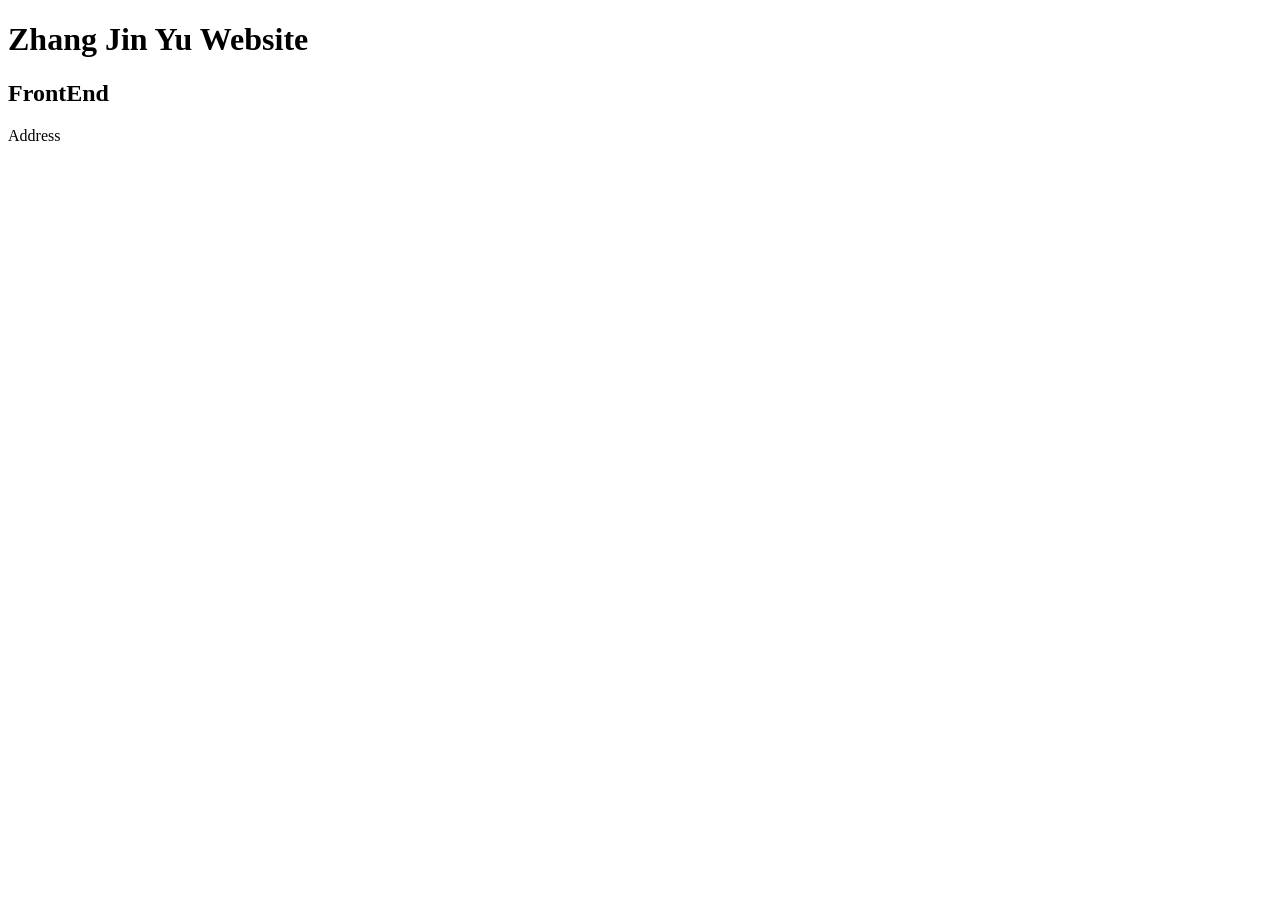
<file: practice-github/index.html>
<!DOCTYPE html>
<html lang="en">

<body>
    <div class="wrap">
        <div class="header">
            <h1>Zhang Jin Yu Website</h1>
            <h2>FrontEnd</h2>
        </div>
        <div class="content"></div>
        <div class="footer">
            <p>Address</p>
        </div>
    </div>
</body>
</file>
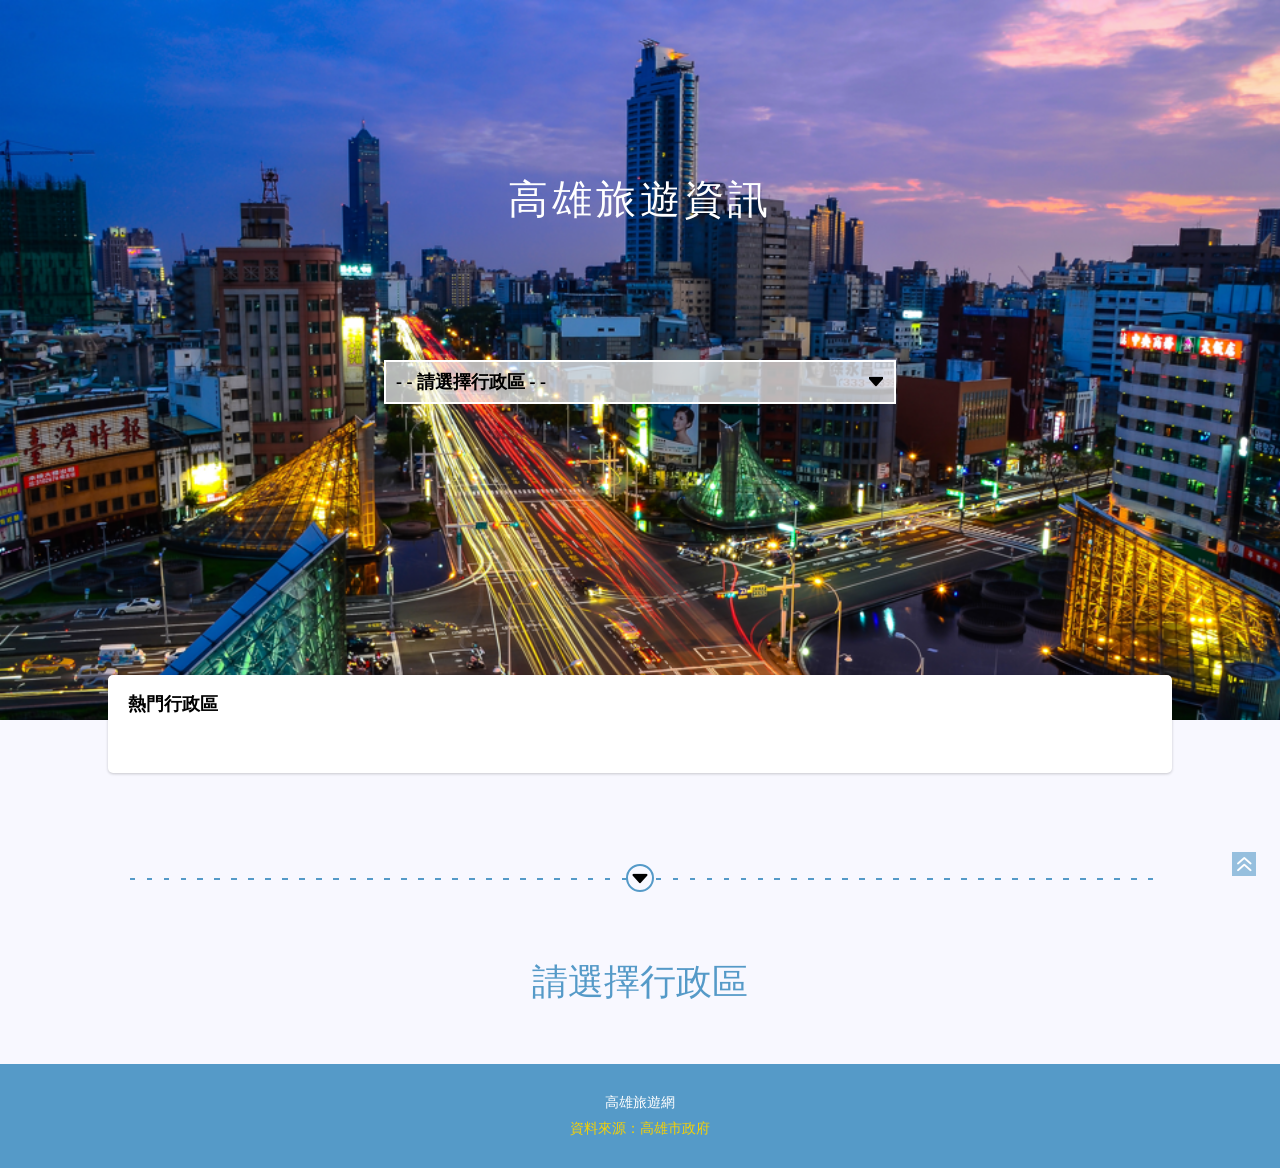
<file: practice-javascript-advanced/index.html>
<!DOCTYPE html>
<html lang="en">

<head>
    <!-- Necessary -->
    <meta charset="UTF-8">
    <!-- View Resolution -->
    <meta name="viewport" content="width=device-width, initial-scale=1.0">
    <!-- Title Content -->
    <title>高雄旅遊資訊</title>
    <meta name="description" content="熱門景點搜尋">
    <meta name="keywords" content="Food,Trip">
    <link rel="shortcut icon" href="https://lh3.googleusercontent.com/u3Ro6BRBWSEVCZq-cZbEzYBWfpxItelz-xe_1DMj4cdn-NaUSIjcnJv1DZ_yoDBS81c">
    <!-- Browser Condition -->
    <meta http-equiv="X-UA-Compatible" content="ie=edge">
    <!-- Outsource CSS -->
    <link rel="stylesheet" href="https://cdnjs.cloudflare.com/ajax/libs/animate.css/3.7.0/animate.min.css">
    <!-- Own CSS -->
    <link rel="stylesheet" href="css/all.css">
</head>

<body>
    <div id="#top" class="wrap">
        <a href="#top" class="scroll-top"></a>
        <!-- Full Height -->
        <div class="head">
            <div class="banner"></div>
            <h1 class="title">高雄旅遊資訊</h1>
            <div class="selector-area">
                <select name="area" id="selector" class="selector">
                    <option class="arealist" value="empty">- - 請選擇行政區 - -</option>
                </select>
                <div class="downicon"></div>
            </div>
            <div class="shortcut">
                <p>熱門行政區</p>
                <ul>
                    <!-- <li>
                        <a href="#">苓雅區</a>
                    </li>
                    <li>
                        <a href="#">小港區</a>
                    </li> -->
                    <div class="clearfix"></div>
                </ul>
            </div>
            <div class="scroll">
            </div>
            <a href="#content" class="scroll-down"></a>
        </div>
        <div class="content" id="content">
            <h2 class="status">請選擇行政區</h2>
            <!-- Example -->
            <!-- <div class="container">
                <div class="thumbnail">
                    <img src="img/the-urban-landscape-1698285.png" alt="">
                    <div class="object">
                        <span class="object-title">高雄願景館</span>
                        <span class="object-area">三民區</span>
                    </div>
                </div>
                <ul class="info">
                    <li class="info-time"><img src="img/icons_clock.png" alt=""> 周二到周五，每週六公休</li>
                    <li class="info-address"><img src="img/icons_pin.png" alt=""> 高雄市三民區建國路328號</li>
                    <li class="info-phone"><img src="img/icons_phone.png" alt=""> 908-985192118</li>
                </ul>
                <div class="tag"><img src="img/icons_tag.png" alt=""> 免費參觀</div>
            </div>
            <div class="clearfix"></div> -->
        </div>
        <div class="clearfix"></div>
        <div class="foot">
            <p class="author">高雄旅遊網</p>
            <p class="credit">資料來源：高雄市政府</p>
        </div>
    </div>
    <!-- Own JS -->
    <!-- <script src="js/json.js"></script> -->
    <script src="js/all.js"></script>
</body>

</html>
</file>
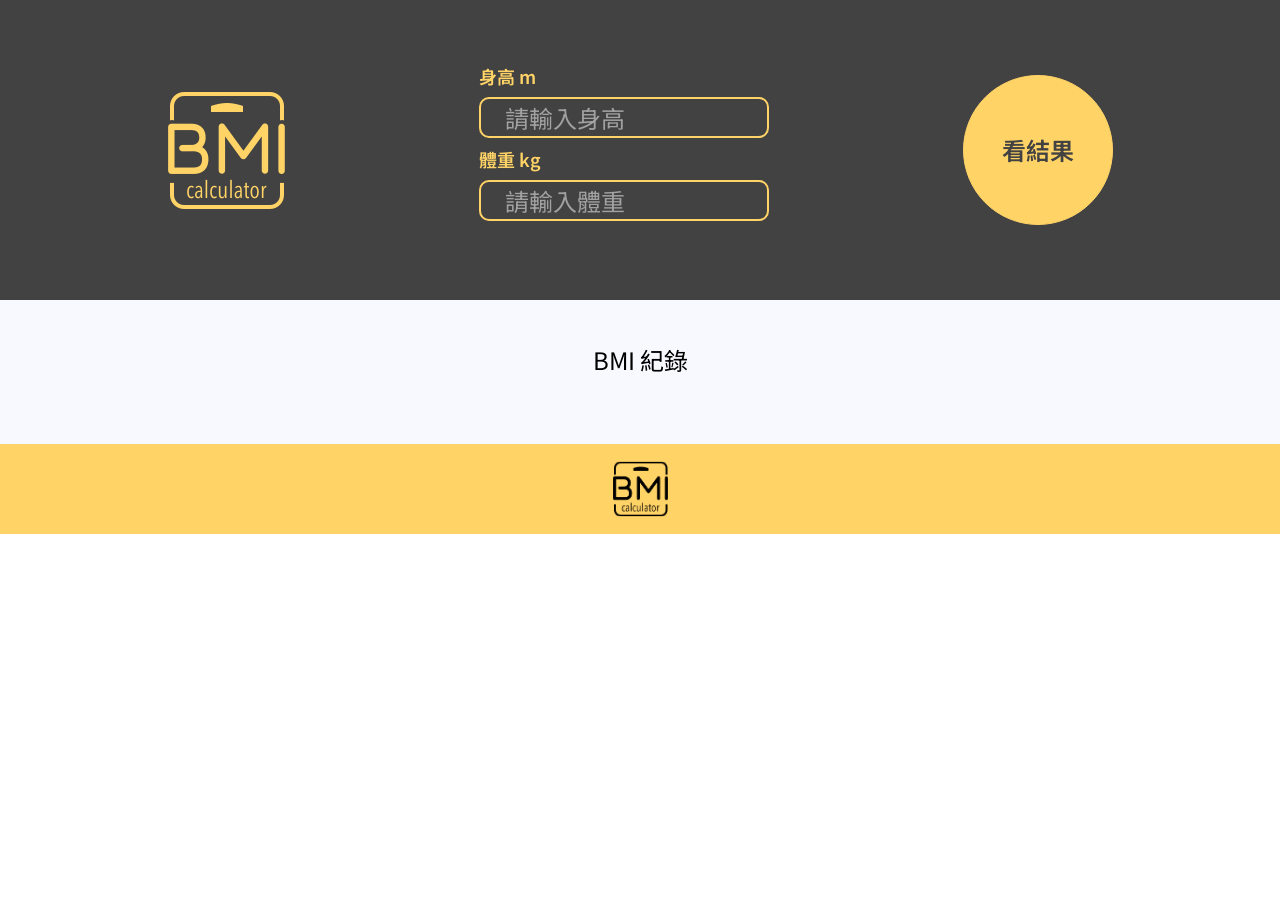
<file: practice-javascript-entry/index.html>
<!DOCTYPE html>
<html lang="en">

<head>
    <!-- Necessary -->
    <meta charset="UTF-8">
    <!-- View Resolution -->
    <meta name="viewport" content="width=device-width, initial-scale=1.0">
    <!-- Title Content -->
    <title>BMI CALCULATOR</title>
    <meta name="description" content="Calculate your weight in BMI.">
    <meta name="keywords" content="bmi, weight">
    <link rel="shortcut icon"
        href="https://lh3.googleusercontent.com/u3Ro6BRBWSEVCZq-cZbEzYBWfpxItelz-xe_1DMj4cdn-NaUSIjcnJv1DZ_yoDBS81c">
    <!-- Browser Condition -->
    <meta http-equiv="X-UA-Compatible" content="ie=edge">
    <!-- Google Font -->
    <link href="https://fonts.googleapis.com/css?family=Noto+Sans+TC" rel="stylesheet">
    <!-- Outsource CSS -->
    <link rel="stylesheet" href="https://cdnjs.cloudflare.com/ajax/libs/animate.css/3.7.0/animate.min.css">
    <!-- Own CSS -->
    <link rel="stylesheet" href="css/style.css">
</head>

<body>
    <div class="layout-banner container">
        <div class="item">
            <div class="container">
                <img src="img/BMICLogo.png" alt="BMI">
            </div>
        </div>
        <div class="item">
            <ul>
                <li>
                    <p class="input-caption">身高 m</p>
                    <input type="number" id="height-input" class="input-accent" placeholder="請輸入身高">
                </li>
                <li>
                    <p class="input-caption">體重 kg</p>
                    <input type="number" id="weight-input" class="input-accent" placeholder="請輸入體重">
                </li>
            </ul>
        </div>
        <div class="item trigger">
            <div class="container">
                <input type="button" value="看結果" id="result-btn" class="btn-accent">
                <div id="result-display" class="display display-normal">
                    <input type="button" value="result">
                    <div class="description">
                        <p>status</p>
                    </div>
                    <div class="clearfix"></div>
                    <div class="loop"><img src="img/icons_loop.png" alt="See Result"></div>
                </div>
            </div>
        </div>
    </div>
    </div>
    <div class="layout-content">
        <h2>BMI 紀錄</h2>
        <ul>
            <li class="normal">
                <ul>
                    <li><span class="text-content">理想</span></li>
                    <li>BMI<span class="bmi text-content">20.90</span></li>
                    <li>Weight<span class="weight text-content">70kg</span></li>
                    <li>Height<span class="height text-content">1.8m</span></li>
                    <li class="date">06-19-2017</li>
                </ul>

            </li>
        </ul>
    </div>
    <div class="footer">
        <div class="icon"></div>
    </div>
    <!-- Own JS -->
    <script src="js/all.js"></script>
</body>

</html>
</file>
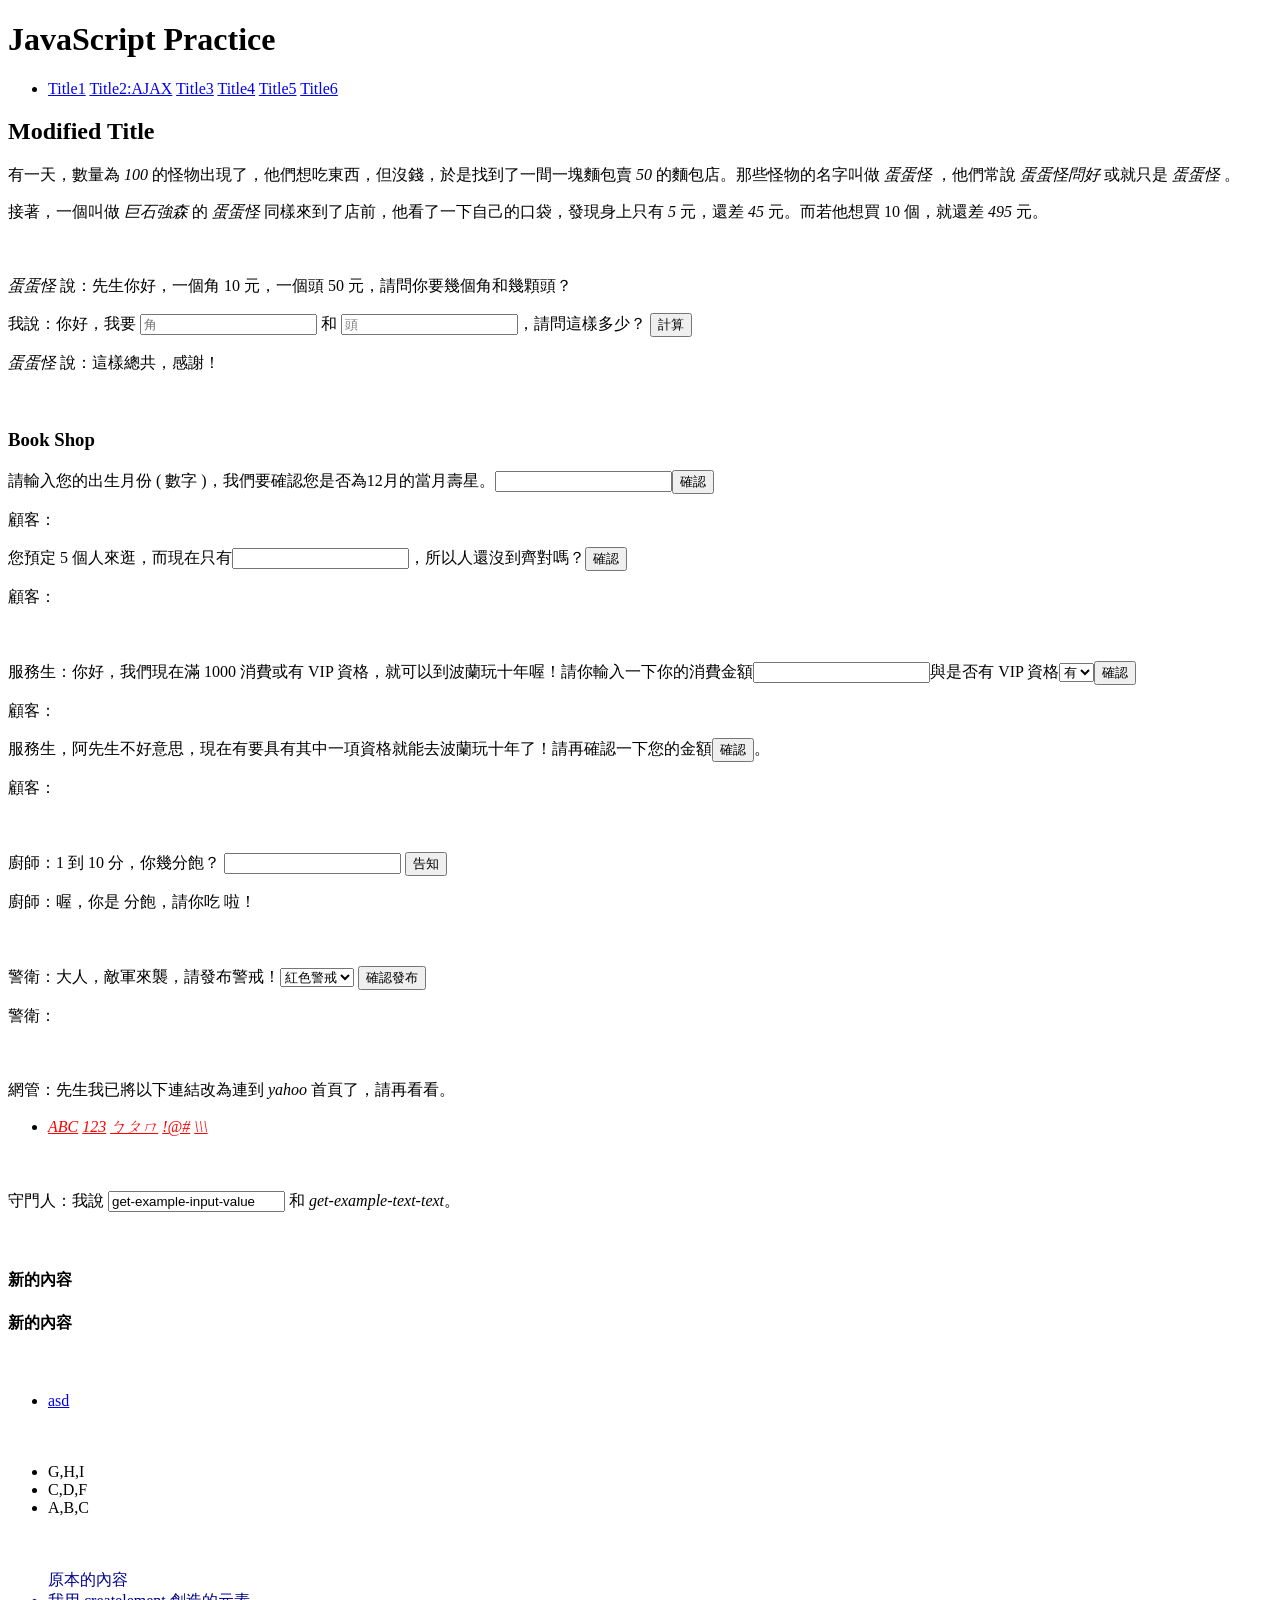
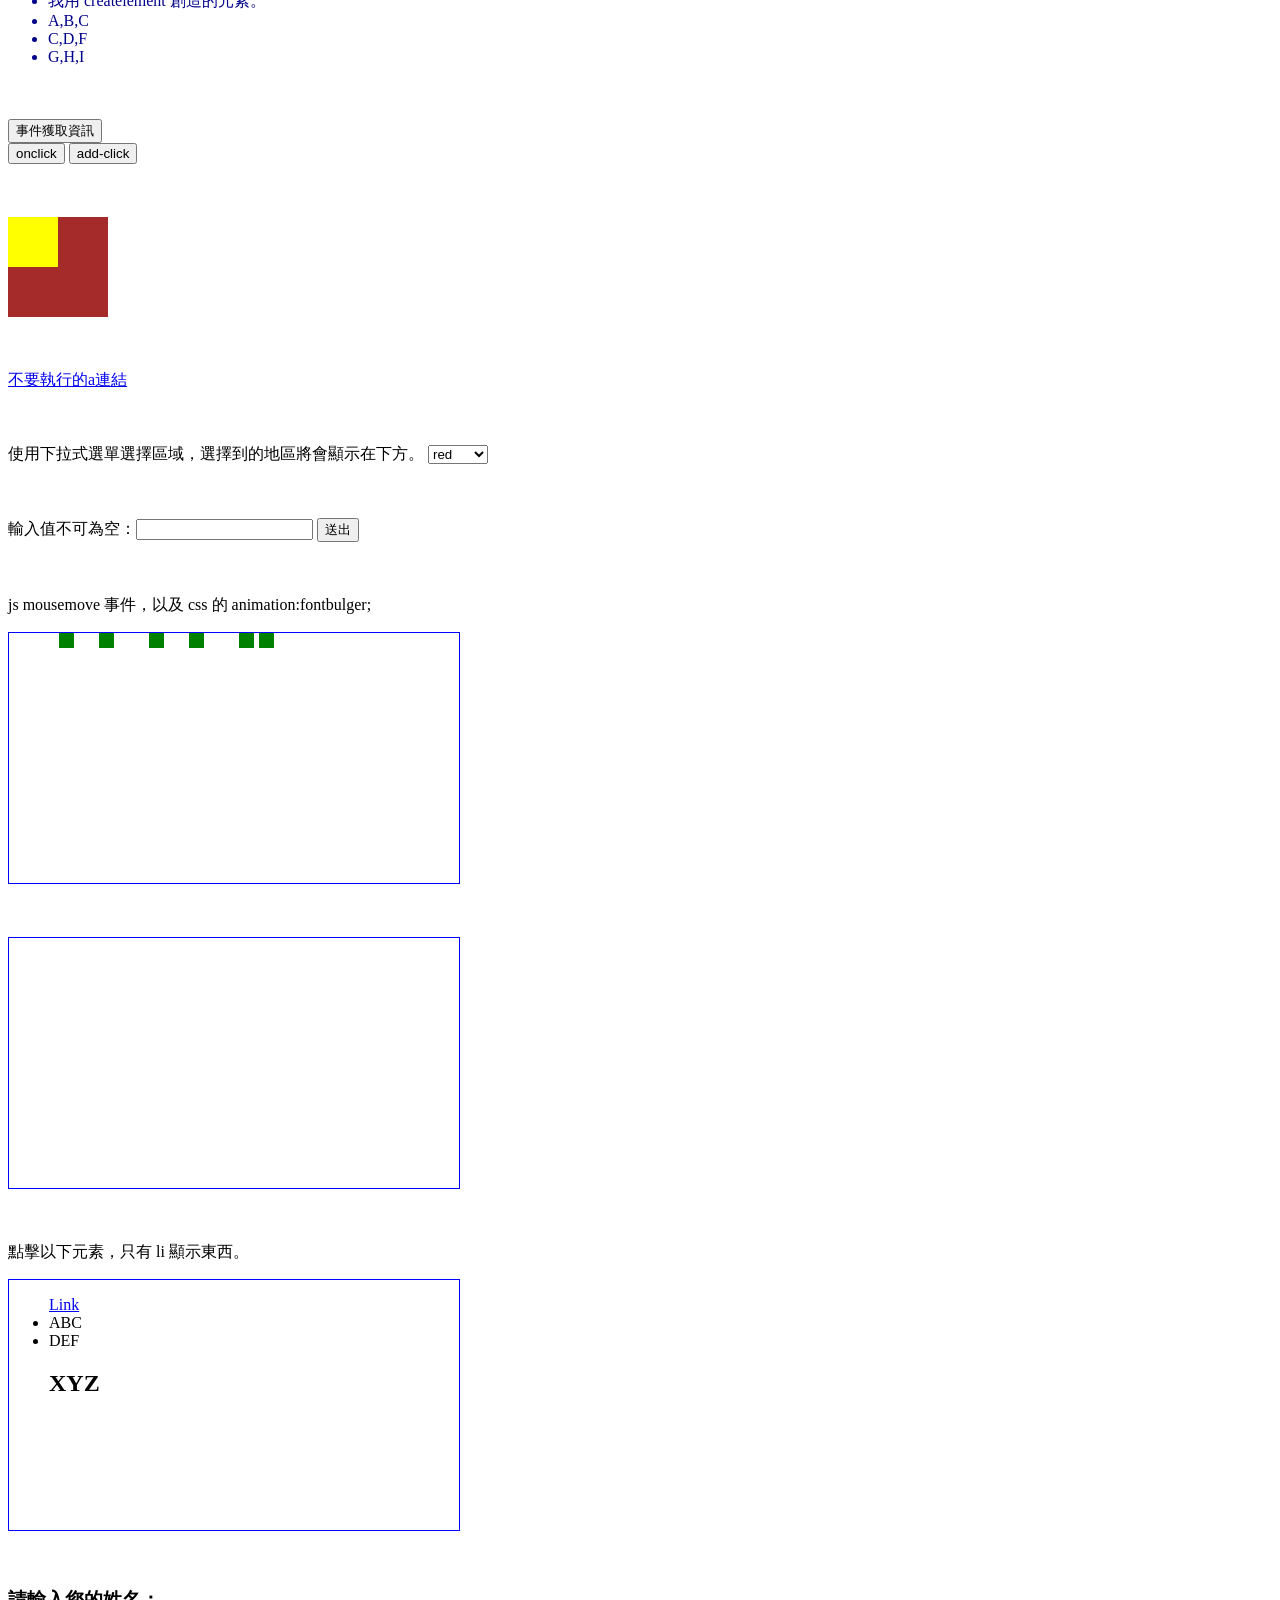
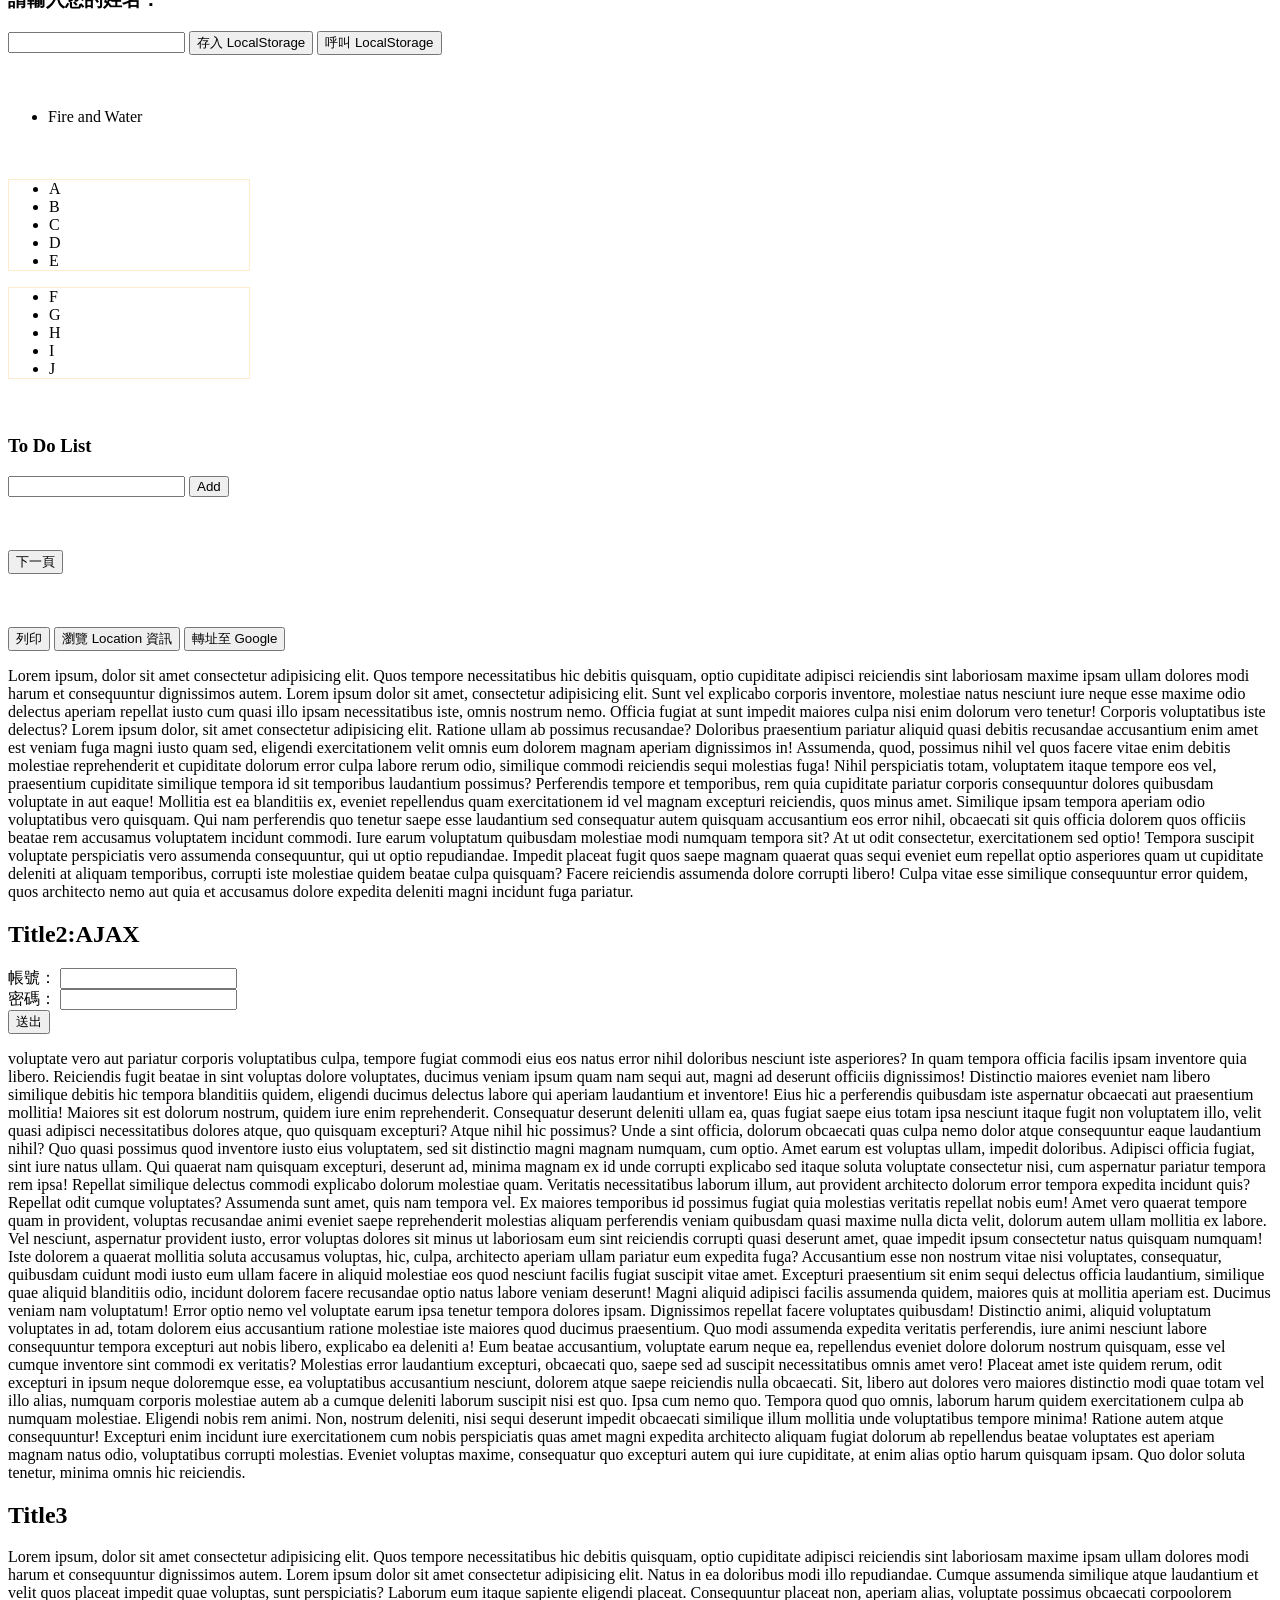
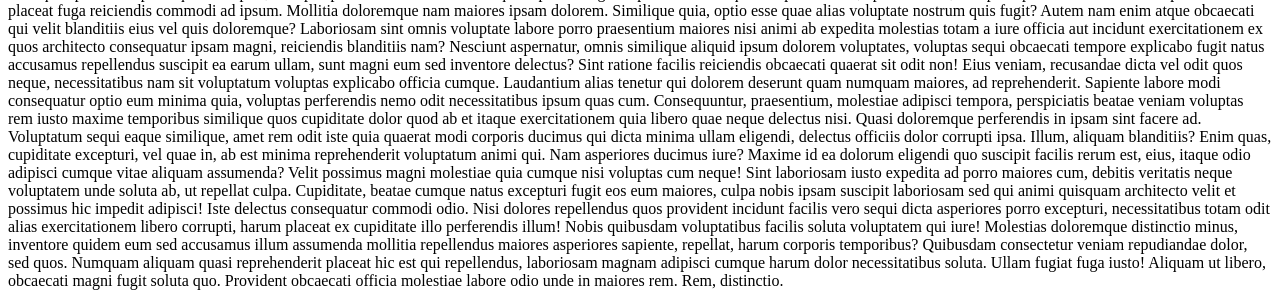
<file: practice-javascript-medium/index.html>
<!DOCTYPE html>
<html lang="en">

<head>
    <meta charset="UTF-8">
    <meta name="viewport" content="width=device-width, initial-scale=1.0">
    <meta http-equiv="X-UA-Compatible" content="ie=edge">
    <title>Index</title>
    <link rel="stylesheet" href="css/style.css">
</head>

<body>
    <h1>JavaScript Practice</h1>
    <ul>
        <li>
            <a href="index.html#title1">Title1</a>
            <a href="index.html#title2">Title2:AJAX</a>
            <a href="index.html#title3">Title3</a>
            <a href="example.html#title4">Title4</a>
            <a href="example.html#title5">Title5</a>
            <a href="example.html#title6">Title6</a>
        </li>
    </ul>
    <h2 id="title1">Title1</h2>
    <p>有一天，數量為<em id="monsternumber"></em>的怪物出現了，他們想吃東西，但沒錢，於是找到了一間一塊麵包賣<em id="breadprice"></em>的麵包店。那些怪物的名字叫做<em
            class="monstername"></em>，他們常說<em id="monstergreeting-1"></em>或就只是<em id="monstergreeting-2"></em>。</p>
    <p>接著，一個叫做<em id="uniquemonstername"></em>的<em class="monstername"></em>同樣來到了店前，他看了一下自己的口袋，發現身上只有<em id="money"></em>元，還差<em
            id="balance"></em>元。而若他想買 10 個，就還差<em id="10timesbalance"></em>元。</p>
    <p>　　</p>
    <p><em class="monstername"></em>說：先生你好，一個角 10 元，一個頭 50 元，請問你要幾個角和幾顆頭？</p>
    <p>我說：你好，我要 <input type="number" placeholder="角" id="hornnumber"> 和 <input type="number" placeholder="頭" id="headnumber">，請問這樣多少？
        <button id="calculationheadandhorn">計算</button></p>
    <p><em class="monstername"></em>說：這樣總共<em id="calculationresult"></em>，感謝！</p>
    <p>　　</p>
    <h3>Book Shop</h3>
    <p>請輸入您的出生月份 ( 數字 )，我們要確認您是否為12月的當月壽星。<input type="number" id="birthday"><button id="birthdaybutton">確認</button></p>
    <p>顧客：<em id="birthdaycheckresponse"></em></p>
    <p>您預定 5 個人來逛，而現在只有<input type="number" id="peoplenumber">，所以人還沒到齊對嗎？<button id="peoplenumberverify">確認</button></p>
    <p>顧客：<em id="peoplenumbercheckresponse"></em></p>
    <p>　　</p>
    <p>服務生：你好，我們現在滿 1000 消費或有 VIP 資格，就可以到波蘭玩十年喔！請你輸入一下你的消費金額<input type="number" id="expense">與是否有 VIP 資格<select name="andcheck"
            id="vip">
            <option value="有">有</option>
            <option value="無">無</option>
        </select><button id="andcheck">確認</button></p>
    <P>顧客：<em id="andresponse"></em></P>
    <p>服務生，阿先生不好意思，現在有要具有其中一項資格就能去波蘭玩十年了！請再確認一下您的金額<button id="orcheck">確認</button>。</p>
    <p>顧客：<em id="orresponse"></em></p>
    <p>　　</p>
    <p>廚師：1 到 10 分，你幾分飽？ <input type="number" id="fulldegree"> <input id="fulldegreebutton" type="button" value="告知"></p>
    <p>廚師：喔，你是 <em id="fulldegreeannounce"></em> 分飽，請你吃 <em id="fulldegreechoice"></em> 啦！</p>
    <p>　　</p>
    <p>警衛：大人，敵軍來襲，請發布警戒！<select name="alertdegree" id="alertdegree">
            <option value="red">紅色警戒</option>
            <option value="blue">藍色警戒</option>
            <option value="yellow">黃色警戒</option>
            <option value="orange">橘色警戒</option>
        </select> <input type="button" value="確認發布" id="alertbutton"></p>
    <p>警衛：<em id="alertwarning"></em></p>
    <p>　　</p>
    <p>
        網管：先生我已將以下連結改為連到 <em id="yahooshort"></em> 首頁了，請再看看。
        <ul>
            <li>
                <a href="#" class="yahoo">ABC</a>
                <a href="#" class="yahoo">123</a>
                <a href="#" class="yahoo">ㄅㄆㄇ</a>
                <a href="#" class="yahoo">!@#</a>
                <a href="#" class="yahoo">\\\</a>
            </li>
        </ul>
    </p>
    <p>　　</p>
    <p>守門人：我說 <input type="text" id="get-example-input-id" class="get-example-input-class" value="get-example-input-value">
        和 <em class="get-example-text-class" id="get-example-text-id">get-example-text-text</em>。</p>
    <p>　　</p>
    <p>
        <p id="innerhtmltest">
            原本的內容
        </p>
    </p>
    <p>　　</p>
    <p>
        <p id="innerhtmltest2"></p>
    </p>
    <p>　　</p>
    <p>
        <ul class="innerhtmlforadding">
            原本的內容
        </ul>
    </p>
    <p>　　</p>
    <p>
        <ul class="createlementtest">原本的內容</ul>
    </p>
    <p>　　</p>
    <p>
        <input type="button" value="事件獲取資訊" class="btn"><br>
        <input type="button" value="onclick" class="btn-on">
        <input type="button" value="add-click" class="btn-add">
    </p>
    <p>　　</p>
    <p>
        <div class="outter">
            <div class="inner"></div>
        </div>
    </p>
    <p>　　</p>
    <p><a href="www.yahoo.com.tw" id="preventDefault">不要執行的a連結</a></p>
    <p>　　</p>
    <p>
        使用下拉式選單選擇區域，選擇到的地區將會顯示在下方。
        <select name="area" id="area">
            <option value="red">red</option>
            <option value="blue">blue</option>
            <option value="yellow">yellow</option>
            <option value="green">green</option>
        </select>
        <ul id="list"></ul>
    </p>
    <p>　　</p>
    <p>輸入值不可為空：<input type="text" id="blurtesttext"> <input type="button" value="送出" id="blurtestsub"></p>
    <p>　　</p>
    <p>
        js mousemove 事件，以及 css 的 animation:fontbulger;
        <div class="relative frame">
            <div class="box box1"></div>
            <div class="box box2"></div>
            <div class="box box3"></div>
            <div class="box box4"></div>
            <div class="box box5"></div>
            <div class="box box6"></div>
        </div>
    </p>
    <p>　　</p>
    <p>
        <div class="frame"></div>
    </p>
    <p>　　</p>
    <p>
        點擊以下元素，只有 li 顯示東西。
        <div class="frame">
            <ul>
                <a href="#">Link</a>
                <li>ABC</li>
                <li>DEF</li>
                <h2>XYZ</h2>
            </ul>
        </div>
    </p>
    <p>　　</p>
    <p>
        <h3>請輸入您的姓名：</h3>
        <input type="text" class="inputname">
        <input type="button" class="btnsub" value="存入 LocalStorage">
        <input type="button" class="btncall" value="呼叫 LocalStorage">
        <ul class="showLS"></ul>
    </p>
    <p>　　</p>
    <p>
        <ul>
            <li class="data" data-fire="one" data-water="two">Fire and Water</li>
        </ul>
    </p>
    <p>　　</p>
    <p>
        <ul class="board" style="width:200px;border:1px solid blanchedalmond;">

        </ul>
    </p>
    <p>
        <ul class="boardsplice" style="width:200px;border:1px solid blanchedalmond;">

        </ul>
    </p>
    <p>　　</p>
    <p>
        <h3>To Do List</h3>
        <input type="text" class="todotext" required>
        <input type="button" value="Add" class="todobtn">
        <ul class="todolist">

        </ul>
    </p>
    <p>　　</p>
    <p>
        <input type="button" value="下一頁" class="forwardbtn">
        <script>
            // 
            // BOM，Browser Object Model，瀏覽器元件
            // 
            var forwardbtn = document.querySelector('.forwardbtn');

            forwardbtn.addEventListener('click', function () {
                window.history.forward();
            })
        </script>
    </p>
    <p>　　</p>
    <p>
        <input type="button" value="列印" id="print">
        <input type="button" value="瀏覽 Location 資訊" id="location">
        <input type="button" value="轉址至 Google" id="open">
    </p>
    <p>Lorem ipsum, dolor sit amet consectetur adipisicing elit. Quos tempore necessitatibus hic debitis quisquam,
        optio cupiditate adipisci reiciendis sint laboriosam maxime ipsam ullam dolores modi harum et consequuntur
        dignissimos autem. Lorem ipsum dolor sit amet, consectetur adipisicing elit. Sunt vel explicabo corporis
        inventore, molestiae natus nesciunt iure neque esse maxime odio delectus aperiam repellat iusto cum quasi illo
        ipsam necessitatibus iste, omnis nostrum nemo. Officia fugiat at sunt impedit maiores culpa nisi enim dolorum
        vero tenetur! Corporis voluptatibus iste delectus? Lorem ipsum dolor, sit amet consectetur adipisicing elit.
        Ratione ullam ab possimus recusandae? Doloribus praesentium pariatur aliquid quasi debitis recusandae
        accusantium enim amet est veniam fuga magni iusto quam sed, eligendi exercitationem velit omnis eum dolorem
        magnam aperiam dignissimos in! Assumenda, quod, possimus nihil vel quos facere vitae enim debitis molestiae
        reprehenderit et cupiditate dolorum error culpa labore rerum odio, similique commodi reiciendis sequi molestias
        fuga! Nihil perspiciatis totam, voluptatem itaque tempore eos vel, praesentium cupiditate similique tempora id
        sit temporibus laudantium possimus? Perferendis tempore et temporibus, rem quia cupiditate pariatur corporis
        consequuntur dolores quibusdam voluptate in aut eaque! Mollitia est ea blanditiis ex, eveniet repellendus quam
        exercitationem id vel magnam excepturi reiciendis, quos minus amet. Similique ipsam tempora aperiam odio
        voluptatibus vero quisquam. Qui nam perferendis quo tenetur saepe esse laudantium sed consequatur autem
        quisquam accusantium eos error nihil, obcaecati sit quis officia dolorem quos officiis beatae rem accusamus
        voluptatem incidunt commodi. Iure earum voluptatum quibusdam molestiae modi numquam tempora sit? At ut odit
        consectetur, exercitationem sed optio! Tempora suscipit voluptate perspiciatis vero assumenda consequuntur, qui
        ut optio repudiandae. Impedit placeat fugit quos saepe magnam quaerat quas sequi eveniet eum repellat optio
        asperiores quam ut cupiditate deleniti at aliquam temporibus, corrupti iste molestiae quidem beatae culpa
        quisquam? Facere reiciendis assumenda dolore corrupti libero! Culpa vitae esse similique consequuntur error
        quidem, quos architecto nemo aut quia et accusamus dolore expedita deleniti magni incidunt fuga pariatur.</p>
    <h2 id="title2">Title2:AJAX</h2>
    <div class="showjson"></div>
    <form action="index.html">
        帳號：
        <input type="text" name="account">
        <br>
        密碼：
        <input type="password" name='password'>
        <br>
        <input type="submit" value='送出'>
    </form>
    <p>voluptate vero aut pariatur corporis voluptatibus culpa, tempore fugiat commodi eius eos natus error nihil
        doloribus nesciunt iste asperiores? In quam tempora officia facilis ipsam inventore quia libero. Reiciendis
        fugit beatae in sint voluptas dolore voluptates, ducimus veniam ipsum quam nam sequi aut, magni ad deserunt
        officiis dignissimos! Distinctio maiores eveniet nam libero similique debitis hic tempora blanditiis quidem,
        eligendi ducimus delectus labore qui aperiam laudantium et inventore! Eius hic a perferendis quibusdam iste
        aspernatur obcaecati aut praesentium mollitia! Maiores sit est dolorum nostrum, quidem iure enim reprehenderit.
        Consequatur deserunt deleniti ullam ea, quas fugiat saepe eius totam ipsa nesciunt itaque fugit non voluptatem
        illo, velit quasi adipisci necessitatibus dolores atque, quo quisquam excepturi? Atque nihil hic possimus? Unde
        a sint officia, dolorum obcaecati quas culpa nemo dolor atque consequuntur eaque laudantium nihil? Quo quasi
        possimus quod inventore iusto eius voluptatem, sed sit distinctio magni magnam numquam, cum optio. Amet earum
        est voluptas ullam, impedit doloribus. Adipisci officia fugiat, sint iure natus ullam. Qui quaerat nam quisquam
        excepturi, deserunt ad, minima magnam ex id unde corrupti explicabo sed itaque soluta voluptate consectetur
        nisi, cum aspernatur pariatur tempora rem ipsa! Repellat similique delectus commodi explicabo dolorum molestiae
        quam. Veritatis necessitatibus laborum illum, aut provident architecto dolorum error tempora expedita incidunt
        quis? Repellat odit cumque voluptates? Assumenda sunt amet, quis nam tempora vel. Ex maiores temporibus id
        possimus fugiat quia molestias veritatis repellat nobis eum! Amet vero quaerat tempore quam in provident,
        voluptas recusandae animi eveniet saepe reprehenderit molestias aliquam perferendis veniam quibusdam quasi
        maxime nulla dicta velit, dolorum autem ullam mollitia ex labore. Vel nesciunt, aspernatur provident iusto,
        error voluptas dolores sit minus ut laboriosam eum sint reiciendis corrupti quasi deserunt amet, quae impedit
        ipsum consectetur natus quisquam numquam! Iste dolorem a quaerat mollitia soluta accusamus voluptas, hic,
        culpa, architecto aperiam ullam pariatur eum expedita fuga? Accusantium esse non nostrum vitae nisi voluptates,
        consequatur, quibusdam cuidunt modi iusto eum ullam
        facere in aliquid molestiae eos quod nesciunt facilis fugiat suscipit vitae amet. Excepturi praesentium sit
        enim sequi delectus officia laudantium, similique quae aliquid blanditiis odio, incidunt dolorem facere
        recusandae optio natus labore veniam deserunt! Magni aliquid adipisci facilis assumenda quidem, maiores quis at
        mollitia aperiam est. Ducimus veniam nam voluptatum! Error optio nemo vel voluptate earum ipsa tenetur tempora
        dolores ipsam. Dignissimos repellat facere voluptates quibusdam! Distinctio animi, aliquid voluptatum
        voluptates in ad, totam dolorem eius accusantium ratione molestiae iste maiores quod ducimus praesentium. Quo
        modi assumenda expedita veritatis perferendis, iure animi nesciunt labore consequuntur tempora excepturi aut
        nobis libero, explicabo ea deleniti a! Eum beatae accusantium, voluptate earum neque ea, repellendus eveniet
        dolore dolorum nostrum quisquam, esse vel cumque inventore sint commodi ex veritatis? Molestias error
        laudantium excepturi, obcaecati quo, saepe sed ad suscipit necessitatibus omnis amet vero! Placeat amet iste
        quidem rerum, odit excepturi in ipsum neque doloremque esse, ea voluptatibus accusantium nesciunt, dolorem
        atque saepe reiciendis nulla obcaecati. Sit, libero aut dolores vero maiores distinctio modi quae totam vel
        illo alias, numquam corporis molestiae autem ab a cumque deleniti laborum suscipit nisi est quo. Ipsa cum nemo
        quo. Tempora quod quo omnis, laborum harum quidem exercitationem culpa ab numquam molestiae. Eligendi nobis rem
        animi. Non, nostrum deleniti, nisi sequi deserunt impedit obcaecati similique illum mollitia unde voluptatibus
        tempore minima! Ratione autem atque consequuntur! Excepturi enim incidunt iure exercitationem cum nobis
        perspiciatis quas amet magni expedita architecto aliquam fugiat dolorum ab repellendus beatae voluptates est
        aperiam magnam natus odio, voluptatibus corrupti molestias. Eveniet voluptas maxime, consequatur quo excepturi
        autem qui iure cupiditate, at enim alias optio harum quisquam ipsam. Quo dolor soluta tenetur, minima omnis hic
        reiciendis.</p>
    <h2 id="title3">Title3</h2>
    <p>Lorem ipsum, dolor sit amet consectetur adipisicing elit. Quos tempore necessitatibus hic debitis quisquam,
        optio cupiditate adipisci reiciendis sint laboriosam maxime ipsam ullam dolores modi harum et consequuntur
        dignissimos autem. Lorem ipsum dolor sit amet consectetur adipisicing elit. Natus in ea doloribus modi illo
        repudiandae. Cumque assumenda similique atque laudantium et velit quos placeat impedit quae voluptas, sunt
        perspiciatis? Laborum eum itaque sapiente eligendi placeat. Consequuntur placeat non, aperiam alias, voluptate
        possimus obcaecati corpoolorem placeat fuga reiciendis
        commodi ad ipsum. Mollitia doloremque nam maiores ipsam dolorem. Similique quia, optio esse quae alias
        voluptate nostrum quis fugit? Autem nam enim atque obcaecati qui velit blanditiis eius vel quis doloremque?
        Laboriosam sint omnis voluptate labore porro praesentium maiores nisi animi ab expedita molestias totam a iure
        officia aut incidunt exercitationem ex quos architecto consequatur ipsam magni, reiciendis blanditiis nam?
        Nesciunt aspernatur, omnis similique aliquid ipsum dolorem voluptates, voluptas sequi obcaecati tempore
        explicabo fugit natus accusamus repellendus suscipit ea earum ullam, sunt magni eum sed inventore delectus?
        Sint ratione facilis reiciendis obcaecati quaerat sit odit non! Eius veniam, recusandae dicta vel odit quos
        neque, necessitatibus nam sit voluptatum voluptas explicabo officia cumque. Laudantium alias tenetur qui
        dolorem deserunt quam numquam maiores, ad reprehenderit. Sapiente labore modi consequatur optio eum minima
        quia, voluptas perferendis nemo odit necessitatibus ipsum quas cum. Consequuntur, praesentium, molestiae
        adipisci tempora, perspiciatis beatae veniam voluptas rem iusto maxime temporibus similique quos cupiditate
        dolor quod ab et itaque exercitationem quia libero quae neque delectus nisi. Quasi doloremque perferendis in
        ipsam sint facere ad. Voluptatum sequi eaque similique, amet rem odit iste quia quaerat modi corporis ducimus
        qui dicta minima ullam eligendi, delectus officiis dolor corrupti ipsa. Illum, aliquam blanditiis? Enim quas,
        cupiditate excepturi, vel quae in, ab est minima reprehenderit voluptatum animi qui. Nam asperiores ducimus
        iure? Maxime id ea dolorum eligendi quo suscipit facilis rerum est, eius, itaque odio adipisci cumque vitae
        aliquam assumenda? Velit possimus magni molestiae quia cumque nisi voluptas cum neque! Sint laboriosam iusto
        expedita ad porro maiores cum, debitis veritatis neque voluptatem unde soluta ab, ut repellat culpa.
        Cupiditate, beatae cumque natus excepturi fugit eos eum maiores, culpa nobis ipsam suscipit laboriosam sed qui
        animi quisquam architecto velit et possimus hic impedit adipisci! Iste delectus consequatur commodi odio. Nisi
        dolores repellendus quos provident incidunt facilis vero sequi dicta asperiores porro excepturi, necessitatibus
        totam odit alias exercitationem libero corrupti, harum placeat ex cupiditate illo perferendis illum! Nobis
        quibusdam voluptatibus facilis soluta voluptatem qui iure! Molestias doloremque distinctio minus, inventore
        quidem eum sed accusamus illum assumenda mollitia repellendus maiores asperiores sapiente, repellat, harum
        corporis temporibus? Quibusdam consectetur veniam repudiandae dolor, sed quos. Numquam aliquam quasi
        reprehenderit placeat hic est qui repellendus, laboriosam magnam adipisci cumque harum dolor necessitatibus
        soluta. Ullam fugiat fuga iusto! Aliquam ut libero, obcaecati magni fugit soluta quo. Provident obcaecati
        officia molestiae labore odio unde in maiores rem. Rem, distinctio.</p>
    <script src="js/all.js"></script>
    <script src="js/localstorge.js"></script>
</body>

</html>
</file>
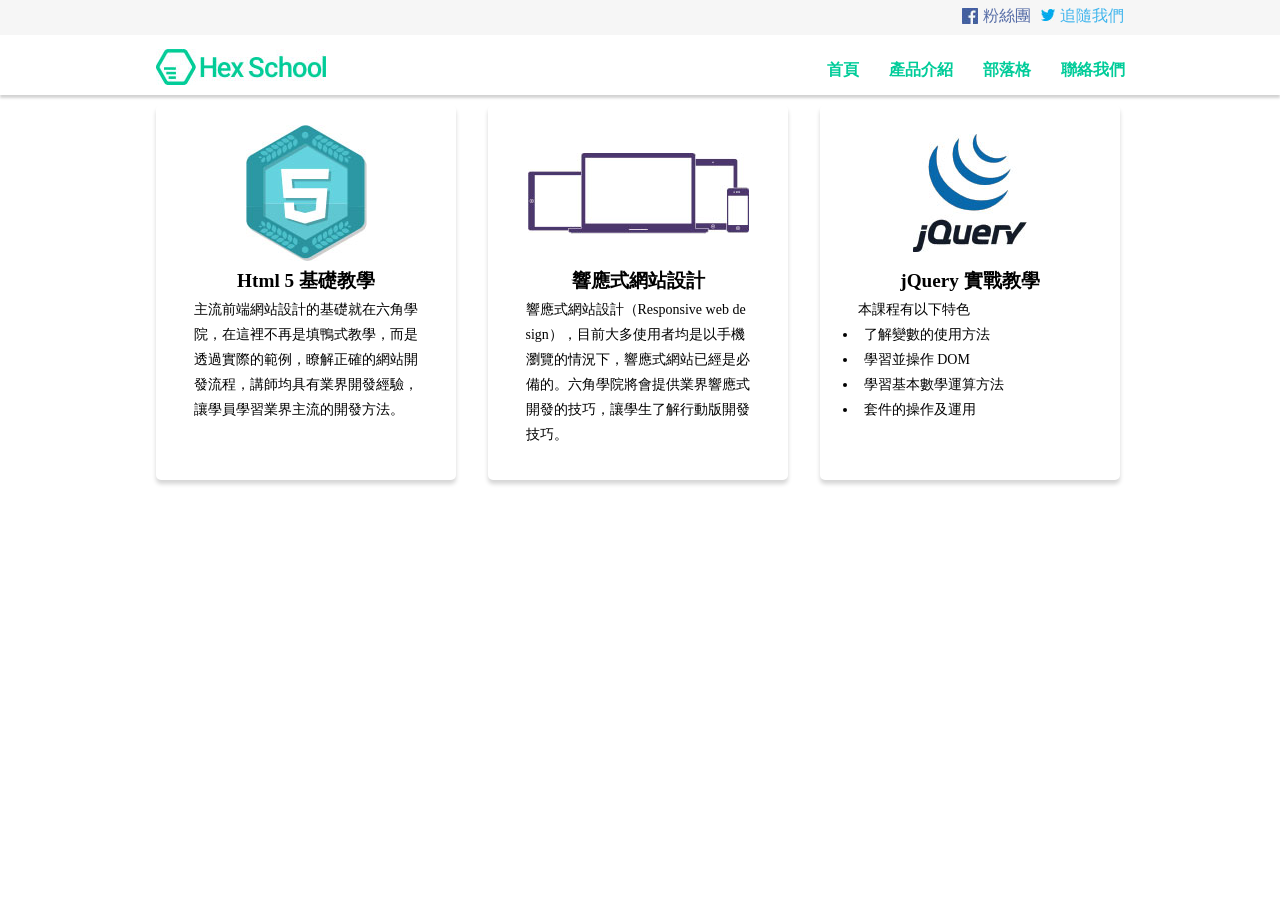
<file: practice-jquery-advanced/index.html>
<!DOCTYPE html>
<html lang="en">

<head>
    <!-- 必要資訊 -->
    <meta charset="UTF-8">
    <title>jQuery Assignment 3</title>
    <!-- 頁籤圖標 -->
    <link rel="shortcut icon" href="img/hexicon.png">
    <!-- 次要資訊 -->
    <meta name="description" content="六角學院，前端工程師殿堂。">
    <meta name="keywords" content="Hex School, 六角, 六角學院">
    <!-- 資訊相通：Facebook -->
    <meta property="og:title" content="六角學院">
    <meta property="og:description" content="六角學院，前端工程師殿堂。">
    <meta property="og:type" content="website">
    <meta property="og:url" content="www.hexschool.com">
    <meta property="og:img" content="img/hexschoollogo.jpg">
    <!-- 頁面渲染：指定之瀏覽器版本 -->
    <meta http-equiv="X-UA-Compatible" content="IE=Edge">
    <meta http-equiv="X-UA-Compatible" content="Chrome=1">
    <!-- 匯入資源：自有樣式 -->
    <link rel="stylesheet" href="css/style.css">
    <!-- 匯入資源：LightBox -->
    <link rel="stylesheet" href="css/lightbox.css">
    <!-- 匯入資源：Animate -->
    <link rel="stylesheet" href="css/animate.css">
    <!-- 匯入資源：NivoSlider -->
     <link rel="stylesheet" href="css/nivoslider.css" type="text/css" media="screen" />
    <link rel="stylesheet" href="css/nivoslider-default.css" type="text/css" media="screen" />
    <link rel="stylesheet" href="css/nivoslider-light.css" type="text/css" media="screen" />
    <link rel="stylesheet" href="css/nivoslider-dark.css" type="text/css" media="screen" />
    <link rel="stylesheet" href="css/nivoslider-bar.css" type="text/css" media="screen" />
</head>

<body>
    <div class="wrap">
        <div class="topsection">
            <div class="socialsection">
                <ul>
                    <li class="facebooktitle"><a href="#"><img src="img/facebooklogo.jpg" alt="Facebook"></a><a href="#">粉絲團</a></li>
                    <li class="twittertitle"><a href="#"><img src="img/twitterlogo.jpg" alt="Twitter"></a><a href="#">追隨我們</a></li>
                </ul>
                <div class="clearfix"></div>
            </div>
        </div>
        <div class="secondsection">
            <div class="menu">
                <h1><a href="#">Hex School</a></h1>
                <ul>
                    <li>
                        <a href="#">首頁</a>
                        <ul>
                            <li><a href="#">講師陣容</a></li>
                            <li><a href="#">教學平臺</a></li>
                            <li><a href="#">付費方式</a></li>
                        </ul>
                    </li>
                    <li>
                        <a href="#">產品介紹</a>
                        <ul>
                            <li><a href="#">Html</a></li>
                            <li><a href="#">CSS</a></li>
                            <li><a href="#">jQuery</a></li>
                        </ul>
                    </li>
                    <li>
                        <a href="#">部落格</a>
                        <ul>
                            <li><a href="#">Wordpress</a></li>
                            <li><a href="#">LinkedIN</a></li>
                            <li><a href="#">Yahoo</a></li>
                        </ul>
                    </li>

                    <li>
                        <a href="#">聯絡我們</a>
                        <ul>
                            <li><a href="#">Facebook</a></li>
                            <li><a href="#">Line</a></li>
                            <li><a href="#">Youtube</a></li>
                        </ul>
                    </li>
                </ul>
                <div class="clearfix"></div>
            </div>
        </div>
        <div class="features">
            <ul>
                <li><a href="img/html5class.jpg" data-lightbox="image-plugin-lightbox" data-title="Html 5 基礎教學"><img src="img/html5class.jpg" alt="Html 5 基礎教學"></a>
                    <h2>Html 5 基礎教學</h2>
                    <p>主流前端網站設計的基礎就在六角學院，在這裡不再是填鴨式教學，而是透過實際的範例，瞭解正確的網站開發流程，講師均具有業界開發經驗，讓學員學習業界主流的開發方法。</p>
                </li>
                <li><a href="img/rwdclass.jpg" data-lightbox="image-plugin-lightbox" data-title="響應式網站設計"><img src="img/rwdclass.jpg" class="rwdclassfix" alt="響應式網站設計"></a>
                    <h2>響應式網站設計</h2>
                    <p>響應式網站設計（Responsive web design），目前大多使用者均是以手機瀏覽的情況下，響應式網站已經是必備的。六角學院將會提供業界響應式開發的技巧，讓學生了解行動版開發技巧。</p>
                </li>
                <li><a href="img/jqueryclass.jpg" data-lightbox="image-plugin-lightbox" data-title="jQuery 實戰教學"><img src="img/jqueryclass.jpg" class="jqueryclassfix" alt="jQuery 實戰教學"></a>
                    <h2>jQuery 實戰教學</h2>
                    <p>本課程有以下特色</p>
                    <ul>
                        <li>了解變數的使用方法</li>
                        <li>學習並操作 DOM</li>
                        <li>學習基本數學運算方法</li>
                        <li>套件的操作及運用</li>
                    </ul>
                </li>
            </ul>
            <div class="clearfix"></div>
        </div>
    </div>
    <!-- 匯入資源：程式核心 -->
    <!-- <script src="js/jquery-3.3.1.js"></script> -->
    <!-- 匯入資源：NivoSlider -->
    <!-- 此為能使用 NivoSlider 的最後版本 -->
    <script type="text/javascript " src="js/jquery-1.9.0-min.js "></script>
    <script type="text/javascript " src="js/nivoslider.js "></script>
    <script type="text/javascript ">
    </script>
    <!-- 匯入資源：LightBox -->
    <script src="js/lightbox.js "></script>
    <!-- 匯入資源：自有程式 -->
    <script src="js/jquery.js "></script>
</body>

</html>
</file>
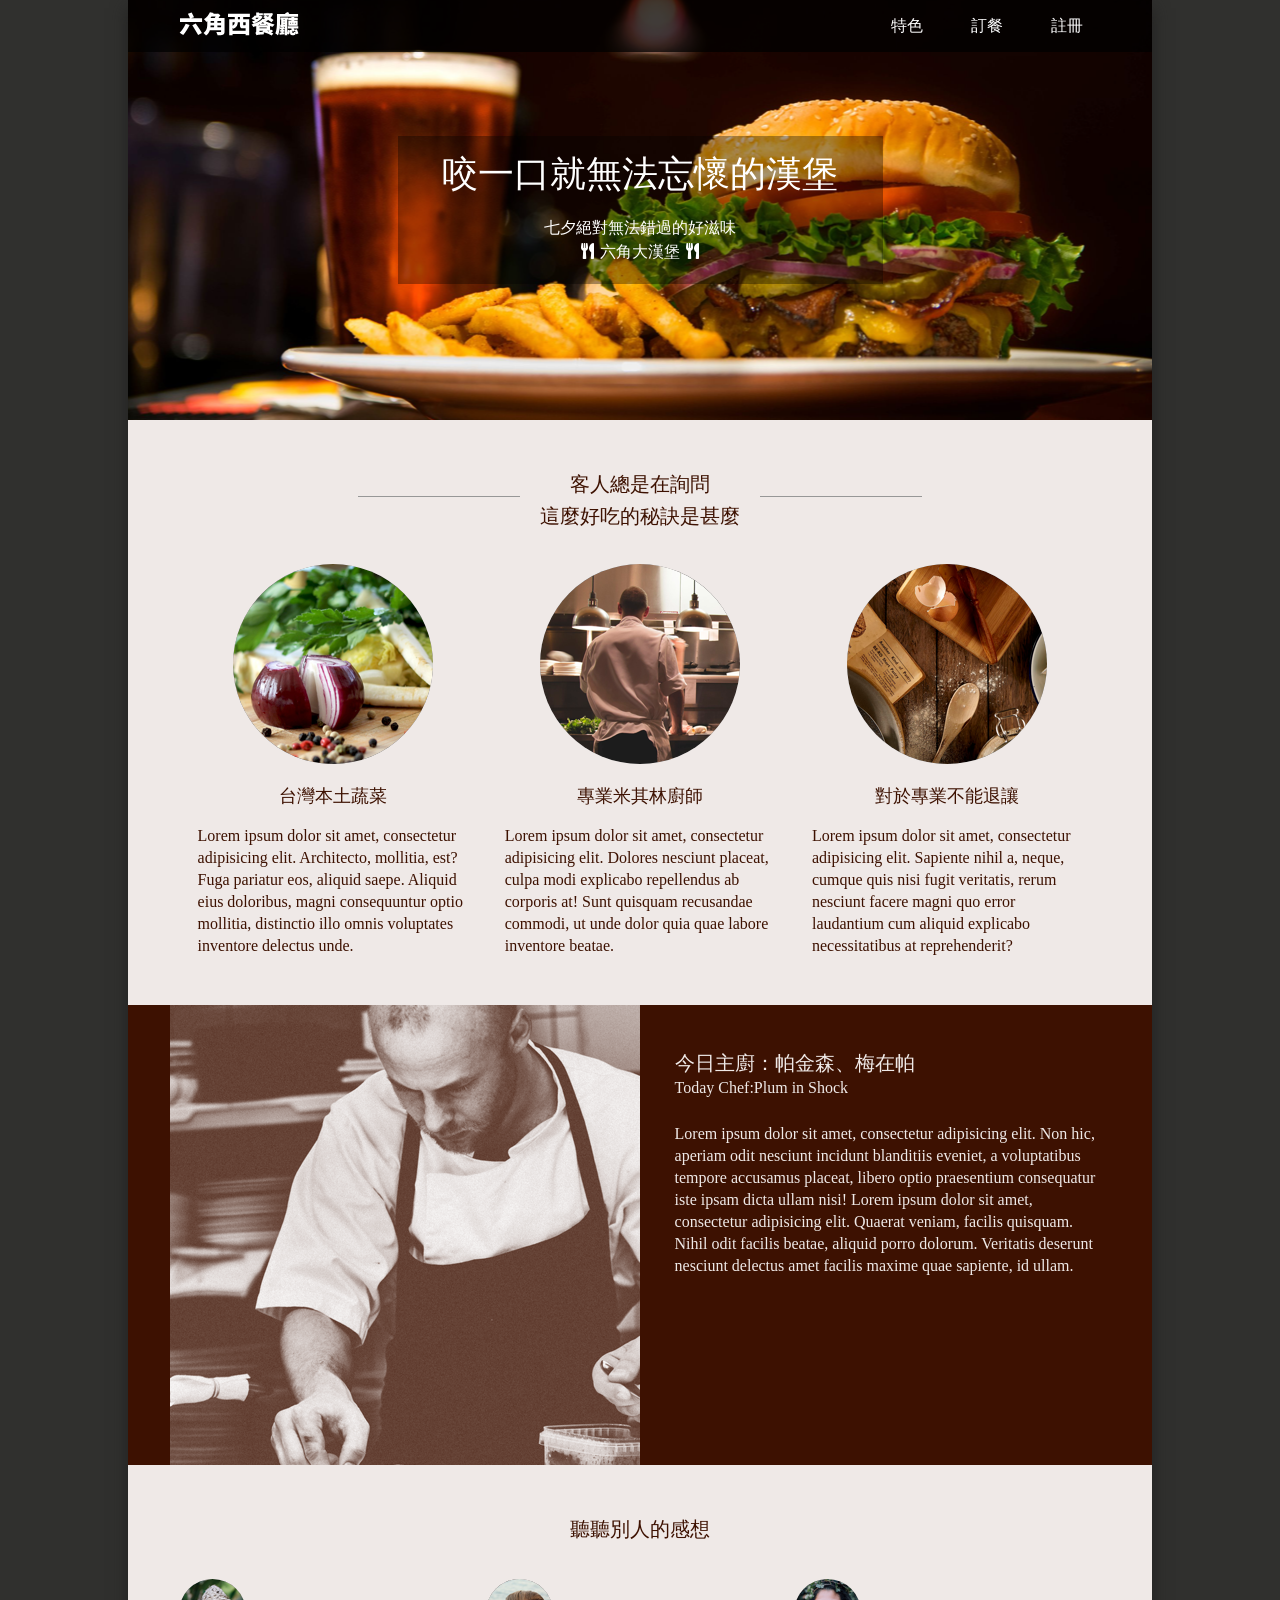
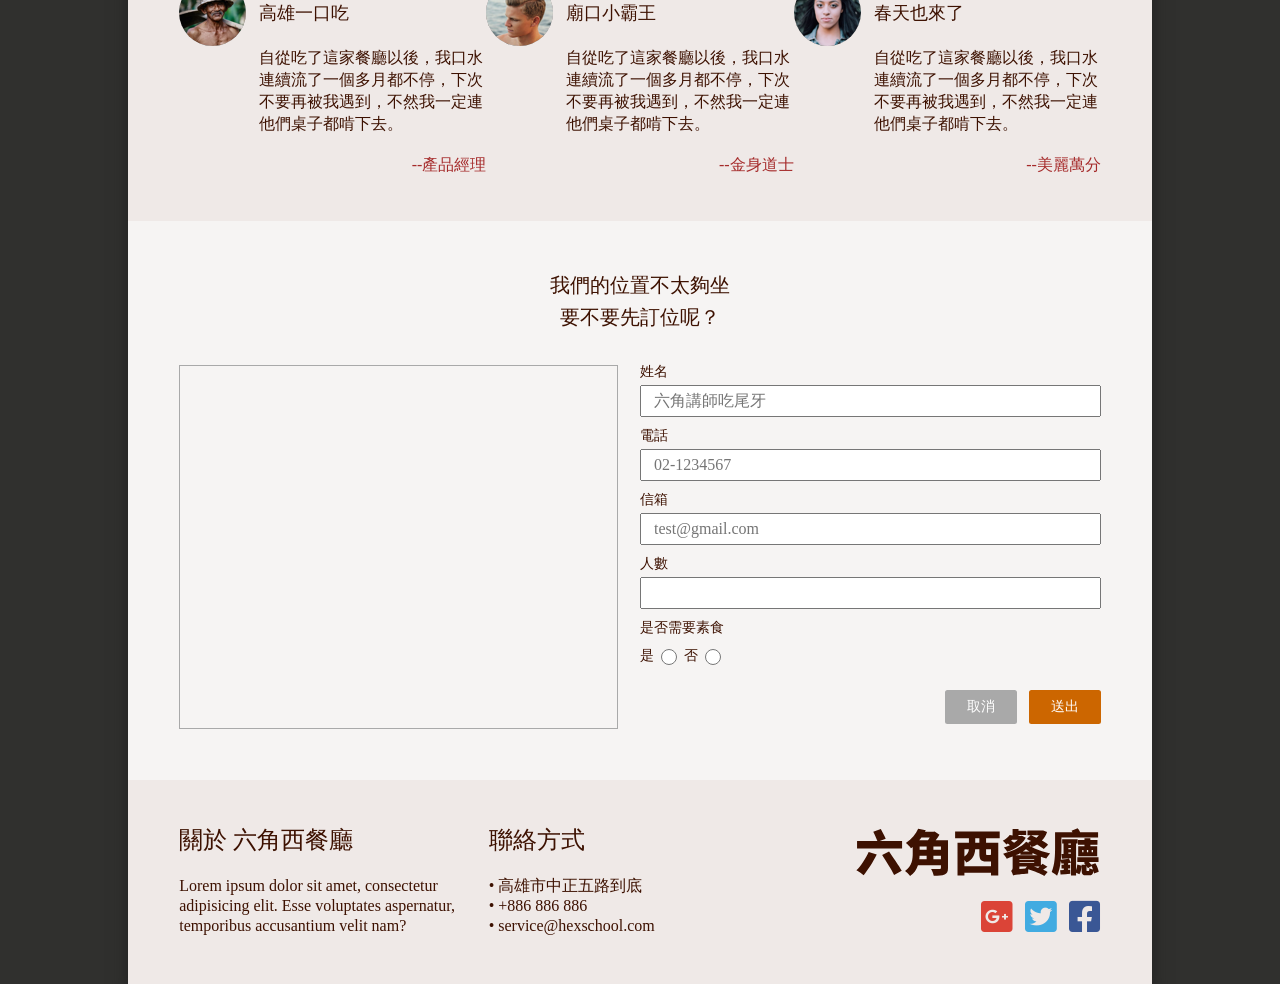
<file: practice-rwd/index.html>
<!DOCTYPE html>
<html lang="en">

<head>
    <!-- 必要資訊 -->
    <meta charset="UTF-8">
    <title>六角西餐廳：特色</title>
    <!-- 響應設計 -->
    <meta name="viewport" content="height=device-height, width=device-width, user-scalable=no, initial-scale=1, shrink-to-fit=no">
    <!-- 頁籤圖標 -->
    <link rel="shortcut icon" href="https://cdn3.iconfinder.com/data/icons/social-badges-2/512/github.png">
    <!-- 次要資訊 -->
    <meta name="description" content="南臺灣的寶藏">
    <meta name="keywords" content="漢堡, 美食, 高雄">
    <!-- 資訊相通：Facebook -->
    <meta property="og:title" content="六角西餐廳：特色">
    <meta property="og:description" content="南臺灣的寶藏">
    <meta property="og:type" content="website">
    <meta property="og:url" content="compilation.html">
    <meta property="og:img" content="img/Map.png">
    <!-- 頁面渲染：指定之瀏覽器版本 -->
    <meta http-equiv="X-UA-Compatible" content="IE=Edge">
    <meta http-equiv="X-UA-Compatible" content="Chrome=1">
    <!-- 匯入資源：FontAwesome -->
    <link rel="stylesheet" href="https://use.fontawesome.com/releases/v5.3.1/css/all.css" integrity="sha384-mzrmE5qonljUremFsqc01SB46JvROS7bZs3IO2EmfFsd15uHvIt+Y8vEf7N7fWAU" crossorigin="anonymous">
    <!-- 匯入資源：LightBox -->
    <link rel="stylesheet" href="css/lightbox.css">
    <!-- 匯入資源：Animate -->
    <link rel="stylesheet" href="css/animate.css">
    <!-- 匯入資源：自有樣式 -->
    <link rel="stylesheet" href="css/style.css">
</head>

<body>
    <div class="layout-wrap">
        <div class="layout-uppersection">
            <div class="layout-uppersection-defaultmenu">
                <a id="layout-uppersection-mobilemenu-showmenu" href="index.html"><i class="fas fa-bars"></i></a>
                <a id="layout-uppersection-mobilemenu-showmenu-back" href="index.html"><i class="fas fa-backspace"></i></a>
                <h1><a href="index.html">六角西餐廳</a></h1>
                <ul>
                    <li><a href="index.html">特色</a></li>
                    <li><a href="cart.html">訂餐</a></li>
                    <li><a href="register.html">註冊</a></li>
                </ul>
                <div class="clearfix"></div>
            </div>
            <div class="layout-uppersection-mobilemenu">
                <ul>
                    <li><a href="index.html">特色</a></li>
                    <li><a href="cart.html">訂餐</a></li>
                    <li><a href="register.html">註冊</a></li>
                </ul>
                <div class="clearfix"></div>
            </div>
            <div class="layout-uppersection-jumbotron">
                <div class="layout-uppersection-jumbotron-shadow">
                    <h2 class="layout-uppersection-jumbotron-desktoptitle">咬一口就無法忘懷的漢堡</h2>
                    <h2 class="layout-uppersection-jumbotron-mobiletitle">咬一口<br>就無法忘懷的漢堡</h2>
                    <p>七夕絕對無法錯過的好滋味<br><i class="fas fa-utensils"></i>六角大漢堡<i class="fas fa-utensils"></i></p>
                </div>
            </div>
        </div>
        <div class="features-features">
            <h3>客人總是在詢問<br>這麼好吃的秘訣是甚麼</h3>
            <div class="features-features-line"></div>
            <ul>
                <li>
                    <a href="img/feature_1@2x.png" data-lightbox="features-features-lightbox" data-title="台灣本土蔬菜"><img src="img/feature_1.png" alt="台灣本土蔬菜"></a>
                    <h4>台灣本土蔬菜</h4>
                    <p>Lorem ipsum dolor sit amet, consectetur adipisicing elit. Architecto, mollitia, est? Fuga pariatur eos, aliquid saepe. Aliquid eius doloribus, magni consequuntur optio mollitia, distinctio illo omnis voluptates inventore delectus unde.</p>
                </li>
                <li>
                    <a href="img/feature_2@2x.png" data-lightbox="features-features-lightbox" data-title="專業米其林廚師"><img src="img/feature_2.png" alt="專業米其林廚師"></a>
                    <h4>專業米其林廚師</h4>
                    <p>Lorem ipsum dolor sit amet, consectetur adipisicing elit. Dolores nesciunt placeat, culpa modi explicabo repellendus ab corporis at! Sunt quisquam recusandae commodi, ut unde dolor quia quae labore inventore beatae.</p>
                </li>
                <li>
                    <a href="img/feature_3@2x.png" data-lightbox="features-features-lightbox" data-title="對於專業不能退讓"><img src="img/feature_3.png" alt="對於專業不能退讓"></a>
                    <h4>對於專業不能退讓</h4>
                    <p>Lorem ipsum dolor sit amet, consectetur adipisicing elit. Sapiente nihil a, neque, cumque quis nisi fugit veritatis, rerum nesciunt facere magni quo error laudantium cum aliquid explicabo necessitatibus at reprehenderit?</p>
                </li>
            </ul>
            <div class="clearfix"></div>
        </div>
        <div class="features-chiefchef">
            <ul>
                <li>
                    <div class="features-chiefchef-avatar" title="今日主廚：帕金森、梅在帕">
                    </div>
                </li>
                <li>
                    <div class="features-chiefchef-brief">
                        <h4>今日主廚：帕金森、梅在帕</h4>
                        <p>Today Chef:Plum in Shock</p>
                        <p>Lorem ipsum dolor sit amet, consectetur adipisicing elit. Non hic, aperiam odit nesciunt incidunt blanditiis eveniet, a voluptatibus tempore accusamus placeat, libero optio praesentium consequatur iste ipsam dicta ullam nisi! Lorem ipsum dolor sit amet, consectetur adipisicing elit. Quaerat veniam, facilis quisquam. Nihil odit facilis beatae, aliquid porro dolorum. Veritatis deserunt nesciunt delectus amet facilis maxime quae sapiente, id ullam.</p>
                    </div>
                </li>
            </ul>
            <div class="clearfix"></div>
        </div>
        <div class="features-testimonies">
            <h3>聽聽別人的感想</h3>
            <ul>
                <li>
                    <ul>
                        <li class="features-testimonies-avatar"><img src="img/avatar_1.png" alt="產品經理"></li>
                        <li class="features-testimonies-comment">
                            <h4>高雄一口吃</h4>
                            <p>自從吃了這家餐廳以後，我口水連續流了一個多月都不停，下次不要再被我遇到，不然我一定連他們桌子都啃下去。</p>
                            <div>--產品經理</div>
                        </li>
                    </ul>
                    <div class="clearfix"></div>
                </li>
                <li>
                    <ul>
                        <li class="features-testimonies-avatar"><img src="img/avatar_2.png" alt="金身道士"></li>
                        <li class="features-testimonies-comment">
                            <h4>廟口小霸王</h4>
                            <p>自從吃了這家餐廳以後，我口水連續流了一個多月都不停，下次不要再被我遇到，不然我一定連他們桌子都啃下去。</p>
                            <div>--金身道士</div>
                        </li>
                    </ul>
                    <div class="clearfix"></div>
                </li>
                <li>
                    <ul>
                        <li class="features-testimonies-avatar"><img src="img/avatar_3.png" alt="美麗萬分"></li>
                        <li class="features-testimonies-comment">
                            <h4>春天也來了</h4>
                            <p>自從吃了這家餐廳以後，我口水連續流了一個多月都不停，下次不要再被我遇到，不然我一定連他們桌子都啃下去。</p>
                            <div>--美麗萬分</div>
                        </li>
                    </ul>
                    <div class="clearfix"></div>
                </li>
            </ul>
            <div class="clearfix"></div>
        </div>
        <div class="features-bookingform">
            <h3>我們的位置不太夠坐<br>要不要先訂位呢？</h3>
            <ul>
                <li>
                    <div class="features-bookingform-googlemap">
                        <iframe src="https://www.google.com/maps/embed?pb=!1m18!1m12!1m3!1d1302.251746584963!2d120.30003824096819!3d22.60436701147792!2m3!1f0!2f0!3f0!3m2!1i1024!2i768!4f13.1!3m3!1m2!1s0x346e037799f9afb1%3A0xb9f297a86cf40dfb!2z6auY6ZuE6Luf6auU56eR5oqA5ZyS5Y2A!5e0!3m2!1szh-TW!2stw!4v1539270497731" frameborder="0" style="border:1px solid darkgrey" width="100%" height="362.156px" allowfullscreen></iframe>
                    </div>
                </li>
                <li>
                    <form action="index.html">
                        <label for="features-bookingform-name">姓名</label>
                        <input type="text" id="features-bookingform-name" name="name" placeholder="六角講師吃尾牙">
                        <label for="features-bookingform-phone">電話</label>
                        <input type="tel" id="features-bookingform-phone" name="phone" placeholder="02-1234567">
                        <label for="features-bookingform-email">信箱</label>
                        <input type="email" id="features-bookingform-email" name="email" placeholder="test@gmail.com">
                        <label for="features-bookingform-numberofpeople">人數</label>
                        <input type="number" id="features-bookingform-numberofpeople" name="numberofpeople">
                        <label id="features-bookingform-dietquestion" for="features-bookingform-diet">是否需要素食</label>
                        <label class="features-bookingform-diet">是</label><input type="radio" id="features-bookingform-diet" name="diet" value="是" class="features-bookingform-diet">
                        <label class="features-bookingform-diet">否</label><input type="radio" name="diet" value="否" class="features-bookingform-diet">
                        <div class="clearfix"></div>
                        <ul>
                            <li><button type="reset" class="features-bookingform-button-reset">取消</button></li>
                            <li><button type="submit" class="features-bookingform-button-submit">送出</button></li>
                        </ul>
                    </form>
                </li>
            </ul>
            <div class="clearfix"></div>
        </div>
        <div class="layout-lowersection">
            <div class="layout-lowersection-introduction">
                <ul>
                    <li>
                        <h3>關於  六角西餐廳</h3>
                        <p>Lorem ipsum dolor sit amet, consectetur adipisicing elit. Esse voluptates aspernatur, temporibus accusantium velit nam?</p>
                    </li>
                    <li>
                        <h3>聯絡方式</h3>
                        <ul>
                            <li>• 高雄市中正五路到底</li>
                            <li>• +886 886 886</li>
                            <li>• service@hexschool.com</li>
                        </ul>
                    </li>
                </ul>
                <div class="clearfix"></div>
            </div>
            <div class="layout-lowersection-socialmedia">
                <h3><a href="index.html">六角西餐廳</a></h3>
                <div class="clearfix"></div>
                <ul>
                    <li><a href="index.html"><i class="fab fa-google-plus-square"></i></a></li>
                    <li><a href="index.html"><i class="fab fa-twitter-square"></i></a></li>
                    <li><a href="index.html"><i class="fab fa-facebook-square"></i></a></li>
                </ul>
            </div>
            <div class="clearfix"></div>
        </div>
    </div>
    <!-- 匯入資源：jQuery -->
    <script type="text/javascript " src="js/jquery-3.3.1.js"></script>
    <!-- 匯入資源：LightBox -->
    <script src="js/lightbox.js "></script>
    <!-- 匯入資源：自有程式 -->
    <script src="js/jquery.js "></script>
</body>

</html>
</file>
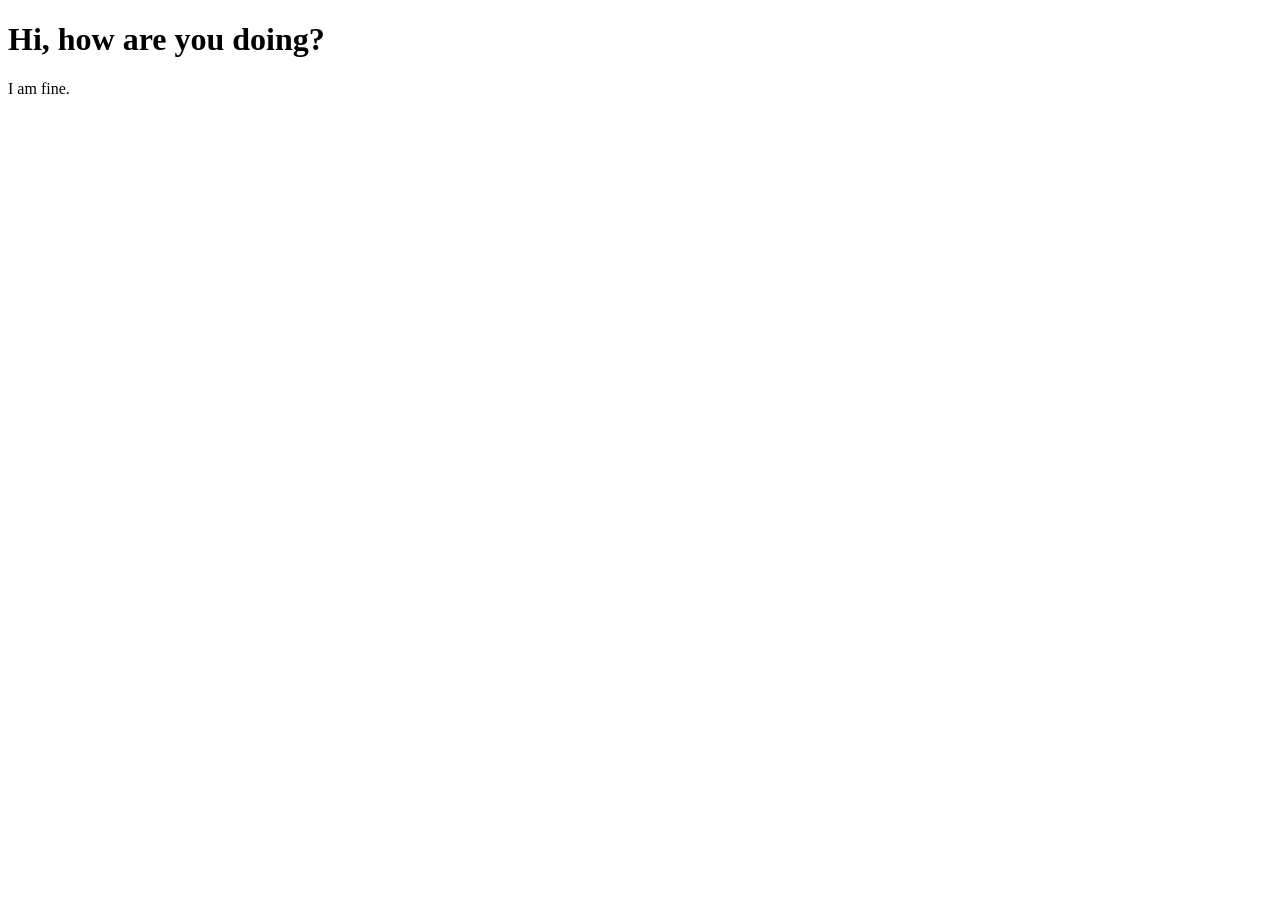
<file: practice-gulp/source/index.html>
<!DOCTYPE html>
<html lang="en">
  <head>
    <meta charset="UTF-8"/>
    <meta name="viewport" content="width=device-width, initial-scale=1.0"/>
    <meta http-equiv="X-UA-Compatible" content="ie=edge"/>
    <title>Gulp Jade Practice</title>
  </head>
  <body>
    <h1>Hi, how are you doing?</h1>
    <p>I am fine.</p>
    <script src="js/all.js"></script>
  </body>
</html>
</file>
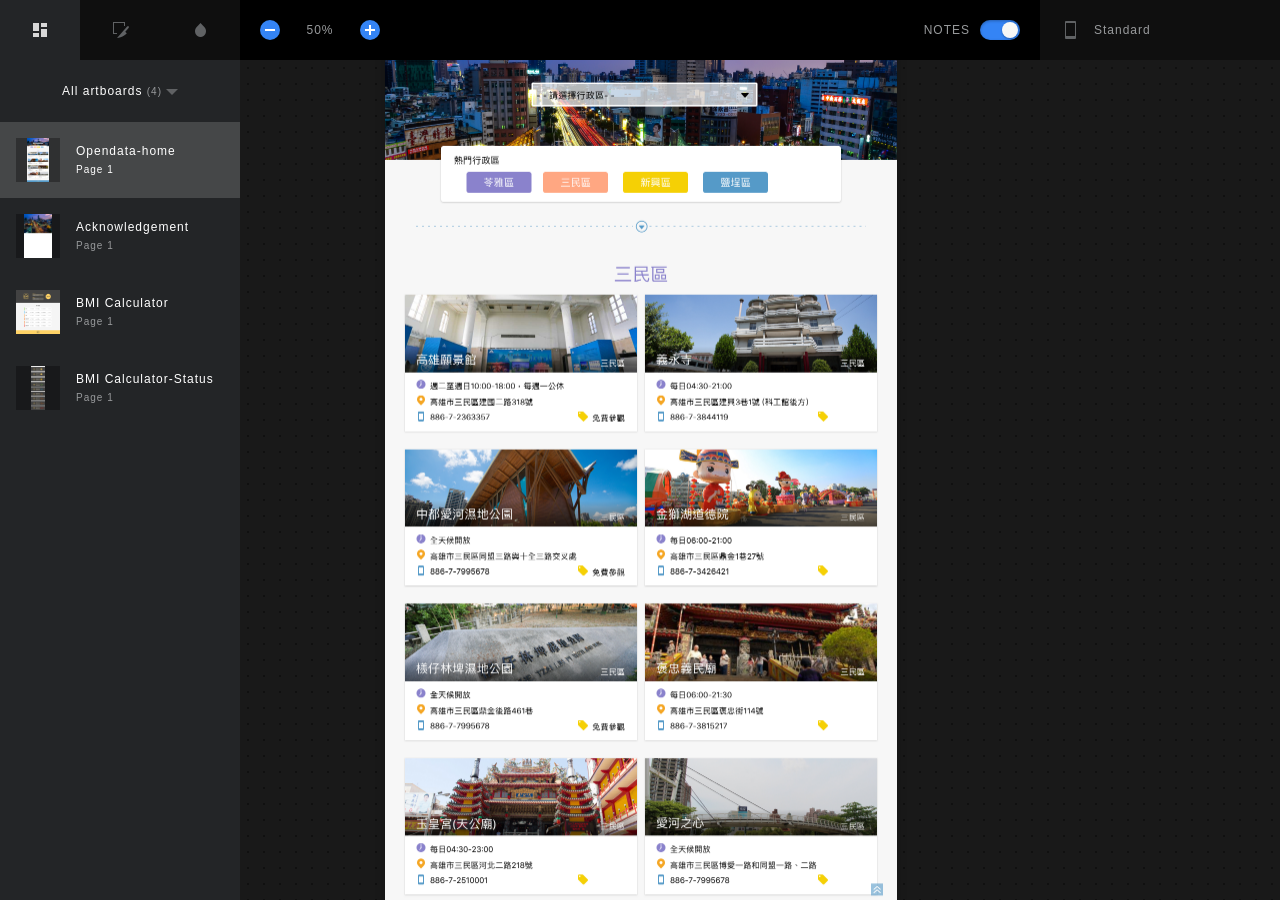
<file: practice-javascript-advanced/layout/index.html>
<!DOCTYPE html>
<html lang="en">
  <head>
    <meta charset="utf-8">
    <meta http-equiv="X-UA-Compatible" content="IE=edge">
    <meta name="viewport" content="width=device-width, initial-scale=1">
    <title>Spec Export - Sketch Measure 2.4</title>
    <style type="text/css">
    /*! normalize.css v4.1.1 | MIT License | github.com/necolas/normalize.css */html{font-family:sans-serif;-ms-text-size-adjust:100%;-webkit-text-size-adjust:100%}body{margin:0}article,aside,details,figcaption,figure,footer,header,main,menu,nav,section,summary{display:block}audio,canvas,progress,video{display:inline-block}audio:not([controls]){display:none;height:0}progress{vertical-align:baseline}template,[hidden]{display:none}a{background-color:transparent;-webkit-text-decoration-skip:objects}a:active,a:hover{outline-width:0}abbr[title]{border-bottom:0;text-decoration:underline;text-decoration:underline dotted}b,strong{font-weight:inherit}b,strong{font-weight:bolder}dfn{font-style:italic}h1{font-size:2em;margin:.67em 0}mark{background-color:#ff0;color:#000}small{font-size:80%}sub,sup{font-size:75%;line-height:0;position:relative;vertical-align:baseline}sub{bottom:-0.25em}sup{top:-0.5em}img{border-style:none}svg:not(:root){overflow:hidden}code,kbd,pre,samp{font-family:monospace,monospace;font-size:1em}figure{margin:1em 40px}hr{box-sizing:content-box;height:0;overflow:visible}button,input,select,textarea{font:inherit;margin:0}optgroup{font-weight:bold}button,input{overflow:visible}button,select{text-transform:none}button,html [type="button"],[type="reset"],[type="submit"]{-webkit-appearance:button}button::-moz-focus-inner,[type="button"]::-moz-focus-inner,[type="reset"]::-moz-focus-inner,[type="submit"]::-moz-focus-inner{border-style:none;padding:0}button:-moz-focusring,[type="button"]:-moz-focusring,[type="reset"]:-moz-focusring,[type="submit"]:-moz-focusring{outline:1px dotted ButtonText}fieldset{border:1px solid silver;margin:0 2px;padding:.35em .625em .75em}legend{box-sizing:border-box;color:inherit;display:table;max-width:100%;padding:0;white-space:normal}textarea{overflow:auto}[type="checkbox"],[type="radio"]{box-sizing:border-box;padding:0}[type="number"]::-webkit-inner-spin-button,[type="number"]::-webkit-outer-spin-button{height:auto}[type="search"]{-webkit-appearance:textfield;outline-offset:-2px}[type="search"]::-webkit-search-cancel-button,[type="search"]::-webkit-search-decoration{-webkit-appearance:none}::-webkit-input-placeholder{color:inherit;opacity:.54}::-webkit-file-upload-button{-webkit-appearance:button;font:inherit}

*{box-sizing:border-box;}
::-webkit-scrollbar{width:8px;height:8px;background:#202123;border-radius:4px;}
::-webkit-scrollbar-thumb{border:1px solid rgba(255,255,255,.16);background-color:rgba(0,0,0,.64);border-radius:4px;}
::-webkit-scrollbar-corner,
::-webkit-resizer{background:#202123;}
html{width:100vw;height:100vh;overflow:hidden;}
body{-webkit-user-select:none;width:100vw;height:100vh;min-width:1024px;font-family:HelveticaNeue,Helvetica,Arial,sans-serif;font-size:12px;color:#989A9C;background:#191919;letter-spacing:1px;overflow:hidden;}
header{position:relative;height:60px;display:flex;align-items:center;z-index:215;background:#000;}
header .header-center,header .header-left,header .header-right{width:240px;height:60px;background:#0F0F0F;}
header .header-center{display:flex;flex:1;background:#000;}
header .header-center .show-notes,header .header-center .zoom-widget{padding:20px;width:160px;}
header .header-center h1{flex:1;}
header .header-center .show-notes{text-align:right;line-height:20px;}
header .header-center .show-notes .slidebox{margin-left:10px;}
header .header-left{display:flex;}
.zoom-widget{display:flex;}
.zoom-widget button{position:relative;display:block;width:20px;height:20px;border-radius:10px;border:0;background:#3484F5;cursor:pointer;}
.zoom-widget button:after,.zoom-widget button:before{position:absolute;top:9px;left:5px;content:"";display:block;width:10px;height:2px;background:#FFF;}
.zoom-widget button:after{top:5px;left:9px;width:2px;height:10px;}
.zoom-widget button:disabled{background:#222;cursor:default;}
.zoom-widget button:disabled:after,.zoom-widget button:disabled:before{background:#606264;}
.zoom-widget button.zoom-in:after{display:none;}
.zoom-widget .zoom-text{display:block;text-align:center;line-height:20px;flex:1;}
.unit-box{height:60px;}
.unit-box .overlay{content:"";position:absolute;top:60px;left:0;width:100vw;height:calc(100vh - 60px);display:none;background:rgba(0,0,0,.56);z-index:1;}
.unit-box:focus .overlay{display:block;}
.unit-box:focus{height:auto;outline:0;}
.unit-box h3,.unit-box p{position:relative;margin:0;padding:20px 20px 20px 54px;display:block;height:100%;line-height:20px;font-size:12px;font-weight:400;cursor:pointer;}
.unit-box h3,.unit-box:focus p{display:none;}
.unit-box h3:before,.unit-box p:before{position:absolute;top:18px;left:18px;content:"";display:block;width:24px;height:24px;background:url([data-uri]) no-repeat;background-size:24px 24px;}
.unit-box ul{position:absolute;margin:1px 0 0 240px;padding:0;list-style:none;background:#0F0F0F;width:240px;height:calc(100vh - 61px);overflow:auto;display:block;transition:all .15s ease;z-index:2;}
.unit-box:focus h3{color:#3A3A3A;display:block;}
.unit-box:focus ul{margin:1px 0 0;}
.unit-box .sub-title,.unit-box label{display:flex;padding:14px 20px;}
.unit-box label{cursor:pointer;}
.unit-box li:hover label{color:#FFF;}
.page-list label span,.unit-box label span{flex:1;}
.page-list input,.unit-box input{position:absolute;visibility:hidden;}
.page-list span:before,.unit-box span:before{float:right;display:block;content:"";width:16px;height:16px;}
.page-list input:checked+span:before,.page-list label:hover span:before,.unit-box input:checked+span:before,.unit-box label:hover span:before{background-image:url([data-uri]);background-size:50px 100px;}
.page-list label:hover span:before,.unit-box label:hover span:before{background-position:0 -50px;}
.page-list input:checked+span:before,.unit-box input:checked+span:before{background-position:0 0;}
.unit-box .sub-title{font-size:12px;background:#000;color:#3A3A3A;}
main{position:relative;height:calc(100vh - 60px);}
.inspector,.navbar{position:absolute;top:0;bottom:0;display:flex;width:240px;background:#232527;z-index:5;}
.inspector{transition:all .15s ease;right:-240px;display:block;}
.inspector.active{right:0;}
.navbar{left:-240px;width:240px;transition:all .15s ease;}
.navbar.on{left:0;}
.navbar nav{width:40px;background:#000204;}
.navbar section{flex:1;}
.tab{margin:0;padding:0;display:flex;width:100%;list-style:none;}
.tab li{display:flex;flex:1;height:60px;cursor:pointer;font-size:12px;justify-content:center;align-items:center;}
.tab li.current{background-color:#232527;}
.tab li:before{content:"";width:40px;height:40px;background:url([data-uri]) no-repeat -50px 0;background-size:100px 150px;overflow:hidden;}
.tab li.current:before{background-position-x:0;}
.tab li.icon-slices:before{background-position-y:-50px;}
.tab li.icon-colors:before{background-position-y:-100px;}
#inspector .code-item{display:none!important;}
#inspector .code-item textarea{padding: 16px;}
#inspector .code-item.select{display: block!important;}
#inspector .tab li{height:40px;}
#inspector .tab li:before{background-image:url([data-uri]);
}
#inspector .tab li.select{background-color:rgba(255,255,255,.05);}
#inspector .tab li.select:before{background-position-x: 0;}
#inspector .tab li.icon-android-panel:before {background-position-y: -50px;}
#inspector .tab li.icon-ios-panel:before {background-position-y: -100px;}
.screen-viewer{position:absolute;width:100vw;height:calc(100vh - 60px);background:#191919 url([data-uri]);background-size:16px 16px;overflow:auto;}
.screen-viewer,.screen-viewer .overlay{position:absolute;width:100vw;height:calc(100vh - 60px);background:#191919 url([data-uri]);background-size:16px 16px;overflow:auto;}
.screen-viewer .overlay{display:none;position:fixed;top:60px;left:0;background:transparent;overflow:hidden;z-index:2;cursor:none;}
.screen-viewer.moving-screen .overlay{display:block;}
.screen-viewer-inner{position:relative;margin:0 auto;}
.screen{margin:0 auto;position:absolute;left:50%;top:50%;background:#FFF;box-shadow:0 2px 10px 0 rgba(0,0,0,.2);transition:all .15s ease;}
.layer{position:absolute;cursor:pointer;}
.hover,.selected{border:1px solid #EE6723;}
.has-slice{border:1px dashed #EE6723;background:rgba(255,85,0,.32);}
.layer b,.layer i{position:absolute;width:5px;height:5px;background:#FFF;border:1px solid #EE6723;border-radius:50%;overflow:hidden;display:none;}
.layer b{width:3px;height:3px;background:#EE6723;}
.selected i{display:block;}
.distance.h div[data-width]:before,.distance.v div[data-height]:before,.selected:after,.selected:before{position:absolute;display:block;left:50%;top:-23px;transform:translateX(-50%);content:attr(data-width);font-size:12px;color:#FFF;height:12px;line-height:12px;padding:4px;background:#EE6723;border-radius:2px;z-index:1;}
.percentage-mode .distance.h div[data-width]:before,.percentage-mode .distance.v div[data-height]:before,.percentage-mode .selected:after,.percentage-mode .selected:before{content:attr(percentage-width);}
.selected.hidden:after,.selected.hidden:before{display:none;}
.distance.v div[data-height]:before,.selected:after{content:attr(data-height);left:auto;right:0;top:50%;transform:translateX(calc(100% + 3px)) translateY(-50%);}
.percentage-mode .distance.v div[data-height]:before,.percentage-mode .selected:after{content:attr(percentage-height);}
.layer .tl{top:-3px;left:-3px;}
.layer .tr{top:-3px;right:-3px;}
.layer .bl{bottom:-3px;left:-3px;}
.layer .br{bottom:-3px;right:-3px;}
.hover{border:1px solid #419bf9;}
.selected{border:1px solid #EE6723;}
.ruler{position:absolute;width:100%;height:100%;border:1px dashed #419bf9;}
.ruler.h{border-left:0;border-right:0;}
.ruler.v{border-top:0;border-bottom:0;}
.distance,.distance div,.distance div:before,.distance:after,.distance:before{position:absolute;}
.distance.v,.distance.v div{width:1px;}
.distance.h,.distance.h div{height:1px;}
.distance.v div{top:0;bottom:0;background:#EE6723;}
.distance.h div{left:0;right:0;background:#EE6723;}
.distance.v:after,.distance.v:before{content:"";top:0;left:-2px;width:5px;height:1px;background:#EE6723;}
.distance.h:after,.distance.h:before{content:"";top:-2px;left:0;width:1px;height:5px;background:#EE6723;}
.distance.v:after{top:auto;bottom:0;}
.distance.h:after{left:auto;right:0;}
.note{position:absolute;margin:-12px 0 0 -12px;width:24px;height:24px;background:#F5A623;border-radius:50%;border:2px solid #FFF;box-shadow:0 0 3px rgba(0,0,0,.24);}
.note:before{content:attr(data-index);font-size:12px;display:block;color:#FFF;text-align:center;width:100%;height:100%;line-height:20px;}
.note:hover{box-shadow:0 0 3px rgba(0,0,0,.64);}
.note div{position:absolute;top:50%;left:30px;border-radius:4px;padding:8px;background:#FFF;box-shadow:0 0 3px rgba(0,0,0,.5);-webkit-user-select:text;color:#222;transform:translateY(-50%);z-index:2;}
.note div:before{content:"";position:absolute;left:-7px;top:50%;width:8px;height:14px;background:url([data-uri]) no-repeat;background-size:8px 14px;transform:translateY(-50%);}
.slidebox{position:relative;width:40px;height:20px;display:inline-block;}
.slidebox input{visibility:hidden;}
.slidebox label{position:absolute;top:0;left:0;width:40px;height:20px;background:#898989;box-shadow:inset 0 1px 3px 0 rgba(0,0,0,.3);border-radius:10px;cursor:pointer;transition:all .2s ease;}
.slidebox label:after{position:absolute;content:"";top:2px;left:2px;width:16px;height:16px;background-image:linear-gradient(-180deg,#F8F9F6 0,#F5F5F5 100%);box-shadow:0 1px 2px 0 rgba(0,0,0,.3);border-radius:8px;transition:all .15s ease;}
.slidebox input[type=checkbox]:checked+label{background:#3484F5;}
.slidebox input[type=checkbox]:checked+label:after{left:22px;}
.inspector{overflow:auto;}
.inspector h2,.inspector h3{margin:0;padding:0;font-weight:400;}
.inspector h2{font-size:12px;line-height:24px;padding:12px 16px;text-align:center;}
.inspector h3{height:32px;font-size:12px;line-height:32px;padding:0 16px;background-image:linear-gradient(90deg,rgba(0,4,9,.32) 0,rgba(0,2,4,0) 100%);}
.inspector .context{padding:16px;}
.inspector .color,.inspector .item{display:flex;margin:0 0 8px;}
.inspector .item[data-label]:before{content:attr(data-label);display:block;width:70px;font-size:12px;height:24px;line-height:24px;}
.inspector .color:last-child,.inspector .item:last-child{margin:0;}
.inspector .item div,.inspector .item label{flex:1;}
.inspector .item label{padding:0 4px;}
.inspector .item label:first-child{padding:0 4px 0 0;}
.inspector .item label:last-child{padding:0 0 0 4px;}
.inspector .item label:only-child{padding:0;}
.inspector .item label[data-label]:after{content:attr(data-label);font-size:10px;text-align:center;display:block;margin:2px 0 0;}
.inspector input,.inspector textarea{padding:3px 4px;width:100%;background:rgba(255,255,255,.05);border-radius:2px;border:0;line-height:18px;height:24px;font-size:12px;color:#FFF;text-align:center;outline:0;resize:none;}
.inspector textarea{min-width:100%;height:auto;text-align:left;}
.context h4{font-size:12px;font-weight:400;position:0;margin:0 0 16px;color:#FFF;}
.context h4:before{margin:0 10px 0 0;display:inline-block;content:"";width:8px;height:8px;border-radius:1px;background:#3484F5;}
.context .colors{margin:0 0 8px;}
.context .colors:last-child,.context .items-group:last-child{margin:0;}
.context .items-group{margin:0 0 24px;}
.inspector .color{display:block;}
.inspector .color[data-name]:after{content:attr(data-name);font-size:10px;text-align:center;padding:0 0 0 24px;display:block;margin:2px 0 0;}
.inspector .color label,.inspector .color label em,.inspector .color label em i{position:absolute;display:block;width:24px;height:24px;padding:0;}
.inspector .color label em{position:relative;background-color:#fff;background-image:linear-gradient(45deg,#dddadc 25%,transparent 25%,transparent 75%,#dddadc 75%,#dddadc),linear-gradient(45deg,#dddadc 25%,transparent 25%,transparent 75%,#dddadc 75%,#dddadc);background-size:12px 12px;background-position:0 0,6px 6px;border-radius:2px 0 0 2px;overflow:hidden;}
.inspector .color label em i{position:relative;}
.inspector .item .color input{text-align:center;}
.inspector .color input{padding-left:32px;width:100%;text-align:left;}
.gradient .color label:before{position:absolute;top:12px;left:11px;content:"";width:2px;height:32px;background:#FFF;z-index:2;box-shadow:0 0 2px 1px rgba(0,0,0,.2);}
.gradient .color label:after{position:absolute;top:8px;left:8px;content:"";width:8px;height:8px;background:#FFF;z-index:3;border-radius:4px;box-shadow:0 0 2px 1px rgba(0,0,0,.2);}
.gradient .color[data-name] label:before{height:42px;}
.gradient .color:last-child label:before{display:none;}
.navbar section{position:relative;overflow:auto;}
.artboard-list,.asset-list,.color-list{margin:0;padding:0;list-style:none;}
.artboard-list li{padding:16px;display:flex;cursor:pointer;}
.artboard-list li:hover,.asset-list li:hover,.color-list li:hover{background:#191A1E;}
.artboard-list li.active{background:#454748;}
.preview-img{display:block;width:44px;height:44px;text-align:center;background:rgba(0,0,0,.32);}
.preview-img:before{content:' ';display:inline-block;vertical-align:middle;height:100%;}
.preview-img img{max-width:44px;max-height:44px;background:#FFF;vertical-align:middle;}
.pages-select{padding:24px;position:relative;}
.pages-select h3{margin:0;text-align:center;font-size:12px;font-weight:400;color:#FFF;cursor:pointer;}
.page-list em,.pages-select h3 em{font-style:normal;font-size:10px;color:#989A9C;}
.pages-select h3:after{content:"";margin:0 0 0 4px;width:12px;height:6px;display:inline-block;background:url([data-uri]) no-repeat;background-size:12px 6px;}
.pages-select .page-list{display:none;position:absolute;left:50%;transform:translateX(-50%);margin:-32px 0 0;padding:8px;border-radius:4px;list-style:none;width:180px;background:#0F0F0F;box-shadow:0 2px 10px 0 rgba(0,0,0,.8);}
.pages-select:focus{outline:0;}
.pages-select:focus .page-list{display:block;}
.pages-select .page-list label{padding:10px;cursor:pointer;}
.pages-select .page-list label,.pages-select .page-list span{display:block;}
.page-list span:before{position:absolute;right:8px;}
.exportable{margin:0;padding:0;list-style:none;background:#191A1E;border:1px solid #2D2F31;border-radius:4px;}
.exportable li{position:relative;padding:0 8px;height:32px;line-height:32px;border-bottom:1px solid #222;white-space:nowrap;text-overflow:ellipsis;}
.exportable li a{color:#FFF;text-decoration:none;outline:0;}
.exportable li:last-child{border:0;}
.exportable img{position:absolute;top:0;left:0;width:100%;height:100%;opacity:0;}
.asset-list li,.color-list li{padding:24px;display:flex;cursor:pointer;}
.color-list li{cursor:default;}
.asset-list li picture,.color-list li em{position:relative;display:block;text-align:center;width:32px;height:32px;background-color:#4A4A4A;background-image:linear-gradient(45deg,#000 25%,transparent 25%,transparent 75%,#000 75%,#000),linear-gradient(45deg,#000 25%,transparent 25%,transparent 75%,#000 75%,#000);background-size:8px 8px;background-position:0 0,4px 4px;border-radius:2px;}
.color-list li em{background-color:#fff;background-image:linear-gradient(45deg,#dddadc 25%,transparent 25%,transparent 75%,#dddadc 75%,#dddadc),linear-gradient(45deg,#dddadc 25%,transparent 25%,transparent 75%,#dddadc 75%,#dddadc);border-radius:50%;overflow:hidden;}
.color-list li em i{position:absolute;top:0;left:0;right:0;bottom:0;}
.artboard-list li div,.asset-list li div,.color-list li div{padding:0 0 0 16px;flex:1;}
.artboard-list li div{padding:6px 0 4px 16px;}
.asset-list li picture:before{content:"";display:inline-block;height:100%;vertical-align:middle;}
.asset-list li picture img{vertical-align:middle;max-width:28px;max-height:28px;}
.asset-list li picture:after{content:"";position:absolute;top:0;left:0;right:0;bottom:0;}
.artboard-list h3, .asset-list h3,.color-list h3{margin:0 0 4px;padding:0;color:#FFF;font-size:12px;font-weight:400;overflow:hidden;text-overflow:ellipsis;}
.artboard-list small, .asset-list small,.color-list small{font-size:10px;}
.artboard-list li.active small{color:#FFF;}
.empty{position:absolute;top:30%;left:0;right:0;transform:translateY(-50%);vertical-align:middle;text-align:center;}
.message{position:absolute;top:50%;left:50%;padding:10px 20px;max-width:320px;transform:translateX(-50%) translateY(-50%);text-align:center;border-radius:4px;background:rgba(0,0,0,.96);border: 1px solid rgba(255,255,255,.16);color:#FFF;box-shadow:0 2px 10px rgba(0,0,0,.32);z-index:9;display:none;}
.cursor{position:absolute;display:none;margin:-8px 0 0 -8px;top:50%;left:50%;width:16px;height:17px;background-size:16px 17px;background-image: url('[data-uri]');background-repeat:no-repeat;cursor:none;z-index:1;
}
.cursor.show{display:block;}
.cursor.moving{background-image: url('[data-uri]');}
    </style>
    <script type="text/javascript">
    <!--
    /*! jQuery v3.0.0 | (c) jQuery Foundation | jquery.org/license */
!function(a,b){"use strict";"object"==typeof module&&"object"==typeof module.exports?module.exports=a.document?b(a,!0):function(a){if(!a.document)throw new Error("jQuery requires a window with a document");return b(a)}:b(a)}("undefined"!=typeof window?window:this,function(a,b){"use strict";var c=[],d=a.document,e=Object.getPrototypeOf,f=c.slice,g=c.concat,h=c.push,i=c.indexOf,j={},k=j.toString,l=j.hasOwnProperty,m=l.toString,n=m.call(Object),o={};function p(a,b){b=b||d;var c=b.createElement("script");c.text=a,b.head.appendChild(c).parentNode.removeChild(c)}var q="3.0.0",r=function(a,b){return new r.fn.init(a,b)},s=/^[\s\uFEFF\xA0]+|[\s\uFEFF\xA0]+$/g,t=/^-ms-/,u=/-([a-z])/g,v=function(a,b){return b.toUpperCase()};r.fn=r.prototype={jquery:q,constructor:r,length:0,toArray:function(){return f.call(this)},get:function(a){return null!=a?0>a?this[a+this.length]:this[a]:f.call(this)},pushStack:function(a){var b=r.merge(this.constructor(),a);return b.prevObject=this,b},each:function(a){return r.each(this,a)},map:function(a){return this.pushStack(r.map(this,function(b,c){return a.call(b,c,b)}))},slice:function(){return this.pushStack(f.apply(this,arguments))},first:function(){return this.eq(0)},last:function(){return this.eq(-1)},eq:function(a){var b=this.length,c=+a+(0>a?b:0);return this.pushStack(c>=0&&b>c?[this[c]]:[])},end:function(){return this.prevObject||this.constructor()},push:h,sort:c.sort,splice:c.splice},r.extend=r.fn.extend=function(){var a,b,c,d,e,f,g=arguments[0]||{},h=1,i=arguments.length,j=!1;for("boolean"==typeof g&&(j=g,g=arguments[h]||{},h++),"object"==typeof g||r.isFunction(g)||(g={}),h===i&&(g=this,h--);i>h;h++)if(null!=(a=arguments[h]))for(b in a)c=g[b],d=a[b],g!==d&&(j&&d&&(r.isPlainObject(d)||(e=r.isArray(d)))?(e?(e=!1,f=c&&r.isArray(c)?c:[]):f=c&&r.isPlainObject(c)?c:{},g[b]=r.extend(j,f,d)):void 0!==d&&(g[b]=d));return g},r.extend({expando:"jQuery"+(q+Math.random()).replace(/\D/g,""),isReady:!0,error:function(a){throw new Error(a)},noop:function(){},isFunction:function(a){return"function"===r.type(a)},isArray:Array.isArray,isWindow:function(a){return null!=a&&a===a.window},isNumeric:function(a){var b=r.type(a);return("number"===b||"string"===b)&&!isNaN(a-parseFloat(a))},isPlainObject:function(a){var b,c;return a&&"[object Object]"===k.call(a)?(b=e(a))?(c=l.call(b,"constructor")&&b.constructor,"function"==typeof c&&m.call(c)===n):!0:!1},isEmptyObject:function(a){var b;for(b in a)return!1;return!0},type:function(a){return null==a?a+"":"object"==typeof a||"function"==typeof a?j[k.call(a)]||"object":typeof a},globalEval:function(a){p(a)},camelCase:function(a){return a.replace(t,"ms-").replace(u,v)},nodeName:function(a,b){return a.nodeName&&a.nodeName.toLowerCase()===b.toLowerCase()},each:function(a,b){var c,d=0;if(w(a)){for(c=a.length;c>d;d++)if(b.call(a[d],d,a[d])===!1)break}else for(d in a)if(b.call(a[d],d,a[d])===!1)break;return a},trim:function(a){return null==a?"":(a+"").replace(s,"")},makeArray:function(a,b){var c=b||[];return null!=a&&(w(Object(a))?r.merge(c,"string"==typeof a?[a]:a):h.call(c,a)),c},inArray:function(a,b,c){return null==b?-1:i.call(b,a,c)},merge:function(a,b){for(var c=+b.length,d=0,e=a.length;c>d;d++)a[e++]=b[d];return a.length=e,a},grep:function(a,b,c){for(var d,e=[],f=0,g=a.length,h=!c;g>f;f++)d=!b(a[f],f),d!==h&&e.push(a[f]);return e},map:function(a,b,c){var d,e,f=0,h=[];if(w(a))for(d=a.length;d>f;f++)e=b(a[f],f,c),null!=e&&h.push(e);else for(f in a)e=b(a[f],f,c),null!=e&&h.push(e);return g.apply([],h)},guid:1,proxy:function(a,b){var c,d,e;return"string"==typeof b&&(c=a[b],b=a,a=c),r.isFunction(a)?(d=f.call(arguments,2),e=function(){return a.apply(b||this,d.concat(f.call(arguments)))},e.guid=a.guid=a.guid||r.guid++,e):void 0},now:Date.now,support:o}),"function"==typeof Symbol&&(r.fn[Symbol.iterator]=c[Symbol.iterator]),r.each("Boolean Number String Function Array Date RegExp Object Error Symbol".split(" "),function(a,b){j["[object "+b+"]"]=b.toLowerCase()});function w(a){var b=!!a&&"length"in a&&a.length,c=r.type(a);return"function"===c||r.isWindow(a)?!1:"array"===c||0===b||"number"==typeof b&&b>0&&b-1 in a}var x=function(a){var b,c,d,e,f,g,h,i,j,k,l,m,n,o,p,q,r,s,t,u="sizzle"+1*new Date,v=a.document,w=0,x=0,y=ha(),z=ha(),A=ha(),B=function(a,b){return a===b&&(l=!0),0},C={}.hasOwnProperty,D=[],E=D.pop,F=D.push,G=D.push,H=D.slice,I=function(a,b){for(var c=0,d=a.length;d>c;c++)if(a[c]===b)return c;return-1},J="checked|selected|async|autofocus|autoplay|controls|defer|disabled|hidden|ismap|loop|multiple|open|readonly|required|scoped",K="[\\x20\\t\\r\\n\\f]",L="(?:\\\\.|[\\w-]|[^\x00-\\xa0])+",M="\\["+K+"*("+L+")(?:"+K+"*([*^$|!~]?=)"+K+"*(?:'((?:\\\\.|[^\\\\'])*)'|\"((?:\\\\.|[^\\\\\"])*)\"|("+L+"))|)"+K+"*\\]",N=":("+L+")(?:\\((('((?:\\\\.|[^\\\\'])*)'|\"((?:\\\\.|[^\\\\\"])*)\")|((?:\\\\.|[^\\\\()[\\]]|"+M+")*)|.*)\\)|)",O=new RegExp(K+"+","g"),P=new RegExp("^"+K+"+|((?:^|[^\\\\])(?:\\\\.)*)"+K+"+$","g"),Q=new RegExp("^"+K+"*,"+K+"*"),R=new RegExp("^"+K+"*([>+~]|"+K+")"+K+"*"),S=new RegExp("="+K+"*([^\\]'\"]*?)"+K+"*\\]","g"),T=new RegExp(N),U=new RegExp("^"+L+"$"),V={ID:new RegExp("^#("+L+")"),CLASS:new RegExp("^\\.("+L+")"),TAG:new RegExp("^("+L+"|[*])"),ATTR:new RegExp("^"+M),PSEUDO:new RegExp("^"+N),CHILD:new RegExp("^:(only|first|last|nth|nth-last)-(child|of-type)(?:\\("+K+"*(even|odd|(([+-]|)(\\d*)n|)"+K+"*(?:([+-]|)"+K+"*(\\d+)|))"+K+"*\\)|)","i"),bool:new RegExp("^(?:"+J+")$","i"),needsContext:new RegExp("^"+K+"*[>+~]|:(even|odd|eq|gt|lt|nth|first|last)(?:\\("+K+"*((?:-\\d)?\\d*)"+K+"*\\)|)(?=[^-]|$)","i")},W=/^(?:input|select|textarea|button)$/i,X=/^h\d$/i,Y=/^[^{]+\{\s*\[native \w/,Z=/^(?:#([\w-]+)|(\w+)|\.([\w-]+))$/,$=/[+~]/,_=new RegExp("\\\\([\\da-f]{1,6}"+K+"?|("+K+")|.)","ig"),aa=function(a,b,c){var d="0x"+b-65536;return d!==d||c?b:0>d?String.fromCharCode(d+65536):String.fromCharCode(d>>10|55296,1023&d|56320)},ba=/([\0-\x1f\x7f]|^-?\d)|^-$|[^\x80-\uFFFF\w-]/g,ca=function(a,b){return b?"\x00"===a?"\ufffd":a.slice(0,-1)+"\\"+a.charCodeAt(a.length-1).toString(16)+" ":"\\"+a},da=function(){m()},ea=ta(function(a){return a.disabled===!0},{dir:"parentNode",next:"legend"});try{G.apply(D=H.call(v.childNodes),v.childNodes),D[v.childNodes.length].nodeType}catch(fa){G={apply:D.length?function(a,b){F.apply(a,H.call(b))}:function(a,b){var c=a.length,d=0;while(a[c++]=b[d++]);a.length=c-1}}}function ga(a,b,d,e){var f,h,j,k,l,o,r,s=b&&b.ownerDocument,w=b?b.nodeType:9;if(d=d||[],"string"!=typeof a||!a||1!==w&&9!==w&&11!==w)return d;if(!e&&((b?b.ownerDocument||b:v)!==n&&m(b),b=b||n,p)){if(11!==w&&(l=Z.exec(a)))if(f=l[1]){if(9===w){if(!(j=b.getElementById(f)))return d;if(j.id===f)return d.push(j),d}else if(s&&(j=s.getElementById(f))&&t(b,j)&&j.id===f)return d.push(j),d}else{if(l[2])return G.apply(d,b.getElementsByTagName(a)),d;if((f=l[3])&&c.getElementsByClassName&&b.getElementsByClassName)return G.apply(d,b.getElementsByClassName(f)),d}if(c.qsa&&!A[a+" "]&&(!q||!q.test(a))){if(1!==w)s=b,r=a;else if("object"!==b.nodeName.toLowerCase()){(k=b.getAttribute("id"))?k=k.replace(ba,ca):b.setAttribute("id",k=u),o=g(a),h=o.length;while(h--)o[h]="#"+k+" "+sa(o[h]);r=o.join(","),s=$.test(a)&&qa(b.parentNode)||b}if(r)try{return G.apply(d,s.querySelectorAll(r)),d}catch(x){}finally{k===u&&b.removeAttribute("id")}}}return i(a.replace(P,"$1"),b,d,e)}function ha(){var a=[];function b(c,e){return a.push(c+" ")>d.cacheLength&&delete b[a.shift()],b[c+" "]=e}return b}function ia(a){return a[u]=!0,a}function ja(a){var b=n.createElement("fieldset");try{return!!a(b)}catch(c){return!1}finally{b.parentNode&&b.parentNode.removeChild(b),b=null}}function ka(a,b){var c=a.split("|"),e=c.length;while(e--)d.attrHandle[c[e]]=b}function la(a,b){var c=b&&a,d=c&&1===a.nodeType&&1===b.nodeType&&a.sourceIndex-b.sourceIndex;if(d)return d;if(c)while(c=c.nextSibling)if(c===b)return-1;return a?1:-1}function ma(a){return function(b){var c=b.nodeName.toLowerCase();return"input"===c&&b.type===a}}function na(a){return function(b){var c=b.nodeName.toLowerCase();return("input"===c||"button"===c)&&b.type===a}}function oa(a){return function(b){return"label"in b&&b.disabled===a||"form"in b&&b.disabled===a||"form"in b&&b.disabled===!1&&(b.isDisabled===a||b.isDisabled!==!a&&("label"in b||!ea(b))!==a)}}function pa(a){return ia(function(b){return b=+b,ia(function(c,d){var e,f=a([],c.length,b),g=f.length;while(g--)c[e=f[g]]&&(c[e]=!(d[e]=c[e]))})})}function qa(a){return a&&"undefined"!=typeof a.getElementsByTagName&&a}c=ga.support={},f=ga.isXML=function(a){var b=a&&(a.ownerDocument||a).documentElement;return b?"HTML"!==b.nodeName:!1},m=ga.setDocument=function(a){var b,e,g=a?a.ownerDocument||a:v;return g!==n&&9===g.nodeType&&g.documentElement?(n=g,o=n.documentElement,p=!f(n),v!==n&&(e=n.defaultView)&&e.top!==e&&(e.addEventListener?e.addEventListener("unload",da,!1):e.attachEvent&&e.attachEvent("onunload",da)),c.attributes=ja(function(a){return a.className="i",!a.getAttribute("className")}),c.getElementsByTagName=ja(function(a){return a.appendChild(n.createComment("")),!a.getElementsByTagName("*").length}),c.getElementsByClassName=Y.test(n.getElementsByClassName),c.getById=ja(function(a){return o.appendChild(a).id=u,!n.getElementsByName||!n.getElementsByName(u).length}),c.getById?(d.find.ID=function(a,b){if("undefined"!=typeof b.getElementById&&p){var c=b.getElementById(a);return c?[c]:[]}},d.filter.ID=function(a){var b=a.replace(_,aa);return function(a){return a.getAttribute("id")===b}}):(delete d.find.ID,d.filter.ID=function(a){var b=a.replace(_,aa);return function(a){var c="undefined"!=typeof a.getAttributeNode&&a.getAttributeNode("id");return c&&c.value===b}}),d.find.TAG=c.getElementsByTagName?function(a,b){return"undefined"!=typeof b.getElementsByTagName?b.getElementsByTagName(a):c.qsa?b.querySelectorAll(a):void 0}:function(a,b){var c,d=[],e=0,f=b.getElementsByTagName(a);if("*"===a){while(c=f[e++])1===c.nodeType&&d.push(c);return d}return f},d.find.CLASS=c.getElementsByClassName&&function(a,b){return"undefined"!=typeof b.getElementsByClassName&&p?b.getElementsByClassName(a):void 0},r=[],q=[],(c.qsa=Y.test(n.querySelectorAll))&&(ja(function(a){o.appendChild(a).innerHTML="<a id='"+u+"'></a><select id='"+u+"-\r\\' msallowcapture=''><option selected=''></option></select>",a.querySelectorAll("[msallowcapture^='']").length&&q.push("[*^$]="+K+"*(?:''|\"\")"),a.querySelectorAll("[selected]").length||q.push("\\["+K+"*(?:value|"+J+")"),a.querySelectorAll("[id~="+u+"-]").length||q.push("~="),a.querySelectorAll(":checked").length||q.push(":checked"),a.querySelectorAll("a#"+u+"+*").length||q.push(".#.+[+~]")}),ja(function(a){a.innerHTML="<a href='' disabled='disabled'></a><select disabled='disabled'><option/></select>";var b=n.createElement("input");b.setAttribute("type","hidden"),a.appendChild(b).setAttribute("name","D"),a.querySelectorAll("[name=d]").length&&q.push("name"+K+"*[*^$|!~]?="),2!==a.querySelectorAll(":enabled").length&&q.push(":enabled",":disabled"),o.appendChild(a).disabled=!0,2!==a.querySelectorAll(":disabled").length&&q.push(":enabled",":disabled"),a.querySelectorAll("*,:x"),q.push(",.*:")})),(c.matchesSelector=Y.test(s=o.matches||o.webkitMatchesSelector||o.mozMatchesSelector||o.oMatchesSelector||o.msMatchesSelector))&&ja(function(a){c.disconnectedMatch=s.call(a,"*"),s.call(a,"[s!='']:x"),r.push("!=",N)}),q=q.length&&new RegExp(q.join("|")),r=r.length&&new RegExp(r.join("|")),b=Y.test(o.compareDocumentPosition),t=b||Y.test(o.contains)?function(a,b){var c=9===a.nodeType?a.documentElement:a,d=b&&b.parentNode;return a===d||!(!d||1!==d.nodeType||!(c.contains?c.contains(d):a.compareDocumentPosition&&16&a.compareDocumentPosition(d)))}:function(a,b){if(b)while(b=b.parentNode)if(b===a)return!0;return!1},B=b?function(a,b){if(a===b)return l=!0,0;var d=!a.compareDocumentPosition-!b.compareDocumentPosition;return d?d:(d=(a.ownerDocument||a)===(b.ownerDocument||b)?a.compareDocumentPosition(b):1,1&d||!c.sortDetached&&b.compareDocumentPosition(a)===d?a===n||a.ownerDocument===v&&t(v,a)?-1:b===n||b.ownerDocument===v&&t(v,b)?1:k?I(k,a)-I(k,b):0:4&d?-1:1)}:function(a,b){if(a===b)return l=!0,0;var c,d=0,e=a.parentNode,f=b.parentNode,g=[a],h=[b];if(!e||!f)return a===n?-1:b===n?1:e?-1:f?1:k?I(k,a)-I(k,b):0;if(e===f)return la(a,b);c=a;while(c=c.parentNode)g.unshift(c);c=b;while(c=c.parentNode)h.unshift(c);while(g[d]===h[d])d++;return d?la(g[d],h[d]):g[d]===v?-1:h[d]===v?1:0},n):n},ga.matches=function(a,b){return ga(a,null,null,b)},ga.matchesSelector=function(a,b){if((a.ownerDocument||a)!==n&&m(a),b=b.replace(S,"='$1']"),c.matchesSelector&&p&&!A[b+" "]&&(!r||!r.test(b))&&(!q||!q.test(b)))try{var d=s.call(a,b);if(d||c.disconnectedMatch||a.document&&11!==a.document.nodeType)return d}catch(e){}return ga(b,n,null,[a]).length>0},ga.contains=function(a,b){return(a.ownerDocument||a)!==n&&m(a),t(a,b)},ga.attr=function(a,b){(a.ownerDocument||a)!==n&&m(a);var e=d.attrHandle[b.toLowerCase()],f=e&&C.call(d.attrHandle,b.toLowerCase())?e(a,b,!p):void 0;return void 0!==f?f:c.attributes||!p?a.getAttribute(b):(f=a.getAttributeNode(b))&&f.specified?f.value:null},ga.escape=function(a){return(a+"").replace(ba,ca)},ga.error=function(a){throw new Error("Syntax error, unrecognized expression: "+a)},ga.uniqueSort=function(a){var b,d=[],e=0,f=0;if(l=!c.detectDuplicates,k=!c.sortStable&&a.slice(0),a.sort(B),l){while(b=a[f++])b===a[f]&&(e=d.push(f));while(e--)a.splice(d[e],1)}return k=null,a},e=ga.getText=function(a){var b,c="",d=0,f=a.nodeType;if(f){if(1===f||9===f||11===f){if("string"==typeof a.textContent)return a.textContent;for(a=a.firstChild;a;a=a.nextSibling)c+=e(a)}else if(3===f||4===f)return a.nodeValue}else while(b=a[d++])c+=e(b);return c},d=ga.selectors={cacheLength:50,createPseudo:ia,match:V,attrHandle:{},find:{},relative:{">":{dir:"parentNode",first:!0}," ":{dir:"parentNode"},"+":{dir:"previousSibling",first:!0},"~":{dir:"previousSibling"}},preFilter:{ATTR:function(a){return a[1]=a[1].replace(_,aa),a[3]=(a[3]||a[4]||a[5]||"").replace(_,aa),"~="===a[2]&&(a[3]=" "+a[3]+" "),a.slice(0,4)},CHILD:function(a){return a[1]=a[1].toLowerCase(),"nth"===a[1].slice(0,3)?(a[3]||ga.error(a[0]),a[4]=+(a[4]?a[5]+(a[6]||1):2*("even"===a[3]||"odd"===a[3])),a[5]=+(a[7]+a[8]||"odd"===a[3])):a[3]&&ga.error(a[0]),a},PSEUDO:function(a){var b,c=!a[6]&&a[2];return V.CHILD.test(a[0])?null:(a[3]?a[2]=a[4]||a[5]||"":c&&T.test(c)&&(b=g(c,!0))&&(b=c.indexOf(")",c.length-b)-c.length)&&(a[0]=a[0].slice(0,b),a[2]=c.slice(0,b)),a.slice(0,3))}},filter:{TAG:function(a){var b=a.replace(_,aa).toLowerCase();return"*"===a?function(){return!0}:function(a){return a.nodeName&&a.nodeName.toLowerCase()===b}},CLASS:function(a){var b=y[a+" "];return b||(b=new RegExp("(^|"+K+")"+a+"("+K+"|$)"))&&y(a,function(a){return b.test("string"==typeof a.className&&a.className||"undefined"!=typeof a.getAttribute&&a.getAttribute("class")||"")})},ATTR:function(a,b,c){return function(d){var e=ga.attr(d,a);return null==e?"!="===b:b?(e+="","="===b?e===c:"!="===b?e!==c:"^="===b?c&&0===e.indexOf(c):"*="===b?c&&e.indexOf(c)>-1:"$="===b?c&&e.slice(-c.length)===c:"~="===b?(" "+e.replace(O," ")+" ").indexOf(c)>-1:"|="===b?e===c||e.slice(0,c.length+1)===c+"-":!1):!0}},CHILD:function(a,b,c,d,e){var f="nth"!==a.slice(0,3),g="last"!==a.slice(-4),h="of-type"===b;return 1===d&&0===e?function(a){return!!a.parentNode}:function(b,c,i){var j,k,l,m,n,o,p=f!==g?"nextSibling":"previousSibling",q=b.parentNode,r=h&&b.nodeName.toLowerCase(),s=!i&&!h,t=!1;if(q){if(f){while(p){m=b;while(m=m[p])if(h?m.nodeName.toLowerCase()===r:1===m.nodeType)return!1;o=p="only"===a&&!o&&"nextSibling"}return!0}if(o=[g?q.firstChild:q.lastChild],g&&s){m=q,l=m[u]||(m[u]={}),k=l[m.uniqueID]||(l[m.uniqueID]={}),j=k[a]||[],n=j[0]===w&&j[1],t=n&&j[2],m=n&&q.childNodes[n];while(m=++n&&m&&m[p]||(t=n=0)||o.pop())if(1===m.nodeType&&++t&&m===b){k[a]=[w,n,t];break}}else if(s&&(m=b,l=m[u]||(m[u]={}),k=l[m.uniqueID]||(l[m.uniqueID]={}),j=k[a]||[],n=j[0]===w&&j[1],t=n),t===!1)while(m=++n&&m&&m[p]||(t=n=0)||o.pop())if((h?m.nodeName.toLowerCase()===r:1===m.nodeType)&&++t&&(s&&(l=m[u]||(m[u]={}),k=l[m.uniqueID]||(l[m.uniqueID]={}),k[a]=[w,t]),m===b))break;return t-=e,t===d||t%d===0&&t/d>=0}}},PSEUDO:function(a,b){var c,e=d.pseudos[a]||d.setFilters[a.toLowerCase()]||ga.error("unsupported pseudo: "+a);return e[u]?e(b):e.length>1?(c=[a,a,"",b],d.setFilters.hasOwnProperty(a.toLowerCase())?ia(function(a,c){var d,f=e(a,b),g=f.length;while(g--)d=I(a,f[g]),a[d]=!(c[d]=f[g])}):function(a){return e(a,0,c)}):e}},pseudos:{not:ia(function(a){var b=[],c=[],d=h(a.replace(P,"$1"));return d[u]?ia(function(a,b,c,e){var f,g=d(a,null,e,[]),h=a.length;while(h--)(f=g[h])&&(a[h]=!(b[h]=f))}):function(a,e,f){return b[0]=a,d(b,null,f,c),b[0]=null,!c.pop()}}),has:ia(function(a){return function(b){return ga(a,b).length>0}}),contains:ia(function(a){return a=a.replace(_,aa),function(b){return(b.textContent||b.innerText||e(b)).indexOf(a)>-1}}),lang:ia(function(a){return U.test(a||"")||ga.error("unsupported lang: "+a),a=a.replace(_,aa).toLowerCase(),function(b){var c;do if(c=p?b.lang:b.getAttribute("xml:lang")||b.getAttribute("lang"))return c=c.toLowerCase(),c===a||0===c.indexOf(a+"-");while((b=b.parentNode)&&1===b.nodeType);return!1}}),target:function(b){var c=a.location&&a.location.hash;return c&&c.slice(1)===b.id},root:function(a){return a===o},focus:function(a){return a===n.activeElement&&(!n.hasFocus||n.hasFocus())&&!!(a.type||a.href||~a.tabIndex)},enabled:oa(!1),disabled:oa(!0),checked:function(a){var b=a.nodeName.toLowerCase();return"input"===b&&!!a.checked||"option"===b&&!!a.selected},selected:function(a){return a.parentNode&&a.parentNode.selectedIndex,a.selected===!0},empty:function(a){for(a=a.firstChild;a;a=a.nextSibling)if(a.nodeType<6)return!1;return!0},parent:function(a){return!d.pseudos.empty(a)},header:function(a){return X.test(a.nodeName)},input:function(a){return W.test(a.nodeName)},button:function(a){var b=a.nodeName.toLowerCase();return"input"===b&&"button"===a.type||"button"===b},text:function(a){var b;return"input"===a.nodeName.toLowerCase()&&"text"===a.type&&(null==(b=a.getAttribute("type"))||"text"===b.toLowerCase())},first:pa(function(){return[0]}),last:pa(function(a,b){return[b-1]}),eq:pa(function(a,b,c){return[0>c?c+b:c]}),even:pa(function(a,b){for(var c=0;b>c;c+=2)a.push(c);return a}),odd:pa(function(a,b){for(var c=1;b>c;c+=2)a.push(c);return a}),lt:pa(function(a,b,c){for(var d=0>c?c+b:c;--d>=0;)a.push(d);return a}),gt:pa(function(a,b,c){for(var d=0>c?c+b:c;++d<b;)a.push(d);return a})}},d.pseudos.nth=d.pseudos.eq;for(b in{radio:!0,checkbox:!0,file:!0,password:!0,image:!0})d.pseudos[b]=ma(b);for(b in{submit:!0,reset:!0})d.pseudos[b]=na(b);function ra(){}ra.prototype=d.filters=d.pseudos,d.setFilters=new ra,g=ga.tokenize=function(a,b){var c,e,f,g,h,i,j,k=z[a+" "];if(k)return b?0:k.slice(0);h=a,i=[],j=d.preFilter;while(h){c&&!(e=Q.exec(h))||(e&&(h=h.slice(e[0].length)||h),i.push(f=[])),c=!1,(e=R.exec(h))&&(c=e.shift(),f.push({value:c,type:e[0].replace(P," ")}),h=h.slice(c.length));for(g in d.filter)!(e=V[g].exec(h))||j[g]&&!(e=j[g](e))||(c=e.shift(),f.push({value:c,type:g,matches:e}),h=h.slice(c.length));if(!c)break}return b?h.length:h?ga.error(a):z(a,i).slice(0)};function sa(a){for(var b=0,c=a.length,d="";c>b;b++)d+=a[b].value;return d}function ta(a,b,c){var d=b.dir,e=b.next,f=e||d,g=c&&"parentNode"===f,h=x++;return b.first?function(b,c,e){while(b=b[d])if(1===b.nodeType||g)return a(b,c,e)}:function(b,c,i){var j,k,l,m=[w,h];if(i){while(b=b[d])if((1===b.nodeType||g)&&a(b,c,i))return!0}else while(b=b[d])if(1===b.nodeType||g)if(l=b[u]||(b[u]={}),k=l[b.uniqueID]||(l[b.uniqueID]={}),e&&e===b.nodeName.toLowerCase())b=b[d]||b;else{if((j=k[f])&&j[0]===w&&j[1]===h)return m[2]=j[2];if(k[f]=m,m[2]=a(b,c,i))return!0}}}function ua(a){return a.length>1?function(b,c,d){var e=a.length;while(e--)if(!a[e](b,c,d))return!1;return!0}:a[0]}function va(a,b,c){for(var d=0,e=b.length;e>d;d++)ga(a,b[d],c);return c}function wa(a,b,c,d,e){for(var f,g=[],h=0,i=a.length,j=null!=b;i>h;h++)(f=a[h])&&(c&&!c(f,d,e)||(g.push(f),j&&b.push(h)));return g}function xa(a,b,c,d,e,f){return d&&!d[u]&&(d=xa(d)),e&&!e[u]&&(e=xa(e,f)),ia(function(f,g,h,i){var j,k,l,m=[],n=[],o=g.length,p=f||va(b||"*",h.nodeType?[h]:h,[]),q=!a||!f&&b?p:wa(p,m,a,h,i),r=c?e||(f?a:o||d)?[]:g:q;if(c&&c(q,r,h,i),d){j=wa(r,n),d(j,[],h,i),k=j.length;while(k--)(l=j[k])&&(r[n[k]]=!(q[n[k]]=l))}if(f){if(e||a){if(e){j=[],k=r.length;while(k--)(l=r[k])&&j.push(q[k]=l);e(null,r=[],j,i)}k=r.length;while(k--)(l=r[k])&&(j=e?I(f,l):m[k])>-1&&(f[j]=!(g[j]=l))}}else r=wa(r===g?r.splice(o,r.length):r),e?e(null,g,r,i):G.apply(g,r)})}function ya(a){for(var b,c,e,f=a.length,g=d.relative[a[0].type],h=g||d.relative[" "],i=g?1:0,k=ta(function(a){return a===b},h,!0),l=ta(function(a){return I(b,a)>-1},h,!0),m=[function(a,c,d){var e=!g&&(d||c!==j)||((b=c).nodeType?k(a,c,d):l(a,c,d));return b=null,e}];f>i;i++)if(c=d.relative[a[i].type])m=[ta(ua(m),c)];else{if(c=d.filter[a[i].type].apply(null,a[i].matches),c[u]){for(e=++i;f>e;e++)if(d.relative[a[e].type])break;return xa(i>1&&ua(m),i>1&&sa(a.slice(0,i-1).concat({value:" "===a[i-2].type?"*":""})).replace(P,"$1"),c,e>i&&ya(a.slice(i,e)),f>e&&ya(a=a.slice(e)),f>e&&sa(a))}m.push(c)}return ua(m)}function za(a,b){var c=b.length>0,e=a.length>0,f=function(f,g,h,i,k){var l,o,q,r=0,s="0",t=f&&[],u=[],v=j,x=f||e&&d.find.TAG("*",k),y=w+=null==v?1:Math.random()||.1,z=x.length;for(k&&(j=g===n||g||k);s!==z&&null!=(l=x[s]);s++){if(e&&l){o=0,g||l.ownerDocument===n||(m(l),h=!p);while(q=a[o++])if(q(l,g||n,h)){i.push(l);break}k&&(w=y)}c&&((l=!q&&l)&&r--,f&&t.push(l))}if(r+=s,c&&s!==r){o=0;while(q=b[o++])q(t,u,g,h);if(f){if(r>0)while(s--)t[s]||u[s]||(u[s]=E.call(i));u=wa(u)}G.apply(i,u),k&&!f&&u.length>0&&r+b.length>1&&ga.uniqueSort(i)}return k&&(w=y,j=v),t};return c?ia(f):f}return h=ga.compile=function(a,b){var c,d=[],e=[],f=A[a+" "];if(!f){b||(b=g(a)),c=b.length;while(c--)f=ya(b[c]),f[u]?d.push(f):e.push(f);f=A(a,za(e,d)),f.selector=a}return f},i=ga.select=function(a,b,e,f){var i,j,k,l,m,n="function"==typeof a&&a,o=!f&&g(a=n.selector||a);if(e=e||[],1===o.length){if(j=o[0]=o[0].slice(0),j.length>2&&"ID"===(k=j[0]).type&&c.getById&&9===b.nodeType&&p&&d.relative[j[1].type]){if(b=(d.find.ID(k.matches[0].replace(_,aa),b)||[])[0],!b)return e;n&&(b=b.parentNode),a=a.slice(j.shift().value.length)}i=V.needsContext.test(a)?0:j.length;while(i--){if(k=j[i],d.relative[l=k.type])break;if((m=d.find[l])&&(f=m(k.matches[0].replace(_,aa),$.test(j[0].type)&&qa(b.parentNode)||b))){if(j.splice(i,1),a=f.length&&sa(j),!a)return G.apply(e,f),e;break}}}return(n||h(a,o))(f,b,!p,e,!b||$.test(a)&&qa(b.parentNode)||b),e},c.sortStable=u.split("").sort(B).join("")===u,c.detectDuplicates=!!l,m(),c.sortDetached=ja(function(a){return 1&a.compareDocumentPosition(n.createElement("fieldset"))}),ja(function(a){return a.innerHTML="<a href='#'></a>","#"===a.firstChild.getAttribute("href")})||ka("type|href|height|width",function(a,b,c){return c?void 0:a.getAttribute(b,"type"===b.toLowerCase()?1:2)}),c.attributes&&ja(function(a){return a.innerHTML="<input/>",a.firstChild.setAttribute("value",""),""===a.firstChild.getAttribute("value")})||ka("value",function(a,b,c){return c||"input"!==a.nodeName.toLowerCase()?void 0:a.defaultValue}),ja(function(a){return null==a.getAttribute("disabled")})||ka(J,function(a,b,c){var d;return c?void 0:a[b]===!0?b.toLowerCase():(d=a.getAttributeNode(b))&&d.specified?d.value:null}),ga}(a);r.find=x,r.expr=x.selectors,r.expr[":"]=r.expr.pseudos,r.uniqueSort=r.unique=x.uniqueSort,r.text=x.getText,r.isXMLDoc=x.isXML,r.contains=x.contains,r.escapeSelector=x.escape;var y=function(a,b,c){var d=[],e=void 0!==c;while((a=a[b])&&9!==a.nodeType)if(1===a.nodeType){if(e&&r(a).is(c))break;d.push(a)}return d},z=function(a,b){for(var c=[];a;a=a.nextSibling)1===a.nodeType&&a!==b&&c.push(a);return c},A=r.expr.match.needsContext,B=/^<([a-z][^\/\0>:\x20\t\r\n\f]*)[\x20\t\r\n\f]*\/?>(?:<\/\1>|)$/i,C=/^.[^:#\[\.,]*$/;function D(a,b,c){if(r.isFunction(b))return r.grep(a,function(a,d){return!!b.call(a,d,a)!==c});if(b.nodeType)return r.grep(a,function(a){return a===b!==c});if("string"==typeof b){if(C.test(b))return r.filter(b,a,c);b=r.filter(b,a)}return r.grep(a,function(a){return i.call(b,a)>-1!==c&&1===a.nodeType})}r.filter=function(a,b,c){var d=b[0];return c&&(a=":not("+a+")"),1===b.length&&1===d.nodeType?r.find.matchesSelector(d,a)?[d]:[]:r.find.matches(a,r.grep(b,function(a){return 1===a.nodeType}))},r.fn.extend({find:function(a){var b,c,d=this.length,e=this;if("string"!=typeof a)return this.pushStack(r(a).filter(function(){for(b=0;d>b;b++)if(r.contains(e[b],this))return!0}));for(c=this.pushStack([]),b=0;d>b;b++)r.find(a,e[b],c);return d>1?r.uniqueSort(c):c},filter:function(a){return this.pushStack(D(this,a||[],!1))},not:function(a){return this.pushStack(D(this,a||[],!0))},is:function(a){return!!D(this,"string"==typeof a&&A.test(a)?r(a):a||[],!1).length}});var E,F=/^(?:\s*(<[\w\W]+>)[^>]*|#([\w-]+))$/,G=r.fn.init=function(a,b,c){var e,f;if(!a)return this;if(c=c||E,"string"==typeof a){if(e="<"===a[0]&&">"===a[a.length-1]&&a.length>=3?[null,a,null]:F.exec(a),!e||!e[1]&&b)return!b||b.jquery?(b||c).find(a):this.constructor(b).find(a);if(e[1]){if(b=b instanceof r?b[0]:b,r.merge(this,r.parseHTML(e[1],b&&b.nodeType?b.ownerDocument||b:d,!0)),B.test(e[1])&&r.isPlainObject(b))for(e in b)r.isFunction(this[e])?this[e](b[e]):this.attr(e,b[e]);return this}return f=d.getElementById(e[2]),f&&(this[0]=f,this.length=1),this}return a.nodeType?(this[0]=a,this.length=1,this):r.isFunction(a)?void 0!==c.ready?c.ready(a):a(r):r.makeArray(a,this)};G.prototype=r.fn,E=r(d);var H=/^(?:parents|prev(?:Until|All))/,I={children:!0,contents:!0,next:!0,prev:!0};r.fn.extend({has:function(a){var b=r(a,this),c=b.length;return this.filter(function(){for(var a=0;c>a;a++)if(r.contains(this,b[a]))return!0})},closest:function(a,b){var c,d=0,e=this.length,f=[],g="string"!=typeof a&&r(a);if(!A.test(a))for(;e>d;d++)for(c=this[d];c&&c!==b;c=c.parentNode)if(c.nodeType<11&&(g?g.index(c)>-1:1===c.nodeType&&r.find.matchesSelector(c,a))){f.push(c);break}return this.pushStack(f.length>1?r.uniqueSort(f):f)},index:function(a){return a?"string"==typeof a?i.call(r(a),this[0]):i.call(this,a.jquery?a[0]:a):this[0]&&this[0].parentNode?this.first().prevAll().length:-1},add:function(a,b){return this.pushStack(r.uniqueSort(r.merge(this.get(),r(a,b))))},addBack:function(a){return this.add(null==a?this.prevObject:this.prevObject.filter(a))}});function J(a,b){while((a=a[b])&&1!==a.nodeType);return a}r.each({parent:function(a){var b=a.parentNode;return b&&11!==b.nodeType?b:null},parents:function(a){return y(a,"parentNode")},parentsUntil:function(a,b,c){return y(a,"parentNode",c)},next:function(a){return J(a,"nextSibling")},prev:function(a){return J(a,"previousSibling")},nextAll:function(a){return y(a,"nextSibling")},prevAll:function(a){return y(a,"previousSibling")},nextUntil:function(a,b,c){return y(a,"nextSibling",c)},prevUntil:function(a,b,c){return y(a,"previousSibling",c)},siblings:function(a){return z((a.parentNode||{}).firstChild,a)},children:function(a){return z(a.firstChild)},contents:function(a){return a.contentDocument||r.merge([],a.childNodes)}},function(a,b){r.fn[a]=function(c,d){var e=r.map(this,b,c);return"Until"!==a.slice(-5)&&(d=c),d&&"string"==typeof d&&(e=r.filter(d,e)),this.length>1&&(I[a]||r.uniqueSort(e),H.test(a)&&e.reverse()),this.pushStack(e)}});var K=/\S+/g;function L(a){var b={};return r.each(a.match(K)||[],function(a,c){b[c]=!0}),b}r.Callbacks=function(a){a="string"==typeof a?L(a):r.extend({},a);var b,c,d,e,f=[],g=[],h=-1,i=function(){for(e=a.once,d=b=!0;g.length;h=-1){c=g.shift();while(++h<f.length)f[h].apply(c[0],c[1])===!1&&a.stopOnFalse&&(h=f.length,c=!1)}a.memory||(c=!1),b=!1,e&&(f=c?[]:"")},j={add:function(){return f&&(c&&!b&&(h=f.length-1,g.push(c)),function d(b){r.each(b,function(b,c){r.isFunction(c)?a.unique&&j.has(c)||f.push(c):c&&c.length&&"string"!==r.type(c)&&d(c)})}(arguments),c&&!b&&i()),this},remove:function(){return r.each(arguments,function(a,b){var c;while((c=r.inArray(b,f,c))>-1)f.splice(c,1),h>=c&&h--}),this},has:function(a){return a?r.inArray(a,f)>-1:f.length>0},empty:function(){return f&&(f=[]),this},disable:function(){return e=g=[],f=c="",this},disabled:function(){return!f},lock:function(){return e=g=[],c||b||(f=c=""),this},locked:function(){return!!e},fireWith:function(a,c){return e||(c=c||[],c=[a,c.slice?c.slice():c],g.push(c),b||i()),this},fire:function(){return j.fireWith(this,arguments),this},fired:function(){return!!d}};return j};function M(a){return a}function N(a){throw a}function O(a,b,c){var d;try{a&&r.isFunction(d=a.promise)?d.call(a).done(b).fail(c):a&&r.isFunction(d=a.then)?d.call(a,b,c):b.call(void 0,a)}catch(a){c.call(void 0,a)}}r.extend({Deferred:function(b){var c=[["notify","progress",r.Callbacks("memory"),r.Callbacks("memory"),2],["resolve","done",r.Callbacks("once memory"),r.Callbacks("once memory"),0,"resolved"],["reject","fail",r.Callbacks("once memory"),r.Callbacks("once memory"),1,"rejected"]],d="pending",e={state:function(){return d},always:function(){return f.done(arguments).fail(arguments),this},"catch":function(a){return e.then(null,a)},pipe:function(){var a=arguments;return r.Deferred(function(b){r.each(c,function(c,d){var e=r.isFunction(a[d[4]])&&a[d[4]];f[d[1]](function(){var a=e&&e.apply(this,arguments);a&&r.isFunction(a.promise)?a.promise().progress(b.notify).done(b.resolve).fail(b.reject):b[d[0]+"With"](this,e?[a]:arguments)})}),a=null}).promise()},then:function(b,d,e){var f=0;function g(b,c,d,e){return function(){var h=this,i=arguments,j=function(){var a,j;if(!(f>b)){if(a=d.apply(h,i),a===c.promise())throw new TypeError("Thenable self-resolution");j=a&&("object"==typeof a||"function"==typeof a)&&a.then,r.isFunction(j)?e?j.call(a,g(f,c,M,e),g(f,c,N,e)):(f++,j.call(a,g(f,c,M,e),g(f,c,N,e),g(f,c,M,c.notifyWith))):(d!==M&&(h=void 0,i=[a]),(e||c.resolveWith)(h,i))}},k=e?j:function(){try{j()}catch(a){r.Deferred.exceptionHook&&r.Deferred.exceptionHook(a,k.stackTrace),b+1>=f&&(d!==N&&(h=void 0,i=[a]),c.rejectWith(h,i))}};b?k():(r.Deferred.getStackHook&&(k.stackTrace=r.Deferred.getStackHook()),a.setTimeout(k))}}return r.Deferred(function(a){c[0][3].add(g(0,a,r.isFunction(e)?e:M,a.notifyWith)),c[1][3].add(g(0,a,r.isFunction(b)?b:M)),c[2][3].add(g(0,a,r.isFunction(d)?d:N))}).promise()},promise:function(a){return null!=a?r.extend(a,e):e}},f={};return r.each(c,function(a,b){var g=b[2],h=b[5];e[b[1]]=g.add,h&&g.add(function(){d=h},c[3-a][2].disable,c[0][2].lock),g.add(b[3].fire),f[b[0]]=function(){return f[b[0]+"With"](this===f?void 0:this,arguments),this},f[b[0]+"With"]=g.fireWith}),e.promise(f),b&&b.call(f,f),f},when:function(a){var b=arguments.length,c=b,d=Array(c),e=f.call(arguments),g=r.Deferred(),h=function(a){return function(c){d[a]=this,e[a]=arguments.length>1?f.call(arguments):c,--b||g.resolveWith(d,e)}};if(1>=b&&(O(a,g.done(h(c)).resolve,g.reject),"pending"===g.state()||r.isFunction(e[c]&&e[c].then)))return g.then();while(c--)O(e[c],h(c),g.reject);return g.promise()}});var P=/^(Eval|Internal|Range|Reference|Syntax|Type|URI)Error$/;r.Deferred.exceptionHook=function(b,c){a.console&&a.console.warn&&b&&P.test(b.name)&&a.console.warn("jQuery.Deferred exception: "+b.message,b.stack,c)};var Q=r.Deferred();r.fn.ready=function(a){return Q.then(a),this},r.extend({isReady:!1,readyWait:1,holdReady:function(a){a?r.readyWait++:r.ready(!0)},ready:function(a){(a===!0?--r.readyWait:r.isReady)||(r.isReady=!0,a!==!0&&--r.readyWait>0||Q.resolveWith(d,[r]))}}),r.ready.then=Q.then;function R(){d.removeEventListener("DOMContentLoaded",R),a.removeEventListener("load",R),r.ready()}"complete"===d.readyState||"loading"!==d.readyState&&!d.documentElement.doScroll?a.setTimeout(r.ready):(d.addEventListener("DOMContentLoaded",R),a.addEventListener("load",R));var S=function(a,b,c,d,e,f,g){var h=0,i=a.length,j=null==c;if("object"===r.type(c)){e=!0;for(h in c)S(a,b,h,c[h],!0,f,g)}else if(void 0!==d&&(e=!0,r.isFunction(d)||(g=!0),j&&(g?(b.call(a,d),b=null):(j=b,b=function(a,b,c){
return j.call(r(a),c)})),b))for(;i>h;h++)b(a[h],c,g?d:d.call(a[h],h,b(a[h],c)));return e?a:j?b.call(a):i?b(a[0],c):f},T=function(a){return 1===a.nodeType||9===a.nodeType||!+a.nodeType};function U(){this.expando=r.expando+U.uid++}U.uid=1,U.prototype={cache:function(a){var b=a[this.expando];return b||(b={},T(a)&&(a.nodeType?a[this.expando]=b:Object.defineProperty(a,this.expando,{value:b,configurable:!0}))),b},set:function(a,b,c){var d,e=this.cache(a);if("string"==typeof b)e[r.camelCase(b)]=c;else for(d in b)e[r.camelCase(d)]=b[d];return e},get:function(a,b){return void 0===b?this.cache(a):a[this.expando]&&a[this.expando][r.camelCase(b)]},access:function(a,b,c){return void 0===b||b&&"string"==typeof b&&void 0===c?this.get(a,b):(this.set(a,b,c),void 0!==c?c:b)},remove:function(a,b){var c,d=a[this.expando];if(void 0!==d){if(void 0!==b){r.isArray(b)?b=b.map(r.camelCase):(b=r.camelCase(b),b=b in d?[b]:b.match(K)||[]),c=b.length;while(c--)delete d[b[c]]}(void 0===b||r.isEmptyObject(d))&&(a.nodeType?a[this.expando]=void 0:delete a[this.expando])}},hasData:function(a){var b=a[this.expando];return void 0!==b&&!r.isEmptyObject(b)}};var V=new U,W=new U,X=/^(?:\{[\w\W]*\}|\[[\w\W]*\])$/,Y=/[A-Z]/g;function Z(a,b,c){var d;if(void 0===c&&1===a.nodeType)if(d="data-"+b.replace(Y,"-$&").toLowerCase(),c=a.getAttribute(d),"string"==typeof c){try{c="true"===c?!0:"false"===c?!1:"null"===c?null:+c+""===c?+c:X.test(c)?JSON.parse(c):c}catch(e){}W.set(a,b,c)}else c=void 0;return c}r.extend({hasData:function(a){return W.hasData(a)||V.hasData(a)},data:function(a,b,c){return W.access(a,b,c)},removeData:function(a,b){W.remove(a,b)},_data:function(a,b,c){return V.access(a,b,c)},_removeData:function(a,b){V.remove(a,b)}}),r.fn.extend({data:function(a,b){var c,d,e,f=this[0],g=f&&f.attributes;if(void 0===a){if(this.length&&(e=W.get(f),1===f.nodeType&&!V.get(f,"hasDataAttrs"))){c=g.length;while(c--)g[c]&&(d=g[c].name,0===d.indexOf("data-")&&(d=r.camelCase(d.slice(5)),Z(f,d,e[d])));V.set(f,"hasDataAttrs",!0)}return e}return"object"==typeof a?this.each(function(){W.set(this,a)}):S(this,function(b){var c;if(f&&void 0===b){if(c=W.get(f,a),void 0!==c)return c;if(c=Z(f,a),void 0!==c)return c}else this.each(function(){W.set(this,a,b)})},null,b,arguments.length>1,null,!0)},removeData:function(a){return this.each(function(){W.remove(this,a)})}}),r.extend({queue:function(a,b,c){var d;return a?(b=(b||"fx")+"queue",d=V.get(a,b),c&&(!d||r.isArray(c)?d=V.access(a,b,r.makeArray(c)):d.push(c)),d||[]):void 0},dequeue:function(a,b){b=b||"fx";var c=r.queue(a,b),d=c.length,e=c.shift(),f=r._queueHooks(a,b),g=function(){r.dequeue(a,b)};"inprogress"===e&&(e=c.shift(),d--),e&&("fx"===b&&c.unshift("inprogress"),delete f.stop,e.call(a,g,f)),!d&&f&&f.empty.fire()},_queueHooks:function(a,b){var c=b+"queueHooks";return V.get(a,c)||V.access(a,c,{empty:r.Callbacks("once memory").add(function(){V.remove(a,[b+"queue",c])})})}}),r.fn.extend({queue:function(a,b){var c=2;return"string"!=typeof a&&(b=a,a="fx",c--),arguments.length<c?r.queue(this[0],a):void 0===b?this:this.each(function(){var c=r.queue(this,a,b);r._queueHooks(this,a),"fx"===a&&"inprogress"!==c[0]&&r.dequeue(this,a)})},dequeue:function(a){return this.each(function(){r.dequeue(this,a)})},clearQueue:function(a){return this.queue(a||"fx",[])},promise:function(a,b){var c,d=1,e=r.Deferred(),f=this,g=this.length,h=function(){--d||e.resolveWith(f,[f])};"string"!=typeof a&&(b=a,a=void 0),a=a||"fx";while(g--)c=V.get(f[g],a+"queueHooks"),c&&c.empty&&(d++,c.empty.add(h));return h(),e.promise(b)}});var $=/[+-]?(?:\d*\.|)\d+(?:[eE][+-]?\d+|)/.source,_=new RegExp("^(?:([+-])=|)("+$+")([a-z%]*)$","i"),aa=["Top","Right","Bottom","Left"],ba=function(a,b){return a=b||a,"none"===a.style.display||""===a.style.display&&r.contains(a.ownerDocument,a)&&"none"===r.css(a,"display")},ca=function(a,b,c,d){var e,f,g={};for(f in b)g[f]=a.style[f],a.style[f]=b[f];e=c.apply(a,d||[]);for(f in b)a.style[f]=g[f];return e};function da(a,b,c,d){var e,f=1,g=20,h=d?function(){return d.cur()}:function(){return r.css(a,b,"")},i=h(),j=c&&c[3]||(r.cssNumber[b]?"":"px"),k=(r.cssNumber[b]||"px"!==j&&+i)&&_.exec(r.css(a,b));if(k&&k[3]!==j){j=j||k[3],c=c||[],k=+i||1;do f=f||".5",k/=f,r.style(a,b,k+j);while(f!==(f=h()/i)&&1!==f&&--g)}return c&&(k=+k||+i||0,e=c[1]?k+(c[1]+1)*c[2]:+c[2],d&&(d.unit=j,d.start=k,d.end=e)),e}var ea={};function fa(a){var b,c=a.ownerDocument,d=a.nodeName,e=ea[d];return e?e:(b=c.body.appendChild(c.createElement(d)),e=r.css(b,"display"),b.parentNode.removeChild(b),"none"===e&&(e="block"),ea[d]=e,e)}function ga(a,b){for(var c,d,e=[],f=0,g=a.length;g>f;f++)d=a[f],d.style&&(c=d.style.display,b?("none"===c&&(e[f]=V.get(d,"display")||null,e[f]||(d.style.display="")),""===d.style.display&&ba(d)&&(e[f]=fa(d))):"none"!==c&&(e[f]="none",V.set(d,"display",c)));for(f=0;g>f;f++)null!=e[f]&&(a[f].style.display=e[f]);return a}r.fn.extend({show:function(){return ga(this,!0)},hide:function(){return ga(this)},toggle:function(a){return"boolean"==typeof a?a?this.show():this.hide():this.each(function(){ba(this)?r(this).show():r(this).hide()})}});var ha=/^(?:checkbox|radio)$/i,ia=/<([a-z][^\/\0>\x20\t\r\n\f]+)/i,ja=/^$|\/(?:java|ecma)script/i,ka={option:[1,"<select multiple='multiple'>","</select>"],thead:[1,"<table>","</table>"],col:[2,"<table><colgroup>","</colgroup></table>"],tr:[2,"<table><tbody>","</tbody></table>"],td:[3,"<table><tbody><tr>","</tr></tbody></table>"],_default:[0,"",""]};ka.optgroup=ka.option,ka.tbody=ka.tfoot=ka.colgroup=ka.caption=ka.thead,ka.th=ka.td;function la(a,b){var c="undefined"!=typeof a.getElementsByTagName?a.getElementsByTagName(b||"*"):"undefined"!=typeof a.querySelectorAll?a.querySelectorAll(b||"*"):[];return void 0===b||b&&r.nodeName(a,b)?r.merge([a],c):c}function ma(a,b){for(var c=0,d=a.length;d>c;c++)V.set(a[c],"globalEval",!b||V.get(b[c],"globalEval"))}var na=/<|&#?\w+;/;function oa(a,b,c,d,e){for(var f,g,h,i,j,k,l=b.createDocumentFragment(),m=[],n=0,o=a.length;o>n;n++)if(f=a[n],f||0===f)if("object"===r.type(f))r.merge(m,f.nodeType?[f]:f);else if(na.test(f)){g=g||l.appendChild(b.createElement("div")),h=(ia.exec(f)||["",""])[1].toLowerCase(),i=ka[h]||ka._default,g.innerHTML=i[1]+r.htmlPrefilter(f)+i[2],k=i[0];while(k--)g=g.lastChild;r.merge(m,g.childNodes),g=l.firstChild,g.textContent=""}else m.push(b.createTextNode(f));l.textContent="",n=0;while(f=m[n++])if(d&&r.inArray(f,d)>-1)e&&e.push(f);else if(j=r.contains(f.ownerDocument,f),g=la(l.appendChild(f),"script"),j&&ma(g),c){k=0;while(f=g[k++])ja.test(f.type||"")&&c.push(f)}return l}!function(){var a=d.createDocumentFragment(),b=a.appendChild(d.createElement("div")),c=d.createElement("input");c.setAttribute("type","radio"),c.setAttribute("checked","checked"),c.setAttribute("name","t"),b.appendChild(c),o.checkClone=b.cloneNode(!0).cloneNode(!0).lastChild.checked,b.innerHTML="<textarea>x</textarea>",o.noCloneChecked=!!b.cloneNode(!0).lastChild.defaultValue}();var pa=d.documentElement,qa=/^key/,ra=/^(?:mouse|pointer|contextmenu|drag|drop)|click/,sa=/^([^.]*)(?:\.(.+)|)/;function ta(){return!0}function ua(){return!1}function va(){try{return d.activeElement}catch(a){}}function wa(a,b,c,d,e,f){var g,h;if("object"==typeof b){"string"!=typeof c&&(d=d||c,c=void 0);for(h in b)wa(a,h,c,d,b[h],f);return a}if(null==d&&null==e?(e=c,d=c=void 0):null==e&&("string"==typeof c?(e=d,d=void 0):(e=d,d=c,c=void 0)),e===!1)e=ua;else if(!e)return a;return 1===f&&(g=e,e=function(a){return r().off(a),g.apply(this,arguments)},e.guid=g.guid||(g.guid=r.guid++)),a.each(function(){r.event.add(this,b,e,d,c)})}r.event={global:{},add:function(a,b,c,d,e){var f,g,h,i,j,k,l,m,n,o,p,q=V.get(a);if(q){c.handler&&(f=c,c=f.handler,e=f.selector),e&&r.find.matchesSelector(pa,e),c.guid||(c.guid=r.guid++),(i=q.events)||(i=q.events={}),(g=q.handle)||(g=q.handle=function(b){return"undefined"!=typeof r&&r.event.triggered!==b.type?r.event.dispatch.apply(a,arguments):void 0}),b=(b||"").match(K)||[""],j=b.length;while(j--)h=sa.exec(b[j])||[],n=p=h[1],o=(h[2]||"").split(".").sort(),n&&(l=r.event.special[n]||{},n=(e?l.delegateType:l.bindType)||n,l=r.event.special[n]||{},k=r.extend({type:n,origType:p,data:d,handler:c,guid:c.guid,selector:e,needsContext:e&&r.expr.match.needsContext.test(e),namespace:o.join(".")},f),(m=i[n])||(m=i[n]=[],m.delegateCount=0,l.setup&&l.setup.call(a,d,o,g)!==!1||a.addEventListener&&a.addEventListener(n,g)),l.add&&(l.add.call(a,k),k.handler.guid||(k.handler.guid=c.guid)),e?m.splice(m.delegateCount++,0,k):m.push(k),r.event.global[n]=!0)}},remove:function(a,b,c,d,e){var f,g,h,i,j,k,l,m,n,o,p,q=V.hasData(a)&&V.get(a);if(q&&(i=q.events)){b=(b||"").match(K)||[""],j=b.length;while(j--)if(h=sa.exec(b[j])||[],n=p=h[1],o=(h[2]||"").split(".").sort(),n){l=r.event.special[n]||{},n=(d?l.delegateType:l.bindType)||n,m=i[n]||[],h=h[2]&&new RegExp("(^|\\.)"+o.join("\\.(?:.*\\.|)")+"(\\.|$)"),g=f=m.length;while(f--)k=m[f],!e&&p!==k.origType||c&&c.guid!==k.guid||h&&!h.test(k.namespace)||d&&d!==k.selector&&("**"!==d||!k.selector)||(m.splice(f,1),k.selector&&m.delegateCount--,l.remove&&l.remove.call(a,k));g&&!m.length&&(l.teardown&&l.teardown.call(a,o,q.handle)!==!1||r.removeEvent(a,n,q.handle),delete i[n])}else for(n in i)r.event.remove(a,n+b[j],c,d,!0);r.isEmptyObject(i)&&V.remove(a,"handle events")}},dispatch:function(a){var b=r.event.fix(a),c,d,e,f,g,h,i=new Array(arguments.length),j=(V.get(this,"events")||{})[b.type]||[],k=r.event.special[b.type]||{};for(i[0]=b,c=1;c<arguments.length;c++)i[c]=arguments[c];if(b.delegateTarget=this,!k.preDispatch||k.preDispatch.call(this,b)!==!1){h=r.event.handlers.call(this,b,j),c=0;while((f=h[c++])&&!b.isPropagationStopped()){b.currentTarget=f.elem,d=0;while((g=f.handlers[d++])&&!b.isImmediatePropagationStopped())b.rnamespace&&!b.rnamespace.test(g.namespace)||(b.handleObj=g,b.data=g.data,e=((r.event.special[g.origType]||{}).handle||g.handler).apply(f.elem,i),void 0!==e&&(b.result=e)===!1&&(b.preventDefault(),b.stopPropagation()))}return k.postDispatch&&k.postDispatch.call(this,b),b.result}},handlers:function(a,b){var c,d,e,f,g=[],h=b.delegateCount,i=a.target;if(h&&i.nodeType&&("click"!==a.type||isNaN(a.button)||a.button<1))for(;i!==this;i=i.parentNode||this)if(1===i.nodeType&&(i.disabled!==!0||"click"!==a.type)){for(d=[],c=0;h>c;c++)f=b[c],e=f.selector+" ",void 0===d[e]&&(d[e]=f.needsContext?r(e,this).index(i)>-1:r.find(e,this,null,[i]).length),d[e]&&d.push(f);d.length&&g.push({elem:i,handlers:d})}return h<b.length&&g.push({elem:this,handlers:b.slice(h)}),g},addProp:function(a,b){Object.defineProperty(r.Event.prototype,a,{enumerable:!0,configurable:!0,get:r.isFunction(b)?function(){return this.originalEvent?b(this.originalEvent):void 0}:function(){return this.originalEvent?this.originalEvent[a]:void 0},set:function(b){Object.defineProperty(this,a,{enumerable:!0,configurable:!0,writable:!0,value:b})}})},fix:function(a){return a[r.expando]?a:new r.Event(a)},special:{load:{noBubble:!0},focus:{trigger:function(){return this!==va()&&this.focus?(this.focus(),!1):void 0},delegateType:"focusin"},blur:{trigger:function(){return this===va()&&this.blur?(this.blur(),!1):void 0},delegateType:"focusout"},click:{trigger:function(){return"checkbox"===this.type&&this.click&&r.nodeName(this,"input")?(this.click(),!1):void 0},_default:function(a){return r.nodeName(a.target,"a")}},beforeunload:{postDispatch:function(a){void 0!==a.result&&a.originalEvent&&(a.originalEvent.returnValue=a.result)}}}},r.removeEvent=function(a,b,c){a.removeEventListener&&a.removeEventListener(b,c)},r.Event=function(a,b){return this instanceof r.Event?(a&&a.type?(this.originalEvent=a,this.type=a.type,this.isDefaultPrevented=a.defaultPrevented||void 0===a.defaultPrevented&&a.returnValue===!1?ta:ua,this.target=a.target&&3===a.target.nodeType?a.target.parentNode:a.target,this.currentTarget=a.currentTarget,this.relatedTarget=a.relatedTarget):this.type=a,b&&r.extend(this,b),this.timeStamp=a&&a.timeStamp||r.now(),void(this[r.expando]=!0)):new r.Event(a,b)},r.Event.prototype={constructor:r.Event,isDefaultPrevented:ua,isPropagationStopped:ua,isImmediatePropagationStopped:ua,isSimulated:!1,preventDefault:function(){var a=this.originalEvent;this.isDefaultPrevented=ta,a&&!this.isSimulated&&a.preventDefault()},stopPropagation:function(){var a=this.originalEvent;this.isPropagationStopped=ta,a&&!this.isSimulated&&a.stopPropagation()},stopImmediatePropagation:function(){var a=this.originalEvent;this.isImmediatePropagationStopped=ta,a&&!this.isSimulated&&a.stopImmediatePropagation(),this.stopPropagation()}},r.each({altKey:!0,bubbles:!0,cancelable:!0,changedTouches:!0,ctrlKey:!0,detail:!0,eventPhase:!0,metaKey:!0,pageX:!0,pageY:!0,shiftKey:!0,view:!0,"char":!0,charCode:!0,key:!0,keyCode:!0,button:!0,buttons:!0,clientX:!0,clientY:!0,offsetX:!0,offsetY:!0,pointerId:!0,pointerType:!0,screenX:!0,screenY:!0,targetTouches:!0,toElement:!0,touches:!0,which:function(a){var b=a.button;return null==a.which&&qa.test(a.type)?null!=a.charCode?a.charCode:a.keyCode:!a.which&&void 0!==b&&ra.test(a.type)?1&b?1:2&b?3:4&b?2:0:a.which}},r.event.addProp),r.each({mouseenter:"mouseover",mouseleave:"mouseout",pointerenter:"pointerover",pointerleave:"pointerout"},function(a,b){r.event.special[a]={delegateType:b,bindType:b,handle:function(a){var c,d=this,e=a.relatedTarget,f=a.handleObj;return e&&(e===d||r.contains(d,e))||(a.type=f.origType,c=f.handler.apply(this,arguments),a.type=b),c}}}),r.fn.extend({on:function(a,b,c,d){return wa(this,a,b,c,d)},one:function(a,b,c,d){return wa(this,a,b,c,d,1)},off:function(a,b,c){var d,e;if(a&&a.preventDefault&&a.handleObj)return d=a.handleObj,r(a.delegateTarget).off(d.namespace?d.origType+"."+d.namespace:d.origType,d.selector,d.handler),this;if("object"==typeof a){for(e in a)this.off(e,b,a[e]);return this}return b!==!1&&"function"!=typeof b||(c=b,b=void 0),c===!1&&(c=ua),this.each(function(){r.event.remove(this,a,c,b)})}});var xa=/<(?!area|br|col|embed|hr|img|input|link|meta|param)(([a-z][^\/\0>\x20\t\r\n\f]*)[^>]*)\/>/gi,ya=/<script|<style|<link/i,za=/checked\s*(?:[^=]|=\s*.checked.)/i,Aa=/^true\/(.*)/,Ba=/^\s*<!(?:\[CDATA\[|--)|(?:\]\]|--)>\s*$/g;function Ca(a,b){return r.nodeName(a,"table")&&r.nodeName(11!==b.nodeType?b:b.firstChild,"tr")?a.getElementsByTagName("tbody")[0]||a:a}function Da(a){return a.type=(null!==a.getAttribute("type"))+"/"+a.type,a}function Ea(a){var b=Aa.exec(a.type);return b?a.type=b[1]:a.removeAttribute("type"),a}function Fa(a,b){var c,d,e,f,g,h,i,j;if(1===b.nodeType){if(V.hasData(a)&&(f=V.access(a),g=V.set(b,f),j=f.events)){delete g.handle,g.events={};for(e in j)for(c=0,d=j[e].length;d>c;c++)r.event.add(b,e,j[e][c])}W.hasData(a)&&(h=W.access(a),i=r.extend({},h),W.set(b,i))}}function Ga(a,b){var c=b.nodeName.toLowerCase();"input"===c&&ha.test(a.type)?b.checked=a.checked:"input"!==c&&"textarea"!==c||(b.defaultValue=a.defaultValue)}function Ha(a,b,c,d){b=g.apply([],b);var e,f,h,i,j,k,l=0,m=a.length,n=m-1,q=b[0],s=r.isFunction(q);if(s||m>1&&"string"==typeof q&&!o.checkClone&&za.test(q))return a.each(function(e){var f=a.eq(e);s&&(b[0]=q.call(this,e,f.html())),Ha(f,b,c,d)});if(m&&(e=oa(b,a[0].ownerDocument,!1,a,d),f=e.firstChild,1===e.childNodes.length&&(e=f),f||d)){for(h=r.map(la(e,"script"),Da),i=h.length;m>l;l++)j=e,l!==n&&(j=r.clone(j,!0,!0),i&&r.merge(h,la(j,"script"))),c.call(a[l],j,l);if(i)for(k=h[h.length-1].ownerDocument,r.map(h,Ea),l=0;i>l;l++)j=h[l],ja.test(j.type||"")&&!V.access(j,"globalEval")&&r.contains(k,j)&&(j.src?r._evalUrl&&r._evalUrl(j.src):p(j.textContent.replace(Ba,""),k))}return a}function Ia(a,b,c){for(var d,e=b?r.filter(b,a):a,f=0;null!=(d=e[f]);f++)c||1!==d.nodeType||r.cleanData(la(d)),d.parentNode&&(c&&r.contains(d.ownerDocument,d)&&ma(la(d,"script")),d.parentNode.removeChild(d));return a}r.extend({htmlPrefilter:function(a){return a.replace(xa,"<$1></$2>")},clone:function(a,b,c){var d,e,f,g,h=a.cloneNode(!0),i=r.contains(a.ownerDocument,a);if(!(o.noCloneChecked||1!==a.nodeType&&11!==a.nodeType||r.isXMLDoc(a)))for(g=la(h),f=la(a),d=0,e=f.length;e>d;d++)Ga(f[d],g[d]);if(b)if(c)for(f=f||la(a),g=g||la(h),d=0,e=f.length;e>d;d++)Fa(f[d],g[d]);else Fa(a,h);return g=la(h,"script"),g.length>0&&ma(g,!i&&la(a,"script")),h},cleanData:function(a){for(var b,c,d,e=r.event.special,f=0;void 0!==(c=a[f]);f++)if(T(c)){if(b=c[V.expando]){if(b.events)for(d in b.events)e[d]?r.event.remove(c,d):r.removeEvent(c,d,b.handle);c[V.expando]=void 0}c[W.expando]&&(c[W.expando]=void 0)}}}),r.fn.extend({detach:function(a){return Ia(this,a,!0)},remove:function(a){return Ia(this,a)},text:function(a){return S(this,function(a){return void 0===a?r.text(this):this.empty().each(function(){1!==this.nodeType&&11!==this.nodeType&&9!==this.nodeType||(this.textContent=a)})},null,a,arguments.length)},append:function(){return Ha(this,arguments,function(a){if(1===this.nodeType||11===this.nodeType||9===this.nodeType){var b=Ca(this,a);b.appendChild(a)}})},prepend:function(){return Ha(this,arguments,function(a){if(1===this.nodeType||11===this.nodeType||9===this.nodeType){var b=Ca(this,a);b.insertBefore(a,b.firstChild)}})},before:function(){return Ha(this,arguments,function(a){this.parentNode&&this.parentNode.insertBefore(a,this)})},after:function(){return Ha(this,arguments,function(a){this.parentNode&&this.parentNode.insertBefore(a,this.nextSibling)})},empty:function(){for(var a,b=0;null!=(a=this[b]);b++)1===a.nodeType&&(r.cleanData(la(a,!1)),a.textContent="");return this},clone:function(a,b){return a=null==a?!1:a,b=null==b?a:b,this.map(function(){return r.clone(this,a,b)})},html:function(a){return S(this,function(a){var b=this[0]||{},c=0,d=this.length;if(void 0===a&&1===b.nodeType)return b.innerHTML;if("string"==typeof a&&!ya.test(a)&&!ka[(ia.exec(a)||["",""])[1].toLowerCase()]){a=r.htmlPrefilter(a);try{for(;d>c;c++)b=this[c]||{},1===b.nodeType&&(r.cleanData(la(b,!1)),b.innerHTML=a);b=0}catch(e){}}b&&this.empty().append(a)},null,a,arguments.length)},replaceWith:function(){var a=[];return Ha(this,arguments,function(b){var c=this.parentNode;r.inArray(this,a)<0&&(r.cleanData(la(this)),c&&c.replaceChild(b,this))},a)}}),r.each({appendTo:"append",prependTo:"prepend",insertBefore:"before",insertAfter:"after",replaceAll:"replaceWith"},function(a,b){r.fn[a]=function(a){for(var c,d=[],e=r(a),f=e.length-1,g=0;f>=g;g++)c=g===f?this:this.clone(!0),r(e[g])[b](c),h.apply(d,c.get());return this.pushStack(d)}});var Ja=/^margin/,Ka=new RegExp("^("+$+")(?!px)[a-z%]+$","i"),La=function(b){var c=b.ownerDocument.defaultView;return c&&c.opener||(c=a),c.getComputedStyle(b)};!function(){function b(){if(i){i.style.cssText="box-sizing:border-box;position:relative;display:block;margin:auto;border:1px;padding:1px;top:1%;width:50%",i.innerHTML="",pa.appendChild(h);var b=a.getComputedStyle(i);c="1%"!==b.top,g="2px"===b.marginLeft,e="4px"===b.width,i.style.marginRight="50%",f="4px"===b.marginRight,pa.removeChild(h),i=null}}var c,e,f,g,h=d.createElement("div"),i=d.createElement("div");i.style&&(i.style.backgroundClip="content-box",i.cloneNode(!0).style.backgroundClip="",o.clearCloneStyle="content-box"===i.style.backgroundClip,h.style.cssText="border:0;width:8px;height:0;top:0;left:-9999px;padding:0;margin-top:1px;position:absolute",h.appendChild(i),r.extend(o,{pixelPosition:function(){return b(),c},boxSizingReliable:function(){return b(),e},pixelMarginRight:function(){return b(),f},reliableMarginLeft:function(){return b(),g}}))}();function Ma(a,b,c){var d,e,f,g,h=a.style;return c=c||La(a),c&&(g=c.getPropertyValue(b)||c[b],""!==g||r.contains(a.ownerDocument,a)||(g=r.style(a,b)),!o.pixelMarginRight()&&Ka.test(g)&&Ja.test(b)&&(d=h.width,e=h.minWidth,f=h.maxWidth,h.minWidth=h.maxWidth=h.width=g,g=c.width,h.width=d,h.minWidth=e,h.maxWidth=f)),void 0!==g?g+"":g}function Na(a,b){return{get:function(){return a()?void delete this.get:(this.get=b).apply(this,arguments)}}}var Oa=/^(none|table(?!-c[ea]).+)/,Pa={position:"absolute",visibility:"hidden",display:"block"},Qa={letterSpacing:"0",fontWeight:"400"},Ra=["Webkit","Moz","ms"],Sa=d.createElement("div").style;function Ta(a){if(a in Sa)return a;var b=a[0].toUpperCase()+a.slice(1),c=Ra.length;while(c--)if(a=Ra[c]+b,a in Sa)return a}function Ua(a,b,c){var d=_.exec(b);return d?Math.max(0,d[2]-(c||0))+(d[3]||"px"):b}function Va(a,b,c,d,e){for(var f=c===(d?"border":"content")?4:"width"===b?1:0,g=0;4>f;f+=2)"margin"===c&&(g+=r.css(a,c+aa[f],!0,e)),d?("content"===c&&(g-=r.css(a,"padding"+aa[f],!0,e)),"margin"!==c&&(g-=r.css(a,"border"+aa[f]+"Width",!0,e))):(g+=r.css(a,"padding"+aa[f],!0,e),"padding"!==c&&(g+=r.css(a,"border"+aa[f]+"Width",!0,e)));return g}function Wa(a,b,c){var d,e=!0,f=La(a),g="border-box"===r.css(a,"boxSizing",!1,f);if(a.getClientRects().length&&(d=a.getBoundingClientRect()[b]),0>=d||null==d){if(d=Ma(a,b,f),(0>d||null==d)&&(d=a.style[b]),Ka.test(d))return d;e=g&&(o.boxSizingReliable()||d===a.style[b]),d=parseFloat(d)||0}return d+Va(a,b,c||(g?"border":"content"),e,f)+"px"}r.extend({cssHooks:{opacity:{get:function(a,b){if(b){var c=Ma(a,"opacity");return""===c?"1":c}}}},cssNumber:{animationIterationCount:!0,columnCount:!0,fillOpacity:!0,flexGrow:!0,flexShrink:!0,fontWeight:!0,lineHeight:!0,opacity:!0,order:!0,orphans:!0,widows:!0,zIndex:!0,zoom:!0},cssProps:{"float":"cssFloat"},style:function(a,b,c,d){if(a&&3!==a.nodeType&&8!==a.nodeType&&a.style){var e,f,g,h=r.camelCase(b),i=a.style;return b=r.cssProps[h]||(r.cssProps[h]=Ta(h)||h),g=r.cssHooks[b]||r.cssHooks[h],void 0===c?g&&"get"in g&&void 0!==(e=g.get(a,!1,d))?e:i[b]:(f=typeof c,"string"===f&&(e=_.exec(c))&&e[1]&&(c=da(a,b,e),f="number"),null!=c&&c===c&&("number"===f&&(c+=e&&e[3]||(r.cssNumber[h]?"":"px")),o.clearCloneStyle||""!==c||0!==b.indexOf("background")||(i[b]="inherit"),g&&"set"in g&&void 0===(c=g.set(a,c,d))||(i[b]=c)),void 0)}},css:function(a,b,c,d){var e,f,g,h=r.camelCase(b);return b=r.cssProps[h]||(r.cssProps[h]=Ta(h)||h),g=r.cssHooks[b]||r.cssHooks[h],g&&"get"in g&&(e=g.get(a,!0,c)),void 0===e&&(e=Ma(a,b,d)),"normal"===e&&b in Qa&&(e=Qa[b]),""===c||c?(f=parseFloat(e),c===!0||isFinite(f)?f||0:e):e}}),r.each(["height","width"],function(a,b){r.cssHooks[b]={get:function(a,c,d){return c?!Oa.test(r.css(a,"display"))||a.getClientRects().length&&a.getBoundingClientRect().width?Wa(a,b,d):ca(a,Pa,function(){return Wa(a,b,d)}):void 0},set:function(a,c,d){var e,f=d&&La(a),g=d&&Va(a,b,d,"border-box"===r.css(a,"boxSizing",!1,f),f);return g&&(e=_.exec(c))&&"px"!==(e[3]||"px")&&(a.style[b]=c,c=r.css(a,b)),Ua(a,c,g)}}}),r.cssHooks.marginLeft=Na(o.reliableMarginLeft,function(a,b){return b?(parseFloat(Ma(a,"marginLeft"))||a.getBoundingClientRect().left-ca(a,{marginLeft:0},function(){return a.getBoundingClientRect().left}))+"px":void 0}),r.each({margin:"",padding:"",border:"Width"},function(a,b){r.cssHooks[a+b]={expand:function(c){for(var d=0,e={},f="string"==typeof c?c.split(" "):[c];4>d;d++)e[a+aa[d]+b]=f[d]||f[d-2]||f[0];return e}},Ja.test(a)||(r.cssHooks[a+b].set=Ua)}),r.fn.extend({css:function(a,b){return S(this,function(a,b,c){var d,e,f={},g=0;if(r.isArray(b)){for(d=La(a),e=b.length;e>g;g++)f[b[g]]=r.css(a,b[g],!1,d);return f}return void 0!==c?r.style(a,b,c):r.css(a,b)},a,b,arguments.length>1)}});function Xa(a,b,c,d,e){return new Xa.prototype.init(a,b,c,d,e)}r.Tween=Xa,Xa.prototype={constructor:Xa,init:function(a,b,c,d,e,f){this.elem=a,this.prop=c,this.easing=e||r.easing._default,this.options=b,this.start=this.now=this.cur(),this.end=d,this.unit=f||(r.cssNumber[c]?"":"px")},cur:function(){var a=Xa.propHooks[this.prop];return a&&a.get?a.get(this):Xa.propHooks._default.get(this)},run:function(a){var b,c=Xa.propHooks[this.prop];return this.options.duration?this.pos=b=r.easing[this.easing](a,this.options.duration*a,0,1,this.options.duration):this.pos=b=a,this.now=(this.end-this.start)*b+this.start,this.options.step&&this.options.step.call(this.elem,this.now,this),c&&c.set?c.set(this):Xa.propHooks._default.set(this),this}},Xa.prototype.init.prototype=Xa.prototype,Xa.propHooks={_default:{get:function(a){var b;return 1!==a.elem.nodeType||null!=a.elem[a.prop]&&null==a.elem.style[a.prop]?a.elem[a.prop]:(b=r.css(a.elem,a.prop,""),b&&"auto"!==b?b:0)},set:function(a){r.fx.step[a.prop]?r.fx.step[a.prop](a):1!==a.elem.nodeType||null==a.elem.style[r.cssProps[a.prop]]&&!r.cssHooks[a.prop]?a.elem[a.prop]=a.now:r.style(a.elem,a.prop,a.now+a.unit)}}},Xa.propHooks.scrollTop=Xa.propHooks.scrollLeft={set:function(a){a.elem.nodeType&&a.elem.parentNode&&(a.elem[a.prop]=a.now)}},r.easing={linear:function(a){return a},swing:function(a){return.5-Math.cos(a*Math.PI)/2},_default:"swing"},r.fx=Xa.prototype.init,r.fx.step={};var Ya,Za,$a=/^(?:toggle|show|hide)$/,_a=/queueHooks$/;function ab(){Za&&(a.requestAnimationFrame(ab),r.fx.tick())}function bb(){return a.setTimeout(function(){Ya=void 0}),Ya=r.now()}function cb(a,b){var c,d=0,e={height:a};for(b=b?1:0;4>d;d+=2-b)c=aa[d],e["margin"+c]=e["padding"+c]=a;return b&&(e.opacity=e.width=a),e}function db(a,b,c){for(var d,e=(gb.tweeners[b]||[]).concat(gb.tweeners["*"]),f=0,g=e.length;g>f;f++)if(d=e[f].call(c,b,a))return d}function eb(a,b,c){var d,e,f,g,h,i,j,k,l="width"in b||"height"in b,m=this,n={},o=a.style,p=a.nodeType&&ba(a),q=V.get(a,"fxshow");c.queue||(g=r._queueHooks(a,"fx"),null==g.unqueued&&(g.unqueued=0,h=g.empty.fire,g.empty.fire=function(){g.unqueued||h()}),g.unqueued++,m.always(function(){m.always(function(){g.unqueued--,r.queue(a,"fx").length||g.empty.fire()})}));for(d in b)if(e=b[d],$a.test(e)){if(delete b[d],f=f||"toggle"===e,e===(p?"hide":"show")){if("show"!==e||!q||void 0===q[d])continue;p=!0}n[d]=q&&q[d]||r.style(a,d)}if(i=!r.isEmptyObject(b),i||!r.isEmptyObject(n)){l&&1===a.nodeType&&(c.overflow=[o.overflow,o.overflowX,o.overflowY],j=q&&q.display,null==j&&(j=V.get(a,"display")),k=r.css(a,"display"),"none"===k&&(j?k=j:(ga([a],!0),j=a.style.display||j,k=r.css(a,"display"),ga([a]))),("inline"===k||"inline-block"===k&&null!=j)&&"none"===r.css(a,"float")&&(i||(m.done(function(){o.display=j}),null==j&&(k=o.display,j="none"===k?"":k)),o.display="inline-block")),c.overflow&&(o.overflow="hidden",m.always(function(){o.overflow=c.overflow[0],o.overflowX=c.overflow[1],o.overflowY=c.overflow[2]})),i=!1;for(d in n)i||(q?"hidden"in q&&(p=q.hidden):q=V.access(a,"fxshow",{display:j}),f&&(q.hidden=!p),p&&ga([a],!0),m.done(function(){p||ga([a]),V.remove(a,"fxshow");for(d in n)r.style(a,d,n[d])})),i=db(p?q[d]:0,d,m),d in q||(q[d]=i.start,p&&(i.end=i.start,i.start=0))}}function fb(a,b){var c,d,e,f,g;for(c in a)if(d=r.camelCase(c),e=b[d],f=a[c],r.isArray(f)&&(e=f[1],f=a[c]=f[0]),c!==d&&(a[d]=f,delete a[c]),g=r.cssHooks[d],g&&"expand"in g){f=g.expand(f),delete a[d];for(c in f)c in a||(a[c]=f[c],b[c]=e)}else b[d]=e}function gb(a,b,c){var d,e,f=0,g=gb.prefilters.length,h=r.Deferred().always(function(){delete i.elem}),i=function(){if(e)return!1;for(var b=Ya||bb(),c=Math.max(0,j.startTime+j.duration-b),d=c/j.duration||0,f=1-d,g=0,i=j.tweens.length;i>g;g++)j.tweens[g].run(f);return h.notifyWith(a,[j,f,c]),1>f&&i?c:(h.resolveWith(a,[j]),!1)},j=h.promise({elem:a,props:r.extend({},b),opts:r.extend(!0,{specialEasing:{},easing:r.easing._default},c),originalProperties:b,originalOptions:c,startTime:Ya||bb(),duration:c.duration,tweens:[],createTween:function(b,c){var d=r.Tween(a,j.opts,b,c,j.opts.specialEasing[b]||j.opts.easing);return j.tweens.push(d),d},stop:function(b){var c=0,d=b?j.tweens.length:0;if(e)return this;for(e=!0;d>c;c++)j.tweens[c].run(1);return b?(h.notifyWith(a,[j,1,0]),h.resolveWith(a,[j,b])):h.rejectWith(a,[j,b]),this}}),k=j.props;for(fb(k,j.opts.specialEasing);g>f;f++)if(d=gb.prefilters[f].call(j,a,k,j.opts))return r.isFunction(d.stop)&&(r._queueHooks(j.elem,j.opts.queue).stop=r.proxy(d.stop,d)),d;return r.map(k,db,j),r.isFunction(j.opts.start)&&j.opts.start.call(a,j),r.fx.timer(r.extend(i,{elem:a,anim:j,queue:j.opts.queue})),j.progress(j.opts.progress).done(j.opts.done,j.opts.complete).fail(j.opts.fail).always(j.opts.always)}r.Animation=r.extend(gb,{tweeners:{"*":[function(a,b){var c=this.createTween(a,b);return da(c.elem,a,_.exec(b),c),c}]},tweener:function(a,b){r.isFunction(a)?(b=a,a=["*"]):a=a.match(K);for(var c,d=0,e=a.length;e>d;d++)c=a[d],gb.tweeners[c]=gb.tweeners[c]||[],gb.tweeners[c].unshift(b)},prefilters:[eb],prefilter:function(a,b){b?gb.prefilters.unshift(a):gb.prefilters.push(a)}}),r.speed=function(a,b,c){var e=a&&"object"==typeof a?r.extend({},a):{complete:c||!c&&b||r.isFunction(a)&&a,duration:a,easing:c&&b||b&&!r.isFunction(b)&&b};return r.fx.off||d.hidden?e.duration=0:e.duration="number"==typeof e.duration?e.duration:e.duration in r.fx.speeds?r.fx.speeds[e.duration]:r.fx.speeds._default,null!=e.queue&&e.queue!==!0||(e.queue="fx"),e.old=e.complete,e.complete=function(){r.isFunction(e.old)&&e.old.call(this),e.queue&&r.dequeue(this,e.queue)},e},r.fn.extend({fadeTo:function(a,b,c,d){return this.filter(ba).css("opacity",0).show().end().animate({opacity:b},a,c,d)},animate:function(a,b,c,d){var e=r.isEmptyObject(a),f=r.speed(b,c,d),g=function(){var b=gb(this,r.extend({},a),f);(e||V.get(this,"finish"))&&b.stop(!0)};return g.finish=g,e||f.queue===!1?this.each(g):this.queue(f.queue,g)},stop:function(a,b,c){var d=function(a){var b=a.stop;delete a.stop,b(c)};return"string"!=typeof a&&(c=b,b=a,a=void 0),b&&a!==!1&&this.queue(a||"fx",[]),this.each(function(){var b=!0,e=null!=a&&a+"queueHooks",f=r.timers,g=V.get(this);if(e)g[e]&&g[e].stop&&d(g[e]);else for(e in g)g[e]&&g[e].stop&&_a.test(e)&&d(g[e]);for(e=f.length;e--;)f[e].elem!==this||null!=a&&f[e].queue!==a||(f[e].anim.stop(c),b=!1,f.splice(e,1));!b&&c||r.dequeue(this,a)})},finish:function(a){return a!==!1&&(a=a||"fx"),this.each(function(){var b,c=V.get(this),d=c[a+"queue"],e=c[a+"queueHooks"],f=r.timers,g=d?d.length:0;for(c.finish=!0,r.queue(this,a,[]),e&&e.stop&&e.stop.call(this,!0),b=f.length;b--;)f[b].elem===this&&f[b].queue===a&&(f[b].anim.stop(!0),f.splice(b,1));for(b=0;g>b;b++)d[b]&&d[b].finish&&d[b].finish.call(this);delete c.finish})}}),r.each(["toggle","show","hide"],function(a,b){var c=r.fn[b];r.fn[b]=function(a,d,e){return null==a||"boolean"==typeof a?c.apply(this,arguments):this.animate(cb(b,!0),a,d,e)}}),r.each({slideDown:cb("show"),slideUp:cb("hide"),slideToggle:cb("toggle"),fadeIn:{opacity:"show"},fadeOut:{opacity:"hide"},fadeToggle:{opacity:"toggle"}},function(a,b){r.fn[a]=function(a,c,d){return this.animate(b,a,c,d)}}),r.timers=[],r.fx.tick=function(){var a,b=0,c=r.timers;for(Ya=r.now();b<c.length;b++)a=c[b],a()||c[b]!==a||c.splice(b--,1);c.length||r.fx.stop(),Ya=void 0},r.fx.timer=function(a){r.timers.push(a),a()?r.fx.start():r.timers.pop()},r.fx.interval=13,r.fx.start=function(){Za||(Za=a.requestAnimationFrame?a.requestAnimationFrame(ab):a.setInterval(r.fx.tick,r.fx.interval))},r.fx.stop=function(){a.cancelAnimationFrame?a.cancelAnimationFrame(Za):a.clearInterval(Za),Za=null},r.fx.speeds={slow:600,fast:200,_default:400},r.fn.delay=function(b,c){return b=r.fx?r.fx.speeds[b]||b:b,c=c||"fx",this.queue(c,function(c,d){var e=a.setTimeout(c,b);d.stop=function(){a.clearTimeout(e)}})},function(){var a=d.createElement("input"),b=d.createElement("select"),c=b.appendChild(d.createElement("option"));a.type="checkbox",o.checkOn=""!==a.value,o.optSelected=c.selected,a=d.createElement("input"),a.value="t",a.type="radio",o.radioValue="t"===a.value}();var hb,ib=r.expr.attrHandle;r.fn.extend({attr:function(a,b){return S(this,r.attr,a,b,arguments.length>1)},removeAttr:function(a){return this.each(function(){r.removeAttr(this,a)})}}),r.extend({attr:function(a,b,c){var d,e,f=a.nodeType;if(3!==f&&8!==f&&2!==f)return"undefined"==typeof a.getAttribute?r.prop(a,b,c):(1===f&&r.isXMLDoc(a)||(e=r.attrHooks[b.toLowerCase()]||(r.expr.match.bool.test(b)?hb:void 0)),void 0!==c?null===c?void r.removeAttr(a,b):e&&"set"in e&&void 0!==(d=e.set(a,c,b))?d:(a.setAttribute(b,c+""),c):e&&"get"in e&&null!==(d=e.get(a,b))?d:(d=r.find.attr(a,b),null==d?void 0:d))},attrHooks:{type:{set:function(a,b){if(!o.radioValue&&"radio"===b&&r.nodeName(a,"input")){var c=a.value;return a.setAttribute("type",b),c&&(a.value=c),b}}}},removeAttr:function(a,b){var c,d=0,e=b&&b.match(K);if(e&&1===a.nodeType)while(c=e[d++])a.removeAttribute(c);
}}),hb={set:function(a,b,c){return b===!1?r.removeAttr(a,c):a.setAttribute(c,c),c}},r.each(r.expr.match.bool.source.match(/\w+/g),function(a,b){var c=ib[b]||r.find.attr;ib[b]=function(a,b,d){var e,f,g=b.toLowerCase();return d||(f=ib[g],ib[g]=e,e=null!=c(a,b,d)?g:null,ib[g]=f),e}});var jb=/^(?:input|select|textarea|button)$/i,kb=/^(?:a|area)$/i;r.fn.extend({prop:function(a,b){return S(this,r.prop,a,b,arguments.length>1)},removeProp:function(a){return this.each(function(){delete this[r.propFix[a]||a]})}}),r.extend({prop:function(a,b,c){var d,e,f=a.nodeType;if(3!==f&&8!==f&&2!==f)return 1===f&&r.isXMLDoc(a)||(b=r.propFix[b]||b,e=r.propHooks[b]),void 0!==c?e&&"set"in e&&void 0!==(d=e.set(a,c,b))?d:a[b]=c:e&&"get"in e&&null!==(d=e.get(a,b))?d:a[b]},propHooks:{tabIndex:{get:function(a){var b=r.find.attr(a,"tabindex");return b?parseInt(b,10):jb.test(a.nodeName)||kb.test(a.nodeName)&&a.href?0:-1}}},propFix:{"for":"htmlFor","class":"className"}}),o.optSelected||(r.propHooks.selected={get:function(a){var b=a.parentNode;return b&&b.parentNode&&b.parentNode.selectedIndex,null},set:function(a){var b=a.parentNode;b&&(b.selectedIndex,b.parentNode&&b.parentNode.selectedIndex)}}),r.each(["tabIndex","readOnly","maxLength","cellSpacing","cellPadding","rowSpan","colSpan","useMap","frameBorder","contentEditable"],function(){r.propFix[this.toLowerCase()]=this});var lb=/[\t\r\n\f]/g;function mb(a){return a.getAttribute&&a.getAttribute("class")||""}r.fn.extend({addClass:function(a){var b,c,d,e,f,g,h,i=0;if(r.isFunction(a))return this.each(function(b){r(this).addClass(a.call(this,b,mb(this)))});if("string"==typeof a&&a){b=a.match(K)||[];while(c=this[i++])if(e=mb(c),d=1===c.nodeType&&(" "+e+" ").replace(lb," ")){g=0;while(f=b[g++])d.indexOf(" "+f+" ")<0&&(d+=f+" ");h=r.trim(d),e!==h&&c.setAttribute("class",h)}}return this},removeClass:function(a){var b,c,d,e,f,g,h,i=0;if(r.isFunction(a))return this.each(function(b){r(this).removeClass(a.call(this,b,mb(this)))});if(!arguments.length)return this.attr("class","");if("string"==typeof a&&a){b=a.match(K)||[];while(c=this[i++])if(e=mb(c),d=1===c.nodeType&&(" "+e+" ").replace(lb," ")){g=0;while(f=b[g++])while(d.indexOf(" "+f+" ")>-1)d=d.replace(" "+f+" "," ");h=r.trim(d),e!==h&&c.setAttribute("class",h)}}return this},toggleClass:function(a,b){var c=typeof a;return"boolean"==typeof b&&"string"===c?b?this.addClass(a):this.removeClass(a):r.isFunction(a)?this.each(function(c){r(this).toggleClass(a.call(this,c,mb(this),b),b)}):this.each(function(){var b,d,e,f;if("string"===c){d=0,e=r(this),f=a.match(K)||[];while(b=f[d++])e.hasClass(b)?e.removeClass(b):e.addClass(b)}else void 0!==a&&"boolean"!==c||(b=mb(this),b&&V.set(this,"__className__",b),this.setAttribute&&this.setAttribute("class",b||a===!1?"":V.get(this,"__className__")||""))})},hasClass:function(a){var b,c,d=0;b=" "+a+" ";while(c=this[d++])if(1===c.nodeType&&(" "+mb(c)+" ").replace(lb," ").indexOf(b)>-1)return!0;return!1}});var nb=/\r/g,ob=/[\x20\t\r\n\f]+/g;r.fn.extend({val:function(a){var b,c,d,e=this[0];{if(arguments.length)return d=r.isFunction(a),this.each(function(c){var e;1===this.nodeType&&(e=d?a.call(this,c,r(this).val()):a,null==e?e="":"number"==typeof e?e+="":r.isArray(e)&&(e=r.map(e,function(a){return null==a?"":a+""})),b=r.valHooks[this.type]||r.valHooks[this.nodeName.toLowerCase()],b&&"set"in b&&void 0!==b.set(this,e,"value")||(this.value=e))});if(e)return b=r.valHooks[e.type]||r.valHooks[e.nodeName.toLowerCase()],b&&"get"in b&&void 0!==(c=b.get(e,"value"))?c:(c=e.value,"string"==typeof c?c.replace(nb,""):null==c?"":c)}}}),r.extend({valHooks:{option:{get:function(a){var b=r.find.attr(a,"value");return null!=b?b:r.trim(r.text(a)).replace(ob," ")}},select:{get:function(a){for(var b,c,d=a.options,e=a.selectedIndex,f="select-one"===a.type,g=f?null:[],h=f?e+1:d.length,i=0>e?h:f?e:0;h>i;i++)if(c=d[i],(c.selected||i===e)&&!c.disabled&&(!c.parentNode.disabled||!r.nodeName(c.parentNode,"optgroup"))){if(b=r(c).val(),f)return b;g.push(b)}return g},set:function(a,b){var c,d,e=a.options,f=r.makeArray(b),g=e.length;while(g--)d=e[g],(d.selected=r.inArray(r.valHooks.option.get(d),f)>-1)&&(c=!0);return c||(a.selectedIndex=-1),f}}}}),r.each(["radio","checkbox"],function(){r.valHooks[this]={set:function(a,b){return r.isArray(b)?a.checked=r.inArray(r(a).val(),b)>-1:void 0}},o.checkOn||(r.valHooks[this].get=function(a){return null===a.getAttribute("value")?"on":a.value})});var pb=/^(?:focusinfocus|focusoutblur)$/;r.extend(r.event,{trigger:function(b,c,e,f){var g,h,i,j,k,m,n,o=[e||d],p=l.call(b,"type")?b.type:b,q=l.call(b,"namespace")?b.namespace.split("."):[];if(h=i=e=e||d,3!==e.nodeType&&8!==e.nodeType&&!pb.test(p+r.event.triggered)&&(p.indexOf(".")>-1&&(q=p.split("."),p=q.shift(),q.sort()),k=p.indexOf(":")<0&&"on"+p,b=b[r.expando]?b:new r.Event(p,"object"==typeof b&&b),b.isTrigger=f?2:3,b.namespace=q.join("."),b.rnamespace=b.namespace?new RegExp("(^|\\.)"+q.join("\\.(?:.*\\.|)")+"(\\.|$)"):null,b.result=void 0,b.target||(b.target=e),c=null==c?[b]:r.makeArray(c,[b]),n=r.event.special[p]||{},f||!n.trigger||n.trigger.apply(e,c)!==!1)){if(!f&&!n.noBubble&&!r.isWindow(e)){for(j=n.delegateType||p,pb.test(j+p)||(h=h.parentNode);h;h=h.parentNode)o.push(h),i=h;i===(e.ownerDocument||d)&&o.push(i.defaultView||i.parentWindow||a)}g=0;while((h=o[g++])&&!b.isPropagationStopped())b.type=g>1?j:n.bindType||p,m=(V.get(h,"events")||{})[b.type]&&V.get(h,"handle"),m&&m.apply(h,c),m=k&&h[k],m&&m.apply&&T(h)&&(b.result=m.apply(h,c),b.result===!1&&b.preventDefault());return b.type=p,f||b.isDefaultPrevented()||n._default&&n._default.apply(o.pop(),c)!==!1||!T(e)||k&&r.isFunction(e[p])&&!r.isWindow(e)&&(i=e[k],i&&(e[k]=null),r.event.triggered=p,e[p](),r.event.triggered=void 0,i&&(e[k]=i)),b.result}},simulate:function(a,b,c){var d=r.extend(new r.Event,c,{type:a,isSimulated:!0});r.event.trigger(d,null,b)}}),r.fn.extend({trigger:function(a,b){return this.each(function(){r.event.trigger(a,b,this)})},triggerHandler:function(a,b){var c=this[0];return c?r.event.trigger(a,b,c,!0):void 0}}),r.each("blur focus focusin focusout resize scroll click dblclick mousedown mouseup mousemove mouseover mouseout mouseenter mouseleave change select submit keydown keypress keyup contextmenu".split(" "),function(a,b){r.fn[b]=function(a,c){return arguments.length>0?this.on(b,null,a,c):this.trigger(b)}}),r.fn.extend({hover:function(a,b){return this.mouseenter(a).mouseleave(b||a)}}),o.focusin="onfocusin"in a,o.focusin||r.each({focus:"focusin",blur:"focusout"},function(a,b){var c=function(a){r.event.simulate(b,a.target,r.event.fix(a))};r.event.special[b]={setup:function(){var d=this.ownerDocument||this,e=V.access(d,b);e||d.addEventListener(a,c,!0),V.access(d,b,(e||0)+1)},teardown:function(){var d=this.ownerDocument||this,e=V.access(d,b)-1;e?V.access(d,b,e):(d.removeEventListener(a,c,!0),V.remove(d,b))}}});var qb=a.location,rb=r.now(),sb=/\?/;r.parseXML=function(b){var c;if(!b||"string"!=typeof b)return null;try{c=(new a.DOMParser).parseFromString(b,"text/xml")}catch(d){c=void 0}return c&&!c.getElementsByTagName("parsererror").length||r.error("Invalid XML: "+b),c};var tb=/\[\]$/,ub=/\r?\n/g,vb=/^(?:submit|button|image|reset|file)$/i,wb=/^(?:input|select|textarea|keygen)/i;function xb(a,b,c,d){var e;if(r.isArray(b))r.each(b,function(b,e){c||tb.test(a)?d(a,e):xb(a+"["+("object"==typeof e&&null!=e?b:"")+"]",e,c,d)});else if(c||"object"!==r.type(b))d(a,b);else for(e in b)xb(a+"["+e+"]",b[e],c,d)}r.param=function(a,b){var c,d=[],e=function(a,b){var c=r.isFunction(b)?b():b;d[d.length]=encodeURIComponent(a)+"="+encodeURIComponent(null==c?"":c)};if(r.isArray(a)||a.jquery&&!r.isPlainObject(a))r.each(a,function(){e(this.name,this.value)});else for(c in a)xb(c,a[c],b,e);return d.join("&")},r.fn.extend({serialize:function(){return r.param(this.serializeArray())},serializeArray:function(){return this.map(function(){var a=r.prop(this,"elements");return a?r.makeArray(a):this}).filter(function(){var a=this.type;return this.name&&!r(this).is(":disabled")&&wb.test(this.nodeName)&&!vb.test(a)&&(this.checked||!ha.test(a))}).map(function(a,b){var c=r(this).val();return null==c?null:r.isArray(c)?r.map(c,function(a){return{name:b.name,value:a.replace(ub,"\r\n")}}):{name:b.name,value:c.replace(ub,"\r\n")}}).get()}});var yb=/%20/g,zb=/#.*$/,Ab=/([?&])_=[^&]*/,Bb=/^(.*?):[ \t]*([^\r\n]*)$/gm,Cb=/^(?:about|app|app-storage|.+-extension|file|res|widget):$/,Db=/^(?:GET|HEAD)$/,Eb=/^\/\//,Fb={},Gb={},Hb="*/".concat("*"),Ib=d.createElement("a");Ib.href=qb.href;function Jb(a){return function(b,c){"string"!=typeof b&&(c=b,b="*");var d,e=0,f=b.toLowerCase().match(K)||[];if(r.isFunction(c))while(d=f[e++])"+"===d[0]?(d=d.slice(1)||"*",(a[d]=a[d]||[]).unshift(c)):(a[d]=a[d]||[]).push(c)}}function Kb(a,b,c,d){var e={},f=a===Gb;function g(h){var i;return e[h]=!0,r.each(a[h]||[],function(a,h){var j=h(b,c,d);return"string"!=typeof j||f||e[j]?f?!(i=j):void 0:(b.dataTypes.unshift(j),g(j),!1)}),i}return g(b.dataTypes[0])||!e["*"]&&g("*")}function Lb(a,b){var c,d,e=r.ajaxSettings.flatOptions||{};for(c in b)void 0!==b[c]&&((e[c]?a:d||(d={}))[c]=b[c]);return d&&r.extend(!0,a,d),a}function Mb(a,b,c){var d,e,f,g,h=a.contents,i=a.dataTypes;while("*"===i[0])i.shift(),void 0===d&&(d=a.mimeType||b.getResponseHeader("Content-Type"));if(d)for(e in h)if(h[e]&&h[e].test(d)){i.unshift(e);break}if(i[0]in c)f=i[0];else{for(e in c){if(!i[0]||a.converters[e+" "+i[0]]){f=e;break}g||(g=e)}f=f||g}return f?(f!==i[0]&&i.unshift(f),c[f]):void 0}function Nb(a,b,c,d){var e,f,g,h,i,j={},k=a.dataTypes.slice();if(k[1])for(g in a.converters)j[g.toLowerCase()]=a.converters[g];f=k.shift();while(f)if(a.responseFields[f]&&(c[a.responseFields[f]]=b),!i&&d&&a.dataFilter&&(b=a.dataFilter(b,a.dataType)),i=f,f=k.shift())if("*"===f)f=i;else if("*"!==i&&i!==f){if(g=j[i+" "+f]||j["* "+f],!g)for(e in j)if(h=e.split(" "),h[1]===f&&(g=j[i+" "+h[0]]||j["* "+h[0]])){g===!0?g=j[e]:j[e]!==!0&&(f=h[0],k.unshift(h[1]));break}if(g!==!0)if(g&&a["throws"])b=g(b);else try{b=g(b)}catch(l){return{state:"parsererror",error:g?l:"No conversion from "+i+" to "+f}}}return{state:"success",data:b}}r.extend({active:0,lastModified:{},etag:{},ajaxSettings:{url:qb.href,type:"GET",isLocal:Cb.test(qb.protocol),global:!0,processData:!0,async:!0,contentType:"application/x-www-form-urlencoded; charset=UTF-8",accepts:{"*":Hb,text:"text/plain",html:"text/html",xml:"application/xml, text/xml",json:"application/json, text/javascript"},contents:{xml:/\bxml\b/,html:/\bhtml/,json:/\bjson\b/},responseFields:{xml:"responseXML",text:"responseText",json:"responseJSON"},converters:{"* text":String,"text html":!0,"text json":JSON.parse,"text xml":r.parseXML},flatOptions:{url:!0,context:!0}},ajaxSetup:function(a,b){return b?Lb(Lb(a,r.ajaxSettings),b):Lb(r.ajaxSettings,a)},ajaxPrefilter:Jb(Fb),ajaxTransport:Jb(Gb),ajax:function(b,c){"object"==typeof b&&(c=b,b=void 0),c=c||{};var e,f,g,h,i,j,k,l,m,n,o=r.ajaxSetup({},c),p=o.context||o,q=o.context&&(p.nodeType||p.jquery)?r(p):r.event,s=r.Deferred(),t=r.Callbacks("once memory"),u=o.statusCode||{},v={},w={},x="canceled",y={readyState:0,getResponseHeader:function(a){var b;if(k){if(!h){h={};while(b=Bb.exec(g))h[b[1].toLowerCase()]=b[2]}b=h[a.toLowerCase()]}return null==b?null:b},getAllResponseHeaders:function(){return k?g:null},setRequestHeader:function(a,b){return null==k&&(a=w[a.toLowerCase()]=w[a.toLowerCase()]||a,v[a]=b),this},overrideMimeType:function(a){return null==k&&(o.mimeType=a),this},statusCode:function(a){var b;if(a)if(k)y.always(a[y.status]);else for(b in a)u[b]=[u[b],a[b]];return this},abort:function(a){var b=a||x;return e&&e.abort(b),A(0,b),this}};if(s.promise(y),o.url=((b||o.url||qb.href)+"").replace(Eb,qb.protocol+"//"),o.type=c.method||c.type||o.method||o.type,o.dataTypes=(o.dataType||"*").toLowerCase().match(K)||[""],null==o.crossDomain){j=d.createElement("a");try{j.href=o.url,j.href=j.href,o.crossDomain=Ib.protocol+"//"+Ib.host!=j.protocol+"//"+j.host}catch(z){o.crossDomain=!0}}if(o.data&&o.processData&&"string"!=typeof o.data&&(o.data=r.param(o.data,o.traditional)),Kb(Fb,o,c,y),k)return y;l=r.event&&o.global,l&&0===r.active++&&r.event.trigger("ajaxStart"),o.type=o.type.toUpperCase(),o.hasContent=!Db.test(o.type),f=o.url.replace(zb,""),o.hasContent?o.data&&o.processData&&0===(o.contentType||"").indexOf("application/x-www-form-urlencoded")&&(o.data=o.data.replace(yb,"+")):(n=o.url.slice(f.length),o.data&&(f+=(sb.test(f)?"&":"?")+o.data,delete o.data),o.cache===!1&&(f=f.replace(Ab,""),n=(sb.test(f)?"&":"?")+"_="+rb++ +n),o.url=f+n),o.ifModified&&(r.lastModified[f]&&y.setRequestHeader("If-Modified-Since",r.lastModified[f]),r.etag[f]&&y.setRequestHeader("If-None-Match",r.etag[f])),(o.data&&o.hasContent&&o.contentType!==!1||c.contentType)&&y.setRequestHeader("Content-Type",o.contentType),y.setRequestHeader("Accept",o.dataTypes[0]&&o.accepts[o.dataTypes[0]]?o.accepts[o.dataTypes[0]]+("*"!==o.dataTypes[0]?", "+Hb+"; q=0.01":""):o.accepts["*"]);for(m in o.headers)y.setRequestHeader(m,o.headers[m]);if(o.beforeSend&&(o.beforeSend.call(p,y,o)===!1||k))return y.abort();if(x="abort",t.add(o.complete),y.done(o.success),y.fail(o.error),e=Kb(Gb,o,c,y)){if(y.readyState=1,l&&q.trigger("ajaxSend",[y,o]),k)return y;o.async&&o.timeout>0&&(i=a.setTimeout(function(){y.abort("timeout")},o.timeout));try{k=!1,e.send(v,A)}catch(z){if(k)throw z;A(-1,z)}}else A(-1,"No Transport");function A(b,c,d,h){var j,m,n,v,w,x=c;k||(k=!0,i&&a.clearTimeout(i),e=void 0,g=h||"",y.readyState=b>0?4:0,j=b>=200&&300>b||304===b,d&&(v=Mb(o,y,d)),v=Nb(o,v,y,j),j?(o.ifModified&&(w=y.getResponseHeader("Last-Modified"),w&&(r.lastModified[f]=w),w=y.getResponseHeader("etag"),w&&(r.etag[f]=w)),204===b||"HEAD"===o.type?x="nocontent":304===b?x="notmodified":(x=v.state,m=v.data,n=v.error,j=!n)):(n=x,!b&&x||(x="error",0>b&&(b=0))),y.status=b,y.statusText=(c||x)+"",j?s.resolveWith(p,[m,x,y]):s.rejectWith(p,[y,x,n]),y.statusCode(u),u=void 0,l&&q.trigger(j?"ajaxSuccess":"ajaxError",[y,o,j?m:n]),t.fireWith(p,[y,x]),l&&(q.trigger("ajaxComplete",[y,o]),--r.active||r.event.trigger("ajaxStop")))}return y},getJSON:function(a,b,c){return r.get(a,b,c,"json")},getScript:function(a,b){return r.get(a,void 0,b,"script")}}),r.each(["get","post"],function(a,b){r[b]=function(a,c,d,e){return r.isFunction(c)&&(e=e||d,d=c,c=void 0),r.ajax(r.extend({url:a,type:b,dataType:e,data:c,success:d},r.isPlainObject(a)&&a))}}),r._evalUrl=function(a){return r.ajax({url:a,type:"GET",dataType:"script",cache:!0,async:!1,global:!1,"throws":!0})},r.fn.extend({wrapAll:function(a){var b;return this[0]&&(r.isFunction(a)&&(a=a.call(this[0])),b=r(a,this[0].ownerDocument).eq(0).clone(!0),this[0].parentNode&&b.insertBefore(this[0]),b.map(function(){var a=this;while(a.firstElementChild)a=a.firstElementChild;return a}).append(this)),this},wrapInner:function(a){return r.isFunction(a)?this.each(function(b){r(this).wrapInner(a.call(this,b))}):this.each(function(){var b=r(this),c=b.contents();c.length?c.wrapAll(a):b.append(a)})},wrap:function(a){var b=r.isFunction(a);return this.each(function(c){r(this).wrapAll(b?a.call(this,c):a)})},unwrap:function(a){return this.parent(a).not("body").each(function(){r(this).replaceWith(this.childNodes)}),this}}),r.expr.pseudos.hidden=function(a){return!r.expr.pseudos.visible(a)},r.expr.pseudos.visible=function(a){return!!(a.offsetWidth||a.offsetHeight||a.getClientRects().length)},r.ajaxSettings.xhr=function(){try{return new a.XMLHttpRequest}catch(b){}};var Ob={0:200,1223:204},Pb=r.ajaxSettings.xhr();o.cors=!!Pb&&"withCredentials"in Pb,o.ajax=Pb=!!Pb,r.ajaxTransport(function(b){var c,d;return o.cors||Pb&&!b.crossDomain?{send:function(e,f){var g,h=b.xhr();if(h.open(b.type,b.url,b.async,b.username,b.password),b.xhrFields)for(g in b.xhrFields)h[g]=b.xhrFields[g];b.mimeType&&h.overrideMimeType&&h.overrideMimeType(b.mimeType),b.crossDomain||e["X-Requested-With"]||(e["X-Requested-With"]="XMLHttpRequest");for(g in e)h.setRequestHeader(g,e[g]);c=function(a){return function(){c&&(c=d=h.onload=h.onerror=h.onabort=h.onreadystatechange=null,"abort"===a?h.abort():"error"===a?"number"!=typeof h.status?f(0,"error"):f(h.status,h.statusText):f(Ob[h.status]||h.status,h.statusText,"text"!==(h.responseType||"text")||"string"!=typeof h.responseText?{binary:h.response}:{text:h.responseText},h.getAllResponseHeaders()))}},h.onload=c(),d=h.onerror=c("error"),void 0!==h.onabort?h.onabort=d:h.onreadystatechange=function(){4===h.readyState&&a.setTimeout(function(){c&&d()})},c=c("abort");try{h.send(b.hasContent&&b.data||null)}catch(i){if(c)throw i}},abort:function(){c&&c()}}:void 0}),r.ajaxPrefilter(function(a){a.crossDomain&&(a.contents.script=!1)}),r.ajaxSetup({accepts:{script:"text/javascript, application/javascript, application/ecmascript, application/x-ecmascript"},contents:{script:/\b(?:java|ecma)script\b/},converters:{"text script":function(a){return r.globalEval(a),a}}}),r.ajaxPrefilter("script",function(a){void 0===a.cache&&(a.cache=!1),a.crossDomain&&(a.type="GET")}),r.ajaxTransport("script",function(a){if(a.crossDomain){var b,c;return{send:function(e,f){b=r("<script>").prop({charset:a.scriptCharset,src:a.url}).on("load error",c=function(a){b.remove(),c=null,a&&f("error"===a.type?404:200,a.type)}),d.head.appendChild(b[0])},abort:function(){c&&c()}}}});var Qb=[],Rb=/(=)\?(?=&|$)|\?\?/;r.ajaxSetup({jsonp:"callback",jsonpCallback:function(){var a=Qb.pop()||r.expando+"_"+rb++;return this[a]=!0,a}}),r.ajaxPrefilter("json jsonp",function(b,c,d){var e,f,g,h=b.jsonp!==!1&&(Rb.test(b.url)?"url":"string"==typeof b.data&&0===(b.contentType||"").indexOf("application/x-www-form-urlencoded")&&Rb.test(b.data)&&"data");return h||"jsonp"===b.dataTypes[0]?(e=b.jsonpCallback=r.isFunction(b.jsonpCallback)?b.jsonpCallback():b.jsonpCallback,h?b[h]=b[h].replace(Rb,"$1"+e):b.jsonp!==!1&&(b.url+=(sb.test(b.url)?"&":"?")+b.jsonp+"="+e),b.converters["script json"]=function(){return g||r.error(e+" was not called"),g[0]},b.dataTypes[0]="json",f=a[e],a[e]=function(){g=arguments},d.always(function(){void 0===f?r(a).removeProp(e):a[e]=f,b[e]&&(b.jsonpCallback=c.jsonpCallback,Qb.push(e)),g&&r.isFunction(f)&&f(g[0]),g=f=void 0}),"script"):void 0}),o.createHTMLDocument=function(){var a=d.implementation.createHTMLDocument("").body;return a.innerHTML="<form></form><form></form>",2===a.childNodes.length}(),r.parseHTML=function(a,b,c){if("string"!=typeof a)return[];"boolean"==typeof b&&(c=b,b=!1);var e,f,g;return b||(o.createHTMLDocument?(b=d.implementation.createHTMLDocument(""),e=b.createElement("base"),e.href=d.location.href,b.head.appendChild(e)):b=d),f=B.exec(a),g=!c&&[],f?[b.createElement(f[1])]:(f=oa([a],b,g),g&&g.length&&r(g).remove(),r.merge([],f.childNodes))},r.fn.load=function(a,b,c){var d,e,f,g=this,h=a.indexOf(" ");return h>-1&&(d=r.trim(a.slice(h)),a=a.slice(0,h)),r.isFunction(b)?(c=b,b=void 0):b&&"object"==typeof b&&(e="POST"),g.length>0&&r.ajax({url:a,type:e||"GET",dataType:"html",data:b}).done(function(a){f=arguments,g.html(d?r("<div>").append(r.parseHTML(a)).find(d):a)}).always(c&&function(a,b){g.each(function(){c.apply(this,f||[a.responseText,b,a])})}),this},r.each(["ajaxStart","ajaxStop","ajaxComplete","ajaxError","ajaxSuccess","ajaxSend"],function(a,b){r.fn[b]=function(a){return this.on(b,a)}}),r.expr.pseudos.animated=function(a){return r.grep(r.timers,function(b){return a===b.elem}).length};function Sb(a){return r.isWindow(a)?a:9===a.nodeType&&a.defaultView}r.offset={setOffset:function(a,b,c){var d,e,f,g,h,i,j,k=r.css(a,"position"),l=r(a),m={};"static"===k&&(a.style.position="relative"),h=l.offset(),f=r.css(a,"top"),i=r.css(a,"left"),j=("absolute"===k||"fixed"===k)&&(f+i).indexOf("auto")>-1,j?(d=l.position(),g=d.top,e=d.left):(g=parseFloat(f)||0,e=parseFloat(i)||0),r.isFunction(b)&&(b=b.call(a,c,r.extend({},h))),null!=b.top&&(m.top=b.top-h.top+g),null!=b.left&&(m.left=b.left-h.left+e),"using"in b?b.using.call(a,m):l.css(m)}},r.fn.extend({offset:function(a){if(arguments.length)return void 0===a?this:this.each(function(b){r.offset.setOffset(this,a,b)});var b,c,d,e,f=this[0];if(f)return f.getClientRects().length?(d=f.getBoundingClientRect(),d.width||d.height?(e=f.ownerDocument,c=Sb(e),b=e.documentElement,{top:d.top+c.pageYOffset-b.clientTop,left:d.left+c.pageXOffset-b.clientLeft}):d):{top:0,left:0}},position:function(){if(this[0]){var a,b,c=this[0],d={top:0,left:0};return"fixed"===r.css(c,"position")?b=c.getBoundingClientRect():(a=this.offsetParent(),b=this.offset(),r.nodeName(a[0],"html")||(d=a.offset()),d={top:d.top+r.css(a[0],"borderTopWidth",!0),left:d.left+r.css(a[0],"borderLeftWidth",!0)}),{top:b.top-d.top-r.css(c,"marginTop",!0),left:b.left-d.left-r.css(c,"marginLeft",!0)}}},offsetParent:function(){return this.map(function(){var a=this.offsetParent;while(a&&"static"===r.css(a,"position"))a=a.offsetParent;return a||pa})}}),r.each({scrollLeft:"pageXOffset",scrollTop:"pageYOffset"},function(a,b){var c="pageYOffset"===b;r.fn[a]=function(d){return S(this,function(a,d,e){var f=Sb(a);return void 0===e?f?f[b]:a[d]:void(f?f.scrollTo(c?f.pageXOffset:e,c?e:f.pageYOffset):a[d]=e)},a,d,arguments.length)}}),r.each(["top","left"],function(a,b){r.cssHooks[b]=Na(o.pixelPosition,function(a,c){return c?(c=Ma(a,b),Ka.test(c)?r(a).position()[b]+"px":c):void 0})}),r.each({Height:"height",Width:"width"},function(a,b){r.each({padding:"inner"+a,content:b,"":"outer"+a},function(c,d){r.fn[d]=function(e,f){var g=arguments.length&&(c||"boolean"!=typeof e),h=c||(e===!0||f===!0?"margin":"border");return S(this,function(b,c,e){var f;return r.isWindow(b)?0===d.indexOf("outer")?b["inner"+a]:b.document.documentElement["client"+a]:9===b.nodeType?(f=b.documentElement,Math.max(b.body["scroll"+a],f["scroll"+a],b.body["offset"+a],f["offset"+a],f["client"+a])):void 0===e?r.css(b,c,h):r.style(b,c,e,h)},b,g?e:void 0,g)}})}),r.fn.extend({bind:function(a,b,c){return this.on(a,null,b,c)},unbind:function(a,b){return this.off(a,null,b)},delegate:function(a,b,c,d){return this.on(b,a,c,d)},undelegate:function(a,b,c){return 1===arguments.length?this.off(a,"**"):this.off(b,a||"**",c)}}),r.parseJSON=JSON.parse,"function"==typeof define&&define.amd&&define("jquery",[],function(){return r});var Tb=a.jQuery,Ub=a.$;return r.noConflict=function(b){return a.$===r&&(a.$=Ub),b&&a.jQuery===r&&(a.jQuery=Tb),r},b||(a.jQuery=a.$=r),r});
var I18N = {},
    lang = navigator.language.toLocaleLowerCase(),
    timestamp = new Date().getTime();
I18N['zh-tw'] = {
    "Design resolution": "設計解析度",
    "NOTES": "筆記",
    "PROPERTIES": "屬性",
    "FILLS": "填色",
    "TYPEFACE": "字體",
    "BORDERS": "邊框",
    "SHADOWS": "陰影",
    "CSS STYLE": "CSS 樣式",
    "CODE TEMPLATE": "代碼模板",
    "EXPORTABLE": "匯出",
    "Gradient": "漸層",
    "Color": "色彩",
	"Key-Name": "Key-Name",
    "Weight": "粗細",
    "Style name": "樣式名稱",
    "Custom": "自定",
    "Standard": "標準像素",
    "iOS Devices": "iOS 裝置",
    "Points": "Points",
    "Retina": "Retina",
    "Retina HD": "Retina HD",
    "Android Devices": "Android 裝置",
    "Other Devices": "其他裝置",
    "Ubuntu Grid": "Ubuntu 網格",
    "Web View": "網頁",
    "Scale": "縮放倍率",
    "Unit": "單位",
    "Color format": "色碼格式",
    "Color hex": "十六進位色碼",
    "ARGB hex": "ARGB 十六進位色碼",
    "Save": "儲存",
    "Width": "寬",
    "Height": "高",
    "Top": "上方",
    "Right": "右側",
    "Bottom": "下方",
    "Left": "左側",
    "Fill / Color": "填色 / 色彩",
    "Border": "邊框",
    "Opacity": "不透明度",
    "Radius": "圓角",
    "Shadow": "陰影",
    "Style": "樣式名稱",
    "Font size": "字型大小",
    "Line": "行高",
    "Typeface": "字體",
    "Character": "字距",
    "Paragraph": "段落間距",
    "Percentage of artboard": "轉換為畫布尺寸的百分比",
    "Mark": "標記",
    "All": "全選",
    "None": "全不選",
    "Select filtered": "選擇篩選結果",
    "Selection of Sketch": "Sketch 選取的畫布",
    "Current of Sketch": "Sketch 目前的畫布",
    "Filter": "篩選",
    "Export": "匯出",
    "Position": "位置",
    "Size": "尺寸",
    "Family": "字型",
    "Spacing": "空間",
    "Content": "內容",
    "All artboards": "所有畫布",
    "No slices added!": "尚無切圖",
    "No color names added!": "尚未添加色彩命名",
    "Select 1 or 2 layers to make marks!": "標記前，請先選擇 1 到 2 個圖層",
    "Select a text layer to make marks!": "標記前，請先選擇文字圖層",
    "Select a layer to make marks!": "標記前，請先選擇圖層",
    "Export spec": "匯出規範",
    "Export to:": "匯出到:",
    "Export": "匯出",
    "Exporting...": "正在匯出...",
    "Export complete!": "匯出完畢",
    "The slice not in current artboard.": "此切圖位於其他畫布裡",
    "Inside Border": "内邊框",
    "Outside Border": "外邊框",
    "Center Border": "中心邊框",
    "Inner Shadow": "內陰影",
    "Outer Shadow": "外陰影",
    "No artboards!": "沒有畫布",
    "You need add some artboards.": "您需要先新增畫布",
    "No slices added!": "尚無切圖",
    "No colors added!": "尚無色彩",
    "Import": "匯入",
    "Choose a &quot;colors.json&quot;": "請選擇 &quot;colors.json&quot; 檔案",
    "Choose": "選擇",
    "Select a layer to add exportable!": "匯出前請選擇圖層",
    "Import complete!": "匯入完畢",
    "Processing layer %@ of %@": "正在處理圖層... %@ \/ %@",
    "Advanced mode": "進階模式",
    "Set Name...": "設定名稱...",
    "Import Colors": "匯入色彩",
    "Export Colors": "匯出色彩",
    "You can select shape layer to add colors or import colors": "您可以選擇圖層添加或匯入色彩"
};

(function(window) {

    String.prototype.firstUpperCase = function(){
        return this.replace(/\b(\w)(\w*)/g, function($0, $1, $2) {
            return $1.toUpperCase() + $2.toLowerCase();
        });
    }
    var _ = function(str){
        return (I18N[lang] && I18N[lang][str])? I18N[lang][str]: str;
    }
    var SMApp = function(project) {
        return new SMApp.fn.init(project);
    }
    SMApp.fn = SMApp.prototype = {
        constructor:SMApp,
        artboardID: undefined,
        selectedID: undefined,
        targetID: undefined,
        zoomSize: function(size) {
            return (size * this.configs.zoom);
        },
        percentageSize: function(size, size2){
            return (Math.round( size / size2 * 1000 ) / 10) + "%";
        },
        unitSize: function(length, isText){
            var length = Math.round( length / this.configs.scale * 100 ) / 100,
                units = this.configs.unit.split("/"),
                unit = units[0];
            if( units.length > 1 && isText){
                unit = units[1];
            }
            return length + unit;
        },
        scaleSize: function (length){
            return Math.round( length / this.configs.scale * 10 ) / 10;
        },
        positive: function(number) {
            return number < 0 ? -number :number;
        },
        isIntersect: function(selectedRect, targetRect){
            return !(
                selectedRect.maxX <= targetRect.x ||
                selectedRect.x >= targetRect.maxX ||
                selectedRect.y >= targetRect.maxY ||
                selectedRect.maxY <= targetRect.y
            );
        },
        getID: function(element){
            return '#' + $(element).attr('id');
        },
        getIndex: function(element){
            return $(element).attr('data-index');
        },
        getRect: function( index ){
            var layer = this.current.layers[index];
            return {
                x: layer.rect.x,
                y: layer.rect.y,
                width: layer.rect.width,
                height: layer.rect.height,
                maxX: layer.rect.x + layer.rect.width,
                maxY: layer.rect.y + layer.rect.height
            }
        },
        getDistance: function(selected, target){
            return {
                top: (selected.y - target.y),
                right: (target.maxX - selected.maxX),
                bottom: (target.maxY - selected.maxY),
                left: (selected.x - target.x)
            }
        },
        message: function(msg){
            var $message = $('#message').text(msg);
            $message.hide().fadeIn().delay( 1000 ).fadeOut('fast');
        },
        locationHash: function(options){
            if(options){
                var objHash = {},
                    arrHash = [];
                $.each(options, function(key, value){
                    if( /[a-z]+/.test(key) && !isNaN(value) ){
                        objHash[key] = parseInt(value);
                        arrHash.push(key + value);
                    }
                });
                window.history.replaceState(undefined, undefined, '#' + arrHash.join('-'));
                return objHash;
            }
            else{
                var objHash = {},
                    hash = window.location.hash.replace(/[\#\-]([a-z]+)([\d]+)/ig, function(match, key, value){
                        objHash[key] = parseInt(value);
                    });
                return objHash;
            }
        },
        render: function() {
            $('#app').html([
                '<header>',
                    '<div class="header-left">',
                        '<ul class="tab">',
                            '<li class="icon-artboards current" data-id="artboards"></li>',
                            '<li class="icon-slices" data-id="slices"></li>',
                            '<li class="icon-colors" data-id="colors"></li>',
                        '</ul>',
                    '</div>',
                    '<div class="header-center">',
                        '<div id="zoom" class="zoom-widget"></div>',
                        '<h1></h1>',
                        '<div class="show-notes">',
                            '<label for="show-notes">' + _('NOTES') + '</label>',
                            '<div class="slidebox">',
                                '<input id="show-notes" type="checkbox" name="show-notes" checked="checked">',
                                '<label for="show-notes"></label>',
                            '</div>',
                        '</div>',
                    '</div>',
                    '<div class="header-right"><div id="unit" class="unit-box" tabindex="0">XHDPI @2x (dp/sp)</div></div>',
                '</header>',
                '<main>',
                    '<aside class="navbar on">',
                        '<section id="artboards"></section>',
                        '<section id="slices" style="display: none;"><div class="empty">' + _('No slices added!') + '</div></section>',
                        '<section id="colors" style="display: none;"><div class="empty">' + _('No colors added!') + '</div></section>',
                    '</aside>',
                    '<section class="screen-viewer">',
                        '<div class="screen-viewer-inner">',
                            '<div id="screen" class="screen">',
                                '<div id="rulers" style="display:none;">',
                                    '<div id="rv" class="ruler v"></div>',
                                    '<div id="rh" class="ruler h"></div>',
                                '</div>',
                                '<div id="layers"></div>',
                                '<div id="notes"></div>',
                                '<div id="td" class="distance v" style="display:none;"><div data-height="3"></div></div>',
                                '<div id="rd" class="distance h" style="display:none;"><div data-width=""></div></div>',
                                '<div id="bd" class="distance v" style="display:none;"><div data-height=""></div></div>',
                                '<div id="ld" class="distance h" style="display:none;"><div data-width=""></div></div>',
                            '</div>',
                        '</div>',
                        '<div class="overlay"></div>',
                    '</section>',
                    '<aside id="inspector" class="inspector"></aside>',
                '</main>',
                '<div id="message" class="message"></div>',
                '<div id="cursor" class="cursor"></div>'
            ].join(''));
            this.zoom();
            this.unit();
            this.artboards();
            this.slices();
            this.colors();
            this.screen();
            this.layers();
            this.notes();
            this.events();
        },
        screen: function() {
            var imageData = (this.current.imageBase64)? this.current.imageBase64: this.current.imagePath + '?' + timestamp;

            if(!this.maxSize){
                var screenSize = (this.current.width > this.current.height)? this.current.width: this.current.height,
                    artboardSize = ($('.screen-viewer').outerWidth() > $('.screen-viewer').outerHeight())? $('.screen-viewer').outerWidth(): $('.screen-viewer').outerHeight();
                this.maxSize = (screenSize > artboardSize)? screenSize * 5: artboardSize * 5;

                $('#screen').parent().css({
                    width: this.maxSize,
                    height: this.maxSize
                });

                var scrollMaxX = this.maxSize - $('.screen-viewer').outerWidth(),
                    scrollMaxY = this.maxSize - $('.screen-viewer').outerHeight(),
                    scrollLeft = .5 * scrollMaxX,
                    scrollTop = .5 * scrollMaxY;

                $('.screen-viewer').scrollLeft(scrollLeft);
                $('.screen-viewer').scrollTop(scrollTop);
            }

            $('#screen').css({
                width: this.zoomSize( this.current.width ),
                height: this.zoomSize( this.current.height ),
                background: '#FFF url(' + imageData + ') no-repeat',
                backgroundSize: this.zoomSize( this.current.width ) + 'px ' + this.zoomSize( this.current.height ) + 'px'
            });

            $('.screen').css({
                marginLeft: -  parseInt( this.zoomSize( this.current.width / 2 ) ),
                marginTop: - parseInt( this.zoomSize( this.current.height / 2 ) )
            });

        },
        zoom: function(){
            var zoomText = this.configs.zoom * 100 + '%',
                inDisabled = (this.configs.zoom <= .25)? ' disabled="disabled"': '',
                outDisabled = (this.configs.zoom >= 4)? ' disabled="disabled"': '';
            $('#zoom').html([
                '<button class="zoom-in"' + inDisabled + '></button>',
                '<label class="zoom-text">' + zoomText + '</label>',
                '<button class="zoom-out"' + outDisabled + '></button>'
            ].join(''));
        },
        unit: function(){
            var self = this,
                unitsData = [
                    {
                        units: [
                            {
                                name: _('Standard'),
                                unit: 'px',
                                scale: 1
                            }
                        ]
                    },
                    {
                        name: _('iOS Devices'),
                        units: [
                            {
                                name: _('Points') + ' @1x',
                                unit: 'pt',
                                scale: 1
                            },
                            {
                                name: _('Retina') + ' @2x',
                                unit: 'pt',
                                scale: 2
                            },
                            {
                                name: _('Retina HD') + ' @3x',
                                unit: 'pt',
                                scale: 3
                            }
                        ]
                    },
                    {
                        name: _('Android Devices'),
                        units: [
                            {
                                name: 'LDPI @0.75x',
                                unit: 'dp/sp',
                                scale: .75
                            },
                            {
                                name: 'MDPI @1x',
                                unit: 'dp/sp',
                                scale: 1
                            },
                            {
                                name: 'HDPI @1.5x',
                                unit: 'dp/sp',
                                scale: 1.5
                            },
                            {
                                name: 'XHDPI @2x',
                                unit: 'dp/sp',
                                scale: 2
                            },
                            {
                                name: 'XXHDPI @3x',
                                unit: 'dp/sp',
                                scale: 3
                            },
                            {
                                name: 'XXXHDPI @4x',
                                unit: 'dp/sp',
                                scale: 4
                            }
                        ]
                    },
                    {
                        name: _('Web View'),
                        units: [
                            {
                                name: 'CSS Rem 12px',
                                unit: 'rem',
                                scale: 12
                            },
                            {
                                name: 'CSS Rem 14px',
                                unit: 'rem',
                                scale: 14
                            }
                        ]
                    }
                ],
                unitHtml = [],
                unitList = [],
                unitCurrent = '',
                hasCurrent = '';
                $.each(unitsData, function(index, data){
                    if(data.name) unitList.push('<li class="sub-title">' + _(data.name) + '</li>');
                    $.each(data.units, function(index, unit){
                        var checked = '';
                        // if(unit.scale == self.configs.scale){
                            if( unit.unit == self.configs.unit && unit.scale == self.configs.scale ){
                                checked = ' checked="checked"';
                                hasCurrent = _(unit.name);
                            }
                            unitList.push('<li><label><input type="radio" name="resolution" data-name="' + _(unit.name) + '" data-unit="' + unit.unit + '" data-scale="' + unit.scale + '"' + checked + '><span>' + _(unit.name) + '</span></label></li>');
                        // }
                    });
                });
                if(!hasCurrent){
                    unitCurrent = '<li><label><input type="radio" name="resolution" data-name="' + _('Custom') + ' (' + self.configs.scale + ', ' + self.configs.unit + ')" data-unit="' + self.configs.unit + '" data-scale="' + self.configs.scale + '" checked="checked"><span>' + _('Custom') + ' (' + self.configs.scale + ', ' + self.configs.unit + ')</span></label></li>';
                    hasCurrent = _('Custom') + ' (' + self.configs.scale + ', ' + self.configs.unit + ')';
                }
                unitHtml.push(
                    '<div class="overlay"></div>',
                    '<h3>' + _('Design resolution') + '</h3>',
                    '<p>' + hasCurrent + '</p>',
                    '<ul>',
                        unitCurrent,
                        unitList.join(''),
                    '</ul>'
                );
            $('#unit').html(unitHtml.join(''));
        },
        artboards: function(){
            var self = this,
                artboardListHTML = [],
                pagesSelect = [],
                pagesData = {};
            artboardListHTML.push('<ul class="artboard-list">');
            $.each(this.project.artboards, function(index, artboard){
                if(!pagesData[artboard.pageObjectID]){
                    pagesData[artboard.pageObjectID] = {
                        name: artboard.pageName,
                        objectID: artboard.pageObjectID,
                        count: 0
                    };
                }
                pagesData[artboard.pageObjectID].count++;
                var classNames = (self.artboardIndex == index && !artboard.fileName)? ' active': '',
                    fileName = (artboard.fileName)? ' data-file="' + artboard.fileName + '"': '',
                    imageData = (artboard.imageBase64)? artboard.imageBase64: artboard.imagePath + '?' + timestamp;
                artboardListHTML.push(
                        '<li id="artboard-' + index + '"' + fileName + ' class="artboard' + classNames + '" data-page-id="' + artboard.pageObjectID + '" data-id="' + artboard.objectID + '" data-index="' + index + '" >',
                            '<picture class="preview-img" data-name="' + artboard.name + '">',
                                '<img alt="' + artboard.name + '" src="' + imageData + '">',
                            '</picture>',
                            '<div>',
                            '<h3>' + artboard.name + '</h3>',
                            '<small>' + artboard.pageName + '</small>',
                            '</div>',
                        '</li>'
                    );
            });
            artboardListHTML.push('</ul>');
            pagesSelect.push('<div class="pages-select" tabindex="0">');
            pagesSelect.push('<h3>' + _('All artboards') + ' <em>(' + this.project.artboards.length + ')</em></h3>');
            pagesSelect.push('<ul class="page-list">');
            pagesSelect.push('<li><label><input type="radio" name="page" value="all" checked="checked"><span>' + _('All artboards') + ' <em>(' + this.project.artboards.length + ')</em></span></label></li>');
            $.each(pagesData, function(objectID, artboard){
                pagesSelect.push('<li><label><input type="radio" name="page" value="' + artboard.objectID + '"><span>' + artboard.name  + ' <em>(' + artboard.count + ')</em></span></label></li>');
            })
            pagesSelect.push('</ul>');
            pagesSelect.push('</div>');

            $('#artboards')
                .html([pagesSelect.join(''), artboardListHTML.join('')].join(''));
            return this;
        },
        layers: function() {
            var self = this,
                layersHTML = [];
            $.each(this.current.layers, function(index, layer) {
                var x = self.zoomSize( layer.rect.x ),
                    y = self.zoomSize( layer.rect.y ),
                    width = self.zoomSize( layer.rect.width ),
                    height = self.zoomSize( layer.rect.height ),
                    classNames = ['layer'];

                classNames.push('layer-' + layer.objectID);
                if(self.selectedIndex == index) classNames.push('selected');
                layersHTML.push([
                    '<div id="layer-' + index + '" class="' + classNames.join(' ') + '" data-index="' + index + '" percentage-width="' + self.percentageSize(layer.rect.width, self.current.width) + '" percentage-height="' + self.percentageSize(layer.rect.height, self.current.height) + '" data-width="' + self.unitSize(layer.rect.width) + '" data-height="' + self.unitSize(layer.rect.height) + '" style="left: ' + x + 'px; top: ' + y + 'px; width: ' + width + 'px; height: ' + height + 'px;">',
                        '<i class="tl"></i><i class="tr"></i><i class="bl"></i><i class="br"></i>',
                        '<b class="et h"></b><b class="er v"></b><b class="eb h"></b><b class="el v"></b>',
                    '</div>'
                ].join(''));
            });
            $('#layers').html(layersHTML.join(''));
        },
        slices: function(){
            if(!this.project.slices){
                return false;
            }
            var self = this,
                sliceListHTML = [];
            sliceListHTML.push('<ul class="asset-list">');
            $.each(this.project.slices, function( index, sliceLayer ){
                if(sliceLayer.exportable.length > 0){
                    var asset = JSON.parse( JSON.stringify( sliceLayer.exportable ) ).pop();
                    sliceListHTML.push(
                        '<li id="slice-' + sliceLayer.objectID + '" class="slice-layer" data-objectId="' + sliceLayer.objectID + '">',
                            '<picture><img src="' +  'assets/' + asset.path + '?' + timestamp + '" alt=""></picture>',
                            '<div>',
                                '<h3>' + sliceLayer.name + '</h3>',
                                '<small>' + self.unitSize(sliceLayer.rect.width) + ' × ' + self.unitSize(sliceLayer.rect.height) + '</small>',
                            '</div>',
                        '</li>');
                }
            });
            sliceListHTML.push('</ul>');
            if(this.project.slices.length > 0){
                $('#slices').html(sliceListHTML.join(''));
            }
            return this;
        },
        colors: function(colors){
            if(!this.project.colors){
                return false;
            }
            var self = this,
                colorListHTML = [];
            this.project.colorNames = {};
            colorListHTML.push('<ul class="color-list">');
            $.each(this.project.colors, function( index, color ){
                self.project.colorNames[color.color['argb-hex']] = color.name;
                colorListHTML.push(
                    '<li id="color-' + index + '" data-color="' + encodeURI(JSON.stringify(color.color)) + '">',
                        '<em><i style="background:' + color.color['css-rgba'] + '"></i></em>',
                        '<div>',
                            '<h3>' + color.name + '</h3>',
                            '<small>' + color.color[self.configs.colorFormat] + '</small>',
                        '</div>',
                    '</li>');
            });
            colorListHTML.push('</ul>');
            if(this.project.colors.length > 0){
                $('#colors').html(colorListHTML.join(''));
            }
            return this;
        },
        notes: function(){
            var self = this,
                notesHTML = [];
            $.each(this.current.notes, function(index, note){
                notesHTML.push('<div class="note" data-index="' + (index + 1) +'" style="left: ' + self.zoomSize(note.rect.x) + 'px; top: ' + self.zoomSize(note.rect.y) + 'px;"><div style="white-space:nowrap;display:none;">' + note.note + '</div></div>');
            })
            $('#notes').html(notesHTML.join(''));
        },
        getEdgeRect: function( event ){
            var offset = $('#screen').offset();
            var x = (event.pageX - offset.left) / this.configs.zoom,
                y = (event.pageY - offset.top) / this.configs.zoom,
                width = 10,
                height = 10,
                xScope = ( x >= 0 && x <= this.current.width ),
                yScope = ( y >= 0 && y <= this.current.height );
            // left and top
            if( x <= 0 && y <= 0 ){
                x = -10;
                y = -10;
            }
            // right and top
            else if( x >= this.current.width && y <= 0 ){
                x = this.current.width;
                y = -10;
            }
            // right and bottom
            else if( x >= this.current.width && y >= this.current.height ){
                x = this.current.width;
                y = this.current.height;
            }
            // left and bottom
            else if( x <= 0 && y >= this.current.height ){
                x = -10;
                y = this.current.height;
            }
            // top
            else if( y <= 0 && xScope ){
                x = 0;
                y = -10;
                width = this.current.width;
            }
            // right
            else if( x >= this.current.width && yScope ){
                x = this.current.width;
                y = 0;
                height = this.current.height;
            }
            // bottom
            else if( y >= this.current.height && xScope ){
                x = 0;
                y = this.current.height;
                width = this.current.width;
            }
            // left
            else if( x <= 0 && yScope ){
                x = -10;
                y = 0;
                height = this.current.height;
            }
            if( xScope && yScope ){
                x = 0;
                y = 0;
                width = this.current.width;
                height = this.current.height;
            }
            return {
                x: x,
                y: y,
                width: width,
                height: height,
                maxX: x + width,
                maxY: y + height
            }
        },
        distance: function(){
            if( ( this.selectedIndex && this.targetIndex && this.selectedIndex != this.targetIndex ) || ( this.selectedIndex && this.tempTargetRect ) ){
                var selectedRect = this.getRect(this.selectedIndex),
                    targetRect = this.tempTargetRect || this.getRect(this.targetIndex),
                    topData, rightData, bottomData, leftData,
                    x = this.zoomSize(selectedRect.x + selectedRect.width / 2),
                    y = this.zoomSize(selectedRect.y + selectedRect.height / 2);
                if(!this.isIntersect(selectedRect, targetRect)){
                    if(selectedRect.y > targetRect.maxY){ //top
                        topData = {
                            x: x,
                            y: this.zoomSize(targetRect.maxY),
                            h: this.zoomSize(selectedRect.y - targetRect.maxY),
                            distance: this.unitSize(selectedRect.y - targetRect.maxY),
                            percentageDistance: this.percentageSize((selectedRect.y - targetRect.maxY), this.current.height)
                        };
                    }
                    if(selectedRect.maxX < targetRect.x){ //right
                        rightData = {
                            x: this.zoomSize(selectedRect.maxX),
                            y: y,
                            w: this.zoomSize(targetRect.x - selectedRect.maxX),
                            distance: this.unitSize(targetRect.x - selectedRect.maxX),
                            percentageDistance: this.percentageSize((targetRect.x - selectedRect.maxX), this.current.width)
                        }
                    }
                    if(selectedRect.maxY < targetRect.y){ //bottom
                        bottomData = {
                            x: x,
                            y: this.zoomSize(selectedRect.maxY),
                            h: this.zoomSize(targetRect.y - selectedRect.maxY),
                            distance: this.unitSize(targetRect.y - selectedRect.maxY),
                            percentageDistance: this.percentageSize((targetRect.y - selectedRect.maxY), this.current.height)
                        }
                    }
                    if(selectedRect.x > targetRect.maxX){ //left
                        leftData = {
                            x: this.zoomSize(targetRect.maxX),
                            y: y,
                            w: this.zoomSize(selectedRect.x - targetRect.maxX),
                            distance: this.unitSize(selectedRect.x - targetRect.maxX),
                            percentageDistance: this.percentageSize((selectedRect.x - targetRect.maxX), this.current.width)
                        }
                    }
                }
                else{
                    var distance = this.getDistance(selectedRect, targetRect);
                    if (distance.top != 0) { //top
                        topData = {
                            x: x,
                            y: (distance.top > 0)? this.zoomSize(targetRect.y): this.zoomSize(selectedRect.y),
                            h: this.zoomSize(this.positive(distance.top)),
                            distance: this.unitSize(this.positive(distance.top)),
                            percentageDistance: this.percentageSize(this.positive(distance.top), this.current.height)
                        };
                    }
                    if (distance.right != 0) { //right
                        rightData = {
                            x: (distance.right > 0)? this.zoomSize(selectedRect.maxX): this.zoomSize(targetRect.maxX),
                            y: y,
                            w: this.zoomSize(this.positive(distance.right)),
                            distance: this.unitSize(this.positive(distance.right)),
                            percentageDistance: this.percentageSize(this.positive(distance.right), this.current.width)
                        };
                    }
                    if (distance.bottom != 0) { //bottom
                        bottomData = {
                            x: x,
                            y: (distance.bottom > 0)? this.zoomSize(selectedRect.maxY): this.zoomSize(targetRect.maxY),
                            h: this.zoomSize(this.positive(distance.bottom)),
                            distance: this.unitSize(this.positive(distance.bottom)),
                            percentageDistance: this.percentageSize(this.positive(distance.bottom), this.current.height)
                        };
                    }
                    if (distance.left != 0) { //left
                        leftData = {
                            x: (distance.left > 0)? this.zoomSize(targetRect.x): this.zoomSize(selectedRect.x),
                            y: y,
                            w: this.zoomSize(this.positive(distance.left)),
                            distance: this.unitSize(this.positive(distance.left)),
                            percentageDistance: this.percentageSize(this.positive(distance.left), this.current.width)
                        };
                    }
                }
                if (topData) {
                    $('#td')
                        .css({
                            left: topData.x,
                            top: topData.y,
                            height: topData.h,
                        })
                        .show();
                    $('#td div')
                        .attr('data-height', topData.distance)
                        .attr('percentage-height', topData.percentageDistance);
                }
                if (rightData) {
                     $('#rd')
                        .css({
                            left: rightData.x,
                            top: rightData.y,
                            width: rightData.w
                        })
                        .show();
                    $('#rd div')
                        .attr('data-width', rightData.distance )
                        .attr('percentage-width', rightData.percentageDistance);
                }
                if (bottomData) {
                    $('#bd')
                        .css({
                            left: bottomData.x,
                            top: bottomData.y,
                            height: bottomData.h,
                        })
                        .show();
                    $('#bd div')
                        .attr('data-height', bottomData.distance )
                        .attr('percentage-height', bottomData.percentageDistance);
                }
                if (leftData) {
                     $('#ld')
                        .css({
                            left: leftData.x,
                            top: leftData.y,
                            width: leftData.w
                        })
                        .show();
                    $('#ld div')
                        .attr('data-width', leftData.distance )
                        .attr('percentage-width', leftData.percentageDistance);
                }
                $('.selected').addClass('hidden');
            }
        },
        inspector: function(){
            if(!this.selectedIndex || (!this.current && !this.current.layers && !this.current.layers[this.selectedIndex])) return false;
            var self = this,
                layerData = this.current.layers[this.selectedIndex],
                html = [];
            html.push('<h2>' + layerData.name + '</h2>');
            // fix 0 [opacity]
            // PROPERTIES
            var position = [
                        '<div class="item" data-label="' +_('Position') + ':">',
                            '<label data-label="' +_('X') + '"><input id="position-x" type="text" value="' + this.unitSize(layerData.rect.x) + '" readonly="readonly"></label>',
                            '<label data-label="' +_('Y') + '"><input id="position-y" type="text" value="' + this.unitSize(layerData.rect.y) + '" readonly="readonly"></label>',
                        '</div>'
                    ].join(''),
                size = [
                        '<div class="item" data-label="' +_('Size') + ':">',
                            '<label data-label="' +_('Width') + '"><input id="size-width" type="text" value="' + this.unitSize(layerData.rect.width) + '" readonly="readonly"></label>',
                            '<label data-label="' +_('Height') + '"><input id="size-height" type="text" value="' + this.unitSize(layerData.rect.height) + '" readonly="readonly"></label>',
                        '</div>'
                    ].join(''),
                opacity = (typeof layerData.opacity == 'number')? [
                        '<div class="item" data-label="' +_('Opacity') + ':">',
                            '<label><input id="opacity" type="text" value="' + Math.round( layerData.opacity * 10000 ) / 100  + '%" readonly="readonly"></label>',
                            '<label></label>',
                        '</div>'
                    ].join(''): '',
                radius = (layerData.radius)? [
                        '<div class="item" data-label="' +_('Radius') + ':">',
                            '<label><input id="radius" type="text" value="' + this.unitSize(layerData.radius) + '" readonly="readonly"></label>',
                            '<label></label>',
                        '</div>'
                    ].join(''): '',
                styleName = (layerData.styleName)? [
                        '<div class="item" data-label="' +_('Style') + ':">',
                            '<label><input id="styleName" type="text" value="' + layerData.styleName + '" readonly="readonly"></label>',
                        '</div>'
                    ].join(''): '';
            html.push(this.propertyType('PROPERTIES', [ position, size, opacity, radius, styleName ].join('')));
            // FILLS
            if(layerData.fills && layerData.fills.length > 0){
                var fills = [],
                    fillsData = $.extend(true, [], layerData.fills);
                $.each(fillsData.reverse(), function(index, fill){
                    fills.push('<div class="item items-group" data-label="' +_(fill.fillType.firstUpperCase()) + ':">');
                    if (fill.fillType == "color") {
                        fills.push( self.colorItem(fill.color) );
                    }
                    else{
                        fills.push('<div class="gradient">');
                        $.each(fill.gradient.colorStops, function(index, gradient) {
                            fills.push(self.colorItem(gradient.color));
                        });
                        fills.push('</div>');
                    }
                    fills.push('</div>');
                });
                html.push(this.propertyType('FILLS', fills.join('')));
            }
            // TYPEFACE
            if(layerData.type == 'text'){
                var fontFamily = [
                            '<div class="item" data-label="' +_('Family') + ':">',
                                '<label><input id="font-family" type="text" value="' + layerData.fontFace + '" readonly="readonly"></label>',
                            '</div>'
                        ].join(''),
                    textColor = [
                            '<div class="item" data-label="' +_('Color') + ':">',
                                '<div class="color">',
                                    self.colorItem(layerData.color),
                                '</div>',
                            '</div>'
                        ].join(''),
                    fontSize = (layerData.fontSize)? [
                            '<div class="item" data-label="' +_('Size') + ':">',
                                '<label><input id="opacity" type="text" value="' + this.unitSize(layerData.fontSize, true) + '" readonly="readonly"></label>',
                                '<label></label>',
                            '</div>'
                        ].join(''): '',
                    spacing = [
                            '<div class="item" data-label="' +_('Spacing') + ':">',
                                '<label data-label="' +_('Character') + '"><input id="letter-spacing" type="text" value="' + this.unitSize(layerData.letterSpacing, true) + '" readonly="readonly"></label>',
                                '<label data-label="' +_('Line') + '"><input id="line-height" type="text" value="' + this.unitSize(layerData.lineHeight, true) + '" readonly="readonly"></label>',
                            '</div>'
                        ].join(''),
                    content = [
                            '<div class="item">',
                                '<label data-label="' + _('Content') + '"><textarea id="content" rows="2" readonly="readonly">' + layerData.content + '</textarea></label>',
                            '</div>'
                        ].join('');
                html.push(this.propertyType('TYPEFACE', [ fontFamily, textColor, fontSize, spacing, content ].join('')));
            }
            // BORDERS
            if(layerData.borders && layerData.borders.length > 0){
                var borders = [],
                    bordersData = $.extend(true, [], layerData.borders);
                $.each(bordersData.reverse(), function(index, border) {
                    borders.push(
                        '<div class="items-group">',
                            '<h4>' + _(border.position.firstUpperCase() + ' Border') + '</h4>',
                            '<div class="item" data-label="' +_('Weight') + ':">',
                                '<label><input id="font-family" type="text" value="' + self.unitSize(border.thickness) + '" readonly="readonly"></label>',
                                '<label></label>',
                            '</div>');
                    borders.push('<div class="item" data-label="' +_(border.fillType.firstUpperCase()) + ':">');
                    if (border.fillType == "color") {
                        borders.push(self.colorItem(border.color));
                    }
                    else{
                        borders.push('<div class="colors gradient">');
                        $.each(border.gradient.colorStops, function(index, gradient) {
                            borders.push(self.colorItem(gradient.color));
                        });
                        borders.push('</div>');
                    }
                    borders.push('</div>');
                    borders.push('</div>');
                });
                html.push(this.propertyType('BORDERS', borders.join('')));
            }
            // SHADOWS
            if(layerData.shadows && layerData.shadows.length > 0){
                var shadows = [],
                    shadowsData = $.extend(true, [], layerData.shadows);
                $.each(shadowsData.reverse(), function(index, shadow) {
                    shadows.push(
                        '<div class="items-group">',
                            '<h4>' + _(shadow.type.firstUpperCase() + ' Shadow') + '</h4>',
                            '<div class="item" data-label="' + _('Offset') + ':">',
                                '<label data-label="' +_('X') + '"><input id="offset-x" type="text" value="' + self.unitSize(shadow.offsetX) + '" readonly="readonly"></label>',
                                '<label data-label="' +_('Y') + '"><input id="offset-y" type="text" value="' + self.unitSize(shadow.offsetY) + '" readonly="readonly"></label>',
                            '</div>',
                            '<div class="item" data-label="' + _('Effect') + ':">',
                                '<label data-label="' +_('Blur') + '"><input id="offset-x" type="text" value="' + self.unitSize(shadow.blurRadius) + '" readonly="readonly"></label>',
                                '<label data-label="' +_('Spread') + '"><input id="offset-y" type="text" value="' + self.unitSize(shadow.spread) + '" readonly="readonly"></label>',
                            '</div>',
                            '<div class="item" data-label="' + _('Color') + ':">',
                                self.colorItem(shadow.color),
                            '</div>',
                        '</div>'
                    );
                });
                html.push(this.propertyType('SHADOWS', shadows.join('')));
            }
            // CODE TEMPLATE
            if(layerData.css && layerData.css.length > 0){
                var tab =  ['<ul class="tab" id="code-tab" >',
                        '<li class="icon-css-panel" data-id="css-panel" data-codeType="css"></li>',
                        '<li class="icon-android-panel" data-id="android-panel" data-codeType="android" ></li>',
                        '<li class="icon-ios-panel" data-id="ios-panel" data-codeType="ios" ></li>',
                        '</ul>'].join('')
                var css = [
                    '<div id="css-panel" class="code-item item">',
                    '<label><textarea id="css" rows="' + (layerData.css.length + 1) + '" readonly="readonly">' + layerData.css.join("\r\n") + '</textarea></label>',
                    '</div>'
                ].join('');

                var android = [];
                if(layerData.type == "text"){
                    android.push(
                            '<div id="android-panel"  class="code-item item">',
                            '<label><textarea id="css" rows="6" readonly="readonly">'
                            + "&lt;TextView\r\n" + this.getAndroidWithHeight(layerData)
                            + "android:text=\"" + layerData.content + "\"\r\n" + "android:textColor=\"" + layerData.color["argb-hex"] + "\"\r\n"
                            + "android:textSize=\"" + this.unitSize(layerData.fontSize, true) + "\"\r\n" + "/&gt;" + '</textarea></label>',
                            '</div>'
                    );
                }else if (layerData.type == "shape"){
                    android.push(
                            '<div id="android-panel" class="code-item item">',
                            '<label><textarea id="css" rows="6" readonly="readonly">'
                            + "&lt;View\r\n" + this.getAndroidWithHeight(layerData)
                            + this.getAndroidShapeBackground(layerData)
                            + "/&gt;" + '</textarea></label>',
                            '</div>'
                    );
                } else if (layerData.type = "slice"){
                    android.push(
                            '<div id="android-panel" class="code-item item">',
                            '<label><textarea id="css" rows="6" readonly="readonly">'
                            + "&lt;ImageView\r\n" + this.getAndroidWithHeight(layerData)
                            + this.getAndroidImageSrc(layerData) + "/&gt;"
                            + '</textarea></label>',
                            '</div>'
                    );
                }

                var ios = [];
                if(layerData.type == "text"){
                    ios.push(
                            '<div id="ios-panel"  class="code-item item">',
                            '<label><textarea id="css" rows="6" readonly="readonly">'
                            + "UILabel *label = [[UILabel alloc] init];\r\n"
                            + "label.frame = CGRectMake(" + this.scaleSize(layerData.rect.x) + "\, " + this.scaleSize(layerData.rect.y) + "\, "
                            + this.scaleSize(layerData.rect.width) + "\, " + this.scaleSize(layerData.rect.height) + ");\r\n"
                            + "label.text = \@\"" + layerData.content + "\";\r\n"
                            + "label.font = [UIFont fontWithName:\@\"" + layerData.fontFace + "\" size:" + this.scaleSize(layerData.fontSize) + "];\r\n"
                            + "label.textColor = [UIColor colorWithRed:" + layerData.color.r + "/255.0 green:" + layerData.color.g + "/255.0 blue:" + layerData.color.b + "/255.0 alpha:" + layerData.color.a + "/1.0];\r\n"
                            + '</textarea></label>',
                            '</div>'
                    );
                }else if (layerData.type == "shape"){
                    ios.push(
                            '<div id="ios-panel" class="code-item item">',
                            '<label><textarea id="css" rows="6" readonly="readonly">'
                            + "UIView *view = [[UIView alloc] init];\r\n"
                            + "view.frame = CGRectMake(" + this.scaleSize(layerData.rect.x) + "\, " + this.scaleSize(layerData.rect.y) + "\, "
                            + this.scaleSize(layerData.rect.width) + "\, " + this.scaleSize(layerData.rect.height) + ");\r\n"
                            + this.getIOSShapeBackground(layerData)
                            + '</textarea></label>',
                            '</div>'
                    );
                } else if (layerData.type = "slice"){
                    ios.push(
                            '<div id="ios-panel" class="code-item item">',
                            '<label><textarea id="css" rows="6" readonly="readonly">'
                            + "UIImageView *imageView = [[UIImageView alloc] init];\r\n"
                            + "imageView.frame = CGRectMake(" + this.scaleSize(layerData.rect.x) + "\, " + this.scaleSize(layerData.rect.y) + "\, "
                            + this.scaleSize(layerData.rect.width) + "\, " + this.scaleSize(layerData.rect.height) + ");\r\n"
                            + this.getIOSImageSrc(layerData)
                            + '</textarea></label>',
                            '</div>'
                    );
                }
                html.push(this.propertyType('CODE TEMPLATE', [ tab, css, android.join(''), ios.join('') ].join(''), true));
            }
            //  EXPORTABLE
            if(layerData.exportable && layerData.exportable.length > 0){
                var expHTML = [],
                    path = 'assets/'
                expHTML.push('<ul class="exportable">')
                $.each(layerData.exportable, function(index, exportable) {
                    var filePath = path + exportable.path;
                    expHTML.push(
                        '<li>',
                            '<a href="' + filePath + '" data-format="' + exportable.format.toUpperCase() + '"><img src="' + filePath + '" alt="' + exportable.path + '">' + exportable.path.replace('drawable-', '') + '</a>',
                        '</li>');
                });
                expHTML.push('</ul>')
                html.push(this.propertyType('EXPORTABLE', expHTML.join('')));
            }
            self.renderInspector(html);
        },
        getAndroidWithHeight: function (layerData) {
            return "android:layout_width=\"" + this.unitSize(layerData.rect.width, false) + "\"\r\n" + "android:layout_height=\"" + this.unitSize(layerData.rect.height, false) + "\"\r\n";
        },
        getAndroidShapeBackground: function (layerData) {
            var colorCode = "";
            if (layerData.type != "shape" || typeof(layerData.fills) == 'undefined' || layerData.fills.length == 0) return colorCode;
            var f;
            for (f in layerData.fills) {
                if(layerData.fills[f].fillType == "color"){
                    return "android:background=\"" + layerData.fills[f].color["argb-hex"] + "\"\r\n";
                }
            }
            return colorCode;
        },
        getAndroidImageSrc: function (layerData) {
            if (layerData.type != "slice" || typeof(layerData.exportable) == 'undefined' || layerData.exportable == 0) return "";
            return "android:src=\"\@mipmap/" + layerData.exportable[0].name + "." + layerData.exportable[0].format + "\"\r\n";
        },
        getIOSShapeBackground: function (layerData) {
            var colorCode = "";
            if (layerData.type != "shape" || typeof(layerData.fills) == 'undefined' || layerData.fills.length == 0) return colorCode;
            var f;
            for (f in layerData.fills) {
                if(layerData.fills[f].fillType == "color"){
                    return "view.backgroundColor = [UIColor colorWithRed:" + layerData.fills[f].color.r + "/255.0 green:" + layerData.fills[f].color.g  + "/255.0 blue:" + layerData.fills[f].color.b + "/255.0 alpha:" + layerData.fills[f].color.a + "/1.0]\;\r\n";
                }
            }
            return colorCode;
        },
        getIOSImageSrc: function (layerData) {
            if (layerData.type != "slice" || typeof(layerData.exportable) == 'undefined' || layerData.exportable == 0) return "";
            return "imageView.image = [UIImage imageNamed:\@\"" + layerData.exportable[0].name + "." + layerData.exportable[0].format + "\"];\r\n";
        },
        renderInspector: function (html) {
            var self = this;
            $('#inspector').addClass('active').html(html.join(''));
            $('#inspector').find('[data-codeType=' + self.configs.codeType +']').addClass('select');
            $('#code-tab').unbind('click')
                    .on('click', 'li', function(){
                        var $this = $(this), id = $this.attr('data-id');
                        self.configs.codeType = $(this).attr('data-codeType')
                        $this.parent().find('li.select').removeClass('select')
                        $this.addClass('select')
                        $("#inspector").find('div.item.select').removeClass('select');
                        $("#inspector").find("#"+id).addClass('select');
                    });
            $('#code-tab').find('li.select').trigger('click');
        },
        propertyType: function(title, content, isCode){
            var nopadding = isCode? ' style="padding:0"': '';
            return ['<section>',
                    '<h3>' + _(title) + '</h3>',
                    '<div class="context"' + nopadding + '>',
                        content,
                    '</div>',
                '</section>'].join('');
        },
        colorItem: function(color){
            var colorName = (this.project.colorNames)? this.project.colorNames[color['argb-hex']]: '';
            colorName = (colorName)? ' data-name="' + colorName + '"': '';
            return [
                '<div class="color"' + colorName + '>',
                    '<label><em><i style="background-color:' + color['css-rgba'] + ';"></i></em></label><input data-color="' + encodeURI(JSON.stringify(color)) + '" type="text" value="' + color[this.configs.colorFormat] + '" readonly="readonly">',
                '</div>'].join('');
        },
        changeColorFormat: function(){
            var self = this;
            $('.color input').each(function(){
                var $this = $(this),
                    colors = JSON.parse( decodeURI( $this.attr('data-color') ) );
                $this.val(colors[self.configs.colorFormat]);
            });
            this.colors();
        },
        selectedLayer: function(){
            if( this.selectedIndex == undefined ) return false;
            $('.selected').removeClass('selected');
            $('#layer-' + this.selectedIndex).addClass('selected');
            $('#rulers').hide();
        },
        removeSelected: function(){
            if(!this.selectedIndex) return false;
            $('#layer-' + this.selectedIndex).removeClass('selected');
            $('#rulers').hide();
        },
        mouseoverLayer: function(){
            if( this.targetIndex && this.selectedIndex == this.targetIndex ) return false;
            var $target = $('#layer-' + this.targetIndex);
            $target.addClass('hover');
            $('#rv').css({
                left: $target.position().left,
                width: $target.outerWidth()
            });
            $('#rh').css({
                top: $target.position().top,
                height: $target.outerHeight()
            });
            $('#rulers').show();
        },
        mouseoutLayer: function(){
            $('.hover').removeClass('hover');
            $('#rulers').hide();
        },
        hideDistance: function(){
            $('#td').hide();
            $('#rd').hide();
            $('#bd').hide();
            $('#ld').hide();
            $('.selected').removeClass('hidden');
        },
        zoomRender: function(){
            var self = this;
            this.targetIndex = undefined;
            $('#rulers').hide();
            this.hideDistance();
            this.zoom();
            this.screen();
            $('#layers, #notes').html('');
            setTimeout(function(){ self.layers(); self.notes(); }, 150);
        },
        events: function() {
            var self = this;
            $('body')
                .on({
                        click: function( event ){
                            if(!$('.screen-viewer').hasClass('moving-screen')){
                                if( $(event.target).hasClass('layer') || $(event.target).hasClass('slice-layer')){
                                    var selected = (!$(event.target).hasClass('slice-layer'))? event.target: $('.layer-' + $(event.target).attr('data-objectid')).first();
                                    self.selectedIndex = self.getIndex(selected);
                                    self.hideDistance();
                                    self.mouseoutLayer();
                                    self.selectedLayer();
                                    self.inspector();
                                }
                                else{
                                    self.removeSelected();
                                    self.hideDistance();
                                    $('#inspector').removeClass('active');
                                    self.selectedIndex = undefined;
                                    self.tempTargetRect = undefined;
                                }
                            }
                        },
                        mousemove: function( event ){
                            if(!$('.screen-viewer').hasClass('moving-screen')){
                                self.mouseoutLayer();
                                self.hideDistance();
                                if( $(event.target).hasClass('screen-viewer') || $(event.target).hasClass('screen-viewer-inner') ){
                                    self.tempTargetRect = self.getEdgeRect( event );
                                    self.targetIndex = undefined;
                                    self.distance();
                                }
                                else if($(event.target).hasClass('layer')){
                                    self.targetIndex = self.getIndex(event.target);
                                    self.tempTargetRect = undefined;
                                    self.mouseoverLayer();
                                    self.distance();
                                }
                                else{
                                    self.tempTargetRect = undefined;
                                }

                            }
                        }
                    })
                .on('click', 'header, #inspector, .navbar', function( event ){
                     event.stopPropagation();
                })
                .on("dragstart", ".exportable img", function(event){
                    var jQThis = $(this),
                        offset = jQThis.offset();
                    jQThis.css({width: "auto", height: "auto"});
                    var left = event.originalEvent.pageX - offset.left - jQThis.width() / 2,
                        top = event.originalEvent.pageY - offset.top - jQThis.height() / 2;
                    jQThis.css({left: left, top: top});
                })
                .on("dragend", ".exportable img", function(event){
                    var jQThis = $(this);
                    jQThis.css({left: 0, top: 0, width: "100%", height: "100%"});
                });
            // zoom
            $('#zoom')
                .on('click', '.zoom-in:not(disabled)',function( event ){
                    self.configs.zoom -= .25;
                    self.zoomRender();
                    event.stopPropagation();
                })
                .on('click', '.zoom-out:not(disabled)',function( event ){
                    self.configs.zoom += .25;
                    self.zoomRender();
                    event.stopPropagation();
                });
            $(window)
                .keydown(function(event){
                    if((event.ctrlKey || event.metaKey) && (event.which == 187 || event.which == 189 || event.which == 48)) {
                        if(event.which == 187 && self.configs.zoom < 4){
                            $('.zoom-out').click();
                        }
                        else if(event.which == 189 && self.configs.zoom > .25){
                            $('.zoom-in').click();
                        }
                        else if(event.which == 48){
                            self.maxSize = undefined;
                            self.configs.zoom = 1;
                            self.zoomRender();
                        }
                        event.preventDefault();
                        return false;
                    }
                    else if(event.which == 32 ){
                        $('#cursor').show();
                        $('.screen-viewer').addClass('moving-screen');
                        self.mouseoutLayer();
                        self.hideDistance();
                        event.preventDefault();
                    }
                    else if(event.which == 18){
                        $('#screen').addClass('percentage-mode');
                    }
                })
                .keyup(function(event){
                    if(event.which == 32 ){
                        $('#cursor').hide();
                        $('.screen-viewer').removeClass('moving-screen');
                        $('#cursor').removeClass('moving');
                        event.preventDefault();
                    }
                    else if(event.which == 18){
                        $('#screen').removeClass('percentage-mode');
                        event.preventDefault();
                    }
                })
                .mousemove(function(event){
                    $('#cursor')
                        .css({
                            left: event.clientX,
                            top: event.clientY
                        });
                    var $target = $(event.target);
                    if(
                        $('.screen-viewer').hasClass('moving-screen') &&
                        $('#cursor').hasClass('moving')
                    ){
                        $('.screen-viewer').scrollLeft((self.moveData.x - event.clientX) + self.moveData.scrollLeft);
                        $('.screen-viewer').scrollTop((self.moveData.y - event.clientY) + self.moveData.scrollTop);
                        event.preventDefault();
                    }
                })
                .mousedown(function(event){
                    var $target = $(event.target);
                    if(
                        $('.screen-viewer').hasClass('moving-screen') &&
                        (
                            $target.hasClass('cursor') ||
                            $target.hasClass('overlay')
                        )
                    ){
                        self.moveData = {
                            x: event.clientX,
                            y: event.clientY,
                            scrollLeft: $('.screen-viewer').scrollLeft(),
                            scrollTop: $('.screen-viewer').scrollTop()
                        }
                        $('#cursor').addClass('moving');
                        event.preventDefault();
                    }
                })
                .mouseup(function(event){
                    var $target = $(event.target);
                    if(
                        $('.screen-viewer').hasClass('moving-screen')
                    ){
                        $('#cursor').removeClass('moving');
                        event.preventDefault();
                    }
                })

            // unit
            $('#unit')
                .on('change', 'input[name=resolution]', function(){
                    var $checked = $('input[name=resolution]:checked');
                    self.configs.unit = $checked.attr('data-unit');
                    self.configs.scale = Number( $checked.attr('data-scale') );
                    self.targetID = undefined;
                    self.layers();
                    self.inspector();
                    $('#unit')
                        .blur()
                        .find('p')
                        .text(
                            $checked.attr('data-name')
                            );
                    self.slices();
                })
                .on('click', 'h3, .overlay', function(){
                    $('#unit').blur();
                });
            $('#inspector').on('dblclick', 'input, textarea', function(){
                $(this).select();
            });
            $('#show-notes').change(function(){
                if( this.checked ){
                    $('#notes').fadeIn('fast');
                }
                else{
                    $('#notes').fadeOut('fast');
                }
            });
            $('#artboards')
                .on('click', '.artboard', function( event ){
                    if(self.artboardIndex == self.getIndex(this)) return;
                    self.maxSize = undefined;
                    self.artboardIndex = self.getIndex(this);
                    self.selectedIndex = undefined;
                    self.current = self.project.artboards[self.artboardIndex];
                    self.hideDistance();
                    self.screen();
                    self.layers();
                    self.notes();
                    $('.active').removeClass('active');
                    $(this).addClass('active');
                    self.locationHash({
                        artboard: self.artboardIndex
                    });
                })
                .on('click', '.pages-select', function( event ){
                    event.stopPropagation();
                })
                .on('change', 'input[name=page]', function(event){
                    var pObjectID = $('.page-list input[name=page]:checked').val();
                    $('.pages-select h3').html($(this).parent().find('span').html());
                    $('.artboard-list li').show();
                    if(pObjectID != 'all'){
                        $('.artboard-list li').each(function(){
                            var pageObjectID = $( this ).attr('data-page-id');
                            if(pObjectID != pageObjectID){
                                $( this ).hide();
                            }
                        });
                    }
                    $('.pages-select').blur();
                    event.stopPropagation();
                });
            $('#slices')
                .on('mouseover', 'li', function(){
                    var id = $(this).attr('data-objectid');
                    $('.layer-' + id).addClass('has-slice');
                })
                .on('mouseout', 'li', function(){
                    $('.has-slice').removeClass('has-slice');
                })
                .on('click', 'li', function(){
                    var id = $(this).attr('data-objectid');
                    if($('.layer-' + id).length > 0){
                        var offsets = $('.layer-' + id).offset(),
                            scrolls = {
                                left: $('.screen-viewer').scrollLeft(),
                                top: $('.screen-viewer').scrollTop()
                            },
                            sizes = {
                                width: $('.layer-' + id).outerWidth(),
                                height: $('.layer-' + id).outerHeight()
                            },
                            viewerSizes = {
                                width: $('.screen-viewer').outerWidth(),
                                height: $('.screen-viewer').outerHeight()
                            };
                            $('.screen-viewer').animate({
                                scrollLeft: ( offsets.left + scrolls.left) - ( ( viewerSizes.width - sizes.width ) / 2 ),
                                scrollTop: ( offsets.top + scrolls.top - 60) - ( ( viewerSizes.height - sizes.height ) / 2 )
                            }, 150);
                        $('.layer-' + id).click();
                    }
                    else{
                        self.message(_('The slice not in current artboard.'));
                    }

                });
            // color format
            $('#inspector')
                .on('click', '.color label', function(){
                    self.configs.colorFormat =
                        ( self.configs.colorFormat == 'color-hex')? 'argb-hex':
                        ( self.configs.colorFormat == 'argb-hex')? 'css-rgba':
                        ( self.configs.colorFormat == 'css-rgba')? 'ui-color':
                        'color-hex';
                    self.changeColorFormat();
                });
            // tab
            $('.tab')
                .on('click', 'li', function(){
                    var $this = $(this),
                        id = $this.attr('data-id');

                    if($this.hasClass('current')){
                        $('.current').removeClass('current');
                        $('.navbar').removeClass('on');
                    }
                    else{
                        $('.current').removeClass('current');
                        $('.navbar section').hide();
                        $this.addClass('current');
                        $('#' + id).show();
                        $('.navbar').addClass('on');
                    }

                });
            $('#notes')
                .on('mousemove', '.note', function(event){
                    event.stopPropagation();
                    self.mouseoutLayer();
                    self.hideDistance();
                    $(this).find('div').show();
                    var width = $(this).find('div').outerWidth();
                    if(width > 160){
                        $(this).find('div').css({
                            width: 160,
                            'white-space': 'normal'
                        })
                    }
                })
                .on('mouseout', '.note', function(){
                    $(this).find('div').hide();
                });

        }
    }
    var init = SMApp.fn.init = function(project) {
        var path = this.locationHash();
        this.project = project;
        this.configs = {
                scale: this.project.scale,
                unit: this.project.unit,
                colorFormat: this.project.colorFormat,
                codeType: 'css'
            };
        this.artboardIndex = (!isNaN(path.artboard))? path.artboard: 0;
        this.current = this.project.artboards[this.artboardIndex];
        var proportion = $(document).height() / this.current.height;
        if (proportion >= .8) {
            this.configs.zoom = 1;
        } else if (proportion >= .7) {
            this.configs.zoom = .75;
        } else {
            this.configs.zoom = .5;
        }
        this.render();
        if(!isNaN(path.artboard)){
            $('.current').removeClass('current');
            $('.navbar').removeClass('on');
        }
        if(this.current.imageBase64){
            $('.tab').remove();
            $('.navbar').remove();
        }
        return this;
    };
    init.prototype = SMApp.fn;
    window.SMApp = SMApp;
})(window);
$(function(){ SMApp({"scale":"1","unit":"px","colorFormat":"color-hex","artboards":[{"layers":[{"objectID":"6A9EC665-AF7C-4678-BED2-F26AD9C85668","type":"shape","name":"Path 2","rect":{"x":62,"y":513,"width":900,"height":1},"rotation":0,"radius":0,"borders":[{"fillType":"color","position":"center","thickness":1,"color":{"r":85,"g":154,"b":200,"a":1,"color-hex":"#559AC8 100%","argb-hex":"#FF559AC8","css-rgba":"rgba(85,154,200,1)","ui-color":"(r:0.33 g:0.60 b:0.78 a:1.00)"}}],"fills":[],"shadows":[],"opacity":1,"styleName":"","css":["border: 1px solid #559AC8;"]},{"objectID":"27774601-C7DB-40E0-A16C-700FA5BDCD8A","type":"text","name":"三民區","rect":{"x":458,"y":590,"width":109,"height":36},"rotation":0,"radius":0,"borders":[],"fills":[],"shadows":[],"opacity":1,"styleName":"","content":"三民區","color":{"r":138,"g":130,"b":204,"a":1,"color-hex":"#8A82CC 100%","argb-hex":"#FF8A82CC","css-rgba":"rgba(138,130,204,1)","ui-color":"(r:0.54 g:0.51 b:0.80 a:1.00)"},"fontSize":36,"fontFace":".SFNSDisplay","textAlign":"left","letterSpacing":0,"lineHeight":43,"css":["font-family: .SFNSDisplay;","font-size: 36px;","color: #8A82CC;"]},{"objectID":"00253243-A4BE-442C-8971-2CC866D58C97","type":"shape","name":"Rectangle 4","rect":{"x":40,"y":650,"width":464,"height":273},"rotation":0,"radius":0,"borders":[],"fills":[{"fillType":"color","color":{"r":255,"g":255,"b":255,"a":1,"color-hex":"#FFFFFF 100%","argb-hex":"#FFFFFFFF","css-rgba":"rgba(255,255,255,1)","ui-color":"(r:1.00 g:1.00 b:1.00 a:1.00)"}}],"shadows":[{"type":"outer","offsetX":0,"offsetY":1,"blurRadius":3,"spread":0,"color":{"r":0,"g":0,"b":0,"a":0.2,"color-hex":"#000000 20%","argb-hex":"#33000000","css-rgba":"rgba(0,0,0,0.2)","ui-color":"(r:0.00 g:0.00 b:0.00 a:0.20)"}}],"opacity":1,"styleName":"","css":["background: #FFFFFF;","box-shadow: 0 1px 3px 0 rgba(0,0,0,0.20);"]},{"objectID":"641F9F77-CD33-4619-BFD1-7458082B16D7","type":"shape","name":"Rectangle 5","rect":{"x":40,"y":650,"width":464,"height":155},"rotation":0,"radius":0,"borders":[],"fills":[],"shadows":[],"opacity":1,"styleName":""},{"objectID":"56E71D0F-ADA1-43C6-8379-E46DBA9564DD","type":"text","name":"高雄市三民區建國二路318號","rect":{"x":90,"y":853,"width":203,"height":16},"rotation":0,"radius":0,"borders":[],"fills":[],"shadows":[],"opacity":1,"styleName":"","content":"高雄市三民區建國二路318號","color":{"r":0,"g":0,"b":0,"a":1,"color-hex":"#000000 100%","argb-hex":"#FF000000","css-rgba":"rgba(0,0,0,1)","ui-color":"(r:0.00 g:0.00 b:0.00 a:1.00)"},"fontSize":16,"fontFace":".AppleSystemUIFont","textAlign":"left","letterSpacing":0,"lineHeight":18,"css":["font-family: .AppleSystemUIFont;","font-size: 16px;","color: #000000;"]},{"objectID":"3F3DF9FA-4E5E-472D-A2EA-181D19DD24FE","type":"slice","name":"icons_pin","rect":{"x":64,"y":851,"width":16,"height":20},"exportable":[{"name":"icons_pin","format":"png","path":"icons_pin.png"}]},{"objectID":"4C62B00D-82F6-4D73-B809-D02C0362DB32","type":"slice","name":"icons_clock","rect":{"x":63,"y":820,"width":18,"height":18},"exportable":[{"name":"icons_clock","format":"png","path":"icons_clock.png"}]},{"objectID":"11702490-CFD1-48F6-B53D-F87A5F7645B3","type":"text","name":"週二至週日10:00-18:00，每週一","rect":{"x":90,"y":821,"width":262,"height":16},"rotation":0,"radius":0,"borders":[],"fills":[],"shadows":[],"opacity":1,"styleName":"","content":"週二至週日10:00-18:00，每週一公休","color":{"r":0,"g":0,"b":0,"a":1,"color-hex":"#000000 100%","argb-hex":"#FF000000","css-rgba":"rgba(0,0,0,1)","ui-color":"(r:0.00 g:0.00 b:0.00 a:1.00)"},"fontSize":16,"fontFace":".AppleSystemUIFont","textAlign":"left","letterSpacing":0,"lineHeight":18,"css":["font-family: .AppleSystemUIFont;","font-size: 16px;","color: #000000;"]},{"objectID":"25331E3D-ABC4-4A22-8BFA-B47BF17812E8","type":"slice","name":"icons_phone","rect":{"x":66,"y":883,"width":12,"height":20},"exportable":[{"name":"icons_phone","format":"png","path":"icons_phone.png"}]},{"objectID":"B4EAD2C6-B9B9-4B00-9BAD-8231620544FD","type":"text","name":"886-7-2363357","rect":{"x":90,"y":885,"width":109,"height":16},"rotation":0,"radius":0,"borders":[],"fills":[],"shadows":[],"opacity":1,"styleName":"","content":"886-7-2363357","color":{"r":0,"g":0,"b":0,"a":1,"color-hex":"#000000 100%","argb-hex":"#FF000000","css-rgba":"rgba(0,0,0,1)","ui-color":"(r:0.00 g:0.00 b:0.00 a:1.00)"},"fontSize":16,"fontFace":".AppleSystemUIFont","textAlign":"left","letterSpacing":0,"lineHeight":18,"css":["font-family: .AppleSystemUIFont;","font-size: 16px;","color: #000000;"]},{"objectID":"5E90DB44-221B-41A8-A905-825C4C1D30E5","type":"slice","name":"icons_tag","rect":{"x":386,"y":883,"width":20,"height":20},"exportable":[{"name":"icons_tag","format":"png","path":"icons_tag.png"}]},{"objectID":"E7587ECB-635B-4A65-8E6D-4FB3ECCCE9D3","type":"text","name":"免費參觀","rect":{"x":414,"y":885,"width":66,"height":19},"rotation":0,"radius":0,"borders":[],"fills":[],"shadows":[],"opacity":1,"styleName":"","content":"免費參觀","color":{"r":0,"g":0,"b":0,"a":1,"color-hex":"#000000 100%","argb-hex":"#FF000000","css-rgba":"rgba(0,0,0,1)","ui-color":"(r:0.00 g:0.00 b:0.00 a:1.00)"},"fontSize":16,"fontFace":".PingFangTC-Regular","textAlign":"right","letterSpacing":0,"lineHeight":19,"css":["font-family: .PingFangTC-Regular;","font-size: 16px;","color: #000000;"]},{"objectID":"9980A348-704D-4D32-910C-E841260EC266","type":"shape","name":"Rectangle 7","rect":{"x":40,"y":753,"width":464,"height":52},"rotation":0,"radius":0,"borders":[],"fills":[{"fillType":"gradient","gradient":{"type":"linear","from":{"x":0.5,"y":0},"to":{"x":0.5,"y":1},"colorStops":[{"color":{"r":0,"g":0,"b":0,"a":0,"color-hex":"#000000 0%","argb-hex":"#00000000","css-rgba":"rgba(0,0,0,0)","ui-color":"(r:0.00 g:0.00 b:0.00 a:0.00)"},"position":0},{"color":{"r":0,"g":0,"b":0,"a":0.5381000905797102,"color-hex":"#000000 54%","argb-hex":"#89000000","css-rgba":"rgba(0,0,0,0.54)","ui-color":"(r:0.00 g:0.00 b:0.00 a:0.54)"},"position":1}]}}],"shadows":[],"opacity":1,"styleName":"","css":["background-image: linear-gradient(-180deg, rgba(0,0,0,0.00) 0%, rgba(0,0,0,0.54) 100%);"]},{"objectID":"7894B25D-5981-452E-8084-9F28A7484FBC","type":"text","name":"高雄願景館","rect":{"x":62,"y":767,"width":120,"height":24},"rotation":0,"radius":0,"borders":[],"fills":[],"shadows":[],"opacity":1,"styleName":"","content":"高雄願景館","color":{"r":255,"g":255,"b":255,"a":1,"color-hex":"#FFFFFF 100%","argb-hex":"#FFFFFFFF","css-rgba":"rgba(255,255,255,1)","ui-color":"(r:1.00 g:1.00 b:1.00 a:1.00)"},"fontSize":24,"fontFace":".SFNSDisplay","textAlign":"left","letterSpacing":0,"lineHeight":28,"css":["font-family: .SFNSDisplay;","font-size: 24px;","color: #FFFFFF;"]},{"objectID":"60329805-DFD8-48D2-A03F-C026F9FEF248","type":"text","name":"三民區","rect":{"x":431,"y":775,"width":49,"height":19},"rotation":0,"radius":0,"borders":[],"fills":[],"shadows":[],"opacity":1,"styleName":"","content":"三民區","color":{"r":255,"g":255,"b":255,"a":1,"color-hex":"#FFFFFF 100%","argb-hex":"#FFFFFFFF","css-rgba":"rgba(255,255,255,1)","ui-color":"(r:1.00 g:1.00 b:1.00 a:1.00)"},"fontSize":16,"fontFace":".PingFangTC-Regular","textAlign":"right","letterSpacing":0,"lineHeight":19,"css":["font-family: .PingFangTC-Regular;","font-size: 16px;","color: #FFFFFF;"]},{"objectID":"7FF9D4E4-DB63-445C-A38C-C23046B4A1E6","type":"shape","name":"Rectangle 4","rect":{"x":40,"y":959,"width":464,"height":273},"rotation":0,"radius":0,"borders":[],"fills":[{"fillType":"color","color":{"r":255,"g":255,"b":255,"a":1,"color-hex":"#FFFFFF 100%","argb-hex":"#FFFFFFFF","css-rgba":"rgba(255,255,255,1)","ui-color":"(r:1.00 g:1.00 b:1.00 a:1.00)"}}],"shadows":[{"type":"outer","offsetX":0,"offsetY":1,"blurRadius":3,"spread":0,"color":{"r":0,"g":0,"b":0,"a":0.2,"color-hex":"#000000 20%","argb-hex":"#33000000","css-rgba":"rgba(0,0,0,0.2)","ui-color":"(r:0.00 g:0.00 b:0.00 a:0.20)"}}],"opacity":1,"styleName":"","css":["background: #FFFFFF;","box-shadow: 0 1px 3px 0 rgba(0,0,0,0.20);"]},{"objectID":"B8A2E7BB-9588-4BD7-9050-FA9F39D26E5D","type":"shape","name":"Rectangle 5","rect":{"x":40,"y":959,"width":464,"height":155},"rotation":0,"radius":0,"borders":[],"fills":[],"shadows":[],"opacity":1,"styleName":""},{"objectID":"1B787921-4E37-4296-8152-E0A152AD9681","type":"text","name":"高雄市三民區同盟三路與十全三路交叉處","rect":{"x":90,"y":1162,"width":288,"height":16},"rotation":0,"radius":0,"borders":[],"fills":[],"shadows":[],"opacity":1,"styleName":"","content":"高雄市三民區同盟三路與十全三路交叉處","color":{"r":0,"g":0,"b":0,"a":1,"color-hex":"#000000 100%","argb-hex":"#FF000000","css-rgba":"rgba(0,0,0,1)","ui-color":"(r:0.00 g:0.00 b:0.00 a:1.00)"},"fontSize":16,"fontFace":".AppleSystemUIFont","textAlign":"left","letterSpacing":0,"lineHeight":18,"css":["font-family: .AppleSystemUIFont;","font-size: 16px;","color: #000000;"]},{"objectID":"17903932-B9E7-4637-B6D2-7CA471CF56F4","type":"slice","name":"icons_pin","rect":{"x":64,"y":1160,"width":16,"height":20},"exportable":[{"name":"icons_pin","format":"png","path":"icons_pin.png"}]},{"objectID":"E3059308-5710-4DC3-B324-C37EE964993E","type":"slice","name":"icons_clock","rect":{"x":63,"y":1129,"width":18,"height":18},"exportable":[{"name":"icons_clock","format":"png","path":"icons_clock.png"}]},{"objectID":"6D4C1234-A08D-47A3-8B3E-70405FE6061F","type":"text","name":"全天候開放","rect":{"x":90,"y":1130,"width":80,"height":16},"rotation":0,"radius":0,"borders":[],"fills":[],"shadows":[],"opacity":1,"styleName":"","content":"全天候開放","color":{"r":0,"g":0,"b":0,"a":1,"color-hex":"#000000 100%","argb-hex":"#FF000000","css-rgba":"rgba(0,0,0,1)","ui-color":"(r:0.00 g:0.00 b:0.00 a:1.00)"},"fontSize":16,"fontFace":".AppleSystemUIFont","textAlign":"left","letterSpacing":0,"lineHeight":18,"css":["font-family: .AppleSystemUIFont;","font-size: 16px;","color: #000000;"]},{"objectID":"F6B44DCA-C71D-44D8-B646-2A10ED56E035","type":"slice","name":"icons_phone","rect":{"x":66,"y":1192,"width":12,"height":20},"exportable":[{"name":"icons_phone","format":"png","path":"icons_phone.png"}]},{"objectID":"6E798548-12DC-45E3-A3F2-3DFE56C8DA84","type":"text","name":"886-7-7995678","rect":{"x":90,"y":1194,"width":109,"height":16},"rotation":0,"radius":0,"borders":[],"fills":[],"shadows":[],"opacity":1,"styleName":"","content":"886-7-7995678","color":{"r":0,"g":0,"b":0,"a":1,"color-hex":"#000000 100%","argb-hex":"#FF000000","css-rgba":"rgba(0,0,0,1)","ui-color":"(r:0.00 g:0.00 b:0.00 a:1.00)"},"fontSize":16,"fontFace":".AppleSystemUIFont","textAlign":"left","letterSpacing":0,"lineHeight":18,"css":["font-family: .AppleSystemUIFont;","font-size: 16px;","color: #000000;"]},{"objectID":"032B6C79-7D3F-4B88-9890-4F7721750A8A","type":"slice","name":"icons_tag","rect":{"x":386,"y":1192,"width":20,"height":20},"exportable":[{"name":"icons_tag","format":"png","path":"icons_tag.png"}]},{"objectID":"25B54BF8-871E-41AD-8F83-81979CB7DC79","type":"text","name":"免費參觀","rect":{"x":414,"y":1194,"width":66,"height":19},"rotation":0,"radius":0,"borders":[],"fills":[],"shadows":[],"opacity":1,"styleName":"","content":"免費參觀","color":{"r":0,"g":0,"b":0,"a":1,"color-hex":"#000000 100%","argb-hex":"#FF000000","css-rgba":"rgba(0,0,0,1)","ui-color":"(r:0.00 g:0.00 b:0.00 a:1.00)"},"fontSize":16,"fontFace":".PingFangTC-Regular","textAlign":"right","letterSpacing":0,"lineHeight":19,"css":["font-family: .PingFangTC-Regular;","font-size: 16px;","color: #000000;"]},{"objectID":"F061A460-98CC-4BD2-9347-44F725F711C0","type":"shape","name":"Rectangle 7","rect":{"x":40,"y":1062,"width":464,"height":52},"rotation":0,"radius":0,"borders":[],"fills":[{"fillType":"gradient","gradient":{"type":"linear","from":{"x":0.5,"y":0},"to":{"x":0.5,"y":1},"colorStops":[{"color":{"r":0,"g":0,"b":0,"a":0,"color-hex":"#000000 0%","argb-hex":"#00000000","css-rgba":"rgba(0,0,0,0)","ui-color":"(r:0.00 g:0.00 b:0.00 a:0.00)"},"position":0},{"color":{"r":0,"g":0,"b":0,"a":0.5381000905797102,"color-hex":"#000000 54%","argb-hex":"#89000000","css-rgba":"rgba(0,0,0,0.54)","ui-color":"(r:0.00 g:0.00 b:0.00 a:0.54)"},"position":1}]}}],"shadows":[],"opacity":1,"styleName":"","css":["background-image: linear-gradient(-180deg, rgba(0,0,0,0.00) 0%, rgba(0,0,0,0.54) 100%);"]},{"objectID":"CED360CD-5888-4789-A84E-13F5567E16E6","type":"text","name":"中都愛河濕地公園","rect":{"x":62,"y":1076,"width":192,"height":24},"rotation":0,"radius":0,"borders":[],"fills":[],"shadows":[],"opacity":1,"styleName":"","content":"中都愛河濕地公園","color":{"r":255,"g":255,"b":255,"a":1,"color-hex":"#FFFFFF 100%","argb-hex":"#FFFFFFFF","css-rgba":"rgba(255,255,255,1)","ui-color":"(r:1.00 g:1.00 b:1.00 a:1.00)"},"fontSize":24,"fontFace":".SFNSDisplay","textAlign":"left","letterSpacing":0,"lineHeight":28,"css":["font-family: .SFNSDisplay;","font-size: 24px;","color: #FFFFFF;"]},{"objectID":"2E337288-6982-4930-B07C-22B327ED71BB","type":"text","name":"三民區","rect":{"x":431,"y":1084,"width":49,"height":19},"rotation":0,"radius":0,"borders":[],"fills":[],"shadows":[],"opacity":1,"styleName":"","content":"三民區","color":{"r":255,"g":255,"b":255,"a":1,"color-hex":"#FFFFFF 100%","argb-hex":"#FFFFFFFF","css-rgba":"rgba(255,255,255,1)","ui-color":"(r:1.00 g:1.00 b:1.00 a:1.00)"},"fontSize":16,"fontFace":".PingFangTC-Regular","textAlign":"right","letterSpacing":0,"lineHeight":19,"css":["font-family: .PingFangTC-Regular;","font-size: 16px;","color: #FFFFFF;"]},{"objectID":"352CA100-35CD-4ED2-A15D-1E34D21C6138","type":"shape","name":"Rectangle 4","rect":{"x":40,"y":1268,"width":464,"height":273},"rotation":0,"radius":0,"borders":[],"fills":[{"fillType":"color","color":{"r":255,"g":255,"b":255,"a":1,"color-hex":"#FFFFFF 100%","argb-hex":"#FFFFFFFF","css-rgba":"rgba(255,255,255,1)","ui-color":"(r:1.00 g:1.00 b:1.00 a:1.00)"}}],"shadows":[{"type":"outer","offsetX":0,"offsetY":1,"blurRadius":3,"spread":0,"color":{"r":0,"g":0,"b":0,"a":0.2,"color-hex":"#000000 20%","argb-hex":"#33000000","css-rgba":"rgba(0,0,0,0.2)","ui-color":"(r:0.00 g:0.00 b:0.00 a:0.20)"}}],"opacity":1,"styleName":"","css":["background: #FFFFFF;","box-shadow: 0 1px 3px 0 rgba(0,0,0,0.20);"]},{"objectID":"FF0AA607-AAF0-4CD5-A34C-1CDD8E648F78","type":"shape","name":"Rectangle 5","rect":{"x":40,"y":1268,"width":464,"height":155},"rotation":0,"radius":0,"borders":[],"fills":[],"shadows":[],"opacity":1,"styleName":""},{"objectID":"CFC2C171-8020-442E-812A-9A1EDC0A6A77","type":"text","name":"高雄市三民區鼎金後路461巷","rect":{"x":90,"y":1471,"width":203,"height":16},"rotation":0,"radius":0,"borders":[],"fills":[],"shadows":[],"opacity":1,"styleName":"","content":"高雄市三民區鼎金後路461巷","color":{"r":0,"g":0,"b":0,"a":1,"color-hex":"#000000 100%","argb-hex":"#FF000000","css-rgba":"rgba(0,0,0,1)","ui-color":"(r:0.00 g:0.00 b:0.00 a:1.00)"},"fontSize":16,"fontFace":".AppleSystemUIFont","textAlign":"left","letterSpacing":0,"lineHeight":18,"css":["font-family: .AppleSystemUIFont;","font-size: 16px;","color: #000000;"]},{"objectID":"FD330F05-49A1-4DED-B855-7F0CB5D2E68D","type":"slice","name":"icons_pin","rect":{"x":64,"y":1469,"width":16,"height":20},"exportable":[{"name":"icons_pin","format":"png","path":"icons_pin.png"}]},{"objectID":"4B01A62A-85D2-49D4-B0E0-47A424F8D459","type":"slice","name":"icons_clock","rect":{"x":63,"y":1438,"width":18,"height":18},"exportable":[{"name":"icons_clock","format":"png","path":"icons_clock.png"}]},{"objectID":"088F03B1-0D6C-4BEC-9273-F733AB15447C","type":"text","name":"全天候開放","rect":{"x":90,"y":1439,"width":80,"height":16},"rotation":0,"radius":0,"borders":[],"fills":[],"shadows":[],"opacity":1,"styleName":"","content":"全天候開放","color":{"r":0,"g":0,"b":0,"a":1,"color-hex":"#000000 100%","argb-hex":"#FF000000","css-rgba":"rgba(0,0,0,1)","ui-color":"(r:0.00 g:0.00 b:0.00 a:1.00)"},"fontSize":16,"fontFace":".AppleSystemUIFont","textAlign":"left","letterSpacing":0,"lineHeight":18,"css":["font-family: .AppleSystemUIFont;","font-size: 16px;","color: #000000;"]},{"objectID":"37054B17-CC02-434B-A331-E172244E7D6C","type":"slice","name":"icons_phone","rect":{"x":66,"y":1501,"width":12,"height":20},"exportable":[{"name":"icons_phone","format":"png","path":"icons_phone.png"}]},{"objectID":"B508B08F-598A-4E84-91B8-41E29B930B13","type":"text","name":"886-7-7995678","rect":{"x":90,"y":1503,"width":109,"height":16},"rotation":0,"radius":0,"borders":[],"fills":[],"shadows":[],"opacity":1,"styleName":"","content":"886-7-7995678","color":{"r":0,"g":0,"b":0,"a":1,"color-hex":"#000000 100%","argb-hex":"#FF000000","css-rgba":"rgba(0,0,0,1)","ui-color":"(r:0.00 g:0.00 b:0.00 a:1.00)"},"fontSize":16,"fontFace":".AppleSystemUIFont","textAlign":"left","letterSpacing":0,"lineHeight":18,"css":["font-family: .AppleSystemUIFont;","font-size: 16px;","color: #000000;"]},{"objectID":"4CAC9E0C-E891-40A1-9716-8114C30AD9F0","type":"slice","name":"icons_tag","rect":{"x":386,"y":1501,"width":20,"height":20},"exportable":[{"name":"icons_tag","format":"png","path":"icons_tag.png"}]},{"objectID":"246ADB92-5253-4E1C-9C37-E805E2565C23","type":"text","name":"免費參觀","rect":{"x":414,"y":1503,"width":66,"height":19},"rotation":0,"radius":0,"borders":[],"fills":[],"shadows":[],"opacity":1,"styleName":"","content":"免費參觀","color":{"r":0,"g":0,"b":0,"a":1,"color-hex":"#000000 100%","argb-hex":"#FF000000","css-rgba":"rgba(0,0,0,1)","ui-color":"(r:0.00 g:0.00 b:0.00 a:1.00)"},"fontSize":16,"fontFace":".PingFangTC-Regular","textAlign":"right","letterSpacing":0,"lineHeight":19,"css":["font-family: .PingFangTC-Regular;","font-size: 16px;","color: #000000;"]},{"objectID":"46F13BD4-75CF-4737-B40B-8F8054DECFAA","type":"shape","name":"Rectangle 7","rect":{"x":40,"y":1371,"width":464,"height":52},"rotation":0,"radius":0,"borders":[],"fills":[{"fillType":"gradient","gradient":{"type":"linear","from":{"x":0.5,"y":0},"to":{"x":0.5,"y":1},"colorStops":[{"color":{"r":0,"g":0,"b":0,"a":0,"color-hex":"#000000 0%","argb-hex":"#00000000","css-rgba":"rgba(0,0,0,0)","ui-color":"(r:0.00 g:0.00 b:0.00 a:0.00)"},"position":0},{"color":{"r":0,"g":0,"b":0,"a":0.5381000905797102,"color-hex":"#000000 54%","argb-hex":"#89000000","css-rgba":"rgba(0,0,0,0.54)","ui-color":"(r:0.00 g:0.00 b:0.00 a:0.54)"},"position":1}]}}],"shadows":[],"opacity":1,"styleName":"","css":["background-image: linear-gradient(-180deg, rgba(0,0,0,0.00) 0%, rgba(0,0,0,0.54) 100%);"]},{"objectID":"752DDFDE-2F51-4A5D-B271-3F8178110A3A","type":"text","name":"檨仔林埤濕地公園","rect":{"x":62,"y":1385,"width":192,"height":24},"rotation":0,"radius":0,"borders":[],"fills":[],"shadows":[],"opacity":1,"styleName":"","content":"檨仔林埤濕地公園","color":{"r":255,"g":255,"b":255,"a":1,"color-hex":"#FFFFFF 100%","argb-hex":"#FFFFFFFF","css-rgba":"rgba(255,255,255,1)","ui-color":"(r:1.00 g:1.00 b:1.00 a:1.00)"},"fontSize":24,"fontFace":".SFNSDisplay","textAlign":"left","letterSpacing":0,"lineHeight":28,"css":["font-family: .SFNSDisplay;","font-size: 24px;","color: #FFFFFF;"]},{"objectID":"3FA83CDB-E413-4CB4-98B0-CA8E4AB66CD3","type":"text","name":"三民區","rect":{"x":431,"y":1393,"width":49,"height":19},"rotation":0,"radius":0,"borders":[],"fills":[],"shadows":[],"opacity":1,"styleName":"","content":"三民區","color":{"r":255,"g":255,"b":255,"a":1,"color-hex":"#FFFFFF 100%","argb-hex":"#FFFFFFFF","css-rgba":"rgba(255,255,255,1)","ui-color":"(r:1.00 g:1.00 b:1.00 a:1.00)"},"fontSize":16,"fontFace":".PingFangTC-Regular","textAlign":"right","letterSpacing":0,"lineHeight":19,"css":["font-family: .PingFangTC-Regular;","font-size: 16px;","color: #FFFFFF;"]},{"objectID":"58212D38-3E8B-4536-B447-DD7E67D77665","type":"shape","name":"Rectangle 4","rect":{"x":40,"y":1577,"width":464,"height":273},"rotation":0,"radius":0,"borders":[],"fills":[{"fillType":"color","color":{"r":255,"g":255,"b":255,"a":1,"color-hex":"#FFFFFF 100%","argb-hex":"#FFFFFFFF","css-rgba":"rgba(255,255,255,1)","ui-color":"(r:1.00 g:1.00 b:1.00 a:1.00)"}}],"shadows":[{"type":"outer","offsetX":0,"offsetY":1,"blurRadius":3,"spread":0,"color":{"r":0,"g":0,"b":0,"a":0.2,"color-hex":"#000000 20%","argb-hex":"#33000000","css-rgba":"rgba(0,0,0,0.2)","ui-color":"(r:0.00 g:0.00 b:0.00 a:0.20)"}}],"opacity":1,"styleName":"","css":["background: #FFFFFF;","box-shadow: 0 1px 3px 0 rgba(0,0,0,0.20);"]},{"objectID":"819205E4-9D12-47FF-A880-0A9B619F5EF4","type":"shape","name":"Rectangle 5","rect":{"x":40,"y":1577,"width":464,"height":155},"rotation":0,"radius":0,"borders":[],"fills":[],"shadows":[],"opacity":1,"styleName":""},{"objectID":"1F2FA094-08D0-4BA5-93B7-E5EAFC8DBFBE","type":"text","name":"高雄市三民區河北二路218號","rect":{"x":90,"y":1780,"width":203,"height":16},"rotation":0,"radius":0,"borders":[],"fills":[],"shadows":[],"opacity":1,"styleName":"","content":"高雄市三民區河北二路218號","color":{"r":0,"g":0,"b":0,"a":1,"color-hex":"#000000 100%","argb-hex":"#FF000000","css-rgba":"rgba(0,0,0,1)","ui-color":"(r:0.00 g:0.00 b:0.00 a:1.00)"},"fontSize":16,"fontFace":".AppleSystemUIFont","textAlign":"left","letterSpacing":0,"lineHeight":18,"css":["font-family: .AppleSystemUIFont;","font-size: 16px;","color: #000000;"]},{"objectID":"9B0BDDA4-2E74-4811-83D4-B90A31109788","type":"slice","name":"icons_pin","rect":{"x":64,"y":1778,"width":16,"height":20},"exportable":[{"name":"icons_pin","format":"png","path":"icons_pin.png"}]},{"objectID":"E796BC7B-E061-4206-8A4D-12CC9C54A737","type":"slice","name":"icons_clock","rect":{"x":63,"y":1747,"width":18,"height":18},"exportable":[{"name":"icons_clock","format":"png","path":"icons_clock.png"}]},{"objectID":"F42E91C5-EEB8-43A0-8902-7AA419CE6A1A","type":"text","name":"每日04:30-23:00","rect":{"x":90,"y":1748,"width":118,"height":16},"rotation":0,"radius":0,"borders":[],"fills":[],"shadows":[],"opacity":1,"styleName":"","content":"每日04:30-23:00","color":{"r":0,"g":0,"b":0,"a":1,"color-hex":"#000000 100%","argb-hex":"#FF000000","css-rgba":"rgba(0,0,0,1)","ui-color":"(r:0.00 g:0.00 b:0.00 a:1.00)"},"fontSize":16,"fontFace":".AppleSystemUIFont","textAlign":"left","letterSpacing":0,"lineHeight":18,"css":["font-family: .AppleSystemUIFont;","font-size: 16px;","color: #000000;"]},{"objectID":"426A742B-9971-4856-AB35-EAE5E31C2107","type":"slice","name":"icons_phone","rect":{"x":66,"y":1810,"width":12,"height":20},"exportable":[{"name":"icons_phone","format":"png","path":"icons_phone.png"}]},{"objectID":"B390F4B4-2BC9-4EE3-A45D-A40B36B65C17","type":"text","name":"886-7-2510001","rect":{"x":90,"y":1812,"width":109,"height":16},"rotation":0,"radius":0,"borders":[],"fills":[],"shadows":[],"opacity":1,"styleName":"","content":"886-7-2510001","color":{"r":0,"g":0,"b":0,"a":1,"color-hex":"#000000 100%","argb-hex":"#FF000000","css-rgba":"rgba(0,0,0,1)","ui-color":"(r:0.00 g:0.00 b:0.00 a:1.00)"},"fontSize":16,"fontFace":".AppleSystemUIFont","textAlign":"left","letterSpacing":0,"lineHeight":18,"css":["font-family: .AppleSystemUIFont;","font-size: 16px;","color: #000000;"]},{"objectID":"69B0011B-FAEC-430D-A872-B624A65D0767","type":"slice","name":"icons_tag","rect":{"x":386,"y":1810,"width":20,"height":20},"exportable":[{"name":"icons_tag","format":"png","path":"icons_tag.png"}]},{"objectID":"BDD2A8EB-7CBC-497C-B0F2-4E3C67EFD6A0","type":"shape","name":"Rectangle 7","rect":{"x":40,"y":1680,"width":464,"height":52},"rotation":0,"radius":0,"borders":[],"fills":[{"fillType":"gradient","gradient":{"type":"linear","from":{"x":0.5,"y":0},"to":{"x":0.5,"y":1},"colorStops":[{"color":{"r":0,"g":0,"b":0,"a":0,"color-hex":"#000000 0%","argb-hex":"#00000000","css-rgba":"rgba(0,0,0,0)","ui-color":"(r:0.00 g:0.00 b:0.00 a:0.00)"},"position":0},{"color":{"r":0,"g":0,"b":0,"a":0.5381000905797102,"color-hex":"#000000 54%","argb-hex":"#89000000","css-rgba":"rgba(0,0,0,0.54)","ui-color":"(r:0.00 g:0.00 b:0.00 a:0.54)"},"position":1}]}}],"shadows":[],"opacity":1,"styleName":"","css":["background-image: linear-gradient(-180deg, rgba(0,0,0,0.00) 0%, rgba(0,0,0,0.54) 100%);"]},{"objectID":"128963E5-0F02-4E2C-BDBD-0C80F6FE2768","type":"text","name":"玉皇宮(天公廟)","rect":{"x":62,"y":1694,"width":162,"height":24},"rotation":0,"radius":0,"borders":[],"fills":[],"shadows":[],"opacity":1,"styleName":"","content":"玉皇宮(天公廟)","color":{"r":255,"g":255,"b":255,"a":1,"color-hex":"#FFFFFF 100%","argb-hex":"#FFFFFFFF","css-rgba":"rgba(255,255,255,1)","ui-color":"(r:1.00 g:1.00 b:1.00 a:1.00)"},"fontSize":24,"fontFace":".SFNSDisplay","textAlign":"left","letterSpacing":0,"lineHeight":28,"css":["font-family: .SFNSDisplay;","font-size: 24px;","color: #FFFFFF;"]},{"objectID":"CA8DC6EE-22B2-4188-9EA8-C146370A787B","type":"text","name":"三民區","rect":{"x":431,"y":1702,"width":49,"height":19},"rotation":0,"radius":0,"borders":[],"fills":[],"shadows":[],"opacity":1,"styleName":"","content":"三民區","color":{"r":255,"g":255,"b":255,"a":1,"color-hex":"#FFFFFF 100%","argb-hex":"#FFFFFFFF","css-rgba":"rgba(255,255,255,1)","ui-color":"(r:1.00 g:1.00 b:1.00 a:1.00)"},"fontSize":16,"fontFace":".PingFangTC-Regular","textAlign":"right","letterSpacing":0,"lineHeight":19,"css":["font-family: .PingFangTC-Regular;","font-size: 16px;","color: #FFFFFF;"]},{"objectID":"4CFF08B8-3399-47DA-9DEA-83CCD4C832A3","type":"shape","name":"Rectangle 4","rect":{"x":520,"y":650,"width":464,"height":273},"rotation":0,"radius":0,"borders":[],"fills":[{"fillType":"color","color":{"r":255,"g":255,"b":255,"a":1,"color-hex":"#FFFFFF 100%","argb-hex":"#FFFFFFFF","css-rgba":"rgba(255,255,255,1)","ui-color":"(r:1.00 g:1.00 b:1.00 a:1.00)"}}],"shadows":[{"type":"outer","offsetX":0,"offsetY":1,"blurRadius":3,"spread":0,"color":{"r":0,"g":0,"b":0,"a":0.2,"color-hex":"#000000 20%","argb-hex":"#33000000","css-rgba":"rgba(0,0,0,0.2)","ui-color":"(r:0.00 g:0.00 b:0.00 a:0.20)"}}],"opacity":1,"styleName":"","css":["background: #FFFFFF;","box-shadow: 0 1px 3px 0 rgba(0,0,0,0.20);"]},{"objectID":"B478DE74-FEEC-4B15-8212-3136CF2D740D","type":"shape","name":"Rectangle 5","rect":{"x":520,"y":650,"width":464,"height":155},"rotation":0,"radius":0,"borders":[],"fills":[],"shadows":[],"opacity":1,"styleName":""},{"objectID":"99430387-F140-473F-8FCE-721CFB712A55","type":"text","name":"高雄市三民區建興3巷1號 (科工館後方)","rect":{"x":570,"y":853,"width":273,"height":16},"rotation":0,"radius":0,"borders":[],"fills":[],"shadows":[],"opacity":1,"styleName":"","content":"高雄市三民區建興3巷1號 (科工館後方)","color":{"r":0,"g":0,"b":0,"a":1,"color-hex":"#000000 100%","argb-hex":"#FF000000","css-rgba":"rgba(0,0,0,1)","ui-color":"(r:0.00 g:0.00 b:0.00 a:1.00)"},"fontSize":16,"fontFace":".AppleSystemUIFont","textAlign":"left","letterSpacing":0,"lineHeight":18,"css":["font-family: .AppleSystemUIFont;","font-size: 16px;","color: #000000;"]},{"objectID":"0107D2A4-949E-49F9-B64F-F69C731F8655","type":"slice","name":"icons_pin","rect":{"x":544,"y":851,"width":16,"height":20},"exportable":[{"name":"icons_pin","format":"png","path":"icons_pin.png"}]},{"objectID":"DD33CF19-BAA6-422B-B09E-2756A725D753","type":"slice","name":"icons_clock","rect":{"x":543,"y":820,"width":18,"height":18},"exportable":[{"name":"icons_clock","format":"png","path":"icons_clock.png"}]},{"objectID":"6E91821B-444A-4B21-8B02-AF63D9ED5667","type":"text","name":"每日04:30-21:00","rect":{"x":570,"y":821,"width":118,"height":16},"rotation":0,"radius":0,"borders":[],"fills":[],"shadows":[],"opacity":1,"styleName":"","content":"每日04:30-21:00","color":{"r":0,"g":0,"b":0,"a":1,"color-hex":"#000000 100%","argb-hex":"#FF000000","css-rgba":"rgba(0,0,0,1)","ui-color":"(r:0.00 g:0.00 b:0.00 a:1.00)"},"fontSize":16,"fontFace":".AppleSystemUIFont","textAlign":"left","letterSpacing":0,"lineHeight":18,"css":["font-family: .AppleSystemUIFont;","font-size: 16px;","color: #000000;"]},{"objectID":"FB283DDF-5D0D-4D8B-8B2D-FDE2F2B272DF","type":"slice","name":"icons_phone","rect":{"x":546,"y":883,"width":12,"height":20},"exportable":[{"name":"icons_phone","format":"png","path":"icons_phone.png"}]},{"objectID":"F32D63D5-F494-4EFD-93EE-30DEFD4E796D","type":"text","name":"886-7-3844119","rect":{"x":570,"y":885,"width":109,"height":16},"rotation":0,"radius":0,"borders":[],"fills":[],"shadows":[],"opacity":1,"styleName":"","content":"886-7-3844119","color":{"r":0,"g":0,"b":0,"a":1,"color-hex":"#000000 100%","argb-hex":"#FF000000","css-rgba":"rgba(0,0,0,1)","ui-color":"(r:0.00 g:0.00 b:0.00 a:1.00)"},"fontSize":16,"fontFace":".AppleSystemUIFont","textAlign":"left","letterSpacing":0,"lineHeight":18,"css":["font-family: .AppleSystemUIFont;","font-size: 16px;","color: #000000;"]},{"objectID":"B187D423-1342-433C-833C-BCA6F6EF802B","type":"slice","name":"icons_tag","rect":{"x":866,"y":883,"width":20,"height":20},"exportable":[{"name":"icons_tag","format":"png","path":"icons_tag.png"}]},{"objectID":"B286B145-AC09-4FDF-A5F9-073111C08417","type":"shape","name":"Rectangle 7","rect":{"x":520,"y":753,"width":464,"height":52},"rotation":0,"radius":0,"borders":[],"fills":[{"fillType":"gradient","gradient":{"type":"linear","from":{"x":0.5,"y":0},"to":{"x":0.5,"y":1},"colorStops":[{"color":{"r":0,"g":0,"b":0,"a":0,"color-hex":"#000000 0%","argb-hex":"#00000000","css-rgba":"rgba(0,0,0,0)","ui-color":"(r:0.00 g:0.00 b:0.00 a:0.00)"},"position":0},{"color":{"r":0,"g":0,"b":0,"a":0.5381000905797102,"color-hex":"#000000 54%","argb-hex":"#89000000","css-rgba":"rgba(0,0,0,0.54)","ui-color":"(r:0.00 g:0.00 b:0.00 a:0.54)"},"position":1}]}}],"shadows":[],"opacity":1,"styleName":"","css":["background-image: linear-gradient(-180deg, rgba(0,0,0,0.00) 0%, rgba(0,0,0,0.54) 100%);"]},{"objectID":"F3A6556C-6A8E-4A75-99D9-4E9DC3383C73","type":"text","name":"義永寺","rect":{"x":542,"y":767,"width":72,"height":24},"rotation":0,"radius":0,"borders":[],"fills":[],"shadows":[],"opacity":1,"styleName":"","content":"義永寺","color":{"r":255,"g":255,"b":255,"a":1,"color-hex":"#FFFFFF 100%","argb-hex":"#FFFFFFFF","css-rgba":"rgba(255,255,255,1)","ui-color":"(r:1.00 g:1.00 b:1.00 a:1.00)"},"fontSize":24,"fontFace":".SFNSDisplay","textAlign":"left","letterSpacing":0,"lineHeight":28,"css":["font-family: .SFNSDisplay;","font-size: 24px;","color: #FFFFFF;"]},{"objectID":"FF81AA4F-B3D1-459C-89F0-70C92D3AEFA4","type":"text","name":"三民區","rect":{"x":911,"y":775,"width":49,"height":19},"rotation":0,"radius":0,"borders":[],"fills":[],"shadows":[],"opacity":1,"styleName":"","content":"三民區","color":{"r":255,"g":255,"b":255,"a":1,"color-hex":"#FFFFFF 100%","argb-hex":"#FFFFFFFF","css-rgba":"rgba(255,255,255,1)","ui-color":"(r:1.00 g:1.00 b:1.00 a:1.00)"},"fontSize":16,"fontFace":".PingFangTC-Regular","textAlign":"right","letterSpacing":0,"lineHeight":19,"css":["font-family: .PingFangTC-Regular;","font-size: 16px;","color: #FFFFFF;"]},{"objectID":"E00D5EEF-23D2-455C-897C-98E70743E502","type":"shape","name":"Rectangle 4","rect":{"x":520,"y":959,"width":464,"height":273},"rotation":0,"radius":0,"borders":[],"fills":[{"fillType":"color","color":{"r":255,"g":255,"b":255,"a":1,"color-hex":"#FFFFFF 100%","argb-hex":"#FFFFFFFF","css-rgba":"rgba(255,255,255,1)","ui-color":"(r:1.00 g:1.00 b:1.00 a:1.00)"}}],"shadows":[{"type":"outer","offsetX":0,"offsetY":1,"blurRadius":3,"spread":0,"color":{"r":0,"g":0,"b":0,"a":0.2,"color-hex":"#000000 20%","argb-hex":"#33000000","css-rgba":"rgba(0,0,0,0.2)","ui-color":"(r:0.00 g:0.00 b:0.00 a:0.20)"}}],"opacity":1,"styleName":"","css":["background: #FFFFFF;","box-shadow: 0 1px 3px 0 rgba(0,0,0,0.20);"]},{"objectID":"CE43A33F-ED12-4821-865D-ECE72A4363C1","type":"shape","name":"Rectangle 5","rect":{"x":520,"y":959,"width":464,"height":155},"rotation":0,"radius":0,"borders":[],"fills":[],"shadows":[],"opacity":1,"styleName":""},{"objectID":"6E03786E-60A5-4E52-A65A-066C25CBE9EF","type":"text","name":"高雄市三民區鼎金1巷27號","rect":{"x":570,"y":1162,"width":187,"height":16},"rotation":0,"radius":0,"borders":[],"fills":[],"shadows":[],"opacity":1,"styleName":"","content":"高雄市三民區鼎金1巷27號","color":{"r":0,"g":0,"b":0,"a":1,"color-hex":"#000000 100%","argb-hex":"#FF000000","css-rgba":"rgba(0,0,0,1)","ui-color":"(r:0.00 g:0.00 b:0.00 a:1.00)"},"fontSize":16,"fontFace":".AppleSystemUIFont","textAlign":"left","letterSpacing":0,"lineHeight":18,"css":["font-family: .AppleSystemUIFont;","font-size: 16px;","color: #000000;"]},{"objectID":"04A2DC46-9F1C-4598-8C34-410750B19D16","type":"slice","name":"icons_pin","rect":{"x":544,"y":1160,"width":16,"height":20},"exportable":[{"name":"icons_pin","format":"png","path":"icons_pin.png"}]},{"objectID":"D4968507-E163-49CF-B23A-933DB81FDAE8","type":"slice","name":"icons_clock","rect":{"x":543,"y":1129,"width":18,"height":18},"exportable":[{"name":"icons_clock","format":"png","path":"icons_clock.png"}]},{"objectID":"8D928089-5F83-406C-BB40-9D846915AC70","type":"text","name":"每日06:00-21:00","rect":{"x":570,"y":1130,"width":118,"height":16},"rotation":0,"radius":0,"borders":[],"fills":[],"shadows":[],"opacity":1,"styleName":"","content":"每日06:00-21:00","color":{"r":0,"g":0,"b":0,"a":1,"color-hex":"#000000 100%","argb-hex":"#FF000000","css-rgba":"rgba(0,0,0,1)","ui-color":"(r:0.00 g:0.00 b:0.00 a:1.00)"},"fontSize":16,"fontFace":".AppleSystemUIFont","textAlign":"left","letterSpacing":0,"lineHeight":18,"css":["font-family: .AppleSystemUIFont;","font-size: 16px;","color: #000000;"]},{"objectID":"691D57CC-1B57-49EA-B15E-B5C711E6879C","type":"slice","name":"icons_phone","rect":{"x":546,"y":1192,"width":12,"height":20},"exportable":[{"name":"icons_phone","format":"png","path":"icons_phone.png"}]},{"objectID":"A0447281-B6CA-474A-9257-6DBB8EC2D19C","type":"text","name":"886-7-3426421","rect":{"x":570,"y":1194,"width":109,"height":16},"rotation":0,"radius":0,"borders":[],"fills":[],"shadows":[],"opacity":1,"styleName":"","content":"886-7-3426421","color":{"r":0,"g":0,"b":0,"a":1,"color-hex":"#000000 100%","argb-hex":"#FF000000","css-rgba":"rgba(0,0,0,1)","ui-color":"(r:0.00 g:0.00 b:0.00 a:1.00)"},"fontSize":16,"fontFace":".AppleSystemUIFont","textAlign":"left","letterSpacing":0,"lineHeight":18,"css":["font-family: .AppleSystemUIFont;","font-size: 16px;","color: #000000;"]},{"objectID":"88A0682F-B6D8-4878-A913-15C5ACFCEA27","type":"slice","name":"icons_tag","rect":{"x":866,"y":1192,"width":20,"height":20},"exportable":[{"name":"icons_tag","format":"png","path":"icons_tag.png"}]},{"objectID":"BF12F050-357F-44B4-A700-ED5D858C66DF","type":"shape","name":"Rectangle 7","rect":{"x":520,"y":1062,"width":464,"height":52},"rotation":0,"radius":0,"borders":[],"fills":[{"fillType":"gradient","gradient":{"type":"linear","from":{"x":0.5,"y":0},"to":{"x":0.5,"y":1},"colorStops":[{"color":{"r":0,"g":0,"b":0,"a":0,"color-hex":"#000000 0%","argb-hex":"#00000000","css-rgba":"rgba(0,0,0,0)","ui-color":"(r:0.00 g:0.00 b:0.00 a:0.00)"},"position":0},{"color":{"r":0,"g":0,"b":0,"a":0.5381000905797102,"color-hex":"#000000 54%","argb-hex":"#89000000","css-rgba":"rgba(0,0,0,0.54)","ui-color":"(r:0.00 g:0.00 b:0.00 a:0.54)"},"position":1}]}}],"shadows":[],"opacity":1,"styleName":"","css":["background-image: linear-gradient(-180deg, rgba(0,0,0,0.00) 0%, rgba(0,0,0,0.54) 100%);"]},{"objectID":"EC77F31F-7168-46D2-9931-BB924ADCB76B","type":"text","name":"金獅湖道德院","rect":{"x":542,"y":1076,"width":144,"height":24},"rotation":0,"radius":0,"borders":[],"fills":[],"shadows":[],"opacity":1,"styleName":"","content":"金獅湖道德院","color":{"r":255,"g":255,"b":255,"a":1,"color-hex":"#FFFFFF 100%","argb-hex":"#FFFFFFFF","css-rgba":"rgba(255,255,255,1)","ui-color":"(r:1.00 g:1.00 b:1.00 a:1.00)"},"fontSize":24,"fontFace":".SFNSDisplay","textAlign":"left","letterSpacing":0,"lineHeight":28,"css":["font-family: .SFNSDisplay;","font-size: 24px;","color: #FFFFFF;"]},{"objectID":"FC789545-E6A2-4481-B041-664631AC633C","type":"text","name":"三民區","rect":{"x":911,"y":1084,"width":49,"height":19},"rotation":0,"radius":0,"borders":[],"fills":[],"shadows":[],"opacity":1,"styleName":"","content":"三民區","color":{"r":255,"g":255,"b":255,"a":1,"color-hex":"#FFFFFF 100%","argb-hex":"#FFFFFFFF","css-rgba":"rgba(255,255,255,1)","ui-color":"(r:1.00 g:1.00 b:1.00 a:1.00)"},"fontSize":16,"fontFace":".PingFangTC-Regular","textAlign":"right","letterSpacing":0,"lineHeight":19,"css":["font-family: .PingFangTC-Regular;","font-size: 16px;","color: #FFFFFF;"]},{"objectID":"1009921A-3F4E-4EE3-87AC-513634D7A419","type":"shape","name":"Rectangle 4","rect":{"x":520,"y":1268,"width":464,"height":273},"rotation":0,"radius":0,"borders":[],"fills":[{"fillType":"color","color":{"r":255,"g":255,"b":255,"a":1,"color-hex":"#FFFFFF 100%","argb-hex":"#FFFFFFFF","css-rgba":"rgba(255,255,255,1)","ui-color":"(r:1.00 g:1.00 b:1.00 a:1.00)"}}],"shadows":[{"type":"outer","offsetX":0,"offsetY":1,"blurRadius":3,"spread":0,"color":{"r":0,"g":0,"b":0,"a":0.2,"color-hex":"#000000 20%","argb-hex":"#33000000","css-rgba":"rgba(0,0,0,0.2)","ui-color":"(r:0.00 g:0.00 b:0.00 a:0.20)"}}],"opacity":1,"styleName":"","css":["background: #FFFFFF;","box-shadow: 0 1px 3px 0 rgba(0,0,0,0.20);"]},{"objectID":"8066C9BC-A90C-42C8-864D-35306D8C73F5","type":"shape","name":"Rectangle 5","rect":{"x":520,"y":1268,"width":464,"height":155},"rotation":0,"radius":0,"borders":[],"fills":[],"shadows":[],"opacity":1,"styleName":""},{"objectID":"57EC48CC-C02C-4BE2-AEB8-41B15932F49A","type":"text","name":"高雄市三民區褒忠街114號","rect":{"x":570,"y":1471,"width":187,"height":16},"rotation":0,"radius":0,"borders":[],"fills":[],"shadows":[],"opacity":1,"styleName":"","content":"高雄市三民區褒忠街114號","color":{"r":0,"g":0,"b":0,"a":1,"color-hex":"#000000 100%","argb-hex":"#FF000000","css-rgba":"rgba(0,0,0,1)","ui-color":"(r:0.00 g:0.00 b:0.00 a:1.00)"},"fontSize":16,"fontFace":".AppleSystemUIFont","textAlign":"left","letterSpacing":0,"lineHeight":18,"css":["font-family: .AppleSystemUIFont;","font-size: 16px;","color: #000000;"]},{"objectID":"7693A2D8-A762-49C0-A43D-38A94B4E6C56","type":"slice","name":"icons_pin","rect":{"x":544,"y":1469,"width":16,"height":20},"exportable":[{"name":"icons_pin","format":"png","path":"icons_pin.png"}]},{"objectID":"6F63C1D7-51D6-4077-9AE7-3C238416535B","type":"slice","name":"icons_clock","rect":{"x":543,"y":1438,"width":18,"height":18},"exportable":[{"name":"icons_clock","format":"png","path":"icons_clock.png"}]},{"objectID":"D5AADE1C-F9DB-49A3-B8AE-838A666D7F09","type":"text","name":"每日06:00-21:30","rect":{"x":570,"y":1439,"width":118,"height":16},"rotation":0,"radius":0,"borders":[],"fills":[],"shadows":[],"opacity":1,"styleName":"","content":"每日06:00-21:30","color":{"r":0,"g":0,"b":0,"a":1,"color-hex":"#000000 100%","argb-hex":"#FF000000","css-rgba":"rgba(0,0,0,1)","ui-color":"(r:0.00 g:0.00 b:0.00 a:1.00)"},"fontSize":16,"fontFace":".AppleSystemUIFont","textAlign":"left","letterSpacing":0,"lineHeight":18,"css":["font-family: .AppleSystemUIFont;","font-size: 16px;","color: #000000;"]},{"objectID":"9674D613-938E-4CF0-A46F-17FF5CBD15F2","type":"slice","name":"icons_phone","rect":{"x":546,"y":1501,"width":12,"height":20},"exportable":[{"name":"icons_phone","format":"png","path":"icons_phone.png"}]},{"objectID":"AEDBA262-AD35-4F8E-BE89-EDC16F02E425","type":"text","name":"886-7-3815217","rect":{"x":570,"y":1503,"width":109,"height":16},"rotation":0,"radius":0,"borders":[],"fills":[],"shadows":[],"opacity":1,"styleName":"","content":"886-7-3815217","color":{"r":0,"g":0,"b":0,"a":1,"color-hex":"#000000 100%","argb-hex":"#FF000000","css-rgba":"rgba(0,0,0,1)","ui-color":"(r:0.00 g:0.00 b:0.00 a:1.00)"},"fontSize":16,"fontFace":".AppleSystemUIFont","textAlign":"left","letterSpacing":0,"lineHeight":18,"css":["font-family: .AppleSystemUIFont;","font-size: 16px;","color: #000000;"]},{"objectID":"AC0F42CD-720F-4C5E-909D-2AD7341201EF","type":"slice","name":"icons_tag","rect":{"x":866,"y":1501,"width":20,"height":20},"exportable":[{"name":"icons_tag","format":"png","path":"icons_tag.png"}]},{"objectID":"ADAF94F0-79A3-4085-9989-33C035D4CE2E","type":"shape","name":"Rectangle 7","rect":{"x":520,"y":1371,"width":464,"height":52},"rotation":0,"radius":0,"borders":[],"fills":[{"fillType":"gradient","gradient":{"type":"linear","from":{"x":0.5,"y":0},"to":{"x":0.5,"y":1},"colorStops":[{"color":{"r":0,"g":0,"b":0,"a":0,"color-hex":"#000000 0%","argb-hex":"#00000000","css-rgba":"rgba(0,0,0,0)","ui-color":"(r:0.00 g:0.00 b:0.00 a:0.00)"},"position":0},{"color":{"r":0,"g":0,"b":0,"a":0.5381000905797102,"color-hex":"#000000 54%","argb-hex":"#89000000","css-rgba":"rgba(0,0,0,0.54)","ui-color":"(r:0.00 g:0.00 b:0.00 a:0.54)"},"position":1}]}}],"shadows":[],"opacity":1,"styleName":"","css":["background-image: linear-gradient(-180deg, rgba(0,0,0,0.00) 0%, rgba(0,0,0,0.54) 100%);"]},{"objectID":"069DBCCB-B352-4C85-8169-2925BA464BA0","type":"text","name":"褒忠義民廟","rect":{"x":542,"y":1385,"width":120,"height":24},"rotation":0,"radius":0,"borders":[],"fills":[],"shadows":[],"opacity":1,"styleName":"","content":"褒忠義民廟","color":{"r":255,"g":255,"b":255,"a":1,"color-hex":"#FFFFFF 100%","argb-hex":"#FFFFFFFF","css-rgba":"rgba(255,255,255,1)","ui-color":"(r:1.00 g:1.00 b:1.00 a:1.00)"},"fontSize":24,"fontFace":".SFNSDisplay","textAlign":"left","letterSpacing":0,"lineHeight":28,"css":["font-family: .SFNSDisplay;","font-size: 24px;","color: #FFFFFF;"]},{"objectID":"DAD3ECC6-9E38-46D4-AE80-686A83B38910","type":"text","name":"三民區","rect":{"x":911,"y":1393,"width":49,"height":19},"rotation":0,"radius":0,"borders":[],"fills":[],"shadows":[],"opacity":1,"styleName":"","content":"三民區","color":{"r":255,"g":255,"b":255,"a":1,"color-hex":"#FFFFFF 100%","argb-hex":"#FFFFFFFF","css-rgba":"rgba(255,255,255,1)","ui-color":"(r:1.00 g:1.00 b:1.00 a:1.00)"},"fontSize":16,"fontFace":".PingFangTC-Regular","textAlign":"right","letterSpacing":0,"lineHeight":19,"css":["font-family: .PingFangTC-Regular;","font-size: 16px;","color: #FFFFFF;"]},{"objectID":"3D310EAD-07D0-4FCC-82DA-BB480F278145","type":"shape","name":"Rectangle 4","rect":{"x":520,"y":1577,"width":464,"height":273},"rotation":0,"radius":0,"borders":[],"fills":[{"fillType":"color","color":{"r":255,"g":255,"b":255,"a":1,"color-hex":"#FFFFFF 100%","argb-hex":"#FFFFFFFF","css-rgba":"rgba(255,255,255,1)","ui-color":"(r:1.00 g:1.00 b:1.00 a:1.00)"}}],"shadows":[{"type":"outer","offsetX":0,"offsetY":1,"blurRadius":3,"spread":0,"color":{"r":0,"g":0,"b":0,"a":0.2,"color-hex":"#000000 20%","argb-hex":"#33000000","css-rgba":"rgba(0,0,0,0.2)","ui-color":"(r:0.00 g:0.00 b:0.00 a:0.20)"}}],"opacity":1,"styleName":"","css":["background: #FFFFFF;","box-shadow: 0 1px 3px 0 rgba(0,0,0,0.20);"]},{"objectID":"BF338ADF-28E0-4B40-8DC7-DA4DA3F2996C","type":"shape","name":"Rectangle 5","rect":{"x":520,"y":1577,"width":464,"height":155},"rotation":0,"radius":0,"borders":[],"fills":[],"shadows":[],"opacity":1,"styleName":""},{"objectID":"7160D65F-56E6-4333-8B8E-F2E5CAAA8DB0","type":"text","name":"高雄市三民區博愛一路和同盟一路、二路","rect":{"x":570,"y":1780,"width":288,"height":16},"rotation":0,"radius":0,"borders":[],"fills":[],"shadows":[],"opacity":1,"styleName":"","content":"高雄市三民區博愛一路和同盟一路、二路","color":{"r":0,"g":0,"b":0,"a":1,"color-hex":"#000000 100%","argb-hex":"#FF000000","css-rgba":"rgba(0,0,0,1)","ui-color":"(r:0.00 g:0.00 b:0.00 a:1.00)"},"fontSize":16,"fontFace":".AppleSystemUIFont","textAlign":"left","letterSpacing":0,"lineHeight":18,"css":["font-family: .AppleSystemUIFont;","font-size: 16px;","color: #000000;"]},{"objectID":"E51F6FA8-2232-4DB3-AAEE-509C131B1C6F","type":"slice","name":"icons_pin","rect":{"x":544,"y":1778,"width":16,"height":20},"exportable":[{"name":"icons_pin","format":"png","path":"icons_pin.png"}]},{"objectID":"907BA355-E910-43FE-BFBB-BE700A73A366","type":"slice","name":"icons_clock","rect":{"x":543,"y":1747,"width":18,"height":18},"exportable":[{"name":"icons_clock","format":"png","path":"icons_clock.png"}]},{"objectID":"71AF69AA-611C-49A7-AC49-E2668714881A","type":"text","name":"全天候開放","rect":{"x":570,"y":1748,"width":80,"height":16},"rotation":0,"radius":0,"borders":[],"fills":[],"shadows":[],"opacity":1,"styleName":"","content":"全天候開放","color":{"r":0,"g":0,"b":0,"a":1,"color-hex":"#000000 100%","argb-hex":"#FF000000","css-rgba":"rgba(0,0,0,1)","ui-color":"(r:0.00 g:0.00 b:0.00 a:1.00)"},"fontSize":16,"fontFace":".AppleSystemUIFont","textAlign":"left","letterSpacing":0,"lineHeight":18,"css":["font-family: .AppleSystemUIFont;","font-size: 16px;","color: #000000;"]},{"objectID":"213290F2-090D-4A63-B117-E66D2A140289","type":"slice","name":"icons_phone","rect":{"x":546,"y":1810,"width":12,"height":20},"exportable":[{"name":"icons_phone","format":"png","path":"icons_phone.png"}]},{"objectID":"CFBFF882-560E-4C5C-902F-50D3B7F8E8A6","type":"text","name":"886-7-7995678","rect":{"x":570,"y":1812,"width":109,"height":16},"rotation":0,"radius":0,"borders":[],"fills":[],"shadows":[],"opacity":1,"styleName":"","content":"886-7-7995678","color":{"r":0,"g":0,"b":0,"a":1,"color-hex":"#000000 100%","argb-hex":"#FF000000","css-rgba":"rgba(0,0,0,1)","ui-color":"(r:0.00 g:0.00 b:0.00 a:1.00)"},"fontSize":16,"fontFace":".AppleSystemUIFont","textAlign":"left","letterSpacing":0,"lineHeight":18,"css":["font-family: .AppleSystemUIFont;","font-size: 16px;","color: #000000;"]},{"objectID":"123C951A-3ADD-4D5E-A8B6-B979D22412F0","type":"slice","name":"icons_tag","rect":{"x":866,"y":1810,"width":20,"height":20},"exportable":[{"name":"icons_tag","format":"png","path":"icons_tag.png"}]},{"objectID":"36F577AD-6BA7-4513-B712-D058FE19B371","type":"shape","name":"Rectangle 7","rect":{"x":520,"y":1680,"width":464,"height":52},"rotation":0,"radius":0,"borders":[],"fills":[{"fillType":"gradient","gradient":{"type":"linear","from":{"x":0.5,"y":0},"to":{"x":0.5,"y":1},"colorStops":[{"color":{"r":0,"g":0,"b":0,"a":0,"color-hex":"#000000 0%","argb-hex":"#00000000","css-rgba":"rgba(0,0,0,0)","ui-color":"(r:0.00 g:0.00 b:0.00 a:0.00)"},"position":0},{"color":{"r":0,"g":0,"b":0,"a":0.5381000905797102,"color-hex":"#000000 54%","argb-hex":"#89000000","css-rgba":"rgba(0,0,0,0.54)","ui-color":"(r:0.00 g:0.00 b:0.00 a:0.54)"},"position":1}]}}],"shadows":[],"opacity":1,"styleName":"","css":["background-image: linear-gradient(-180deg, rgba(0,0,0,0.00) 0%, rgba(0,0,0,0.54) 100%);"]},{"objectID":"07CBE830-3EB2-4018-B677-0BCEFC658839","type":"text","name":"愛河之心","rect":{"x":542,"y":1694,"width":96,"height":24},"rotation":0,"radius":0,"borders":[],"fills":[],"shadows":[],"opacity":1,"styleName":"","content":"愛河之心","color":{"r":255,"g":255,"b":255,"a":1,"color-hex":"#FFFFFF 100%","argb-hex":"#FFFFFFFF","css-rgba":"rgba(255,255,255,1)","ui-color":"(r:1.00 g:1.00 b:1.00 a:1.00)"},"fontSize":24,"fontFace":".SFNSDisplay","textAlign":"left","letterSpacing":0,"lineHeight":28,"css":["font-family: .SFNSDisplay;","font-size: 24px;","color: #FFFFFF;"]},{"objectID":"88A14D00-E1E8-4F41-8720-8931F131D560","type":"text","name":"三民區","rect":{"x":911,"y":1702,"width":49,"height":19},"rotation":0,"radius":0,"borders":[],"fills":[],"shadows":[],"opacity":1,"styleName":"","content":"三民區","color":{"r":255,"g":255,"b":255,"a":1,"color-hex":"#FFFFFF 100%","argb-hex":"#FFFFFFFF","css-rgba":"rgba(255,255,255,1)","ui-color":"(r:1.00 g:1.00 b:1.00 a:1.00)"},"fontSize":16,"fontFace":".PingFangTC-Regular","textAlign":"right","letterSpacing":0,"lineHeight":19,"css":["font-family: .PingFangTC-Regular;","font-size: 16px;","color: #FFFFFF;"]},{"objectID":"5CE78470-DD40-45EE-91C7-86CF0359F42F","type":"slice","name":"icons_down","rect":{"x":501,"y":501,"width":24,"height":24},"exportable":[{"name":"icons_down","format":"png","path":"icons_down.png"}]},{"objectID":"D6B2339A-683D-4C97-8608-3C45BA2DC524","type":"shape","name":"Rectangle 11","rect":{"x":0,"y":1957,"width":1024,"height":90},"rotation":0,"radius":0,"borders":[],"fills":[{"fillType":"color","color":{"r":85,"g":154,"b":200,"a":1,"color-hex":"#559AC8 100%","argb-hex":"#FF559AC8","css-rgba":"rgba(85,154,200,1)","ui-color":"(r:0.33 g:0.60 b:0.78 a:1.00)"}}],"shadows":[],"opacity":1,"styleName":"","css":["background: #559AC8;"]},{"objectID":"8D393968-62CA-4FC0-8E17-F1DF87DD70BB","type":"text","name":"高雄旅遊網","rect":{"x":477,"y":1981,"width":70,"height":14},"rotation":0,"radius":0,"borders":[],"fills":[],"shadows":[],"opacity":1,"styleName":"","content":"高雄旅遊網","color":{"r":255,"g":255,"b":255,"a":1,"color-hex":"#FFFFFF 100%","argb-hex":"#FFFFFFFF","css-rgba":"rgba(255,255,255,1)","ui-color":"(r:1.00 g:1.00 b:1.00 a:1.00)"},"fontSize":14,"fontFace":".AppleSystemUIFont","textAlign":"left","letterSpacing":0,"lineHeight":17,"css":["font-family: .AppleSystemUIFont;","font-size: 14px;","color: #FFFFFF;"]},{"objectID":"9A952869-474F-4D17-B947-561050FED5D8","type":"text","name":"資料來源：高雄市政府","rect":{"x":440,"y":2010,"width":144,"height":14},"rotation":0,"radius":0,"borders":[],"fills":[],"shadows":[],"opacity":1,"styleName":"","content":"資料來源：高雄市政府 ","color":{"r":255,"g":211,"b":102,"a":1,"color-hex":"#FFD366 100%","argb-hex":"#FFFFD366","css-rgba":"rgba(255,211,102,1)","ui-color":"(r:1.00 g:0.83 b:0.40 a:1.00)"},"fontSize":14,"fontFace":".AppleSystemUIFont","textAlign":"left","letterSpacing":0,"lineHeight":17,"css":["font-family: .AppleSystemUIFont;","font-size: 14px;","color: #FFD366;"]},{"objectID":"8B52B529-CE72-4A93-B382-90E5A482DBB9","type":"shape","name":"Rectangle 14","rect":{"x":436,"y":1894,"width":24,"height":24},"rotation":0,"radius":0,"borders":[],"fills":[],"shadows":[],"opacity":1,"styleName":""},{"objectID":"31F7621E-F24D-433F-9841-5906A01034E0","type":"text","name":"1","rect":{"x":444,"y":1899,"width":8,"height":14},"rotation":0,"radius":0,"borders":[],"fills":[],"shadows":[],"opacity":1,"styleName":"","content":"1","color":{"r":85,"g":154,"b":200,"a":1,"color-hex":"#559AC8 100%","argb-hex":"#FF559AC8","css-rgba":"rgba(85,154,200,1)","ui-color":"(r:0.33 g:0.60 b:0.78 a:1.00)"},"fontSize":14,"fontFace":".AppleSystemUIFont","textAlign":"left","letterSpacing":0,"lineHeight":17,"css":["font-family: .AppleSystemUIFont;","font-size: 14px;","color: #559AC8;"]},{"objectID":"33686501-8937-4FAD-9B9B-D4A002E45A9A","type":"shape","name":"Rectangle 14","rect":{"x":468,"y":1894,"width":24,"height":24},"rotation":0,"radius":0,"borders":[],"fills":[],"shadows":[],"opacity":1,"styleName":""},{"objectID":"6A3C3256-76EC-48DA-AEE8-795CA20A359C","type":"text","name":"2","rect":{"x":476,"y":1899,"width":8,"height":14},"rotation":0,"radius":0,"borders":[],"fills":[],"shadows":[],"opacity":1,"styleName":"","content":"2","color":{"r":74,"g":74,"b":74,"a":1,"color-hex":"#4A4A4A 100%","argb-hex":"#FF4A4A4A","css-rgba":"rgba(74,74,74,1)","ui-color":"(r:0.29 g:0.29 b:0.29 a:1.00)"},"fontSize":14,"fontFace":".AppleSystemUIFont","textAlign":"left","letterSpacing":0,"lineHeight":17,"css":["font-family: .AppleSystemUIFont;","font-size: 14px;","color: #4A4A4A;"]},{"objectID":"98869C7C-F0F0-4668-A36B-BB6F7FC749A9","type":"shape","name":"Rectangle 14","rect":{"x":500,"y":1894,"width":24,"height":24},"rotation":0,"radius":0,"borders":[],"fills":[],"shadows":[],"opacity":1,"styleName":""},{"objectID":"9110D00A-8696-42A0-B048-40F9418AFA18","type":"text","name":"3","rect":{"x":508,"y":1899,"width":8,"height":14},"rotation":0,"radius":0,"borders":[],"fills":[],"shadows":[],"opacity":1,"styleName":"","content":"3","color":{"r":74,"g":74,"b":74,"a":1,"color-hex":"#4A4A4A 100%","argb-hex":"#FF4A4A4A","css-rgba":"rgba(74,74,74,1)","ui-color":"(r:0.29 g:0.29 b:0.29 a:1.00)"},"fontSize":14,"fontFace":".AppleSystemUIFont","textAlign":"left","letterSpacing":0,"lineHeight":17,"css":["font-family: .AppleSystemUIFont;","font-size: 14px;","color: #4A4A4A;"]},{"objectID":"4668BD0B-45D1-421A-A9AD-7BA7B3900CB9","type":"shape","name":"Rectangle 14","rect":{"x":532,"y":1894,"width":24,"height":24},"rotation":0,"radius":0,"borders":[],"fills":[],"shadows":[],"opacity":1,"styleName":""},{"objectID":"5060853C-6D34-4EEF-B1E2-04A92903317B","type":"text","name":"4","rect":{"x":540,"y":1899,"width":8,"height":14},"rotation":0,"radius":0,"borders":[],"fills":[],"shadows":[],"opacity":1,"styleName":"","content":"4","color":{"r":74,"g":74,"b":74,"a":1,"color-hex":"#4A4A4A 100%","argb-hex":"#FF4A4A4A","css-rgba":"rgba(74,74,74,1)","ui-color":"(r:0.29 g:0.29 b:0.29 a:1.00)"},"fontSize":14,"fontFace":".AppleSystemUIFont","textAlign":"left","letterSpacing":0,"lineHeight":17,"css":["font-family: .AppleSystemUIFont;","font-size: 14px;","color: #4A4A4A;"]},{"objectID":"89894283-680D-4D74-8D81-FCF47DAEC3BD","type":"shape","name":"Rectangle 14","rect":{"x":564,"y":1894,"width":24,"height":24},"rotation":0,"radius":0,"borders":[],"fills":[],"shadows":[],"opacity":1,"styleName":""},{"objectID":"28B34288-ACE7-40DF-B6E4-CCD075197151","type":"text","name":"5","rect":{"x":572,"y":1899,"width":8,"height":14},"rotation":0,"radius":0,"borders":[],"fills":[],"shadows":[],"opacity":1,"styleName":"","content":"5","color":{"r":74,"g":74,"b":74,"a":1,"color-hex":"#4A4A4A 100%","argb-hex":"#FF4A4A4A","css-rgba":"rgba(74,74,74,1)","ui-color":"(r:0.29 g:0.29 b:0.29 a:1.00)"},"fontSize":14,"fontFace":".AppleSystemUIFont","textAlign":"left","letterSpacing":0,"lineHeight":17,"css":["font-family: .AppleSystemUIFont;","font-size: 14px;","color: #4A4A4A;"]},{"objectID":"88D88B36-A9D2-4EDF-8418-9125F65E5441","type":"shape","name":"Rectangle 14","rect":{"x":364,"y":1894,"width":50,"height":24},"rotation":0,"radius":0,"borders":[],"fills":[],"shadows":[],"opacity":1,"styleName":""},{"objectID":"51583375-BB74-4415-BD8F-40EC8C07AD71","type":"text","name":"&lt; prev","rect":{"x":368,"y":1899,"width":42,"height":17},"rotation":0,"radius":0,"borders":[],"fills":[],"shadows":[],"opacity":1,"styleName":"","content":"&lt; prev","color":{"r":74,"g":74,"b":74,"a":0.5,"color-hex":"#4A4A4A 50%","argb-hex":"#804A4A4A","css-rgba":"rgba(74,74,74,0.5)","ui-color":"(r:0.29 g:0.29 b:0.29 a:0.50)"},"fontSize":14,"fontFace":".AppleSystemUIFont","textAlign":"center","letterSpacing":0,"lineHeight":17,"css":["font-family: .AppleSystemUIFont;","font-size: 14px;","color: rgba(73,73,73,0.50);"]},{"objectID":"592CA9B1-F0AB-4501-9C5F-78F92E16462F","type":"shape","name":"Rectangle 14","rect":{"x":610,"y":1894,"width":50,"height":24},"rotation":0,"radius":0,"borders":[],"fills":[],"shadows":[],"opacity":1,"styleName":""},{"objectID":"606DDE14-92C5-4FC2-8739-2F3847635047","type":"text","name":"next &gt;","rect":{"x":614.5,"y":1899,"width":41,"height":17},"rotation":0,"radius":0,"borders":[],"fills":[],"shadows":[],"opacity":1,"styleName":"","content":"next &gt;","color":{"r":74,"g":74,"b":74,"a":1,"color-hex":"#4A4A4A 100%","argb-hex":"#FF4A4A4A","css-rgba":"rgba(74,74,74,1)","ui-color":"(r:0.29 g:0.29 b:0.29 a:1.00)"},"fontSize":14,"fontFace":".AppleSystemUIFont","textAlign":"center","letterSpacing":0,"lineHeight":17,"css":["font-family: .AppleSystemUIFont;","font-size: 14px;","color: #4A4A4A;"]},{"objectID":"2965CE2E-5522-4687-895C-62BEE467EAA9","type":"slice","name":"btn_goTop","rect":{"x":972,"y":1828,"width":24,"height":24},"exportable":[{"name":"btn_goTop","format":"png","path":"btn_goTop.png"}]},{"objectID":"BBAEBCD1-D565-4E16-905F-1D398C22C749","type":"slice","name":"Hero","rect":{"x":0,"y":0,"width":1024,"height":380},"exportable":[{"name":"Hero","format":"png","path":"Hero.png"}]},{"objectID":"0E3CE970-0977-4C8F-99A3-5C8EDFDA5BFF","type":"text","name":"高雄旅遊資訊","rect":{"x":380.5,"y":89,"width":265,"height":40},"rotation":0,"radius":0,"borders":[],"fills":[],"shadows":[],"opacity":1,"styleName":"","content":"高雄旅遊資訊","color":{"r":255,"g":255,"b":255,"a":1,"color-hex":"#FFFFFF 100%","argb-hex":"#FFFFFFFF","css-rgba":"rgba(255,255,255,1)","ui-color":"(r:1.00 g:1.00 b:1.00 a:1.00)"},"fontSize":40,"fontFace":".PingFangTC-Regular","textAlign":"center","letterSpacing":3.8888890743255615,"lineHeight":41,"css":["font-family: .PingFangTC-Regular;","font-size: 40px;","color: #FFFFFF;","letter-spacing: 3.89px;"]},{"objectID":"FABBDFE5-AF7E-489E-B4A6-02AB503C27E1","type":"shape","name":"Rectangle 3","rect":{"x":112,"y":352,"width":800,"height":112},"rotation":0,"radius":5,"borders":[],"fills":[{"fillType":"color","color":{"r":255,"g":255,"b":255,"a":1,"color-hex":"#FFFFFF 100%","argb-hex":"#FFFFFFFF","css-rgba":"rgba(255,255,255,1)","ui-color":"(r:1.00 g:1.00 b:1.00 a:1.00)"}}],"shadows":[{"type":"outer","offsetX":0,"offsetY":1,"blurRadius":3,"spread":0,"color":{"r":0,"g":0,"b":0,"a":0.2047667572463768,"color-hex":"#000000 20%","argb-hex":"#34000000","css-rgba":"rgba(0,0,0,0.2)","ui-color":"(r:0.00 g:0.00 b:0.00 a:0.20)"}}],"opacity":1,"styleName":"","css":["background: #FFFFFF;","box-shadow: 0 1px 3px 0 rgba(0,0,0,0.20);","border-radius: 5px;"]},{"objectID":"665A7902-1F38-422F-90AF-3A41F08B5B6E","type":"text","name":"熱門行政區","rect":{"x":138,"y":372,"width":91,"height":18},"rotation":0,"radius":0,"borders":[],"fills":[],"shadows":[],"opacity":1,"styleName":"","content":"熱門行政區","color":{"r":0,"g":0,"b":0,"a":1,"color-hex":"#000000 100%","argb-hex":"#FF000000","css-rgba":"rgba(0,0,0,1)","ui-color":"(r:0.00 g:0.00 b:0.00 a:1.00)"},"fontSize":18,"fontFace":".AppleSystemUIFont","textAlign":"left","letterSpacing":0,"lineHeight":21,"css":["font-family: .AppleSystemUIFont;","font-size: 18px;","color: #000000;"]},{"objectID":"00467DD5-453C-4525-948B-9CD423F4AF0B","type":"shape","name":"Rectangle 6","rect":{"x":163,"y":404,"width":130,"height":42},"rotation":0,"radius":5,"borders":[],"fills":[{"fillType":"color","color":{"r":138,"g":130,"b":204,"a":1,"color-hex":"#8A82CC 100%","argb-hex":"#FF8A82CC","css-rgba":"rgba(138,130,204,1)","ui-color":"(r:0.54 g:0.51 b:0.80 a:1.00)"}}],"shadows":[],"opacity":1,"styleName":"","css":["background: #8A82CC;","border-radius: 5px;"]},{"objectID":"507D2735-91F1-47F4-82F8-275E8123B1D6","type":"text","name":"苓雅區","rect":{"x":197,"y":415,"width":62,"height":20},"rotation":0,"radius":0,"borders":[],"fills":[],"shadows":[],"opacity":1,"styleName":"","content":"苓雅區","color":{"r":255,"g":255,"b":255,"a":1,"color-hex":"#FFFFFF 100%","argb-hex":"#FFFFFFFF","css-rgba":"rgba(255,255,255,1)","ui-color":"(r:1.00 g:1.00 b:1.00 a:1.00)"},"fontSize":20,"fontFace":".PingFangTC-Regular","textAlign":"center","letterSpacing":0,"lineHeight":21,"css":["font-family: .PingFangTC-Regular;","font-size: 20px;","color: #FFFFFF;"]},{"objectID":"40270B84-D009-4C28-ABB0-7BC202F40C0D","type":"shape","name":"Rectangle 6","rect":{"x":316,"y":404,"width":130,"height":42},"rotation":0,"radius":5,"borders":[],"fills":[{"fillType":"color","color":{"r":255,"g":167,"b":130,"a":1,"color-hex":"#FFA782 100%","argb-hex":"#FFFFA782","css-rgba":"rgba(255,167,130,1)","ui-color":"(r:1.00 g:0.65 b:0.51 a:1.00)"}}],"shadows":[],"opacity":1,"styleName":"","css":["background: #FFA782;","border-radius: 5px;"]},{"objectID":"84C1C868-9ABE-4782-BDC0-8D393F7C53A4","type":"text","name":"三民區","rect":{"x":351,"y":415,"width":60,"height":20},"rotation":0,"radius":0,"borders":[],"fills":[],"shadows":[],"opacity":1,"styleName":"","content":"三民區","color":{"r":255,"g":255,"b":255,"a":1,"color-hex":"#FFFFFF 100%","argb-hex":"#FFFFFFFF","css-rgba":"rgba(255,255,255,1)","ui-color":"(r:1.00 g:1.00 b:1.00 a:1.00)"},"fontSize":20,"fontFace":".SFNSDisplay","textAlign":"left","letterSpacing":0,"lineHeight":23,"css":["font-family: .SFNSDisplay;","font-size: 20px;","color: #FFFFFF;"]},{"objectID":"CC38DD92-7AF5-4F0E-BA49-0C78CA8FD1A9","type":"shape","name":"Rectangle 6","rect":{"x":476,"y":404,"width":130,"height":42},"rotation":0,"radius":5,"borders":[],"fills":[{"fillType":"color","color":{"r":245,"g":208,"b":5,"a":1,"color-hex":"#F5D105 100%","argb-hex":"#FFF5D105","css-rgba":"rgba(245,208,5,1)","ui-color":"(r:0.96 g:0.82 b:0.02 a:1.00)"}}],"shadows":[],"opacity":1,"styleName":"","css":["background: #F5D105;","border-radius: 5px;"]},{"objectID":"0E6D6DF6-F3F3-416A-87B0-1A4F84CAD33C","type":"text","name":"新興區","rect":{"x":511,"y":415,"width":60,"height":20},"rotation":0,"radius":0,"borders":[],"fills":[],"shadows":[],"opacity":1,"styleName":"","content":"新興區","color":{"r":255,"g":255,"b":255,"a":1,"color-hex":"#FFFFFF 100%","argb-hex":"#FFFFFFFF","css-rgba":"rgba(255,255,255,1)","ui-color":"(r:1.00 g:1.00 b:1.00 a:1.00)"},"fontSize":20,"fontFace":".SFNSDisplay","textAlign":"left","letterSpacing":0,"lineHeight":23,"css":["font-family: .SFNSDisplay;","font-size: 20px;","color: #FFFFFF;"]},{"objectID":"6E8F473B-ED32-45C2-90AB-EE3ED2F31EE0","type":"shape","name":"Rectangle 6","rect":{"x":636,"y":404,"width":130,"height":42},"rotation":0,"radius":5,"borders":[],"fills":[{"fillType":"color","color":{"r":85,"g":154,"b":200,"a":1,"color-hex":"#559AC8 100%","argb-hex":"#FF559AC8","css-rgba":"rgba(85,154,200,1)","ui-color":"(r:0.33 g:0.60 b:0.78 a:1.00)"}}],"shadows":[],"opacity":1,"styleName":"","css":["background: #559AC8;","border-radius: 5px;"]},{"objectID":"EF8BDEBF-301A-4D79-BB89-E7828A626E3E","type":"text","name":"鹽埕區","rect":{"x":671,"y":415,"width":60,"height":20},"rotation":0,"radius":0,"borders":[],"fills":[],"shadows":[],"opacity":1,"styleName":"","content":"鹽埕區","color":{"r":255,"g":255,"b":255,"a":1,"color-hex":"#FFFFFF 100%","argb-hex":"#FFFFFFFF","css-rgba":"rgba(255,255,255,1)","ui-color":"(r:1.00 g:1.00 b:1.00 a:1.00)"},"fontSize":20,"fontFace":".SFNSDisplay","textAlign":"left","letterSpacing":0,"lineHeight":23,"css":["font-family: .SFNSDisplay;","font-size: 20px;","color: #FFFFFF;"]},{"objectID":"23BD6DB0-A80B-45F5-9938-982FF55C13A5","type":"shape","name":"Rectangle 2","rect":{"x":293,"y":225,"width":452,"height":48},"rotation":0,"radius":3,"borders":[{"fillType":"color","position":"inside","thickness":3,"color":{"r":255,"g":255,"b":255,"a":1,"color-hex":"#FFFFFF 100%","argb-hex":"#FFFFFFFF","css-rgba":"rgba(255,255,255,1)","ui-color":"(r:1.00 g:1.00 b:1.00 a:1.00)"}}],"fills":[{"fillType":"color","color":{"r":255,"g":255,"b":255,"a":0.699999988079071,"color-hex":"#FFFFFF 70%","argb-hex":"#B2FFFFFF","css-rgba":"rgba(255,255,255,0.7)","ui-color":"(r:1.00 g:1.00 b:1.00 a:0.70)"}}],"shadows":[],"opacity":1,"styleName":"","css":["background: rgba(255,255,255,0.70);","border: 3px solid #FFFFFF;","border-radius: 3px;"]},{"objectID":"AAC1E888-2C6E-468E-854E-9FF47CB784C4","type":"text","name":"- - 請選擇行政區- -","rect":{"x":302.5,"y":240,"width":157,"height":21},"rotation":0,"radius":0,"borders":[],"fills":[],"shadows":[],"opacity":1,"styleName":"","content":"- - 請選擇行政區- -","color":{"r":0,"g":0,"b":0,"a":1,"color-hex":"#000000 100%","argb-hex":"#FF000000","css-rgba":"rgba(0,0,0,1)","ui-color":"(r:0.00 g:0.00 b:0.00 a:1.00)"},"fontSize":18,"fontFace":".AppleSystemUIFont","textAlign":"center","letterSpacing":0,"lineHeight":21,"css":["font-family: .AppleSystemUIFont;","font-size: 18px;","color: #000000;"]},{"objectID":"B7B27FF0-3083-4C8D-9556-363372DC95E9","type":"text","name":"請選擇行政區","rect":{"x":328.4,"y":240,"width":111,"height":21},"rotation":0,"radius":0,"borders":[],"fills":[],"shadows":[],"opacity":1,"styleName":"","content":"請選擇行政區","color":{"r":0,"g":0,"b":0,"a":1,"color-hex":"#000000 100%","argb-hex":"#FF000000","css-rgba":"rgba(0,0,0,1)","ui-color":"(r:0.00 g:0.00 b:0.00 a:1.00)"},"fontSize":18,"fontFace":".PingFangTC-Regular","textAlign":"center","letterSpacing":0,"lineHeight":21,"css":["font-family: .PingFangTC-Regular;","font-size: 18px;","color: #000000;","line-height: 21px;"]},{"objectID":"FF324CA0-3407-4704-B1A8-9502C4BC1935","type":"slice","name":"icons_down","rect":{"x":712,"y":245,"width":16,"height":11},"exportable":[{"name":"icons_down","format":"png","path":"icons_down.png"}]}],"notes":[],"pageName":"Page 1","pageObjectID":"1F7DA63D-06D2-41B8-8FA2-48F913CE8DAA","name":"Opendata-home","slug":"page-1-opendata-home","objectID":"412B5ACD-74D8-4099-B727-5970725C41DD","width":1024,"height":2047,"imagePath":"preview/page-1-opendata-home.png"},{"layers":[{"objectID":"E69803B5-A3DA-43DB-96A1-85BFEA4E1391","type":"slice","name":"the-urban-landscape-1698285","rect":{"x":0,"y":0,"width":1025,"height":679},"exportable":[{"name":"the-urban-landscape-1698285","format":"png","path":"the-urban-landscape-1698285.png"}]}],"notes":[],"pageName":"Page 1","pageObjectID":"1F7DA63D-06D2-41B8-8FA2-48F913CE8DAA","name":"Acknowledgement","slug":"page-1-acknowledgement","objectID":"C31191EE-A49E-48B7-BA56-2260B7E5EF4E","width":1024,"height":1560,"imagePath":"preview/page-1-acknowledgement.png"},{"layers":[{"objectID":"F833AEDD-A2A3-4999-BBC4-7D084078FB23","type":"shape","name":"Rectangle 9","rect":{"x":0,"y":934,"width":1024,"height":90},"rotation":0,"radius":0,"borders":[],"fills":[{"fillType":"color","color":{"r":255,"g":211,"b":102,"a":1,"color-hex":"#FFD366 100%","argb-hex":"#FFFFD366","css-rgba":"rgba(255,211,102,1)","ui-color":"(r:1.00 g:0.83 b:0.40 a:1.00)"}}],"shadows":[],"opacity":1,"styleName":"","css":["background: #FFD366;"]},{"objectID":"D4C707FB-0545-4458-805F-0AD07B8CF21E","type":"slice","name":"BMICLogo","rect":{"x":485,"y":952,"width":55,"height":55},"exportable":[{"name":"BMICLogo","format":"png","path":"BMICLogo.png"}]},{"objectID":"946A0AF1-09E7-4CC8-B740-453821806221","type":"shape","name":"hero-base","rect":{"x":0,"y":0,"width":1024,"height":300},"rotation":0,"radius":0,"borders":[],"fills":[{"fillType":"color","color":{"r":66,"g":66,"b":66,"a":1,"color-hex":"#424242 100%","argb-hex":"#FF424242","css-rgba":"rgba(66,66,66,1)","ui-color":"(r:0.26 g:0.26 b:0.26 a:1.00)"}}],"shadows":[],"opacity":1,"styleName":"","css":["background: #424242;"]},{"objectID":"F46400F4-FAF4-4888-ADFF-703BE904DCEA","type":"shape","name":"Oval 2","rect":{"x":690,"y":92,"width":120,"height":120},"rotation":0,"radius":0,"borders":[],"fills":[{"fillType":"color","color":{"r":255,"g":211,"b":102,"a":1,"color-hex":"#FFD366 100%","argb-hex":"#FFFFD366","css-rgba":"rgba(255,211,102,1)","ui-color":"(r:1.00 g:0.83 b:0.40 a:1.00)"}}],"shadows":[],"opacity":1,"styleName":"","css":["background: #FFD366;"]},{"objectID":"C61D9B71-B5BF-4D94-AEDA-64C58B9F23A7","type":"text","name":"看結果","rect":{"x":713.5,"y":140,"width":73,"height":24},"rotation":0,"radius":0,"borders":[],"fills":[],"shadows":[],"opacity":1,"styleName":"","content":"看結果","color":{"r":66,"g":66,"b":66,"a":1,"color-hex":"#424242 100%","argb-hex":"#FF424242","css-rgba":"rgba(66,66,66,1)","ui-color":"(r:0.26 g:0.26 b:0.26 a:1.00)"},"fontSize":24,"fontFace":".PingFangTC-Regular","textAlign":"center","letterSpacing":0,"lineHeight":25,"css":["font-family: .PingFangTC-Regular;","font-size: 24px;","color: #424242;"]},{"objectID":"CDBF68C1-CCFA-4E46-AF2B-1AAAA19603A2","type":"slice","name":"BMICLogo","rect":{"x":173,"y":92,"width":117,"height":117},"exportable":[{"name":"BMICLogo","format":"png","path":"BMICLogo.png"}]},{"objectID":"BA64BC1A-E097-48B0-B21D-411B77789CFC","type":"text","name":"身高 cm","rect":{"x":387,"y":74,"width":66,"height":18},"rotation":0,"radius":0,"borders":[],"fills":[],"shadows":[],"opacity":1,"styleName":"","content":"身高 cm","color":{"r":255,"g":211,"b":102,"a":1,"color-hex":"#FFD366 100%","argb-hex":"#FFFFD366","css-rgba":"rgba(255,211,102,1)","ui-color":"(r:1.00 g:0.83 b:0.40 a:1.00)"},"fontSize":18,"fontFace":".AppleSystemUIFont","textAlign":"left","letterSpacing":0,"lineHeight":21,"css":["font-family: .AppleSystemUIFont;","font-size: 18px;","color: #FFD366;"]},{"objectID":"5760B0B2-BDA5-4982-BC3D-A7DC85DA61C2","type":"shape","name":"Rectangle 2","rect":{"x":387,"y":99,"width":250,"height":40},"rotation":0,"radius":10,"borders":[{"fillType":"color","position":"inside","thickness":2,"color":{"r":255,"g":211,"b":102,"a":1,"color-hex":"#FFD366 100%","argb-hex":"#FFFFD366","css-rgba":"rgba(255,211,102,1)","ui-color":"(r:1.00 g:0.83 b:0.40 a:1.00)"}}],"fills":[{"fillType":"color","color":{"r":255,"g":255,"b":255,"a":0.18093297101449277,"color-hex":"#FFFFFF 18%","argb-hex":"#2EFFFFFF","css-rgba":"rgba(255,255,255,0.18)","ui-color":"(r:1.00 g:1.00 b:1.00 a:0.18)"}}],"shadows":[],"opacity":1,"styleName":"","css":["background: rgba(255,255,255,0.18);","border: 2px solid #FFD366;","border-radius: 10px;"]},{"objectID":"6F98C022-8957-4368-BE4D-6A3C758ABFB6","type":"text","name":"請輸入身高","rect":{"x":403,"y":107,"width":120,"height":24},"rotation":0,"radius":0,"borders":[],"fills":[],"shadows":[],"opacity":1,"styleName":"","content":"請輸入身高","color":{"r":255,"g":255,"b":255,"a":0.5,"color-hex":"#FFFFFF 50%","argb-hex":"#80FFFFFF","css-rgba":"rgba(255,255,255,0.5)","ui-color":"(r:1.00 g:1.00 b:1.00 a:0.50)"},"fontSize":24,"fontFace":".SFNSDisplay","textAlign":"left","letterSpacing":0,"lineHeight":28,"css":["font-family: .SFNSDisplay;","font-size: 24px;","color: rgba(255,255,255,0.50);"]},{"objectID":"CAF71ED5-F618-44C5-B29E-D273DB34768D","type":"text","name":"體重 kg","rect":{"x":387,"y":162,"width":60,"height":18},"rotation":0,"radius":0,"borders":[],"fills":[],"shadows":[],"opacity":1,"styleName":"","content":"體重 kg","color":{"r":255,"g":211,"b":102,"a":1,"color-hex":"#FFD366 100%","argb-hex":"#FFFFD366","css-rgba":"rgba(255,211,102,1)","ui-color":"(r:1.00 g:0.83 b:0.40 a:1.00)"},"fontSize":18,"fontFace":".AppleSystemUIFont","textAlign":"left","letterSpacing":0,"lineHeight":21,"css":["font-family: .AppleSystemUIFont;","font-size: 18px;","color: #FFD366;"]},{"objectID":"F96D1B8B-5C73-4721-87BB-F91CD2AE53F6","type":"shape","name":"Rectangle 2","rect":{"x":387,"y":187,"width":250,"height":40},"rotation":0,"radius":10,"borders":[{"fillType":"color","position":"inside","thickness":2,"color":{"r":255,"g":211,"b":102,"a":1,"color-hex":"#FFD366 100%","argb-hex":"#FFFFD366","css-rgba":"rgba(255,211,102,1)","ui-color":"(r:1.00 g:0.83 b:0.40 a:1.00)"}}],"fills":[{"fillType":"color","color":{"r":255,"g":255,"b":255,"a":0.18093297101449277,"color-hex":"#FFFFFF 18%","argb-hex":"#2EFFFFFF","css-rgba":"rgba(255,255,255,0.18)","ui-color":"(r:1.00 g:1.00 b:1.00 a:0.18)"}}],"shadows":[],"opacity":1,"styleName":"","css":["background: rgba(255,255,255,0.18);","border: 2px solid #FFD366;","border-radius: 10px;"]},{"objectID":"85BC3A24-96CA-4E75-A708-4C305D25D0B9","type":"text","name":"請輸入身高","rect":{"x":403,"y":195,"width":120,"height":24},"rotation":0,"radius":0,"borders":[],"fills":[],"shadows":[],"opacity":1,"styleName":"","content":"請輸入身高","color":{"r":255,"g":255,"b":255,"a":0.5,"color-hex":"#FFFFFF 50%","argb-hex":"#80FFFFFF","css-rgba":"rgba(255,255,255,0.5)","ui-color":"(r:1.00 g:1.00 b:1.00 a:0.50)"},"fontSize":24,"fontFace":".SFNSDisplay","textAlign":"left","letterSpacing":0,"lineHeight":28,"css":["font-family: .SFNSDisplay;","font-size: 24px;","color: rgba(255,255,255,0.50);"]},{"objectID":"5D4DC629-0212-4B52-AB82-18AEF8AE0C3E","type":"text","name":"BMI 紀錄","rect":{"x":464,"y":348,"width":96,"height":24},"rotation":0,"radius":0,"borders":[],"fills":[],"shadows":[],"opacity":1,"styleName":"","content":"BMI 紀錄","color":{"r":66,"g":66,"b":66,"a":1,"color-hex":"#424242 100%","argb-hex":"#FF424242","css-rgba":"rgba(66,66,66,1)","ui-color":"(r:0.26 g:0.26 b:0.26 a:1.00)"},"fontSize":24,"fontFace":".SFNSDisplay","textAlign":"center","letterSpacing":0,"lineHeight":28,"css":["font-family: .SFNSDisplay;","font-size: 24px;","color: #424242;"]},{"objectID":"371E5035-0E0B-4B73-B686-B3E30893DAC3","type":"shape","name":"Rectangle 12","rect":{"x":200,"y":408,"width":624,"height":62},"rotation":0,"radius":0,"borders":[],"fills":[{"fillType":"color","color":{"r":255,"g":255,"b":255,"a":1,"color-hex":"#FFFFFF 100%","argb-hex":"#FFFFFFFF","css-rgba":"rgba(255,255,255,1)","ui-color":"(r:1.00 g:1.00 b:1.00 a:1.00)"}}],"shadows":[],"opacity":1,"styleName":"","css":["background: #FFFFFF;"]},{"objectID":"5916EC95-A5DA-47A2-8FDA-23D19EF0BBDF","type":"shape","name":"Rectangle 13","rect":{"x":200,"y":408,"width":7,"height":62},"rotation":0,"radius":0,"borders":[],"fills":[{"fillType":"color","color":{"r":134,"g":215,"b":63,"a":1,"color-hex":"#86D73F 100%","argb-hex":"#FF86D73F","css-rgba":"rgba(134,215,63,1)","ui-color":"(r:0.53 g:0.84 b:0.25 a:1.00)"}}],"shadows":[{"type":"outer","offsetX":2,"offsetY":0,"blurRadius":3,"spread":0,"color":{"r":134,"g":215,"b":63,"a":0.2935914855072464,"color-hex":"#86D73F 29%","argb-hex":"#4B86D73F","css-rgba":"rgba(134,215,63,0.29)","ui-color":"(r:0.53 g:0.84 b:0.25 a:0.29)"}}],"opacity":1,"styleName":"","css":["background: #86D73F;","box-shadow: 2px 0 3px 0 rgba(133,215,63,0.29);"]},{"objectID":"3D9C2663-C873-4F25-9FC1-7E1CB5341EBF","type":"text","name":"06-19-2017","rect":{"x":745,"y":433,"width":68,"height":15},"rotation":0,"radius":0,"borders":[],"fills":[],"shadows":[],"opacity":1,"styleName":"","content":"06-19-2017","color":{"r":66,"g":66,"b":66,"a":1,"color-hex":"#424242 100%","argb-hex":"#FF424242","css-rgba":"rgba(66,66,66,1)","ui-color":"(r:0.26 g:0.26 b:0.26 a:1.00)"},"fontSize":12,"fontFace":".AppleSystemUIFont","textAlign":"center","letterSpacing":0,"lineHeight":15,"css":["font-family: .AppleSystemUIFont;","font-size: 12px;","color: #424242;"]},{"objectID":"2C4A5C95-9121-4AA8-975C-B814A772CBF4","type":"text","name":"weight","rect":{"x":452,"y":433,"width":39,"height":12},"rotation":0,"radius":0,"borders":[],"fills":[],"shadows":[],"opacity":1,"styleName":"","content":"weight","color":{"r":66,"g":66,"b":66,"a":1,"color-hex":"#424242 100%","argb-hex":"#FF424242","css-rgba":"rgba(66,66,66,1)","ui-color":"(r:0.26 g:0.26 b:0.26 a:1.00)"},"fontSize":12,"fontFace":".AppleSystemUIFont","textAlign":"right","letterSpacing":0,"lineHeight":15,"css":["font-family: .AppleSystemUIFont;","font-size: 12px;","color: #424242;"]},{"objectID":"07034756-13DB-4576-91A2-192E3138CE11","type":"text","name":"70kg","rect":{"x":498,"y":429,"width":46,"height":20},"rotation":0,"radius":0,"borders":[],"fills":[],"shadows":[],"opacity":1,"styleName":"","content":"70kg","color":{"r":74,"g":74,"b":74,"a":1,"color-hex":"#4A4A4A 100%","argb-hex":"#FF4A4A4A","css-rgba":"rgba(74,74,74,1)","ui-color":"(r:0.29 g:0.29 b:0.29 a:1.00)"},"fontSize":20,"fontFace":".SFNSDisplay","textAlign":"left","letterSpacing":0,"lineHeight":23,"css":["font-family: .SFNSDisplay;","font-size: 20px;","color: #4A4A4A;"]},{"objectID":"96D6FF5E-2CA9-456F-8CF5-7626D29FB80A","type":"text","name":"BMI","rect":{"x":329,"y":433,"width":22,"height":12},"rotation":0,"radius":0,"borders":[],"fills":[],"shadows":[],"opacity":1,"styleName":"","content":"BMI","color":{"r":66,"g":66,"b":66,"a":1,"color-hex":"#424242 100%","argb-hex":"#FF424242","css-rgba":"rgba(66,66,66,1)","ui-color":"(r:0.26 g:0.26 b:0.26 a:1.00)"},"fontSize":12,"fontFace":".AppleSystemUIFont","textAlign":"right","letterSpacing":0,"lineHeight":15,"css":["font-family: .AppleSystemUIFont;","font-size: 12px;","color: #424242;"]},{"objectID":"67DF2158-6406-458C-884B-2353639577A1","type":"text","name":"20.90","rect":{"x":358,"y":429,"width":52,"height":20},"rotation":0,"radius":0,"borders":[],"fills":[],"shadows":[],"opacity":1,"styleName":"","content":"20.90","color":{"r":74,"g":74,"b":74,"a":1,"color-hex":"#4A4A4A 100%","argb-hex":"#FF4A4A4A","css-rgba":"rgba(74,74,74,1)","ui-color":"(r:0.29 g:0.29 b:0.29 a:1.00)"},"fontSize":20,"fontFace":".SFNSDisplay","textAlign":"left","letterSpacing":0,"lineHeight":23,"css":["font-family: .SFNSDisplay;","font-size: 20px;","color: #4A4A4A;"]},{"objectID":"FF899ED5-2EAA-462C-92DE-CC1EDBC22421","type":"text","name":"height","rect":{"x":586,"y":433,"width":36,"height":12},"rotation":0,"radius":0,"borders":[],"fills":[],"shadows":[],"opacity":1,"styleName":"","content":"height","color":{"r":66,"g":66,"b":66,"a":1,"color-hex":"#424242 100%","argb-hex":"#FF424242","css-rgba":"rgba(66,66,66,1)","ui-color":"(r:0.26 g:0.26 b:0.26 a:1.00)"},"fontSize":12,"fontFace":".AppleSystemUIFont","textAlign":"right","letterSpacing":0,"lineHeight":15,"css":["font-family: .AppleSystemUIFont;","font-size: 12px;","color: #424242;"]},{"objectID":"14A881D1-78B1-4233-9227-C0A5EE1C9053","type":"text","name":"180cm","rect":{"x":629,"y":429,"width":64,"height":20},"rotation":0,"radius":0,"borders":[],"fills":[],"shadows":[],"opacity":1,"styleName":"","content":"180cm","color":{"r":74,"g":74,"b":74,"a":1,"color-hex":"#4A4A4A 100%","argb-hex":"#FF4A4A4A","css-rgba":"rgba(74,74,74,1)","ui-color":"(r:0.29 g:0.29 b:0.29 a:1.00)"},"fontSize":20,"fontFace":".SFNSDisplay","textAlign":"left","letterSpacing":0,"lineHeight":23,"css":["font-family: .SFNSDisplay;","font-size: 20px;","color: #4A4A4A;"]},{"objectID":"D34EC07F-3164-44F5-A66A-6D9B6F204EEB","type":"text","name":"理想","rect":{"x":219,"y":429,"width":40,"height":20},"rotation":0,"radius":0,"borders":[],"fills":[],"shadows":[],"opacity":1,"styleName":"","content":"理想","color":{"r":74,"g":74,"b":74,"a":1,"color-hex":"#4A4A4A 100%","argb-hex":"#FF4A4A4A","css-rgba":"rgba(74,74,74,1)","ui-color":"(r:0.29 g:0.29 b:0.29 a:1.00)"},"fontSize":20,"fontFace":".SFNSDisplay","textAlign":"left","letterSpacing":0,"lineHeight":23,"css":["font-family: .SFNSDisplay;","font-size: 20px;","color: #4A4A4A;"]},{"objectID":"4FBA54B3-04C7-4615-8733-E760BFF556C9","type":"shape","name":"Rectangle 12","rect":{"x":200,"y":486,"width":624,"height":62},"rotation":0,"radius":0,"borders":[],"fills":[{"fillType":"color","color":{"r":255,"g":255,"b":255,"a":1,"color-hex":"#FFFFFF 100%","argb-hex":"#FFFFFFFF","css-rgba":"rgba(255,255,255,1)","ui-color":"(r:1.00 g:1.00 b:1.00 a:1.00)"}}],"shadows":[],"opacity":1,"styleName":"","css":["background: #FFFFFF;"]},{"objectID":"5DA0E282-DCAB-452E-B606-C1A71FB76A46","type":"shape","name":"Rectangle 13","rect":{"x":200,"y":486,"width":7,"height":62},"rotation":0,"radius":0,"borders":[],"fills":[{"fillType":"color","color":{"r":49,"g":186,"b":249,"a":1,"color-hex":"#31BAF9 100%","argb-hex":"#FF31BAF9","css-rgba":"rgba(49,186,249,1)","ui-color":"(r:0.19 g:0.73 b:0.98 a:1.00)"}}],"shadows":[{"type":"outer","offsetX":2,"offsetY":0,"blurRadius":3,"spread":0,"color":{"r":49,"g":186,"b":249,"a":0.29,"color-hex":"#31BAF9 29%","argb-hex":"#4A31BAF9","css-rgba":"rgba(49,186,249,0.29)","ui-color":"(r:0.19 g:0.73 b:0.98 a:0.29)"}}],"opacity":1,"styleName":"","css":["background: #31BAF9;","box-shadow: 2px 0 3px 0 rgba(49,186,249,0.29);"]},{"objectID":"530F798C-FCB7-4DB1-B5FF-02A07A35368B","type":"text","name":"06-19-2017","rect":{"x":745,"y":511,"width":68,"height":15},"rotation":0,"radius":0,"borders":[],"fills":[],"shadows":[],"opacity":1,"styleName":"","content":"06-19-2017","color":{"r":66,"g":66,"b":66,"a":1,"color-hex":"#424242 100%","argb-hex":"#FF424242","css-rgba":"rgba(66,66,66,1)","ui-color":"(r:0.26 g:0.26 b:0.26 a:1.00)"},"fontSize":12,"fontFace":".AppleSystemUIFont","textAlign":"center","letterSpacing":0,"lineHeight":15,"css":["font-family: .AppleSystemUIFont;","font-size: 12px;","color: #424242;"]},{"objectID":"BB4C9EC2-6485-4FB2-AC20-D6BA6BD95B04","type":"text","name":"weight","rect":{"x":452,"y":511,"width":39,"height":12},"rotation":0,"radius":0,"borders":[],"fills":[],"shadows":[],"opacity":1,"styleName":"","content":"weight","color":{"r":66,"g":66,"b":66,"a":1,"color-hex":"#424242 100%","argb-hex":"#FF424242","css-rgba":"rgba(66,66,66,1)","ui-color":"(r:0.26 g:0.26 b:0.26 a:1.00)"},"fontSize":12,"fontFace":".AppleSystemUIFont","textAlign":"right","letterSpacing":0,"lineHeight":15,"css":["font-family: .AppleSystemUIFont;","font-size: 12px;","color: #424242;"]},{"objectID":"A349175E-66E7-419F-AAB2-75668D7EFD65","type":"text","name":"40kg","rect":{"x":498,"y":507,"width":46,"height":20},"rotation":0,"radius":0,"borders":[],"fills":[],"shadows":[],"opacity":1,"styleName":"","content":"40kg","color":{"r":74,"g":74,"b":74,"a":1,"color-hex":"#4A4A4A 100%","argb-hex":"#FF4A4A4A","css-rgba":"rgba(74,74,74,1)","ui-color":"(r:0.29 g:0.29 b:0.29 a:1.00)"},"fontSize":20,"fontFace":".SFNSDisplay","textAlign":"left","letterSpacing":0,"lineHeight":23,"css":["font-family: .SFNSDisplay;","font-size: 20px;","color: #4A4A4A;"]},{"objectID":"86A2E950-72B9-4136-AB88-39DE0E5906CE","type":"text","name":"BMI","rect":{"x":329,"y":511,"width":22,"height":12},"rotation":0,"radius":0,"borders":[],"fills":[],"shadows":[],"opacity":1,"styleName":"","content":"BMI","color":{"r":66,"g":66,"b":66,"a":1,"color-hex":"#424242 100%","argb-hex":"#FF424242","css-rgba":"rgba(66,66,66,1)","ui-color":"(r:0.26 g:0.26 b:0.26 a:1.00)"},"fontSize":12,"fontFace":".AppleSystemUIFont","textAlign":"right","letterSpacing":0,"lineHeight":15,"css":["font-family: .AppleSystemUIFont;","font-size: 12px;","color: #424242;"]},{"objectID":"5A80923F-2715-4EC1-AFB2-EA6A885744D6","type":"text","name":"11.94","rect":{"x":358,"y":507,"width":52,"height":20},"rotation":0,"radius":0,"borders":[],"fills":[],"shadows":[],"opacity":1,"styleName":"","content":"11.94","color":{"r":74,"g":74,"b":74,"a":1,"color-hex":"#4A4A4A 100%","argb-hex":"#FF4A4A4A","css-rgba":"rgba(74,74,74,1)","ui-color":"(r:0.29 g:0.29 b:0.29 a:1.00)"},"fontSize":20,"fontFace":".SFNSDisplay","textAlign":"left","letterSpacing":0,"lineHeight":23,"css":["font-family: .SFNSDisplay;","font-size: 20px;","color: #4A4A4A;"]},{"objectID":"9DE735AB-0AFA-4618-BE39-F00DE224CA46","type":"text","name":"height","rect":{"x":586,"y":511,"width":36,"height":12},"rotation":0,"radius":0,"borders":[],"fills":[],"shadows":[],"opacity":1,"styleName":"","content":"height","color":{"r":66,"g":66,"b":66,"a":1,"color-hex":"#424242 100%","argb-hex":"#FF424242","css-rgba":"rgba(66,66,66,1)","ui-color":"(r:0.26 g:0.26 b:0.26 a:1.00)"},"fontSize":12,"fontFace":".AppleSystemUIFont","textAlign":"right","letterSpacing":0,"lineHeight":15,"css":["font-family: .AppleSystemUIFont;","font-size: 12px;","color: #424242;"]},{"objectID":"95FA3C66-307C-4E43-8943-DFBC120F03F9","type":"text","name":"180cm","rect":{"x":629,"y":507,"width":64,"height":20},"rotation":0,"radius":0,"borders":[],"fills":[],"shadows":[],"opacity":1,"styleName":"","content":"180cm","color":{"r":74,"g":74,"b":74,"a":1,"color-hex":"#4A4A4A 100%","argb-hex":"#FF4A4A4A","css-rgba":"rgba(74,74,74,1)","ui-color":"(r:0.29 g:0.29 b:0.29 a:1.00)"},"fontSize":20,"fontFace":".SFNSDisplay","textAlign":"left","letterSpacing":0,"lineHeight":23,"css":["font-family: .SFNSDisplay;","font-size: 20px;","color: #4A4A4A;"]},{"objectID":"83ADBAAE-F775-449B-9D00-D27F9F17E358","type":"text","name":"過輕","rect":{"x":219,"y":507,"width":40,"height":20},"rotation":0,"radius":0,"borders":[],"fills":[],"shadows":[],"opacity":1,"styleName":"","content":"過輕","color":{"r":74,"g":74,"b":74,"a":1,"color-hex":"#4A4A4A 100%","argb-hex":"#FF4A4A4A","css-rgba":"rgba(74,74,74,1)","ui-color":"(r:0.29 g:0.29 b:0.29 a:1.00)"},"fontSize":20,"fontFace":".SFNSDisplay","textAlign":"left","letterSpacing":0,"lineHeight":23,"css":["font-family: .SFNSDisplay;","font-size: 20px;","color: #4A4A4A;"]},{"objectID":"6D3EA293-5F95-4300-9E75-AC0F63631E22","type":"shape","name":"Rectangle 12","rect":{"x":200,"y":564,"width":624,"height":62},"rotation":0,"radius":0,"borders":[],"fills":[{"fillType":"color","color":{"r":255,"g":255,"b":255,"a":1,"color-hex":"#FFFFFF 100%","argb-hex":"#FFFFFFFF","css-rgba":"rgba(255,255,255,1)","ui-color":"(r:1.00 g:1.00 b:1.00 a:1.00)"}}],"shadows":[],"opacity":1,"styleName":"","css":["background: #FFFFFF;"]},{"objectID":"DF161E49-364E-4C3C-B259-20A2EA5B77C7","type":"shape","name":"Rectangle 13","rect":{"x":200,"y":564,"width":7,"height":62},"rotation":0,"radius":0,"borders":[],"fills":[{"fillType":"color","color":{"r":255,"g":152,"b":45,"a":1,"color-hex":"#FF982D 100%","argb-hex":"#FFFF982D","css-rgba":"rgba(255,152,45,1)","ui-color":"(r:1.00 g:0.60 b:0.18 a:1.00)"}}],"shadows":[{"type":"outer","offsetX":2,"offsetY":0,"blurRadius":3,"spread":0,"color":{"r":255,"g":152,"b":45,"a":0.29,"color-hex":"#FF982D 29%","argb-hex":"#4AFF982D","css-rgba":"rgba(255,152,45,0.29)","ui-color":"(r:1.00 g:0.60 b:0.18 a:0.29)"}}],"opacity":1,"styleName":"","css":["background: #FF982D;","box-shadow: 2px 0 3px 0 rgba(255,152,45,0.29);"]},{"objectID":"60159732-2A6C-4AE9-9171-A7E27E55F17D","type":"text","name":"06-19-2017","rect":{"x":745,"y":589,"width":68,"height":15},"rotation":0,"radius":0,"borders":[],"fills":[],"shadows":[],"opacity":1,"styleName":"","content":"06-19-2017","color":{"r":66,"g":66,"b":66,"a":1,"color-hex":"#424242 100%","argb-hex":"#FF424242","css-rgba":"rgba(66,66,66,1)","ui-color":"(r:0.26 g:0.26 b:0.26 a:1.00)"},"fontSize":12,"fontFace":".AppleSystemUIFont","textAlign":"center","letterSpacing":0,"lineHeight":15,"css":["font-family: .AppleSystemUIFont;","font-size: 12px;","color: #424242;"]},{"objectID":"8331E1A5-3B21-4756-A2AA-2EA7112DE2D3","type":"text","name":"weight","rect":{"x":452,"y":589,"width":39,"height":12},"rotation":0,"radius":0,"borders":[],"fills":[],"shadows":[],"opacity":1,"styleName":"","content":"weight","color":{"r":66,"g":66,"b":66,"a":1,"color-hex":"#424242 100%","argb-hex":"#FF424242","css-rgba":"rgba(66,66,66,1)","ui-color":"(r:0.26 g:0.26 b:0.26 a:1.00)"},"fontSize":12,"fontFace":".AppleSystemUIFont","textAlign":"right","letterSpacing":0,"lineHeight":15,"css":["font-family: .AppleSystemUIFont;","font-size: 12px;","color: #424242;"]},{"objectID":"62ACA55B-D2A8-4192-B336-378489896479","type":"text","name":"40kg","rect":{"x":498,"y":585,"width":46,"height":20},"rotation":0,"radius":0,"borders":[],"fills":[],"shadows":[],"opacity":1,"styleName":"","content":"40kg","color":{"r":74,"g":74,"b":74,"a":1,"color-hex":"#4A4A4A 100%","argb-hex":"#FF4A4A4A","css-rgba":"rgba(74,74,74,1)","ui-color":"(r:0.29 g:0.29 b:0.29 a:1.00)"},"fontSize":20,"fontFace":".SFNSDisplay","textAlign":"left","letterSpacing":0,"lineHeight":23,"css":["font-family: .SFNSDisplay;","font-size: 20px;","color: #4A4A4A;"]},{"objectID":"7078BFD4-9D4C-4975-8077-25D01B7050DA","type":"text","name":"BMI","rect":{"x":329,"y":589,"width":22,"height":12},"rotation":0,"radius":0,"borders":[],"fills":[],"shadows":[],"opacity":1,"styleName":"","content":"BMI","color":{"r":66,"g":66,"b":66,"a":1,"color-hex":"#424242 100%","argb-hex":"#FF424242","css-rgba":"rgba(66,66,66,1)","ui-color":"(r:0.26 g:0.26 b:0.26 a:1.00)"},"fontSize":12,"fontFace":".AppleSystemUIFont","textAlign":"right","letterSpacing":0,"lineHeight":15,"css":["font-family: .AppleSystemUIFont;","font-size: 12px;","color: #424242;"]},{"objectID":"9C0C805C-1684-4EBC-B7F1-B5C75E85BB3F","type":"text","name":"11.94","rect":{"x":358,"y":585,"width":52,"height":20},"rotation":0,"radius":0,"borders":[],"fills":[],"shadows":[],"opacity":1,"styleName":"","content":"11.94","color":{"r":74,"g":74,"b":74,"a":1,"color-hex":"#4A4A4A 100%","argb-hex":"#FF4A4A4A","css-rgba":"rgba(74,74,74,1)","ui-color":"(r:0.29 g:0.29 b:0.29 a:1.00)"},"fontSize":20,"fontFace":".SFNSDisplay","textAlign":"left","letterSpacing":0,"lineHeight":23,"css":["font-family: .SFNSDisplay;","font-size: 20px;","color: #4A4A4A;"]},{"objectID":"AFC49EA4-2AD7-400F-B74A-3FC6EE2C64E0","type":"text","name":"height","rect":{"x":586,"y":589,"width":36,"height":12},"rotation":0,"radius":0,"borders":[],"fills":[],"shadows":[],"opacity":1,"styleName":"","content":"height","color":{"r":66,"g":66,"b":66,"a":1,"color-hex":"#424242 100%","argb-hex":"#FF424242","css-rgba":"rgba(66,66,66,1)","ui-color":"(r:0.26 g:0.26 b:0.26 a:1.00)"},"fontSize":12,"fontFace":".AppleSystemUIFont","textAlign":"right","letterSpacing":0,"lineHeight":15,"css":["font-family: .AppleSystemUIFont;","font-size: 12px;","color: #424242;"]},{"objectID":"051BF071-6ABC-4930-84D6-A6BD04C41C2C","type":"text","name":"180cm","rect":{"x":629,"y":585,"width":64,"height":20},"rotation":0,"radius":0,"borders":[],"fills":[],"shadows":[],"opacity":1,"styleName":"","content":"180cm","color":{"r":74,"g":74,"b":74,"a":1,"color-hex":"#4A4A4A 100%","argb-hex":"#FF4A4A4A","css-rgba":"rgba(74,74,74,1)","ui-color":"(r:0.29 g:0.29 b:0.29 a:1.00)"},"fontSize":20,"fontFace":".SFNSDisplay","textAlign":"left","letterSpacing":0,"lineHeight":23,"css":["font-family: .SFNSDisplay;","font-size: 20px;","color: #4A4A4A;"]},{"objectID":"61806CF5-055A-4B9D-A788-353A66DE0CB4","type":"text","name":"過重","rect":{"x":219,"y":585,"width":40,"height":20},"rotation":0,"radius":0,"borders":[],"fills":[],"shadows":[],"opacity":1,"styleName":"","content":"過重","color":{"r":74,"g":74,"b":74,"a":1,"color-hex":"#4A4A4A 100%","argb-hex":"#FF4A4A4A","css-rgba":"rgba(74,74,74,1)","ui-color":"(r:0.29 g:0.29 b:0.29 a:1.00)"},"fontSize":20,"fontFace":".SFNSDisplay","textAlign":"left","letterSpacing":0,"lineHeight":23,"css":["font-family: .SFNSDisplay;","font-size: 20px;","color: #4A4A4A;"]},{"objectID":"4E07C631-34FF-4A3E-BB88-A4B6C82C6A64","type":"shape","name":"Rectangle 12","rect":{"x":200,"y":642,"width":624,"height":62},"rotation":0,"radius":0,"borders":[],"fills":[{"fillType":"color","color":{"r":255,"g":255,"b":255,"a":1,"color-hex":"#FFFFFF 100%","argb-hex":"#FFFFFFFF","css-rgba":"rgba(255,255,255,1)","ui-color":"(r:1.00 g:1.00 b:1.00 a:1.00)"}}],"shadows":[],"opacity":1,"styleName":"","css":["background: #FFFFFF;"]},{"objectID":"3591E1F9-4275-4E48-BF92-BC109A987460","type":"shape","name":"Rectangle 13","rect":{"x":200,"y":642,"width":7,"height":62},"rotation":0,"radius":0,"borders":[],"fills":[{"fillType":"color","color":{"r":255,"g":108,"b":3,"a":1,"color-hex":"#FF6C02 100%","argb-hex":"#FFFF6C02","css-rgba":"rgba(255,108,3,1)","ui-color":"(r:1.00 g:0.42 b:0.01 a:1.00)"}}],"shadows":[{"type":"outer","offsetX":2,"offsetY":0,"blurRadius":3,"spread":0,"color":{"r":255,"g":108,"b":3,"a":0.29,"color-hex":"#FF6C03 29%","argb-hex":"#4AFF6C03","css-rgba":"rgba(255,108,3,0.29)","ui-color":"(r:1.00 g:0.42 b:0.01 a:0.29)"}}],"opacity":1,"styleName":"","css":["background: #FF6C02;","box-shadow: 2px 0 3px 0 rgba(255,108,2,0.29);"]},{"objectID":"2D959A7D-F2E9-4C0A-B54B-B3A6F24DC174","type":"text","name":"06-19-2017","rect":{"x":745,"y":667,"width":68,"height":15},"rotation":0,"radius":0,"borders":[],"fills":[],"shadows":[],"opacity":1,"styleName":"","content":"06-19-2017","color":{"r":66,"g":66,"b":66,"a":1,"color-hex":"#424242 100%","argb-hex":"#FF424242","css-rgba":"rgba(66,66,66,1)","ui-color":"(r:0.26 g:0.26 b:0.26 a:1.00)"},"fontSize":12,"fontFace":".AppleSystemUIFont","textAlign":"center","letterSpacing":0,"lineHeight":15,"css":["font-family: .AppleSystemUIFont;","font-size: 12px;","color: #424242;"]},{"objectID":"375F6E0F-F949-48BA-B22B-32711936EAF2","type":"text","name":"weight","rect":{"x":452,"y":667,"width":39,"height":12},"rotation":0,"radius":0,"borders":[],"fills":[],"shadows":[],"opacity":1,"styleName":"","content":"weight","color":{"r":66,"g":66,"b":66,"a":1,"color-hex":"#424242 100%","argb-hex":"#FF424242","css-rgba":"rgba(66,66,66,1)","ui-color":"(r:0.26 g:0.26 b:0.26 a:1.00)"},"fontSize":12,"fontFace":".AppleSystemUIFont","textAlign":"right","letterSpacing":0,"lineHeight":15,"css":["font-family: .AppleSystemUIFont;","font-size: 12px;","color: #424242;"]},{"objectID":"C2526F51-D9B4-4EB4-94E2-6E3B3FAB5ECB","type":"text","name":"40kg","rect":{"x":498,"y":663,"width":46,"height":20},"rotation":0,"radius":0,"borders":[],"fills":[],"shadows":[],"opacity":1,"styleName":"","content":"40kg","color":{"r":74,"g":74,"b":74,"a":1,"color-hex":"#4A4A4A 100%","argb-hex":"#FF4A4A4A","css-rgba":"rgba(74,74,74,1)","ui-color":"(r:0.29 g:0.29 b:0.29 a:1.00)"},"fontSize":20,"fontFace":".SFNSDisplay","textAlign":"left","letterSpacing":0,"lineHeight":23,"css":["font-family: .SFNSDisplay;","font-size: 20px;","color: #4A4A4A;"]},{"objectID":"CE9CE198-118E-4270-B800-7D0177FCDF8D","type":"text","name":"BMI","rect":{"x":329,"y":667,"width":22,"height":12},"rotation":0,"radius":0,"borders":[],"fills":[],"shadows":[],"opacity":1,"styleName":"","content":"BMI","color":{"r":66,"g":66,"b":66,"a":1,"color-hex":"#424242 100%","argb-hex":"#FF424242","css-rgba":"rgba(66,66,66,1)","ui-color":"(r:0.26 g:0.26 b:0.26 a:1.00)"},"fontSize":12,"fontFace":".AppleSystemUIFont","textAlign":"right","letterSpacing":0,"lineHeight":15,"css":["font-family: .AppleSystemUIFont;","font-size: 12px;","color: #424242;"]},{"objectID":"4B8A1155-1510-4C86-95E8-B0F8227DBB80","type":"text","name":"11.94","rect":{"x":358,"y":663,"width":52,"height":20},"rotation":0,"radius":0,"borders":[],"fills":[],"shadows":[],"opacity":1,"styleName":"","content":"11.94","color":{"r":74,"g":74,"b":74,"a":1,"color-hex":"#4A4A4A 100%","argb-hex":"#FF4A4A4A","css-rgba":"rgba(74,74,74,1)","ui-color":"(r:0.29 g:0.29 b:0.29 a:1.00)"},"fontSize":20,"fontFace":".SFNSDisplay","textAlign":"left","letterSpacing":0,"lineHeight":23,"css":["font-family: .SFNSDisplay;","font-size: 20px;","color: #4A4A4A;"]},{"objectID":"FBB4AA1C-FFED-46B3-A11A-AAE849922F23","type":"text","name":"height","rect":{"x":586,"y":667,"width":36,"height":12},"rotation":0,"radius":0,"borders":[],"fills":[],"shadows":[],"opacity":1,"styleName":"","content":"height","color":{"r":66,"g":66,"b":66,"a":1,"color-hex":"#424242 100%","argb-hex":"#FF424242","css-rgba":"rgba(66,66,66,1)","ui-color":"(r:0.26 g:0.26 b:0.26 a:1.00)"},"fontSize":12,"fontFace":".AppleSystemUIFont","textAlign":"right","letterSpacing":0,"lineHeight":15,"css":["font-family: .AppleSystemUIFont;","font-size: 12px;","color: #424242;"]},{"objectID":"41F46D8F-9F46-4A14-ABEE-8CA8E0E1C9B2","type":"text","name":"180cm","rect":{"x":629,"y":663,"width":64,"height":20},"rotation":0,"radius":0,"borders":[],"fills":[],"shadows":[],"opacity":1,"styleName":"","content":"180cm","color":{"r":74,"g":74,"b":74,"a":1,"color-hex":"#4A4A4A 100%","argb-hex":"#FF4A4A4A","css-rgba":"rgba(74,74,74,1)","ui-color":"(r:0.29 g:0.29 b:0.29 a:1.00)"},"fontSize":20,"fontFace":".SFNSDisplay","textAlign":"left","letterSpacing":0,"lineHeight":23,"css":["font-family: .SFNSDisplay;","font-size: 20px;","color: #4A4A4A;"]},{"objectID":"784E2BFF-996A-46E7-B1F1-F59D9A2AFBC2","type":"text","name":"輕度肥胖","rect":{"x":219,"y":663,"width":80,"height":20},"rotation":0,"radius":0,"borders":[],"fills":[],"shadows":[],"opacity":1,"styleName":"","content":"輕度肥胖","color":{"r":74,"g":74,"b":74,"a":1,"color-hex":"#4A4A4A 100%","argb-hex":"#FF4A4A4A","css-rgba":"rgba(74,74,74,1)","ui-color":"(r:0.29 g:0.29 b:0.29 a:1.00)"},"fontSize":20,"fontFace":".SFNSDisplay","textAlign":"left","letterSpacing":0,"lineHeight":23,"css":["font-family: .SFNSDisplay;","font-size: 20px;","color: #4A4A4A;"]},{"objectID":"1E8DDF74-E6A4-44DB-A5BE-5C880502FBED","type":"shape","name":"Rectangle 12","rect":{"x":200,"y":720,"width":624,"height":62},"rotation":0,"radius":0,"borders":[],"fills":[{"fillType":"color","color":{"r":255,"g":255,"b":255,"a":1,"color-hex":"#FFFFFF 100%","argb-hex":"#FFFFFFFF","css-rgba":"rgba(255,255,255,1)","ui-color":"(r:1.00 g:1.00 b:1.00 a:1.00)"}}],"shadows":[],"opacity":1,"styleName":"","css":["background: #FFFFFF;"]},{"objectID":"F7DF55DA-CA0C-46A4-BA24-3AA1D536D4E6","type":"shape","name":"Rectangle 13","rect":{"x":200,"y":720,"width":7,"height":62},"rotation":0,"radius":0,"borders":[],"fills":[{"fillType":"color","color":{"r":255,"g":108,"b":3,"a":1,"color-hex":"#FF6C02 100%","argb-hex":"#FFFF6C02","css-rgba":"rgba(255,108,3,1)","ui-color":"(r:1.00 g:0.42 b:0.01 a:1.00)"}}],"shadows":[{"type":"outer","offsetX":2,"offsetY":0,"blurRadius":3,"spread":0,"color":{"r":255,"g":108,"b":3,"a":0.29,"color-hex":"#FF6C03 29%","argb-hex":"#4AFF6C03","css-rgba":"rgba(255,108,3,0.29)","ui-color":"(r:1.00 g:0.42 b:0.01 a:0.29)"}}],"opacity":1,"styleName":"","css":["background: #FF6C02;","box-shadow: 2px 0 3px 0 rgba(255,108,2,0.29);"]},{"objectID":"FBA77C7C-563C-46A7-9293-0CAC2C175F5D","type":"text","name":"06-19-2017","rect":{"x":745,"y":745,"width":68,"height":15},"rotation":0,"radius":0,"borders":[],"fills":[],"shadows":[],"opacity":1,"styleName":"","content":"06-19-2017","color":{"r":66,"g":66,"b":66,"a":1,"color-hex":"#424242 100%","argb-hex":"#FF424242","css-rgba":"rgba(66,66,66,1)","ui-color":"(r:0.26 g:0.26 b:0.26 a:1.00)"},"fontSize":12,"fontFace":".AppleSystemUIFont","textAlign":"center","letterSpacing":0,"lineHeight":15,"css":["font-family: .AppleSystemUIFont;","font-size: 12px;","color: #424242;"]},{"objectID":"271E3523-4AD7-4D7B-B2D8-8C81F2D6EBD0","type":"text","name":"weight","rect":{"x":452,"y":745,"width":39,"height":12},"rotation":0,"radius":0,"borders":[],"fills":[],"shadows":[],"opacity":1,"styleName":"","content":"weight","color":{"r":66,"g":66,"b":66,"a":1,"color-hex":"#424242 100%","argb-hex":"#FF424242","css-rgba":"rgba(66,66,66,1)","ui-color":"(r:0.26 g:0.26 b:0.26 a:1.00)"},"fontSize":12,"fontFace":".AppleSystemUIFont","textAlign":"right","letterSpacing":0,"lineHeight":15,"css":["font-family: .AppleSystemUIFont;","font-size: 12px;","color: #424242;"]},{"objectID":"58C60C3F-B984-4923-9D4B-3AB275A02E6A","type":"text","name":"40kg","rect":{"x":498,"y":741,"width":46,"height":20},"rotation":0,"radius":0,"borders":[],"fills":[],"shadows":[],"opacity":1,"styleName":"","content":"40kg","color":{"r":74,"g":74,"b":74,"a":1,"color-hex":"#4A4A4A 100%","argb-hex":"#FF4A4A4A","css-rgba":"rgba(74,74,74,1)","ui-color":"(r:0.29 g:0.29 b:0.29 a:1.00)"},"fontSize":20,"fontFace":".SFNSDisplay","textAlign":"left","letterSpacing":0,"lineHeight":23,"css":["font-family: .SFNSDisplay;","font-size: 20px;","color: #4A4A4A;"]},{"objectID":"57E694C0-D5CA-4BED-ADAD-B770E220CB25","type":"text","name":"BMI","rect":{"x":329,"y":745,"width":22,"height":12},"rotation":0,"radius":0,"borders":[],"fills":[],"shadows":[],"opacity":1,"styleName":"","content":"BMI","color":{"r":66,"g":66,"b":66,"a":1,"color-hex":"#424242 100%","argb-hex":"#FF424242","css-rgba":"rgba(66,66,66,1)","ui-color":"(r:0.26 g:0.26 b:0.26 a:1.00)"},"fontSize":12,"fontFace":".AppleSystemUIFont","textAlign":"right","letterSpacing":0,"lineHeight":15,"css":["font-family: .AppleSystemUIFont;","font-size: 12px;","color: #424242;"]},{"objectID":"3EE70406-E18C-490C-8EC4-8199F8CA0BA3","type":"text","name":"11.94","rect":{"x":358,"y":741,"width":52,"height":20},"rotation":0,"radius":0,"borders":[],"fills":[],"shadows":[],"opacity":1,"styleName":"","content":"11.94","color":{"r":74,"g":74,"b":74,"a":1,"color-hex":"#4A4A4A 100%","argb-hex":"#FF4A4A4A","css-rgba":"rgba(74,74,74,1)","ui-color":"(r:0.29 g:0.29 b:0.29 a:1.00)"},"fontSize":20,"fontFace":".SFNSDisplay","textAlign":"left","letterSpacing":0,"lineHeight":23,"css":["font-family: .SFNSDisplay;","font-size: 20px;","color: #4A4A4A;"]},{"objectID":"F1D7CD87-8388-4151-9759-F8FE43A8E10C","type":"text","name":"height","rect":{"x":586,"y":745,"width":36,"height":12},"rotation":0,"radius":0,"borders":[],"fills":[],"shadows":[],"opacity":1,"styleName":"","content":"height","color":{"r":66,"g":66,"b":66,"a":1,"color-hex":"#424242 100%","argb-hex":"#FF424242","css-rgba":"rgba(66,66,66,1)","ui-color":"(r:0.26 g:0.26 b:0.26 a:1.00)"},"fontSize":12,"fontFace":".AppleSystemUIFont","textAlign":"right","letterSpacing":0,"lineHeight":15,"css":["font-family: .AppleSystemUIFont;","font-size: 12px;","color: #424242;"]},{"objectID":"9C3C173A-2584-4B2A-86B5-5F3E829FDC1E","type":"text","name":"180cm","rect":{"x":629,"y":741,"width":64,"height":20},"rotation":0,"radius":0,"borders":[],"fills":[],"shadows":[],"opacity":1,"styleName":"","content":"180cm","color":{"r":74,"g":74,"b":74,"a":1,"color-hex":"#4A4A4A 100%","argb-hex":"#FF4A4A4A","css-rgba":"rgba(74,74,74,1)","ui-color":"(r:0.29 g:0.29 b:0.29 a:1.00)"},"fontSize":20,"fontFace":".SFNSDisplay","textAlign":"left","letterSpacing":0,"lineHeight":23,"css":["font-family: .SFNSDisplay;","font-size: 20px;","color: #4A4A4A;"]},{"objectID":"6CABA82A-13C9-4ABC-A04B-9640928A4649","type":"text","name":"中度肥胖","rect":{"x":219,"y":741,"width":80,"height":20},"rotation":0,"radius":0,"borders":[],"fills":[],"shadows":[],"opacity":1,"styleName":"","content":"中度肥胖","color":{"r":74,"g":74,"b":74,"a":1,"color-hex":"#4A4A4A 100%","argb-hex":"#FF4A4A4A","css-rgba":"rgba(74,74,74,1)","ui-color":"(r:0.29 g:0.29 b:0.29 a:1.00)"},"fontSize":20,"fontFace":".SFNSDisplay","textAlign":"left","letterSpacing":0,"lineHeight":23,"css":["font-family: .SFNSDisplay;","font-size: 20px;","color: #4A4A4A;"]},{"objectID":"B144B6AB-53E9-4970-ACBA-62817B654FAF","type":"shape","name":"Rectangle 12","rect":{"x":200,"y":798,"width":624,"height":62},"rotation":0,"radius":0,"borders":[],"fills":[{"fillType":"color","color":{"r":255,"g":255,"b":255,"a":1,"color-hex":"#FFFFFF 100%","argb-hex":"#FFFFFFFF","css-rgba":"rgba(255,255,255,1)","ui-color":"(r:1.00 g:1.00 b:1.00 a:1.00)"}}],"shadows":[],"opacity":1,"styleName":"","css":["background: #FFFFFF;"]},{"objectID":"DA41CE10-D325-426C-8ABF-21487BF9BAF4","type":"shape","name":"Rectangle 13","rect":{"x":200,"y":798,"width":7,"height":62},"rotation":0,"radius":0,"borders":[],"fills":[{"fillType":"color","color":{"r":255,"g":18,"b":0,"a":1,"color-hex":"#FF1200 100%","argb-hex":"#FFFF1200","css-rgba":"rgba(255,18,0,1)","ui-color":"(r:1.00 g:0.07 b:0.00 a:1.00)"}}],"shadows":[{"type":"outer","offsetX":2,"offsetY":0,"blurRadius":3,"spread":0,"color":{"r":255,"g":18,"b":0,"a":0.29,"color-hex":"#FF1200 29%","argb-hex":"#4AFF1200","css-rgba":"rgba(255,18,0,0.29)","ui-color":"(r:1.00 g:0.07 b:0.00 a:0.29)"}}],"opacity":1,"styleName":"","css":["background: #FF1200;","box-shadow: 2px 0 3px 0 rgba(255,17,0,0.29);"]},{"objectID":"5C35F1B0-1DC3-48E3-A1E0-41C44ED9F8C5","type":"text","name":"06-19-2017","rect":{"x":745,"y":823,"width":68,"height":15},"rotation":0,"radius":0,"borders":[],"fills":[],"shadows":[],"opacity":1,"styleName":"","content":"06-19-2017","color":{"r":66,"g":66,"b":66,"a":1,"color-hex":"#424242 100%","argb-hex":"#FF424242","css-rgba":"rgba(66,66,66,1)","ui-color":"(r:0.26 g:0.26 b:0.26 a:1.00)"},"fontSize":12,"fontFace":".AppleSystemUIFont","textAlign":"center","letterSpacing":0,"lineHeight":15,"css":["font-family: .AppleSystemUIFont;","font-size: 12px;","color: #424242;"]},{"objectID":"4A83F4CC-EC73-40B5-BCE6-1568E7747FD7","type":"text","name":"weight","rect":{"x":452,"y":823,"width":39,"height":12},"rotation":0,"radius":0,"borders":[],"fills":[],"shadows":[],"opacity":1,"styleName":"","content":"weight","color":{"r":66,"g":66,"b":66,"a":1,"color-hex":"#424242 100%","argb-hex":"#FF424242","css-rgba":"rgba(66,66,66,1)","ui-color":"(r:0.26 g:0.26 b:0.26 a:1.00)"},"fontSize":12,"fontFace":".AppleSystemUIFont","textAlign":"right","letterSpacing":0,"lineHeight":15,"css":["font-family: .AppleSystemUIFont;","font-size: 12px;","color: #424242;"]},{"objectID":"5C7B792F-F2FF-4857-8576-71BB8C3DFAC8","type":"text","name":"40kg","rect":{"x":498,"y":819,"width":46,"height":20},"rotation":0,"radius":0,"borders":[],"fills":[],"shadows":[],"opacity":1,"styleName":"","content":"40kg","color":{"r":74,"g":74,"b":74,"a":1,"color-hex":"#4A4A4A 100%","argb-hex":"#FF4A4A4A","css-rgba":"rgba(74,74,74,1)","ui-color":"(r:0.29 g:0.29 b:0.29 a:1.00)"},"fontSize":20,"fontFace":".SFNSDisplay","textAlign":"left","letterSpacing":0,"lineHeight":23,"css":["font-family: .SFNSDisplay;","font-size: 20px;","color: #4A4A4A;"]},{"objectID":"6595F845-1DFD-43EA-AC4C-FA3426A7D74D","type":"text","name":"BMI","rect":{"x":329,"y":823,"width":22,"height":12},"rotation":0,"radius":0,"borders":[],"fills":[],"shadows":[],"opacity":1,"styleName":"","content":"BMI","color":{"r":66,"g":66,"b":66,"a":1,"color-hex":"#424242 100%","argb-hex":"#FF424242","css-rgba":"rgba(66,66,66,1)","ui-color":"(r:0.26 g:0.26 b:0.26 a:1.00)"},"fontSize":12,"fontFace":".AppleSystemUIFont","textAlign":"right","letterSpacing":0,"lineHeight":15,"css":["font-family: .AppleSystemUIFont;","font-size: 12px;","color: #424242;"]},{"objectID":"59E6F279-3C9F-40B3-9C28-CC5C573DBFE4","type":"text","name":"11.94","rect":{"x":358,"y":819,"width":52,"height":20},"rotation":0,"radius":0,"borders":[],"fills":[],"shadows":[],"opacity":1,"styleName":"","content":"11.94","color":{"r":74,"g":74,"b":74,"a":1,"color-hex":"#4A4A4A 100%","argb-hex":"#FF4A4A4A","css-rgba":"rgba(74,74,74,1)","ui-color":"(r:0.29 g:0.29 b:0.29 a:1.00)"},"fontSize":20,"fontFace":".SFNSDisplay","textAlign":"left","letterSpacing":0,"lineHeight":23,"css":["font-family: .SFNSDisplay;","font-size: 20px;","color: #4A4A4A;"]},{"objectID":"8B1F4937-7A86-49CF-9D0E-72CA725D013B","type":"text","name":"height","rect":{"x":586,"y":823,"width":36,"height":12},"rotation":0,"radius":0,"borders":[],"fills":[],"shadows":[],"opacity":1,"styleName":"","content":"height","color":{"r":66,"g":66,"b":66,"a":1,"color-hex":"#424242 100%","argb-hex":"#FF424242","css-rgba":"rgba(66,66,66,1)","ui-color":"(r:0.26 g:0.26 b:0.26 a:1.00)"},"fontSize":12,"fontFace":".AppleSystemUIFont","textAlign":"right","letterSpacing":0,"lineHeight":15,"css":["font-family: .AppleSystemUIFont;","font-size: 12px;","color: #424242;"]},{"objectID":"8EF4B503-9B22-47C7-8649-BEDA15BCD13F","type":"text","name":"180cm","rect":{"x":629,"y":819,"width":64,"height":20},"rotation":0,"radius":0,"borders":[],"fills":[],"shadows":[],"opacity":1,"styleName":"","content":"180cm","color":{"r":74,"g":74,"b":74,"a":1,"color-hex":"#4A4A4A 100%","argb-hex":"#FF4A4A4A","css-rgba":"rgba(74,74,74,1)","ui-color":"(r:0.29 g:0.29 b:0.29 a:1.00)"},"fontSize":20,"fontFace":".SFNSDisplay","textAlign":"left","letterSpacing":0,"lineHeight":23,"css":["font-family: .SFNSDisplay;","font-size: 20px;","color: #4A4A4A;"]},{"objectID":"828CDF3C-1E73-4266-B99D-F78E73B98C34","type":"text","name":"重度肥胖","rect":{"x":219,"y":819,"width":80,"height":20},"rotation":0,"radius":0,"borders":[],"fills":[],"shadows":[],"opacity":1,"styleName":"","content":"重度肥胖","color":{"r":74,"g":74,"b":74,"a":1,"color-hex":"#4A4A4A 100%","argb-hex":"#FF4A4A4A","css-rgba":"rgba(74,74,74,1)","ui-color":"(r:0.29 g:0.29 b:0.29 a:1.00)"},"fontSize":20,"fontFace":".SFNSDisplay","textAlign":"left","letterSpacing":0,"lineHeight":23,"css":["font-family: .SFNSDisplay;","font-size: 20px;","color: #4A4A4A;"]}],"notes":[],"pageName":"Page 1","pageObjectID":"1F7DA63D-06D2-41B8-8FA2-48F913CE8DAA","name":"BMI Calculator","slug":"page-1-bmi-calculator","objectID":"83739587-0124-4D30-9271-5A43FB76D209","width":1024,"height":1024,"imagePath":"preview/page-1-bmi-calculator.png"},{"layers":[{"objectID":"FFB3B17B-D5C5-4028-8759-626356874315","type":"shape","name":"hero-base","rect":{"x":0,"y":74,"width":1024,"height":300},"rotation":0,"radius":0,"borders":[],"fills":[{"fillType":"color","color":{"r":66,"g":66,"b":66,"a":1,"color-hex":"#424242 100%","argb-hex":"#FF424242","css-rgba":"rgba(66,66,66,1)","ui-color":"(r:0.26 g:0.26 b:0.26 a:1.00)"}}],"shadows":[],"opacity":1,"styleName":"","css":["background: #424242;"]},{"objectID":"54DC01B9-9117-4C04-ABC4-A286AB087412","type":"shape","name":"Oval 2","rect":{"x":690,"y":166,"width":120,"height":120},"rotation":0,"radius":0,"borders":[],"fills":[{"fillType":"color","color":{"r":255,"g":211,"b":102,"a":1,"color-hex":"#FFD366 100%","argb-hex":"#FFFFD366","css-rgba":"rgba(255,211,102,1)","ui-color":"(r:1.00 g:0.83 b:0.40 a:1.00)"}}],"shadows":[],"opacity":1,"styleName":"","css":["background: #FFD366;"]},{"objectID":"B142D41A-6B66-4ED1-AE21-460C92FD33F8","type":"text","name":"看結果","rect":{"x":713.5,"y":214,"width":73,"height":24},"rotation":0,"radius":0,"borders":[],"fills":[],"shadows":[],"opacity":1,"styleName":"","content":"看結果","color":{"r":66,"g":66,"b":66,"a":1,"color-hex":"#424242 100%","argb-hex":"#FF424242","css-rgba":"rgba(66,66,66,1)","ui-color":"(r:0.26 g:0.26 b:0.26 a:1.00)"},"fontSize":24,"fontFace":".PingFangTC-Regular","textAlign":"center","letterSpacing":0,"lineHeight":25,"css":["font-family: .PingFangTC-Regular;","font-size: 24px;","color: #424242;"]},{"objectID":"5D6412F9-8628-4068-86E6-78909CC19FC3","type":"slice","name":"BMICLogo","rect":{"x":173,"y":166,"width":117,"height":117},"exportable":[{"name":"BMICLogo","format":"png","path":"BMICLogo.png"}]},{"objectID":"A393B119-4264-44CF-8AAD-DCFE5B8C792A","type":"text","name":"身高 cm","rect":{"x":387,"y":148,"width":66,"height":18},"rotation":0,"radius":0,"borders":[],"fills":[],"shadows":[],"opacity":1,"styleName":"","content":"身高 cm","color":{"r":255,"g":211,"b":102,"a":1,"color-hex":"#FFD366 100%","argb-hex":"#FFFFD366","css-rgba":"rgba(255,211,102,1)","ui-color":"(r:1.00 g:0.83 b:0.40 a:1.00)"},"fontSize":18,"fontFace":".AppleSystemUIFont","textAlign":"left","letterSpacing":0,"lineHeight":21,"css":["font-family: .AppleSystemUIFont;","font-size: 18px;","color: #FFD366;"]},{"objectID":"233B018D-6E6B-4F52-BB30-011A102E0BCB","type":"shape","name":"Rectangle 2","rect":{"x":387,"y":173,"width":250,"height":40},"rotation":0,"radius":10,"borders":[{"fillType":"color","position":"inside","thickness":2,"color":{"r":255,"g":211,"b":102,"a":1,"color-hex":"#FFD366 100%","argb-hex":"#FFFFD366","css-rgba":"rgba(255,211,102,1)","ui-color":"(r:1.00 g:0.83 b:0.40 a:1.00)"}}],"fills":[{"fillType":"color","color":{"r":255,"g":255,"b":255,"a":0.18093297101449277,"color-hex":"#FFFFFF 18%","argb-hex":"#2EFFFFFF","css-rgba":"rgba(255,255,255,0.18)","ui-color":"(r:1.00 g:1.00 b:1.00 a:0.18)"}}],"shadows":[],"opacity":1,"styleName":"","css":["background: rgba(255,255,255,0.18);","border: 2px solid #FFD366;","border-radius: 10px;"]},{"objectID":"A8D86521-B534-41DE-9298-89CA1DCA0068","type":"text","name":"請輸入身高","rect":{"x":403,"y":181,"width":120,"height":24},"rotation":0,"radius":0,"borders":[],"fills":[],"shadows":[],"opacity":1,"styleName":"","content":"請輸入身高","color":{"r":255,"g":255,"b":255,"a":0.5,"color-hex":"#FFFFFF 50%","argb-hex":"#80FFFFFF","css-rgba":"rgba(255,255,255,0.5)","ui-color":"(r:1.00 g:1.00 b:1.00 a:0.50)"},"fontSize":24,"fontFace":".SFNSDisplay","textAlign":"left","letterSpacing":0,"lineHeight":28,"css":["font-family: .SFNSDisplay;","font-size: 24px;","color: rgba(255,255,255,0.50);"]},{"objectID":"93508329-74ED-4B7F-9E4B-0174E32714C5","type":"text","name":"體重 kg","rect":{"x":387,"y":236,"width":60,"height":18},"rotation":0,"radius":0,"borders":[],"fills":[],"shadows":[],"opacity":1,"styleName":"","content":"體重 kg","color":{"r":255,"g":211,"b":102,"a":1,"color-hex":"#FFD366 100%","argb-hex":"#FFFFD366","css-rgba":"rgba(255,211,102,1)","ui-color":"(r:1.00 g:0.83 b:0.40 a:1.00)"},"fontSize":18,"fontFace":".AppleSystemUIFont","textAlign":"left","letterSpacing":0,"lineHeight":21,"css":["font-family: .AppleSystemUIFont;","font-size: 18px;","color: #FFD366;"]},{"objectID":"8FC2118B-D4F9-4D7D-BE3C-A9909553CD74","type":"shape","name":"Rectangle 2","rect":{"x":387,"y":261,"width":250,"height":40},"rotation":0,"radius":10,"borders":[{"fillType":"color","position":"inside","thickness":2,"color":{"r":255,"g":211,"b":102,"a":1,"color-hex":"#FFD366 100%","argb-hex":"#FFFFD366","css-rgba":"rgba(255,211,102,1)","ui-color":"(r:1.00 g:0.83 b:0.40 a:1.00)"}}],"fills":[{"fillType":"color","color":{"r":255,"g":255,"b":255,"a":0.18093297101449277,"color-hex":"#FFFFFF 18%","argb-hex":"#2EFFFFFF","css-rgba":"rgba(255,255,255,0.18)","ui-color":"(r:1.00 g:1.00 b:1.00 a:0.18)"}}],"shadows":[],"opacity":1,"styleName":"","css":["background: rgba(255,255,255,0.18);","border: 2px solid #FFD366;","border-radius: 10px;"]},{"objectID":"5E6280CE-9774-4995-BB6A-ECC9B64A18D4","type":"text","name":"請輸入身高","rect":{"x":403,"y":269,"width":120,"height":24},"rotation":0,"radius":0,"borders":[],"fills":[],"shadows":[],"opacity":1,"styleName":"","content":"請輸入身高","color":{"r":255,"g":255,"b":255,"a":0.5,"color-hex":"#FFFFFF 50%","argb-hex":"#80FFFFFF","css-rgba":"rgba(255,255,255,0.5)","ui-color":"(r:1.00 g:1.00 b:1.00 a:0.50)"},"fontSize":24,"fontFace":".SFNSDisplay","textAlign":"left","letterSpacing":0,"lineHeight":28,"css":["font-family: .SFNSDisplay;","font-size: 24px;","color: rgba(255,255,255,0.50);"]},{"objectID":"9F9815BE-CE7C-4088-8CC5-4C7CA916DCB6","type":"shape","name":"hero-base","rect":{"x":0,"y":798,"width":1024,"height":300},"rotation":0,"radius":0,"borders":[],"fills":[{"fillType":"color","color":{"r":66,"g":66,"b":66,"a":1,"color-hex":"#424242 100%","argb-hex":"#FF424242","css-rgba":"rgba(66,66,66,1)","ui-color":"(r:0.26 g:0.26 b:0.26 a:1.00)"}}],"shadows":[],"opacity":1,"styleName":"","css":["background: #424242;"]},{"objectID":"9B708C5B-57CE-43E0-B0BA-A7CB0C8FF1E5","type":"shape","name":"Oval 2","rect":{"x":690,"y":890,"width":120,"height":120},"rotation":0,"radius":0,"borders":[],"fills":[{"fillType":"color","color":{"r":222,"g":168,"b":33,"a":1,"color-hex":"#DEA921 100%","argb-hex":"#FFDEA921","css-rgba":"rgba(222,168,33,1)","ui-color":"(r:0.87 g:0.66 b:0.13 a:1.00)"}}],"shadows":[],"opacity":1,"styleName":"","css":["background: #DEA921;"]},{"objectID":"45E751E9-8EBA-49B3-BA03-91CBB4BF849D","type":"text","name":"看結果","rect":{"x":713.5,"y":938,"width":73,"height":24},"rotation":0,"radius":0,"borders":[],"fills":[],"shadows":[],"opacity":1,"styleName":"","content":"看結果","color":{"r":66,"g":66,"b":66,"a":1,"color-hex":"#424242 100%","argb-hex":"#FF424242","css-rgba":"rgba(66,66,66,1)","ui-color":"(r:0.26 g:0.26 b:0.26 a:1.00)"},"fontSize":24,"fontFace":".PingFangTC-Regular","textAlign":"center","letterSpacing":0,"lineHeight":25,"css":["font-family: .PingFangTC-Regular;","font-size: 24px;","color: #424242;"]},{"objectID":"7C548E69-5770-4098-9B28-7A5A0C13AD01","type":"slice","name":"BMICLogo","rect":{"x":173,"y":890,"width":117,"height":117},"exportable":[{"name":"BMICLogo","format":"png","path":"BMICLogo.png"}]},{"objectID":"E8B10506-BFD0-4791-883F-9A5DF9834C30","type":"text","name":"身高 cm","rect":{"x":387,"y":872,"width":66,"height":18},"rotation":0,"radius":0,"borders":[],"fills":[],"shadows":[],"opacity":1,"styleName":"","content":"身高 cm","color":{"r":255,"g":211,"b":102,"a":1,"color-hex":"#FFD366 100%","argb-hex":"#FFFFD366","css-rgba":"rgba(255,211,102,1)","ui-color":"(r:1.00 g:0.83 b:0.40 a:1.00)"},"fontSize":18,"fontFace":".AppleSystemUIFont","textAlign":"left","letterSpacing":0,"lineHeight":21,"css":["font-family: .AppleSystemUIFont;","font-size: 18px;","color: #FFD366;"]},{"objectID":"F5CE7CA0-49D5-4368-B8D2-9325CBA9959F","type":"shape","name":"Rectangle 2","rect":{"x":387,"y":897,"width":250,"height":40},"rotation":0,"radius":10,"borders":[{"fillType":"color","position":"inside","thickness":2,"color":{"r":255,"g":211,"b":102,"a":1,"color-hex":"#FFD366 100%","argb-hex":"#FFFFD366","css-rgba":"rgba(255,211,102,1)","ui-color":"(r:1.00 g:0.83 b:0.40 a:1.00)"}}],"fills":[{"fillType":"color","color":{"r":255,"g":255,"b":255,"a":0.18093297101449277,"color-hex":"#FFFFFF 18%","argb-hex":"#2EFFFFFF","css-rgba":"rgba(255,255,255,0.18)","ui-color":"(r:1.00 g:1.00 b:1.00 a:0.18)"}}],"shadows":[],"opacity":1,"styleName":"","css":["background: rgba(255,255,255,0.18);","border: 2px solid #FFD366;","border-radius: 10px;"]},{"objectID":"1A399FF3-945A-4FBC-8F0C-FF96D65B65F1","type":"text","name":"請輸入身高","rect":{"x":403,"y":905,"width":120,"height":24},"rotation":0,"radius":0,"borders":[],"fills":[],"shadows":[],"opacity":1,"styleName":"","content":"請輸入身高","color":{"r":255,"g":255,"b":255,"a":0.5,"color-hex":"#FFFFFF 50%","argb-hex":"#80FFFFFF","css-rgba":"rgba(255,255,255,0.5)","ui-color":"(r:1.00 g:1.00 b:1.00 a:0.50)"},"fontSize":24,"fontFace":".SFNSDisplay","textAlign":"left","letterSpacing":0,"lineHeight":28,"css":["font-family: .SFNSDisplay;","font-size: 24px;","color: rgba(255,255,255,0.50);"]},{"objectID":"3E211DA1-5E9F-4ACC-BDE7-EA4D55E656EB","type":"text","name":"體重 kg","rect":{"x":387,"y":960,"width":60,"height":18},"rotation":0,"radius":0,"borders":[],"fills":[],"shadows":[],"opacity":1,"styleName":"","content":"體重 kg","color":{"r":255,"g":211,"b":102,"a":1,"color-hex":"#FFD366 100%","argb-hex":"#FFFFD366","css-rgba":"rgba(255,211,102,1)","ui-color":"(r:1.00 g:0.83 b:0.40 a:1.00)"},"fontSize":18,"fontFace":".AppleSystemUIFont","textAlign":"left","letterSpacing":0,"lineHeight":21,"css":["font-family: .AppleSystemUIFont;","font-size: 18px;","color: #FFD366;"]},{"objectID":"7A2DEFBC-EED8-4497-9E65-D492BAA76758","type":"shape","name":"Rectangle 2","rect":{"x":387,"y":985,"width":250,"height":40},"rotation":0,"radius":10,"borders":[{"fillType":"color","position":"inside","thickness":2,"color":{"r":255,"g":211,"b":102,"a":1,"color-hex":"#FFD366 100%","argb-hex":"#FFFFD366","css-rgba":"rgba(255,211,102,1)","ui-color":"(r:1.00 g:0.83 b:0.40 a:1.00)"}}],"fills":[{"fillType":"color","color":{"r":255,"g":255,"b":255,"a":0.18093297101449277,"color-hex":"#FFFFFF 18%","argb-hex":"#2EFFFFFF","css-rgba":"rgba(255,255,255,0.18)","ui-color":"(r:1.00 g:1.00 b:1.00 a:0.18)"}}],"shadows":[],"opacity":1,"styleName":"","css":["background: rgba(255,255,255,0.18);","border: 2px solid #FFD366;","border-radius: 10px;"]},{"objectID":"B8E3C8B0-3225-4E32-A56B-AEE14C6DCE78","type":"text","name":"請輸入身高","rect":{"x":403,"y":993,"width":120,"height":24},"rotation":0,"radius":0,"borders":[],"fills":[],"shadows":[],"opacity":1,"styleName":"","content":"請輸入身高","color":{"r":255,"g":255,"b":255,"a":0.5,"color-hex":"#FFFFFF 50%","argb-hex":"#80FFFFFF","css-rgba":"rgba(255,255,255,0.5)","ui-color":"(r:1.00 g:1.00 b:1.00 a:0.50)"},"fontSize":24,"fontFace":".SFNSDisplay","textAlign":"left","letterSpacing":0,"lineHeight":28,"css":["font-family: .SFNSDisplay;","font-size: 24px;","color: rgba(255,255,255,0.50);"]},{"objectID":"B80B5EF3-CBF8-4966-A406-8C4D0D3CBCEF","type":"shape","name":"hero-base","rect":{"x":0,"y":1160,"width":1024,"height":300},"rotation":0,"radius":0,"borders":[],"fills":[{"fillType":"color","color":{"r":66,"g":66,"b":66,"a":1,"color-hex":"#424242 100%","argb-hex":"#FF424242","css-rgba":"rgba(66,66,66,1)","ui-color":"(r:0.26 g:0.26 b:0.26 a:1.00)"}}],"shadows":[],"opacity":1,"styleName":"","css":["background: #424242;"]},{"objectID":"6C79DCF2-3A95-431E-A5A0-0757E1CED159","type":"text","name":"理想","rect":{"x":829,"y":1297,"width":64,"height":32},"rotation":0,"radius":0,"borders":[],"fills":[],"shadows":[],"opacity":1,"styleName":"","content":"理想","color":{"r":134,"g":215,"b":63,"a":1,"color-hex":"#86D73E 100%","argb-hex":"#FF86D73E","css-rgba":"rgba(134,215,63,1)","ui-color":"(r:0.53 g:0.84 b:0.25 a:1.00)"},"fontSize":32,"fontFace":".SFNSDisplay","textAlign":"left","letterSpacing":0,"lineHeight":38,"css":["font-family: .SFNSDisplay;","font-size: 32px;","color: #86D73E;"]},{"objectID":"12CC521E-5C86-4C66-A51E-C72DA45C5A00","type":"shape","name":"Oval 5","rect":{"x":688,"y":1249,"width":123,"height":123},"rotation":0,"radius":0,"borders":[{"fillType":"color","position":"center","thickness":6,"color":{"r":134,"g":215,"b":63,"a":1,"color-hex":"#86D73E 100%","argb-hex":"#FF86D73E","css-rgba":"rgba(134,215,63,1)","ui-color":"(r:0.53 g:0.84 b:0.25 a:1.00)"}}],"fills":[],"shadows":[],"opacity":1,"styleName":"","css":["border: 6px solid #86D73E;"]},{"objectID":"51DA60C4-9A7A-4B22-A97D-E4187D3B3384","type":"shape","name":"Oval 4","rect":{"x":781,"y":1336,"width":30,"height":30},"rotation":0,"radius":0,"borders":[{"fillType":"color","position":"outside","thickness":3,"color":{"r":66,"g":66,"b":66,"a":1,"color-hex":"#424242 100%","argb-hex":"#FF424242","css-rgba":"rgba(66,66,66,1)","ui-color":"(r:0.26 g:0.26 b:0.26 a:1.00)"}}],"fills":[{"fillType":"color","color":{"r":134,"g":215,"b":63,"a":1,"color-hex":"#86D73E 100%","argb-hex":"#FF86D73E","css-rgba":"rgba(134,215,63,1)","ui-color":"(r:0.53 g:0.84 b:0.25 a:1.00)"}}],"shadows":[],"opacity":1,"styleName":"","css":["background: #86D73E;","border: 3px solid #424242;"]},{"objectID":"DA1F51B1-E02F-43EF-B7B7-89D93B51F5B4","type":"slice","name":"icons_loop","rect":{"x":789,"y":1342,"width":14,"height":19},"exportable":[{"name":"icons_loop","format":"png","path":"icons_loop.png"}]},{"objectID":"65E9956C-3048-415A-BD89-ADF7C596022F","type":"text","name":"20.90","rect":{"x":706,"y":1290,"width":86,"height":32},"rotation":0,"radius":0,"borders":[],"fills":[],"shadows":[],"opacity":1,"styleName":"","content":"20.90","color":{"r":134,"g":215,"b":63,"a":1,"color-hex":"#86D73F 100%","argb-hex":"#FF86D73F","css-rgba":"rgba(134,215,63,1)","ui-color":"(r:0.53 g:0.84 b:0.25 a:1.00)"},"fontSize":32,"fontFace":".SFNSDisplay","textAlign":"center","letterSpacing":0,"lineHeight":38,"css":["font-family: .SFNSDisplay;","font-size: 32px;","color: #86D73F;"]},{"objectID":"EEEAD62B-62FD-46B6-873D-94959F229211","type":"text","name":"BMI","rect":{"x":736,"y":1326,"width":25,"height":14},"rotation":0,"radius":0,"borders":[],"fills":[],"shadows":[],"opacity":1,"styleName":"","content":"BMI","color":{"r":134,"g":215,"b":63,"a":1,"color-hex":"#86D73F 100%","argb-hex":"#FF86D73F","css-rgba":"rgba(134,215,63,1)","ui-color":"(r:0.53 g:0.84 b:0.25 a:1.00)"},"fontSize":14,"fontFace":".AppleSystemUIFont","textAlign":"center","letterSpacing":0,"lineHeight":17,"css":["font-family: .AppleSystemUIFont;","font-size: 14px;","color: #86D73F;"]},{"objectID":"AD271D08-D6CE-4FFD-9ED3-CB5B918BA34E","type":"slice","name":"BMICLogo","rect":{"x":173,"y":1252,"width":117,"height":117},"exportable":[{"name":"BMICLogo","format":"png","path":"BMICLogo.png"}]},{"objectID":"DDB10A27-6DE1-45B9-9CCE-7DE56FC92C82","type":"text","name":"身高 cm","rect":{"x":387,"y":1234,"width":66,"height":18},"rotation":0,"radius":0,"borders":[],"fills":[],"shadows":[],"opacity":1,"styleName":"","content":"身高 cm","color":{"r":255,"g":211,"b":102,"a":1,"color-hex":"#FFD366 100%","argb-hex":"#FFFFD366","css-rgba":"rgba(255,211,102,1)","ui-color":"(r:1.00 g:0.83 b:0.40 a:1.00)"},"fontSize":18,"fontFace":".AppleSystemUIFont","textAlign":"left","letterSpacing":0,"lineHeight":21,"css":["font-family: .AppleSystemUIFont;","font-size: 18px;","color: #FFD366;"]},{"objectID":"83BDF8AD-F2E8-40DB-92EB-A5A75CE8CA3D","type":"shape","name":"Rectangle 2","rect":{"x":387,"y":1259,"width":250,"height":40},"rotation":0,"radius":10,"borders":[{"fillType":"color","position":"inside","thickness":2,"color":{"r":255,"g":211,"b":102,"a":1,"color-hex":"#FFD366 100%","argb-hex":"#FFFFD366","css-rgba":"rgba(255,211,102,1)","ui-color":"(r:1.00 g:0.83 b:0.40 a:1.00)"}}],"fills":[{"fillType":"color","color":{"r":255,"g":255,"b":255,"a":0.18093297101449277,"color-hex":"#FFFFFF 18%","argb-hex":"#2EFFFFFF","css-rgba":"rgba(255,255,255,0.18)","ui-color":"(r:1.00 g:1.00 b:1.00 a:0.18)"}}],"shadows":[],"opacity":1,"styleName":"","css":["background: rgba(255,255,255,0.18);","border: 2px solid #FFD366;","border-radius: 10px;"]},{"objectID":"C71B26A3-DB29-4D23-8CF7-C0D16B499629","type":"text","name":"180","rect":{"x":403,"y":1267,"width":40,"height":24},"rotation":0,"radius":0,"borders":[],"fills":[],"shadows":[],"opacity":1,"styleName":"","content":"180","color":{"r":255,"g":255,"b":255,"a":1,"color-hex":"#FFFFFF 100%","argb-hex":"#FFFFFFFF","css-rgba":"rgba(255,255,255,1)","ui-color":"(r:1.00 g:1.00 b:1.00 a:1.00)"},"fontSize":24,"fontFace":".SFNSDisplay","textAlign":"left","letterSpacing":0,"lineHeight":28,"css":["font-family: .SFNSDisplay;","font-size: 24px;","color: #FFFFFF;"]},{"objectID":"412780DA-1C39-4D95-B711-C43E76788B14","type":"text","name":"體重 kg","rect":{"x":387,"y":1322,"width":60,"height":18},"rotation":0,"radius":0,"borders":[],"fills":[],"shadows":[],"opacity":1,"styleName":"","content":"體重 kg","color":{"r":255,"g":211,"b":102,"a":1,"color-hex":"#FFD366 100%","argb-hex":"#FFFFD366","css-rgba":"rgba(255,211,102,1)","ui-color":"(r:1.00 g:0.83 b:0.40 a:1.00)"},"fontSize":18,"fontFace":".AppleSystemUIFont","textAlign":"left","letterSpacing":0,"lineHeight":21,"css":["font-family: .AppleSystemUIFont;","font-size: 18px;","color: #FFD366;"]},{"objectID":"468A9088-40C8-4C92-8BF0-3C6DB2942300","type":"shape","name":"Rectangle 2","rect":{"x":387,"y":1347,"width":250,"height":40},"rotation":0,"radius":10,"borders":[{"fillType":"color","position":"inside","thickness":2,"color":{"r":255,"g":211,"b":102,"a":1,"color-hex":"#FFD366 100%","argb-hex":"#FFFFD366","css-rgba":"rgba(255,211,102,1)","ui-color":"(r:1.00 g:0.83 b:0.40 a:1.00)"}}],"fills":[{"fillType":"color","color":{"r":255,"g":255,"b":255,"a":0.18093297101449277,"color-hex":"#FFFFFF 18%","argb-hex":"#2EFFFFFF","css-rgba":"rgba(255,255,255,0.18)","ui-color":"(r:1.00 g:1.00 b:1.00 a:0.18)"}}],"shadows":[],"opacity":1,"styleName":"","css":["background: rgba(255,255,255,0.18);","border: 2px solid #FFD366;","border-radius: 10px;"]},{"objectID":"DF835183-495E-475C-BB62-A57D6D72191D","type":"text","name":"70","rect":{"x":403,"y":1355,"width":27,"height":24},"rotation":0,"radius":0,"borders":[],"fills":[],"shadows":[],"opacity":1,"styleName":"","content":"70","color":{"r":255,"g":255,"b":255,"a":1,"color-hex":"#FFFFFF 100%","argb-hex":"#FFFFFFFF","css-rgba":"rgba(255,255,255,1)","ui-color":"(r:1.00 g:1.00 b:1.00 a:1.00)"},"fontSize":24,"fontFace":".SFNSDisplay","textAlign":"left","letterSpacing":0,"lineHeight":28,"css":["font-family: .SFNSDisplay;","font-size: 24px;","color: #FFFFFF;"]},{"objectID":"C121EBD9-BA3E-4C34-A3FB-ABC2B76FFB3F","type":"shape","name":"hero-base","rect":{"x":0,"y":1492,"width":1024,"height":300},"rotation":0,"radius":0,"borders":[],"fills":[{"fillType":"color","color":{"r":66,"g":66,"b":66,"a":1,"color-hex":"#424242 100%","argb-hex":"#FF424242","css-rgba":"rgba(66,66,66,1)","ui-color":"(r:0.26 g:0.26 b:0.26 a:1.00)"}}],"shadows":[],"opacity":1,"styleName":"","css":["background: #424242;"]},{"objectID":"6654C94B-DC3F-4733-91A7-5BBE60B300D1","type":"text","name":"過輕","rect":{"x":829,"y":1629,"width":64,"height":32},"rotation":0,"radius":0,"borders":[],"fills":[],"shadows":[],"opacity":1,"styleName":"","content":"過輕","color":{"r":49,"g":186,"b":249,"a":1,"color-hex":"#31BAF9 100%","argb-hex":"#FF31BAF9","css-rgba":"rgba(49,186,249,1)","ui-color":"(r:0.19 g:0.73 b:0.98 a:1.00)"},"fontSize":32,"fontFace":".SFNSDisplay","textAlign":"left","letterSpacing":0,"lineHeight":38,"css":["font-family: .SFNSDisplay;","font-size: 32px;","color: #31BAF9;"]},{"objectID":"4E913B67-DEFB-4083-971A-644DCE46B13B","type":"shape","name":"Oval 5","rect":{"x":688,"y":1581,"width":123,"height":123},"rotation":0,"radius":0,"borders":[{"fillType":"color","position":"center","thickness":6,"color":{"r":49,"g":186,"b":249,"a":1,"color-hex":"#31BAF9 100%","argb-hex":"#FF31BAF9","css-rgba":"rgba(49,186,249,1)","ui-color":"(r:0.19 g:0.73 b:0.98 a:1.00)"}}],"fills":[],"shadows":[],"opacity":1,"styleName":"","css":["border: 6px solid #31BAF9;"]},{"objectID":"CD6BF53D-50B0-448A-A949-F2C87A1D67EB","type":"shape","name":"Oval 4","rect":{"x":781,"y":1668,"width":30,"height":30},"rotation":0,"radius":0,"borders":[{"fillType":"color","position":"outside","thickness":3,"color":{"r":66,"g":66,"b":66,"a":1,"color-hex":"#424242 100%","argb-hex":"#FF424242","css-rgba":"rgba(66,66,66,1)","ui-color":"(r:0.26 g:0.26 b:0.26 a:1.00)"}}],"fills":[{"fillType":"color","color":{"r":49,"g":186,"b":249,"a":1,"color-hex":"#31BAF9 100%","argb-hex":"#FF31BAF9","css-rgba":"rgba(49,186,249,1)","ui-color":"(r:0.19 g:0.73 b:0.98 a:1.00)"}}],"shadows":[],"opacity":1,"styleName":"","css":["background: #31BAF9;","border: 3px solid #424242;"]},{"objectID":"6EE861E8-578C-48E4-B563-964CAF6C465B","type":"slice","name":"icons_loop","rect":{"x":789,"y":1674,"width":14,"height":19},"exportable":[{"name":"icons_loop","format":"png","path":"icons_loop.png"}]},{"objectID":"400560DB-C140-4AD7-81C8-380041B9C568","type":"text","name":"11.94","rect":{"x":706,"y":1622,"width":86,"height":32},"rotation":0,"radius":0,"borders":[],"fills":[],"shadows":[],"opacity":1,"styleName":"","content":"11.94","color":{"r":49,"g":186,"b":249,"a":1,"color-hex":"#31BAF9 100%","argb-hex":"#FF31BAF9","css-rgba":"rgba(49,186,249,1)","ui-color":"(r:0.19 g:0.73 b:0.98 a:1.00)"},"fontSize":32,"fontFace":".SFNSDisplay","textAlign":"center","letterSpacing":0,"lineHeight":38,"css":["font-family: .SFNSDisplay;","font-size: 32px;","color: #31BAF9;"]},{"objectID":"3C8F847C-4F46-4AC4-8AC1-D942A03FA77C","type":"text","name":"BMI","rect":{"x":736,"y":1658,"width":25,"height":14},"rotation":0,"radius":0,"borders":[],"fills":[],"shadows":[],"opacity":1,"styleName":"","content":"BMI","color":{"r":49,"g":186,"b":249,"a":1,"color-hex":"#31BAF9 100%","argb-hex":"#FF31BAF9","css-rgba":"rgba(49,186,249,1)","ui-color":"(r:0.19 g:0.73 b:0.98 a:1.00)"},"fontSize":14,"fontFace":".AppleSystemUIFont","textAlign":"center","letterSpacing":0,"lineHeight":17,"css":["font-family: .AppleSystemUIFont;","font-size: 14px;","color: #31BAF9;"]},{"objectID":"53BA7BB3-0F08-43CA-86C2-D0826427BB34","type":"slice","name":"BMICLogo","rect":{"x":173,"y":1584,"width":117,"height":117},"exportable":[{"name":"BMICLogo","format":"png","path":"BMICLogo.png"}]},{"objectID":"22F60843-082F-48AF-971E-B44C23B431ED","type":"text","name":"身高 cm","rect":{"x":387,"y":1566,"width":66,"height":18},"rotation":0,"radius":0,"borders":[],"fills":[],"shadows":[],"opacity":1,"styleName":"","content":"身高 cm","color":{"r":255,"g":211,"b":102,"a":1,"color-hex":"#FFD366 100%","argb-hex":"#FFFFD366","css-rgba":"rgba(255,211,102,1)","ui-color":"(r:1.00 g:0.83 b:0.40 a:1.00)"},"fontSize":18,"fontFace":".AppleSystemUIFont","textAlign":"left","letterSpacing":0,"lineHeight":21,"css":["font-family: .AppleSystemUIFont;","font-size: 18px;","color: #FFD366;"]},{"objectID":"4274A847-42A9-4442-8C9E-744E77519DC2","type":"shape","name":"Rectangle 2","rect":{"x":387,"y":1591,"width":250,"height":40},"rotation":0,"radius":10,"borders":[{"fillType":"color","position":"inside","thickness":2,"color":{"r":255,"g":211,"b":102,"a":1,"color-hex":"#FFD366 100%","argb-hex":"#FFFFD366","css-rgba":"rgba(255,211,102,1)","ui-color":"(r:1.00 g:0.83 b:0.40 a:1.00)"}}],"fills":[{"fillType":"color","color":{"r":255,"g":255,"b":255,"a":0.18093297101449277,"color-hex":"#FFFFFF 18%","argb-hex":"#2EFFFFFF","css-rgba":"rgba(255,255,255,0.18)","ui-color":"(r:1.00 g:1.00 b:1.00 a:0.18)"}}],"shadows":[],"opacity":1,"styleName":"","css":["background: rgba(255,255,255,0.18);","border: 2px solid #FFD366;","border-radius: 10px;"]},{"objectID":"FC510EB9-638E-4142-AE51-24F826DC1985","type":"text","name":"180","rect":{"x":403,"y":1599,"width":40,"height":24},"rotation":0,"radius":0,"borders":[],"fills":[],"shadows":[],"opacity":1,"styleName":"","content":"180","color":{"r":255,"g":255,"b":255,"a":1,"color-hex":"#FFFFFF 100%","argb-hex":"#FFFFFFFF","css-rgba":"rgba(255,255,255,1)","ui-color":"(r:1.00 g:1.00 b:1.00 a:1.00)"},"fontSize":24,"fontFace":".SFNSDisplay","textAlign":"left","letterSpacing":0,"lineHeight":28,"css":["font-family: .SFNSDisplay;","font-size: 24px;","color: #FFFFFF;"]},{"objectID":"B8F96B51-4DC0-418F-94FA-D0089788F1F6","type":"text","name":"體重 kg","rect":{"x":387,"y":1654,"width":60,"height":18},"rotation":0,"radius":0,"borders":[],"fills":[],"shadows":[],"opacity":1,"styleName":"","content":"體重 kg","color":{"r":255,"g":211,"b":102,"a":1,"color-hex":"#FFD366 100%","argb-hex":"#FFFFD366","css-rgba":"rgba(255,211,102,1)","ui-color":"(r:1.00 g:0.83 b:0.40 a:1.00)"},"fontSize":18,"fontFace":".AppleSystemUIFont","textAlign":"left","letterSpacing":0,"lineHeight":21,"css":["font-family: .AppleSystemUIFont;","font-size: 18px;","color: #FFD366;"]},{"objectID":"886D716E-AAF2-4B40-866E-AFC3C373EE3B","type":"shape","name":"Rectangle 2","rect":{"x":387,"y":1679,"width":250,"height":40},"rotation":0,"radius":10,"borders":[{"fillType":"color","position":"inside","thickness":2,"color":{"r":255,"g":211,"b":102,"a":1,"color-hex":"#FFD366 100%","argb-hex":"#FFFFD366","css-rgba":"rgba(255,211,102,1)","ui-color":"(r:1.00 g:0.83 b:0.40 a:1.00)"}}],"fills":[{"fillType":"color","color":{"r":255,"g":255,"b":255,"a":0.18093297101449277,"color-hex":"#FFFFFF 18%","argb-hex":"#2EFFFFFF","css-rgba":"rgba(255,255,255,0.18)","ui-color":"(r:1.00 g:1.00 b:1.00 a:0.18)"}}],"shadows":[],"opacity":1,"styleName":"","css":["background: rgba(255,255,255,0.18);","border: 2px solid #FFD366;","border-radius: 10px;"]},{"objectID":"3B9E0185-6E4E-4D4E-85F5-FF805F8D8DE3","type":"text","name":"40","rect":{"x":403,"y":1687,"width":27,"height":24},"rotation":0,"radius":0,"borders":[],"fills":[],"shadows":[],"opacity":1,"styleName":"","content":"40","color":{"r":255,"g":255,"b":255,"a":1,"color-hex":"#FFFFFF 100%","argb-hex":"#FFFFFFFF","css-rgba":"rgba(255,255,255,1)","ui-color":"(r:1.00 g:1.00 b:1.00 a:1.00)"},"fontSize":24,"fontFace":".SFNSDisplay","textAlign":"left","letterSpacing":0,"lineHeight":28,"css":["font-family: .SFNSDisplay;","font-size: 24px;","color: #FFFFFF;"]},{"objectID":"A334A21E-CCE1-4220-9A48-0660C09AF55D","type":"shape","name":"hero-base","rect":{"x":0,"y":1824,"width":1024,"height":300},"rotation":0,"radius":0,"borders":[],"fills":[{"fillType":"color","color":{"r":66,"g":66,"b":66,"a":1,"color-hex":"#424242 100%","argb-hex":"#FF424242","css-rgba":"rgba(66,66,66,1)","ui-color":"(r:0.26 g:0.26 b:0.26 a:1.00)"}}],"shadows":[],"opacity":1,"styleName":"","css":["background: #424242;"]},{"objectID":"96F78C0A-280C-409C-BBAC-C8B0F88A3686","type":"text","name":"過重","rect":{"x":829,"y":1961,"width":64,"height":32},"rotation":0,"radius":0,"borders":[],"fills":[],"shadows":[],"opacity":1,"styleName":"","content":"過重","color":{"r":255,"g":152,"b":45,"a":1,"color-hex":"#FF982D 100%","argb-hex":"#FFFF982D","css-rgba":"rgba(255,152,45,1)","ui-color":"(r:1.00 g:0.60 b:0.18 a:1.00)"},"fontSize":32,"fontFace":".SFNSDisplay","textAlign":"left","letterSpacing":0,"lineHeight":38,"css":["font-family: .SFNSDisplay;","font-size: 32px;","color: #FF982D;"]},{"objectID":"11D54483-657F-4043-9E04-75CB5322CF86","type":"shape","name":"Oval 5","rect":{"x":688,"y":1913,"width":123,"height":123},"rotation":0,"radius":0,"borders":[{"fillType":"color","position":"center","thickness":6,"color":{"r":255,"g":152,"b":45,"a":1,"color-hex":"#FF982D 100%","argb-hex":"#FFFF982D","css-rgba":"rgba(255,152,45,1)","ui-color":"(r:1.00 g:0.60 b:0.18 a:1.00)"}}],"fills":[],"shadows":[],"opacity":1,"styleName":"","css":["border: 6px solid #FF982D;"]},{"objectID":"1F885FDE-9281-4D2B-8A01-4B3118509D09","type":"shape","name":"Oval 4","rect":{"x":781,"y":2000,"width":30,"height":30},"rotation":0,"radius":0,"borders":[{"fillType":"color","position":"outside","thickness":3,"color":{"r":66,"g":66,"b":66,"a":1,"color-hex":"#424242 100%","argb-hex":"#FF424242","css-rgba":"rgba(66,66,66,1)","ui-color":"(r:0.26 g:0.26 b:0.26 a:1.00)"}}],"fills":[{"fillType":"color","color":{"r":255,"g":152,"b":45,"a":1,"color-hex":"#FF982D 100%","argb-hex":"#FFFF982D","css-rgba":"rgba(255,152,45,1)","ui-color":"(r:1.00 g:0.60 b:0.18 a:1.00)"}}],"shadows":[],"opacity":1,"styleName":"","css":["background: #FF982D;","border: 3px solid #424242;"]},{"objectID":"A1DFB109-6AF4-44D2-82F1-16EFC1A6B908","type":"slice","name":"icons_loop","rect":{"x":789,"y":2006,"width":14,"height":19},"exportable":[{"name":"icons_loop","format":"png","path":"icons_loop.png"}]},{"objectID":"232D93A9-2BA3-44D5-9214-EE57E9484750","type":"text","name":"26.87","rect":{"x":706,"y":1954,"width":86,"height":32},"rotation":0,"radius":0,"borders":[],"fills":[],"shadows":[],"opacity":1,"styleName":"","content":"26.87","color":{"r":255,"g":152,"b":45,"a":1,"color-hex":"#FF982D 100%","argb-hex":"#FFFF982D","css-rgba":"rgba(255,152,45,1)","ui-color":"(r:1.00 g:0.60 b:0.18 a:1.00)"},"fontSize":32,"fontFace":".SFNSDisplay","textAlign":"center","letterSpacing":0,"lineHeight":38,"css":["font-family: .SFNSDisplay;","font-size: 32px;","color: #FF982D;"]},{"objectID":"665089F5-2387-4EB0-BBCE-BEEDA4CA9259","type":"text","name":"BMI","rect":{"x":736,"y":1990,"width":25,"height":14},"rotation":0,"radius":0,"borders":[],"fills":[],"shadows":[],"opacity":1,"styleName":"","content":"BMI","color":{"r":255,"g":152,"b":45,"a":1,"color-hex":"#FF982D 100%","argb-hex":"#FFFF982D","css-rgba":"rgba(255,152,45,1)","ui-color":"(r:1.00 g:0.60 b:0.18 a:1.00)"},"fontSize":14,"fontFace":".AppleSystemUIFont","textAlign":"center","letterSpacing":0,"lineHeight":17,"css":["font-family: .AppleSystemUIFont;","font-size: 14px;","color: #FF982D;"]},{"objectID":"7BF55C9C-9CE6-45A3-A1C8-C176A62F080F","type":"slice","name":"BMICLogo","rect":{"x":173,"y":1916,"width":117,"height":117},"exportable":[{"name":"BMICLogo","format":"png","path":"BMICLogo.png"}]},{"objectID":"ED2E016A-765B-4308-89CB-AD127F396F33","type":"text","name":"身高 cm","rect":{"x":387,"y":1898,"width":66,"height":18},"rotation":0,"radius":0,"borders":[],"fills":[],"shadows":[],"opacity":1,"styleName":"","content":"身高 cm","color":{"r":255,"g":211,"b":102,"a":1,"color-hex":"#FFD366 100%","argb-hex":"#FFFFD366","css-rgba":"rgba(255,211,102,1)","ui-color":"(r:1.00 g:0.83 b:0.40 a:1.00)"},"fontSize":18,"fontFace":".AppleSystemUIFont","textAlign":"left","letterSpacing":0,"lineHeight":21,"css":["font-family: .AppleSystemUIFont;","font-size: 18px;","color: #FFD366;"]},{"objectID":"8148FC8D-DD92-460E-AA22-461973CE36AA","type":"shape","name":"Rectangle 2","rect":{"x":387,"y":1923,"width":250,"height":40},"rotation":0,"radius":10,"borders":[{"fillType":"color","position":"inside","thickness":2,"color":{"r":255,"g":211,"b":102,"a":1,"color-hex":"#FFD366 100%","argb-hex":"#FFFFD366","css-rgba":"rgba(255,211,102,1)","ui-color":"(r:1.00 g:0.83 b:0.40 a:1.00)"}}],"fills":[{"fillType":"color","color":{"r":255,"g":255,"b":255,"a":0.18093297101449277,"color-hex":"#FFFFFF 18%","argb-hex":"#2EFFFFFF","css-rgba":"rgba(255,255,255,0.18)","ui-color":"(r:1.00 g:1.00 b:1.00 a:0.18)"}}],"shadows":[],"opacity":1,"styleName":"","css":["background: rgba(255,255,255,0.18);","border: 2px solid #FFD366;","border-radius: 10px;"]},{"objectID":"B22DD01E-5334-4336-B8F3-E7326626EDB4","type":"text","name":"180","rect":{"x":403,"y":1931,"width":40,"height":24},"rotation":0,"radius":0,"borders":[],"fills":[],"shadows":[],"opacity":1,"styleName":"","content":"180","color":{"r":255,"g":255,"b":255,"a":1,"color-hex":"#FFFFFF 100%","argb-hex":"#FFFFFFFF","css-rgba":"rgba(255,255,255,1)","ui-color":"(r:1.00 g:1.00 b:1.00 a:1.00)"},"fontSize":24,"fontFace":".SFNSDisplay","textAlign":"left","letterSpacing":0,"lineHeight":28,"css":["font-family: .SFNSDisplay;","font-size: 24px;","color: #FFFFFF;"]},{"objectID":"8F3F2973-1F7E-4D20-94A3-D69F6226DB37","type":"text","name":"體重 kg","rect":{"x":387,"y":1986,"width":60,"height":18},"rotation":0,"radius":0,"borders":[],"fills":[],"shadows":[],"opacity":1,"styleName":"","content":"體重 kg","color":{"r":255,"g":211,"b":102,"a":1,"color-hex":"#FFD366 100%","argb-hex":"#FFFFD366","css-rgba":"rgba(255,211,102,1)","ui-color":"(r:1.00 g:0.83 b:0.40 a:1.00)"},"fontSize":18,"fontFace":".AppleSystemUIFont","textAlign":"left","letterSpacing":0,"lineHeight":21,"css":["font-family: .AppleSystemUIFont;","font-size: 18px;","color: #FFD366;"]},{"objectID":"FB79FD41-526D-4156-BC94-723E12FC8453","type":"shape","name":"Rectangle 2","rect":{"x":387,"y":2011,"width":250,"height":40},"rotation":0,"radius":10,"borders":[{"fillType":"color","position":"inside","thickness":2,"color":{"r":255,"g":211,"b":102,"a":1,"color-hex":"#FFD366 100%","argb-hex":"#FFFFD366","css-rgba":"rgba(255,211,102,1)","ui-color":"(r:1.00 g:0.83 b:0.40 a:1.00)"}}],"fills":[{"fillType":"color","color":{"r":255,"g":255,"b":255,"a":0.18093297101449277,"color-hex":"#FFFFFF 18%","argb-hex":"#2EFFFFFF","css-rgba":"rgba(255,255,255,0.18)","ui-color":"(r:1.00 g:1.00 b:1.00 a:0.18)"}}],"shadows":[],"opacity":1,"styleName":"","css":["background: rgba(255,255,255,0.18);","border: 2px solid #FFD366;","border-radius: 10px;"]},{"objectID":"8DF2EA26-999F-40F8-A2D6-ABBA4E3F26D9","type":"text","name":"90","rect":{"x":403,"y":2019,"width":27,"height":24},"rotation":0,"radius":0,"borders":[],"fills":[],"shadows":[],"opacity":1,"styleName":"","content":"90","color":{"r":255,"g":255,"b":255,"a":1,"color-hex":"#FFFFFF 100%","argb-hex":"#FFFFFFFF","css-rgba":"rgba(255,255,255,1)","ui-color":"(r:1.00 g:1.00 b:1.00 a:1.00)"},"fontSize":24,"fontFace":".SFNSDisplay","textAlign":"left","letterSpacing":0,"lineHeight":28,"css":["font-family: .SFNSDisplay;","font-size: 24px;","color: #FFFFFF;"]},{"objectID":"0CAB8D22-5170-48DF-B06F-5B80F1E349FA","type":"shape","name":"hero-base","rect":{"x":0,"y":2156,"width":1024,"height":300},"rotation":0,"radius":0,"borders":[],"fills":[{"fillType":"color","color":{"r":66,"g":66,"b":66,"a":1,"color-hex":"#424242 100%","argb-hex":"#FF424242","css-rgba":"rgba(66,66,66,1)","ui-color":"(r:0.26 g:0.26 b:0.26 a:1.00)"}}],"shadows":[],"opacity":1,"styleName":"","css":["background: #424242;"]},{"objectID":"9947CB95-FE53-499A-8AF8-56C527AB2239","type":"text","name":"輕度肥胖","rect":{"x":829,"y":2293,"width":128,"height":32},"rotation":0,"radius":0,"borders":[],"fills":[],"shadows":[],"opacity":1,"styleName":"","content":"輕度肥胖","color":{"r":255,"g":108,"b":3,"a":1,"color-hex":"#FF6C02 100%","argb-hex":"#FFFF6C02","css-rgba":"rgba(255,108,3,1)","ui-color":"(r:1.00 g:0.42 b:0.01 a:1.00)"},"fontSize":32,"fontFace":".SFNSDisplay","textAlign":"left","letterSpacing":0,"lineHeight":38,"css":["font-family: .SFNSDisplay;","font-size: 32px;","color: #FF6C02;"]},{"objectID":"577C4B3B-6BF3-4360-BFC1-01D5EA526185","type":"shape","name":"Oval 5","rect":{"x":688,"y":2245,"width":123,"height":123},"rotation":0,"radius":0,"borders":[{"fillType":"color","position":"center","thickness":6,"color":{"r":255,"g":108,"b":3,"a":1,"color-hex":"#FF6C02 100%","argb-hex":"#FFFF6C02","css-rgba":"rgba(255,108,3,1)","ui-color":"(r:1.00 g:0.42 b:0.01 a:1.00)"}}],"fills":[],"shadows":[],"opacity":1,"styleName":"","css":["border: 6px solid #FF6C02;"]},{"objectID":"6F43DDF7-23E3-4380-B477-7F89BAA3FCA3","type":"shape","name":"Oval 4","rect":{"x":781,"y":2332,"width":30,"height":30},"rotation":0,"radius":0,"borders":[{"fillType":"color","position":"outside","thickness":3,"color":{"r":66,"g":66,"b":66,"a":1,"color-hex":"#424242 100%","argb-hex":"#FF424242","css-rgba":"rgba(66,66,66,1)","ui-color":"(r:0.26 g:0.26 b:0.26 a:1.00)"}}],"fills":[{"fillType":"color","color":{"r":255,"g":108,"b":3,"a":1,"color-hex":"#FF6C02 100%","argb-hex":"#FFFF6C02","css-rgba":"rgba(255,108,3,1)","ui-color":"(r:1.00 g:0.42 b:0.01 a:1.00)"}}],"shadows":[],"opacity":1,"styleName":"","css":["background: #FF6C02;","border: 3px solid #424242;"]},{"objectID":"138C2689-CD62-4389-9CA3-296D498853E9","type":"slice","name":"icons_loop","rect":{"x":789,"y":2338,"width":14,"height":19},"exportable":[{"name":"icons_loop","format":"png","path":"icons_loop.png"}]},{"objectID":"0C420317-BDE6-4FB0-8535-193A36EEB15C","type":"text","name":"29.86","rect":{"x":706,"y":2286,"width":86,"height":32},"rotation":0,"radius":0,"borders":[],"fills":[],"shadows":[],"opacity":1,"styleName":"","content":"29.86","color":{"r":255,"g":108,"b":3,"a":1,"color-hex":"#FF6C02 100%","argb-hex":"#FFFF6C02","css-rgba":"rgba(255,108,3,1)","ui-color":"(r:1.00 g:0.42 b:0.01 a:1.00)"},"fontSize":32,"fontFace":".SFNSDisplay","textAlign":"center","letterSpacing":0,"lineHeight":38,"css":["font-family: .SFNSDisplay;","font-size: 32px;","color: #FF6C02;"]},{"objectID":"F0D7812F-1B94-4109-9E8B-FDDF16D94536","type":"text","name":"BMI","rect":{"x":736,"y":2322,"width":25,"height":14},"rotation":0,"radius":0,"borders":[],"fills":[],"shadows":[],"opacity":1,"styleName":"","content":"BMI","color":{"r":255,"g":108,"b":3,"a":1,"color-hex":"#FF6C02 100%","argb-hex":"#FFFF6C02","css-rgba":"rgba(255,108,3,1)","ui-color":"(r:1.00 g:0.42 b:0.01 a:1.00)"},"fontSize":14,"fontFace":".AppleSystemUIFont","textAlign":"center","letterSpacing":0,"lineHeight":17,"css":["font-family: .AppleSystemUIFont;","font-size: 14px;","color: #FF6C02;"]},{"objectID":"5678C085-A455-4AD7-9A65-39A8F2BDE0F4","type":"slice","name":"BMICLogo","rect":{"x":173,"y":2248,"width":117,"height":117},"exportable":[{"name":"BMICLogo","format":"png","path":"BMICLogo.png"}]},{"objectID":"26F89D4A-665B-434E-B998-C71C71273F48","type":"text","name":"身高 cm","rect":{"x":387,"y":2230,"width":66,"height":18},"rotation":0,"radius":0,"borders":[],"fills":[],"shadows":[],"opacity":1,"styleName":"","content":"身高 cm","color":{"r":255,"g":211,"b":102,"a":1,"color-hex":"#FFD366 100%","argb-hex":"#FFFFD366","css-rgba":"rgba(255,211,102,1)","ui-color":"(r:1.00 g:0.83 b:0.40 a:1.00)"},"fontSize":18,"fontFace":".AppleSystemUIFont","textAlign":"left","letterSpacing":0,"lineHeight":21,"css":["font-family: .AppleSystemUIFont;","font-size: 18px;","color: #FFD366;"]},{"objectID":"006D11E8-9649-46B4-A6CD-C0DF0AAA84FC","type":"shape","name":"Rectangle 2","rect":{"x":387,"y":2255,"width":250,"height":40},"rotation":0,"radius":10,"borders":[{"fillType":"color","position":"inside","thickness":2,"color":{"r":255,"g":211,"b":102,"a":1,"color-hex":"#FFD366 100%","argb-hex":"#FFFFD366","css-rgba":"rgba(255,211,102,1)","ui-color":"(r:1.00 g:0.83 b:0.40 a:1.00)"}}],"fills":[{"fillType":"color","color":{"r":255,"g":255,"b":255,"a":0.18093297101449277,"color-hex":"#FFFFFF 18%","argb-hex":"#2EFFFFFF","css-rgba":"rgba(255,255,255,0.18)","ui-color":"(r:1.00 g:1.00 b:1.00 a:0.18)"}}],"shadows":[],"opacity":1,"styleName":"","css":["background: rgba(255,255,255,0.18);","border: 2px solid #FFD366;","border-radius: 10px;"]},{"objectID":"8543784A-829A-4B65-8992-5CE7ED738FBA","type":"text","name":"180","rect":{"x":403,"y":2263,"width":40,"height":24},"rotation":0,"radius":0,"borders":[],"fills":[],"shadows":[],"opacity":1,"styleName":"","content":"180","color":{"r":255,"g":255,"b":255,"a":1,"color-hex":"#FFFFFF 100%","argb-hex":"#FFFFFFFF","css-rgba":"rgba(255,255,255,1)","ui-color":"(r:1.00 g:1.00 b:1.00 a:1.00)"},"fontSize":24,"fontFace":".SFNSDisplay","textAlign":"left","letterSpacing":0,"lineHeight":28,"css":["font-family: .SFNSDisplay;","font-size: 24px;","color: #FFFFFF;"]},{"objectID":"57A27303-15E9-48C0-9377-A94C505AF46E","type":"text","name":"體重 kg","rect":{"x":387,"y":2318,"width":60,"height":18},"rotation":0,"radius":0,"borders":[],"fills":[],"shadows":[],"opacity":1,"styleName":"","content":"體重 kg","color":{"r":255,"g":211,"b":102,"a":1,"color-hex":"#FFD366 100%","argb-hex":"#FFFFD366","css-rgba":"rgba(255,211,102,1)","ui-color":"(r:1.00 g:0.83 b:0.40 a:1.00)"},"fontSize":18,"fontFace":".AppleSystemUIFont","textAlign":"left","letterSpacing":0,"lineHeight":21,"css":["font-family: .AppleSystemUIFont;","font-size: 18px;","color: #FFD366;"]},{"objectID":"A4BFA838-87C0-4F71-82B2-CA4FE64D77D9","type":"shape","name":"Rectangle 2","rect":{"x":387,"y":2343,"width":250,"height":40},"rotation":0,"radius":10,"borders":[{"fillType":"color","position":"inside","thickness":2,"color":{"r":255,"g":211,"b":102,"a":1,"color-hex":"#FFD366 100%","argb-hex":"#FFFFD366","css-rgba":"rgba(255,211,102,1)","ui-color":"(r:1.00 g:0.83 b:0.40 a:1.00)"}}],"fills":[{"fillType":"color","color":{"r":255,"g":255,"b":255,"a":0.18093297101449277,"color-hex":"#FFFFFF 18%","argb-hex":"#2EFFFFFF","css-rgba":"rgba(255,255,255,0.18)","ui-color":"(r:1.00 g:1.00 b:1.00 a:0.18)"}}],"shadows":[],"opacity":1,"styleName":"","css":["background: rgba(255,255,255,0.18);","border: 2px solid #FFD366;","border-radius: 10px;"]},{"objectID":"177E14AE-7F7B-42BA-A84D-53746EAED531","type":"text","name":"100","rect":{"x":403,"y":2351,"width":40,"height":24},"rotation":0,"radius":0,"borders":[],"fills":[],"shadows":[],"opacity":1,"styleName":"","content":"100","color":{"r":255,"g":255,"b":255,"a":1,"color-hex":"#FFFFFF 100%","argb-hex":"#FFFFFFFF","css-rgba":"rgba(255,255,255,1)","ui-color":"(r:1.00 g:1.00 b:1.00 a:1.00)"},"fontSize":24,"fontFace":".SFNSDisplay","textAlign":"left","letterSpacing":0,"lineHeight":28,"css":["font-family: .SFNSDisplay;","font-size: 24px;","color: #FFFFFF;"]},{"objectID":"0287B23C-E689-4277-9EAA-33D3D15E0B90","type":"shape","name":"hero-base","rect":{"x":0,"y":2488,"width":1024,"height":300},"rotation":0,"radius":0,"borders":[],"fills":[{"fillType":"color","color":{"r":66,"g":66,"b":66,"a":1,"color-hex":"#424242 100%","argb-hex":"#FF424242","css-rgba":"rgba(66,66,66,1)","ui-color":"(r:0.26 g:0.26 b:0.26 a:1.00)"}}],"shadows":[],"opacity":1,"styleName":"","css":["background: #424242;"]},{"objectID":"074638AA-A5CA-427A-870F-B47260CBA5F4","type":"text","name":"中度肥胖","rect":{"x":829,"y":2625,"width":128,"height":32},"rotation":0,"radius":0,"borders":[],"fills":[],"shadows":[],"opacity":1,"styleName":"","content":"中度肥胖","color":{"r":255,"g":108,"b":3,"a":1,"color-hex":"#FF6C02 100%","argb-hex":"#FFFF6C02","css-rgba":"rgba(255,108,3,1)","ui-color":"(r:1.00 g:0.42 b:0.01 a:1.00)"},"fontSize":32,"fontFace":".SFNSDisplay","textAlign":"left","letterSpacing":0,"lineHeight":38,"css":["font-family: .SFNSDisplay;","font-size: 32px;","color: #FF6C02;"]},{"objectID":"35578835-0D65-4593-877B-5BFA2B992824","type":"shape","name":"Oval 5","rect":{"x":688,"y":2577,"width":123,"height":123},"rotation":0,"radius":0,"borders":[{"fillType":"color","position":"center","thickness":6,"color":{"r":255,"g":108,"b":3,"a":1,"color-hex":"#FF6C02 100%","argb-hex":"#FFFF6C02","css-rgba":"rgba(255,108,3,1)","ui-color":"(r:1.00 g:0.42 b:0.01 a:1.00)"}}],"fills":[],"shadows":[],"opacity":1,"styleName":"","css":["border: 6px solid #FF6C02;"]},{"objectID":"1CF366FF-3441-4C0D-B358-2D178B4672C0","type":"shape","name":"Oval 4","rect":{"x":781,"y":2664,"width":30,"height":30},"rotation":0,"radius":0,"borders":[{"fillType":"color","position":"outside","thickness":3,"color":{"r":66,"g":66,"b":66,"a":1,"color-hex":"#424242 100%","argb-hex":"#FF424242","css-rgba":"rgba(66,66,66,1)","ui-color":"(r:0.26 g:0.26 b:0.26 a:1.00)"}}],"fills":[{"fillType":"color","color":{"r":255,"g":108,"b":3,"a":1,"color-hex":"#FF6C02 100%","argb-hex":"#FFFF6C02","css-rgba":"rgba(255,108,3,1)","ui-color":"(r:1.00 g:0.42 b:0.01 a:1.00)"}}],"shadows":[],"opacity":1,"styleName":"","css":["background: #FF6C02;","border: 3px solid #424242;"]},{"objectID":"7D2309C1-5FE1-4622-81DB-0413D732C09B","type":"slice","name":"icons_loop","rect":{"x":789,"y":2670,"width":14,"height":19},"exportable":[{"name":"icons_loop","format":"png","path":"icons_loop.png"}]},{"objectID":"B1BB1D74-0730-40A8-A2CF-FF7157841D15","type":"text","name":"32.85","rect":{"x":706,"y":2618,"width":86,"height":32},"rotation":0,"radius":0,"borders":[],"fills":[],"shadows":[],"opacity":1,"styleName":"","content":"32.85","color":{"r":255,"g":108,"b":3,"a":1,"color-hex":"#FF6C02 100%","argb-hex":"#FFFF6C02","css-rgba":"rgba(255,108,3,1)","ui-color":"(r:1.00 g:0.42 b:0.01 a:1.00)"},"fontSize":32,"fontFace":".SFNSDisplay","textAlign":"center","letterSpacing":0,"lineHeight":38,"css":["font-family: .SFNSDisplay;","font-size: 32px;","color: #FF6C02;"]},{"objectID":"E22A0ABA-60F5-4CA6-AD99-5DBDACD35FB5","type":"text","name":"BMI","rect":{"x":736,"y":2654,"width":25,"height":14},"rotation":0,"radius":0,"borders":[],"fills":[],"shadows":[],"opacity":1,"styleName":"","content":"BMI","color":{"r":255,"g":108,"b":3,"a":1,"color-hex":"#FF6C02 100%","argb-hex":"#FFFF6C02","css-rgba":"rgba(255,108,3,1)","ui-color":"(r:1.00 g:0.42 b:0.01 a:1.00)"},"fontSize":14,"fontFace":".AppleSystemUIFont","textAlign":"center","letterSpacing":0,"lineHeight":17,"css":["font-family: .AppleSystemUIFont;","font-size: 14px;","color: #FF6C02;"]},{"objectID":"86B6ECEC-11D8-43D1-9424-7135D7C26B5D","type":"slice","name":"BMICLogo","rect":{"x":173,"y":2580,"width":117,"height":117},"exportable":[{"name":"BMICLogo","format":"png","path":"BMICLogo.png"}]},{"objectID":"3764FE02-5BD4-4210-9F8B-D2281ACFDDE8","type":"text","name":"身高 cm","rect":{"x":387,"y":2562,"width":66,"height":18},"rotation":0,"radius":0,"borders":[],"fills":[],"shadows":[],"opacity":1,"styleName":"","content":"身高 cm","color":{"r":255,"g":211,"b":102,"a":1,"color-hex":"#FFD366 100%","argb-hex":"#FFFFD366","css-rgba":"rgba(255,211,102,1)","ui-color":"(r:1.00 g:0.83 b:0.40 a:1.00)"},"fontSize":18,"fontFace":".AppleSystemUIFont","textAlign":"left","letterSpacing":0,"lineHeight":21,"css":["font-family: .AppleSystemUIFont;","font-size: 18px;","color: #FFD366;"]},{"objectID":"9E203857-51AF-4B63-8B60-63C006F89C89","type":"shape","name":"Rectangle 2","rect":{"x":387,"y":2587,"width":250,"height":40},"rotation":0,"radius":10,"borders":[{"fillType":"color","position":"inside","thickness":2,"color":{"r":255,"g":211,"b":102,"a":1,"color-hex":"#FFD366 100%","argb-hex":"#FFFFD366","css-rgba":"rgba(255,211,102,1)","ui-color":"(r:1.00 g:0.83 b:0.40 a:1.00)"}}],"fills":[{"fillType":"color","color":{"r":255,"g":255,"b":255,"a":0.18093297101449277,"color-hex":"#FFFFFF 18%","argb-hex":"#2EFFFFFF","css-rgba":"rgba(255,255,255,0.18)","ui-color":"(r:1.00 g:1.00 b:1.00 a:0.18)"}}],"shadows":[],"opacity":1,"styleName":"","css":["background: rgba(255,255,255,0.18);","border: 2px solid #FFD366;","border-radius: 10px;"]},{"objectID":"71EE0082-0052-454B-87FA-8A7151B92C93","type":"text","name":"180","rect":{"x":403,"y":2595,"width":40,"height":24},"rotation":0,"radius":0,"borders":[],"fills":[],"shadows":[],"opacity":1,"styleName":"","content":"180","color":{"r":255,"g":255,"b":255,"a":1,"color-hex":"#FFFFFF 100%","argb-hex":"#FFFFFFFF","css-rgba":"rgba(255,255,255,1)","ui-color":"(r:1.00 g:1.00 b:1.00 a:1.00)"},"fontSize":24,"fontFace":".SFNSDisplay","textAlign":"left","letterSpacing":0,"lineHeight":28,"css":["font-family: .SFNSDisplay;","font-size: 24px;","color: #FFFFFF;"]},{"objectID":"38436A55-5EFC-4DA5-AF4F-EE16DE7B2CA0","type":"text","name":"體重 kg","rect":{"x":387,"y":2650,"width":60,"height":18},"rotation":0,"radius":0,"borders":[],"fills":[],"shadows":[],"opacity":1,"styleName":"","content":"體重 kg","color":{"r":255,"g":211,"b":102,"a":1,"color-hex":"#FFD366 100%","argb-hex":"#FFFFD366","css-rgba":"rgba(255,211,102,1)","ui-color":"(r:1.00 g:0.83 b:0.40 a:1.00)"},"fontSize":18,"fontFace":".AppleSystemUIFont","textAlign":"left","letterSpacing":0,"lineHeight":21,"css":["font-family: .AppleSystemUIFont;","font-size: 18px;","color: #FFD366;"]},{"objectID":"51E1306D-9B3A-4569-89BC-E3AC9850BF53","type":"shape","name":"Rectangle 2","rect":{"x":387,"y":2675,"width":250,"height":40},"rotation":0,"radius":10,"borders":[{"fillType":"color","position":"inside","thickness":2,"color":{"r":255,"g":211,"b":102,"a":1,"color-hex":"#FFD366 100%","argb-hex":"#FFFFD366","css-rgba":"rgba(255,211,102,1)","ui-color":"(r:1.00 g:0.83 b:0.40 a:1.00)"}}],"fills":[{"fillType":"color","color":{"r":255,"g":255,"b":255,"a":0.18093297101449277,"color-hex":"#FFFFFF 18%","argb-hex":"#2EFFFFFF","css-rgba":"rgba(255,255,255,0.18)","ui-color":"(r:1.00 g:1.00 b:1.00 a:0.18)"}}],"shadows":[],"opacity":1,"styleName":"","css":["background: rgba(255,255,255,0.18);","border: 2px solid #FFD366;","border-radius: 10px;"]},{"objectID":"F89E063A-E8CF-4FCE-B018-9B597E224030","type":"text","name":"110","rect":{"x":403,"y":2683,"width":40,"height":24},"rotation":0,"radius":0,"borders":[],"fills":[],"shadows":[],"opacity":1,"styleName":"","content":"110","color":{"r":255,"g":255,"b":255,"a":1,"color-hex":"#FFFFFF 100%","argb-hex":"#FFFFFFFF","css-rgba":"rgba(255,255,255,1)","ui-color":"(r:1.00 g:1.00 b:1.00 a:1.00)"},"fontSize":24,"fontFace":".SFNSDisplay","textAlign":"left","letterSpacing":0,"lineHeight":28,"css":["font-family: .SFNSDisplay;","font-size: 24px;","color: #FFFFFF;"]},{"objectID":"078A600C-F9B3-404B-AF63-E0EF626DE2DC","type":"shape","name":"hero-base","rect":{"x":0,"y":2820,"width":1024,"height":300},"rotation":0,"radius":0,"borders":[],"fills":[{"fillType":"color","color":{"r":66,"g":66,"b":66,"a":1,"color-hex":"#424242 100%","argb-hex":"#FF424242","css-rgba":"rgba(66,66,66,1)","ui-color":"(r:0.26 g:0.26 b:0.26 a:1.00)"}}],"shadows":[],"opacity":1,"styleName":"","css":["background: #424242;"]},{"objectID":"6AF4C2D4-623D-4DA5-91CE-927AAD1128F5","type":"text","name":"重度肥胖","rect":{"x":829,"y":2957,"width":128,"height":32},"rotation":0,"radius":0,"borders":[],"fills":[],"shadows":[],"opacity":1,"styleName":"","content":"重度肥胖","color":{"r":255,"g":18,"b":0,"a":1,"color-hex":"#FF1200 100%","argb-hex":"#FFFF1200","css-rgba":"rgba(255,18,0,1)","ui-color":"(r:1.00 g:0.07 b:0.00 a:1.00)"},"fontSize":32,"fontFace":".SFNSDisplay","textAlign":"left","letterSpacing":0,"lineHeight":38,"css":["font-family: .SFNSDisplay;","font-size: 32px;","color: #FF1200;"]},{"objectID":"945DF9E9-A524-4B41-95E3-82749D80F47B","type":"shape","name":"Oval 5","rect":{"x":688,"y":2909,"width":123,"height":123},"rotation":0,"radius":0,"borders":[{"fillType":"color","position":"center","thickness":6,"color":{"r":255,"g":18,"b":0,"a":1,"color-hex":"#FF1200 100%","argb-hex":"#FFFF1200","css-rgba":"rgba(255,18,0,1)","ui-color":"(r:1.00 g:0.07 b:0.00 a:1.00)"}}],"fills":[],"shadows":[],"opacity":1,"styleName":"","css":["border: 6px solid #FF1200;"]},{"objectID":"5E72DF0B-04F7-4BF9-9400-15D8578DF623","type":"shape","name":"Oval 4","rect":{"x":781,"y":2996,"width":30,"height":30},"rotation":0,"radius":0,"borders":[{"fillType":"color","position":"outside","thickness":3,"color":{"r":66,"g":66,"b":66,"a":1,"color-hex":"#424242 100%","argb-hex":"#FF424242","css-rgba":"rgba(66,66,66,1)","ui-color":"(r:0.26 g:0.26 b:0.26 a:1.00)"}}],"fills":[{"fillType":"color","color":{"r":255,"g":18,"b":0,"a":1,"color-hex":"#FF1200 100%","argb-hex":"#FFFF1200","css-rgba":"rgba(255,18,0,1)","ui-color":"(r:1.00 g:0.07 b:0.00 a:1.00)"}}],"shadows":[],"opacity":1,"styleName":"","css":["background: #FF1200;","border: 3px solid #424242;"]},{"objectID":"E7FAC296-2197-45A2-9B92-8F98058B85D0","type":"slice","name":"icons_loop","rect":{"x":789,"y":3002,"width":14,"height":19},"exportable":[{"name":"icons_loop","format":"png","path":"icons_loop.png"}]},{"objectID":"E699543B-8946-4C0D-AB39-34BE9786B8B1","type":"text","name":"38.82","rect":{"x":706,"y":2950,"width":86,"height":32},"rotation":0,"radius":0,"borders":[],"fills":[],"shadows":[],"opacity":1,"styleName":"","content":"38.82","color":{"r":255,"g":18,"b":0,"a":1,"color-hex":"#FF1200 100%","argb-hex":"#FFFF1200","css-rgba":"rgba(255,18,0,1)","ui-color":"(r:1.00 g:0.07 b:0.00 a:1.00)"},"fontSize":32,"fontFace":".SFNSDisplay","textAlign":"center","letterSpacing":0,"lineHeight":38,"css":["font-family: .SFNSDisplay;","font-size: 32px;","color: #FF1200;"]},{"objectID":"35663B2C-977C-4A4E-9807-04C6ABD84449","type":"text","name":"BMI","rect":{"x":736,"y":2986,"width":25,"height":14},"rotation":0,"radius":0,"borders":[],"fills":[],"shadows":[],"opacity":1,"styleName":"","content":"BMI","color":{"r":255,"g":18,"b":0,"a":1,"color-hex":"#FF1200 100%","argb-hex":"#FFFF1200","css-rgba":"rgba(255,18,0,1)","ui-color":"(r:1.00 g:0.07 b:0.00 a:1.00)"},"fontSize":14,"fontFace":".AppleSystemUIFont","textAlign":"center","letterSpacing":0,"lineHeight":17,"css":["font-family: .AppleSystemUIFont;","font-size: 14px;","color: #FF1200;"]},{"objectID":"22316E9A-5C3A-4D51-B6DB-A1E6C116A7D2","type":"slice","name":"BMICLogo","rect":{"x":173,"y":2912,"width":117,"height":117},"exportable":[{"name":"BMICLogo","format":"png","path":"BMICLogo.png"}]},{"objectID":"33F861CB-ABAA-497C-A22C-AD49CF0C78CF","type":"text","name":"身高 cm","rect":{"x":387,"y":2894,"width":66,"height":18},"rotation":0,"radius":0,"borders":[],"fills":[],"shadows":[],"opacity":1,"styleName":"","content":"身高 cm","color":{"r":255,"g":211,"b":102,"a":1,"color-hex":"#FFD366 100%","argb-hex":"#FFFFD366","css-rgba":"rgba(255,211,102,1)","ui-color":"(r:1.00 g:0.83 b:0.40 a:1.00)"},"fontSize":18,"fontFace":".AppleSystemUIFont","textAlign":"left","letterSpacing":0,"lineHeight":21,"css":["font-family: .AppleSystemUIFont;","font-size: 18px;","color: #FFD366;"]},{"objectID":"D9C47C97-6574-47FF-9E37-A811E5DE896F","type":"shape","name":"Rectangle 2","rect":{"x":387,"y":2919,"width":250,"height":40},"rotation":0,"radius":10,"borders":[{"fillType":"color","position":"inside","thickness":2,"color":{"r":255,"g":211,"b":102,"a":1,"color-hex":"#FFD366 100%","argb-hex":"#FFFFD366","css-rgba":"rgba(255,211,102,1)","ui-color":"(r:1.00 g:0.83 b:0.40 a:1.00)"}}],"fills":[{"fillType":"color","color":{"r":255,"g":255,"b":255,"a":0.18093297101449277,"color-hex":"#FFFFFF 18%","argb-hex":"#2EFFFFFF","css-rgba":"rgba(255,255,255,0.18)","ui-color":"(r:1.00 g:1.00 b:1.00 a:0.18)"}}],"shadows":[],"opacity":1,"styleName":"","css":["background: rgba(255,255,255,0.18);","border: 2px solid #FFD366;","border-radius: 10px;"]},{"objectID":"611D57E0-A672-4747-A2D7-D5CF4391040F","type":"text","name":"180","rect":{"x":403,"y":2927,"width":40,"height":24},"rotation":0,"radius":0,"borders":[],"fills":[],"shadows":[],"opacity":1,"styleName":"","content":"180","color":{"r":255,"g":255,"b":255,"a":1,"color-hex":"#FFFFFF 100%","argb-hex":"#FFFFFFFF","css-rgba":"rgba(255,255,255,1)","ui-color":"(r:1.00 g:1.00 b:1.00 a:1.00)"},"fontSize":24,"fontFace":".SFNSDisplay","textAlign":"left","letterSpacing":0,"lineHeight":28,"css":["font-family: .SFNSDisplay;","font-size: 24px;","color: #FFFFFF;"]},{"objectID":"FBEED807-AF83-4712-B79C-B3991A202A54","type":"text","name":"體重 kg","rect":{"x":387,"y":2982,"width":60,"height":18},"rotation":0,"radius":0,"borders":[],"fills":[],"shadows":[],"opacity":1,"styleName":"","content":"體重 kg","color":{"r":255,"g":211,"b":102,"a":1,"color-hex":"#FFD366 100%","argb-hex":"#FFFFD366","css-rgba":"rgba(255,211,102,1)","ui-color":"(r:1.00 g:0.83 b:0.40 a:1.00)"},"fontSize":18,"fontFace":".AppleSystemUIFont","textAlign":"left","letterSpacing":0,"lineHeight":21,"css":["font-family: .AppleSystemUIFont;","font-size: 18px;","color: #FFD366;"]},{"objectID":"00D9BA13-6783-452A-86F3-938F14FCBF63","type":"shape","name":"Rectangle 2","rect":{"x":387,"y":3007,"width":250,"height":40},"rotation":0,"radius":10,"borders":[{"fillType":"color","position":"inside","thickness":2,"color":{"r":255,"g":211,"b":102,"a":1,"color-hex":"#FFD366 100%","argb-hex":"#FFFFD366","css-rgba":"rgba(255,211,102,1)","ui-color":"(r:1.00 g:0.83 b:0.40 a:1.00)"}}],"fills":[{"fillType":"color","color":{"r":255,"g":255,"b":255,"a":0.18093297101449277,"color-hex":"#FFFFFF 18%","argb-hex":"#2EFFFFFF","css-rgba":"rgba(255,255,255,0.18)","ui-color":"(r:1.00 g:1.00 b:1.00 a:0.18)"}}],"shadows":[],"opacity":1,"styleName":"","css":["background: rgba(255,255,255,0.18);","border: 2px solid #FFD366;","border-radius: 10px;"]},{"objectID":"951095E2-1E46-4F1E-868C-C4E15E1ECFFD","type":"text","name":"130","rect":{"x":403,"y":3015,"width":40,"height":24},"rotation":0,"radius":0,"borders":[],"fills":[],"shadows":[],"opacity":1,"styleName":"","content":"130","color":{"r":255,"g":255,"b":255,"a":1,"color-hex":"#FFFFFF 100%","argb-hex":"#FFFFFFFF","css-rgba":"rgba(255,255,255,1)","ui-color":"(r:1.00 g:1.00 b:1.00 a:1.00)"},"fontSize":24,"fontFace":".SFNSDisplay","textAlign":"left","letterSpacing":0,"lineHeight":28,"css":["font-family: .SFNSDisplay;","font-size: 24px;","color: #FFFFFF;"]},{"objectID":"EFB95E68-9BB6-4EF0-9EBD-EC80FC2C6A96","type":"shape","name":"hero-base","rect":{"x":0,"y":436,"width":1024,"height":300},"rotation":0,"radius":0,"borders":[],"fills":[{"fillType":"color","color":{"r":66,"g":66,"b":66,"a":1,"color-hex":"#424242 100%","argb-hex":"#FF424242","css-rgba":"rgba(66,66,66,1)","ui-color":"(r:0.26 g:0.26 b:0.26 a:1.00)"}}],"shadows":[],"opacity":1,"styleName":"","css":["background: #424242;"]},{"objectID":"8790BBD8-A66F-4B36-8A93-917587C65C65","type":"shape","name":"Oval 2","rect":{"x":690,"y":528,"width":120,"height":120},"rotation":0,"radius":0,"borders":[],"fills":[{"fillType":"color","color":{"r":255,"g":211,"b":102,"a":1,"color-hex":"#FFD366 100%","argb-hex":"#FFFFD366","css-rgba":"rgba(255,211,102,1)","ui-color":"(r:1.00 g:0.83 b:0.40 a:1.00)"}}],"shadows":[{"type":"outer","offsetX":0,"offsetY":1,"blurRadius":6,"spread":3,"color":{"r":255,"g":196,"b":50,"a":0.6444746376811594,"color-hex":"#FFC431 64%","argb-hex":"#A4FFC431","css-rgba":"rgba(255,196,50,0.64)","ui-color":"(r:1.00 g:0.77 b:0.19 a:0.64)"}}],"opacity":1,"styleName":"","css":["background: #FFD366;","box-shadow: 0 1px 6px 3px rgba(255,195,49,0.64);"]},{"objectID":"056EEF68-007C-4024-A16A-E375C14B0027","type":"text","name":"看結果","rect":{"x":713.5,"y":576,"width":73,"height":24},"rotation":0,"radius":0,"borders":[],"fills":[],"shadows":[],"opacity":1,"styleName":"","content":"看結果","color":{"r":66,"g":66,"b":66,"a":1,"color-hex":"#424242 100%","argb-hex":"#FF424242","css-rgba":"rgba(66,66,66,1)","ui-color":"(r:0.26 g:0.26 b:0.26 a:1.00)"},"fontSize":24,"fontFace":".PingFangTC-Regular","textAlign":"center","letterSpacing":0,"lineHeight":25,"css":["font-family: .PingFangTC-Regular;","font-size: 24px;","color: #424242;"]},{"objectID":"22A2975F-D411-4767-9026-C4FACC6E3345","type":"slice","name":"BMICLogo","rect":{"x":173,"y":528,"width":117,"height":117},"exportable":[{"name":"BMICLogo","format":"png","path":"BMICLogo.png"}]},{"objectID":"B5CEF5C0-36EC-4D35-87ED-AF43F0EB210E","type":"text","name":"身高 cm","rect":{"x":387,"y":510,"width":66,"height":18},"rotation":0,"radius":0,"borders":[],"fills":[],"shadows":[],"opacity":1,"styleName":"","content":"身高 cm","color":{"r":255,"g":211,"b":102,"a":1,"color-hex":"#FFD366 100%","argb-hex":"#FFFFD366","css-rgba":"rgba(255,211,102,1)","ui-color":"(r:1.00 g:0.83 b:0.40 a:1.00)"},"fontSize":18,"fontFace":".AppleSystemUIFont","textAlign":"left","letterSpacing":0,"lineHeight":21,"css":["font-family: .AppleSystemUIFont;","font-size: 18px;","color: #FFD366;"]},{"objectID":"B57ABC32-128D-4C30-B42A-BD9017B680B8","type":"shape","name":"Rectangle 2","rect":{"x":387,"y":535,"width":250,"height":40},"rotation":0,"radius":10,"borders":[{"fillType":"color","position":"inside","thickness":2,"color":{"r":255,"g":211,"b":102,"a":1,"color-hex":"#FFD366 100%","argb-hex":"#FFFFD366","css-rgba":"rgba(255,211,102,1)","ui-color":"(r:1.00 g:0.83 b:0.40 a:1.00)"}}],"fills":[{"fillType":"color","color":{"r":255,"g":255,"b":255,"a":0.18093297101449277,"color-hex":"#FFFFFF 18%","argb-hex":"#2EFFFFFF","css-rgba":"rgba(255,255,255,0.18)","ui-color":"(r:1.00 g:1.00 b:1.00 a:0.18)"}}],"shadows":[],"opacity":1,"styleName":"","css":["background: rgba(255,255,255,0.18);","border: 2px solid #FFD366;","border-radius: 10px;"]},{"objectID":"5E3AB2AD-851D-4365-8C5E-C09E37EBFDEC","type":"text","name":"請輸入身高","rect":{"x":403,"y":543,"width":120,"height":24},"rotation":0,"radius":0,"borders":[],"fills":[],"shadows":[],"opacity":1,"styleName":"","content":"請輸入身高","color":{"r":255,"g":255,"b":255,"a":0.5,"color-hex":"#FFFFFF 50%","argb-hex":"#80FFFFFF","css-rgba":"rgba(255,255,255,0.5)","ui-color":"(r:1.00 g:1.00 b:1.00 a:0.50)"},"fontSize":24,"fontFace":".SFNSDisplay","textAlign":"left","letterSpacing":0,"lineHeight":28,"css":["font-family: .SFNSDisplay;","font-size: 24px;","color: rgba(255,255,255,0.50);"]},{"objectID":"AD6F9EF0-50E9-49E1-870C-171CEBF17C3D","type":"text","name":"體重 kg","rect":{"x":387,"y":598,"width":60,"height":18},"rotation":0,"radius":0,"borders":[],"fills":[],"shadows":[],"opacity":1,"styleName":"","content":"體重 kg","color":{"r":255,"g":211,"b":102,"a":1,"color-hex":"#FFD366 100%","argb-hex":"#FFFFD366","css-rgba":"rgba(255,211,102,1)","ui-color":"(r:1.00 g:0.83 b:0.40 a:1.00)"},"fontSize":18,"fontFace":".AppleSystemUIFont","textAlign":"left","letterSpacing":0,"lineHeight":21,"css":["font-family: .AppleSystemUIFont;","font-size: 18px;","color: #FFD366;"]},{"objectID":"29EF75A0-FD1D-421E-9467-06118A021EA1","type":"shape","name":"Rectangle 2","rect":{"x":387,"y":623,"width":250,"height":40},"rotation":0,"radius":10,"borders":[{"fillType":"color","position":"inside","thickness":2,"color":{"r":255,"g":211,"b":102,"a":1,"color-hex":"#FFD366 100%","argb-hex":"#FFFFD366","css-rgba":"rgba(255,211,102,1)","ui-color":"(r:1.00 g:0.83 b:0.40 a:1.00)"}}],"fills":[{"fillType":"color","color":{"r":255,"g":255,"b":255,"a":0.18093297101449277,"color-hex":"#FFFFFF 18%","argb-hex":"#2EFFFFFF","css-rgba":"rgba(255,255,255,0.18)","ui-color":"(r:1.00 g:1.00 b:1.00 a:0.18)"}}],"shadows":[],"opacity":1,"styleName":"","css":["background: rgba(255,255,255,0.18);","border: 2px solid #FFD366;","border-radius: 10px;"]},{"objectID":"32BF770D-1615-4B10-BB4B-5CDF4E076F30","type":"text","name":"請輸入身高","rect":{"x":403,"y":631,"width":120,"height":24},"rotation":0,"radius":0,"borders":[],"fills":[],"shadows":[],"opacity":1,"styleName":"","content":"請輸入身高","color":{"r":255,"g":255,"b":255,"a":0.5,"color-hex":"#FFFFFF 50%","argb-hex":"#80FFFFFF","css-rgba":"rgba(255,255,255,0.5)","ui-color":"(r:1.00 g:1.00 b:1.00 a:0.50)"},"fontSize":24,"fontFace":".SFNSDisplay","textAlign":"left","letterSpacing":0,"lineHeight":28,"css":["font-family: .SFNSDisplay;","font-size: 24px;","color: rgba(255,255,255,0.50);"]},{"objectID":"73AC9560-C02D-43DA-B91C-3C0AE73F94C4","type":"text","name":"Initial","rect":{"x":19,"y":32,"width":56,"height":20},"rotation":0,"radius":0,"borders":[],"fills":[],"shadows":[],"opacity":1,"styleName":"","content":"Initial","color":{"r":74,"g":74,"b":74,"a":1,"color-hex":"#4A4A4A 100%","argb-hex":"#FF4A4A4A","css-rgba":"rgba(74,74,74,1)","ui-color":"(r:0.29 g:0.29 b:0.29 a:1.00)"},"fontSize":20,"fontFace":".SFNSDisplay","textAlign":"left","letterSpacing":0,"lineHeight":23,"css":["font-family: .SFNSDisplay;","font-size: 20px;","color: #4A4A4A;"]},{"objectID":"A7D61632-61FB-4E96-A1EA-6807397B3B44","type":"text","name":"active","rect":{"x":19,"y":756,"width":58,"height":20},"rotation":0,"radius":0,"borders":[],"fills":[],"shadows":[],"opacity":1,"styleName":"","content":"active","color":{"r":74,"g":74,"b":74,"a":1,"color-hex":"#4A4A4A 100%","argb-hex":"#FF4A4A4A","css-rgba":"rgba(74,74,74,1)","ui-color":"(r:0.29 g:0.29 b:0.29 a:1.00)"},"fontSize":20,"fontFace":".SFNSDisplay","textAlign":"left","letterSpacing":0,"lineHeight":23,"css":["font-family: .SFNSDisplay;","font-size: 20px;","color: #4A4A4A;"]},{"objectID":"E8DBF40B-F91B-4665-8B46-4976B4E62B82","type":"text","name":"Hover","rect":{"x":19,"y":396,"width":58,"height":20},"rotation":0,"radius":0,"borders":[],"fills":[],"shadows":[],"opacity":1,"styleName":"","content":"Hover","color":{"r":74,"g":74,"b":74,"a":1,"color-hex":"#4A4A4A 100%","argb-hex":"#FF4A4A4A","css-rgba":"rgba(74,74,74,1)","ui-color":"(r:0.29 g:0.29 b:0.29 a:1.00)"},"fontSize":20,"fontFace":".SFNSDisplay","textAlign":"left","letterSpacing":0,"lineHeight":23,"css":["font-family: .SFNSDisplay;","font-size: 20px;","color: #4A4A4A;"]}],"notes":[],"pageName":"Page 1","pageObjectID":"1F7DA63D-06D2-41B8-8FA2-48F913CE8DAA","name":"BMI Calculator-Status","slug":"page-1-bmi-calculator-status","objectID":"715C294D-9F96-43CB-B480-D65ED759FAA8","width":1024,"height":3120,"imagePath":"preview/page-1-bmi-calculator-status.png"}],"slices":[{"name":"icons_pin","objectID":"3F3DF9FA-4E5E-472D-A2EA-181D19DD24FE","rect":{"x":64,"y":851,"width":16,"height":20},"exportable":[{"name":"icons_pin","format":"png","path":"icons_pin.png"}]},{"name":"icons_clock","objectID":"4C62B00D-82F6-4D73-B809-D02C0362DB32","rect":{"x":63,"y":820,"width":18,"height":18},"exportable":[{"name":"icons_clock","format":"png","path":"icons_clock.png"}]},{"name":"icons_phone","objectID":"25331E3D-ABC4-4A22-8BFA-B47BF17812E8","rect":{"x":66,"y":883,"width":12,"height":20},"exportable":[{"name":"icons_phone","format":"png","path":"icons_phone.png"}]},{"name":"icons_tag","objectID":"5E90DB44-221B-41A8-A905-825C4C1D30E5","rect":{"x":386,"y":883,"width":20,"height":20},"exportable":[{"name":"icons_tag","format":"png","path":"icons_tag.png"}]},{"name":"icons_pin","objectID":"17903932-B9E7-4637-B6D2-7CA471CF56F4","rect":{"x":64,"y":1160,"width":16,"height":20},"exportable":[{"name":"icons_pin","format":"png","path":"icons_pin.png"}]},{"name":"icons_clock","objectID":"E3059308-5710-4DC3-B324-C37EE964993E","rect":{"x":63,"y":1129,"width":18,"height":18},"exportable":[{"name":"icons_clock","format":"png","path":"icons_clock.png"}]},{"name":"icons_phone","objectID":"F6B44DCA-C71D-44D8-B646-2A10ED56E035","rect":{"x":66,"y":1192,"width":12,"height":20},"exportable":[{"name":"icons_phone","format":"png","path":"icons_phone.png"}]},{"name":"icons_tag","objectID":"032B6C79-7D3F-4B88-9890-4F7721750A8A","rect":{"x":386,"y":1192,"width":20,"height":20},"exportable":[{"name":"icons_tag","format":"png","path":"icons_tag.png"}]},{"name":"icons_pin","objectID":"FD330F05-49A1-4DED-B855-7F0CB5D2E68D","rect":{"x":64,"y":1469,"width":16,"height":20},"exportable":[{"name":"icons_pin","format":"png","path":"icons_pin.png"}]},{"name":"icons_clock","objectID":"4B01A62A-85D2-49D4-B0E0-47A424F8D459","rect":{"x":63,"y":1438,"width":18,"height":18},"exportable":[{"name":"icons_clock","format":"png","path":"icons_clock.png"}]},{"name":"icons_phone","objectID":"37054B17-CC02-434B-A331-E172244E7D6C","rect":{"x":66,"y":1501,"width":12,"height":20},"exportable":[{"name":"icons_phone","format":"png","path":"icons_phone.png"}]},{"name":"icons_tag","objectID":"4CAC9E0C-E891-40A1-9716-8114C30AD9F0","rect":{"x":386,"y":1501,"width":20,"height":20},"exportable":[{"name":"icons_tag","format":"png","path":"icons_tag.png"}]},{"name":"icons_pin","objectID":"9B0BDDA4-2E74-4811-83D4-B90A31109788","rect":{"x":64,"y":1778,"width":16,"height":20},"exportable":[{"name":"icons_pin","format":"png","path":"icons_pin.png"}]},{"name":"icons_clock","objectID":"E796BC7B-E061-4206-8A4D-12CC9C54A737","rect":{"x":63,"y":1747,"width":18,"height":18},"exportable":[{"name":"icons_clock","format":"png","path":"icons_clock.png"}]},{"name":"icons_phone","objectID":"426A742B-9971-4856-AB35-EAE5E31C2107","rect":{"x":66,"y":1810,"width":12,"height":20},"exportable":[{"name":"icons_phone","format":"png","path":"icons_phone.png"}]},{"name":"icons_tag","objectID":"69B0011B-FAEC-430D-A872-B624A65D0767","rect":{"x":386,"y":1810,"width":20,"height":20},"exportable":[{"name":"icons_tag","format":"png","path":"icons_tag.png"}]},{"name":"icons_pin","objectID":"0107D2A4-949E-49F9-B64F-F69C731F8655","rect":{"x":544,"y":851,"width":16,"height":20},"exportable":[{"name":"icons_pin","format":"png","path":"icons_pin.png"}]},{"name":"icons_clock","objectID":"DD33CF19-BAA6-422B-B09E-2756A725D753","rect":{"x":543,"y":820,"width":18,"height":18},"exportable":[{"name":"icons_clock","format":"png","path":"icons_clock.png"}]},{"name":"icons_phone","objectID":"FB283DDF-5D0D-4D8B-8B2D-FDE2F2B272DF","rect":{"x":546,"y":883,"width":12,"height":20},"exportable":[{"name":"icons_phone","format":"png","path":"icons_phone.png"}]},{"name":"icons_tag","objectID":"B187D423-1342-433C-833C-BCA6F6EF802B","rect":{"x":866,"y":883,"width":20,"height":20},"exportable":[{"name":"icons_tag","format":"png","path":"icons_tag.png"}]},{"name":"icons_pin","objectID":"04A2DC46-9F1C-4598-8C34-410750B19D16","rect":{"x":544,"y":1160,"width":16,"height":20},"exportable":[{"name":"icons_pin","format":"png","path":"icons_pin.png"}]},{"name":"icons_clock","objectID":"D4968507-E163-49CF-B23A-933DB81FDAE8","rect":{"x":543,"y":1129,"width":18,"height":18},"exportable":[{"name":"icons_clock","format":"png","path":"icons_clock.png"}]},{"name":"icons_phone","objectID":"691D57CC-1B57-49EA-B15E-B5C711E6879C","rect":{"x":546,"y":1192,"width":12,"height":20},"exportable":[{"name":"icons_phone","format":"png","path":"icons_phone.png"}]},{"name":"icons_tag","objectID":"88A0682F-B6D8-4878-A913-15C5ACFCEA27","rect":{"x":866,"y":1192,"width":20,"height":20},"exportable":[{"name":"icons_tag","format":"png","path":"icons_tag.png"}]},{"name":"icons_pin","objectID":"7693A2D8-A762-49C0-A43D-38A94B4E6C56","rect":{"x":544,"y":1469,"width":16,"height":20},"exportable":[{"name":"icons_pin","format":"png","path":"icons_pin.png"}]},{"name":"icons_clock","objectID":"6F63C1D7-51D6-4077-9AE7-3C238416535B","rect":{"x":543,"y":1438,"width":18,"height":18},"exportable":[{"name":"icons_clock","format":"png","path":"icons_clock.png"}]},{"name":"icons_phone","objectID":"9674D613-938E-4CF0-A46F-17FF5CBD15F2","rect":{"x":546,"y":1501,"width":12,"height":20},"exportable":[{"name":"icons_phone","format":"png","path":"icons_phone.png"}]},{"name":"icons_tag","objectID":"AC0F42CD-720F-4C5E-909D-2AD7341201EF","rect":{"x":866,"y":1501,"width":20,"height":20},"exportable":[{"name":"icons_tag","format":"png","path":"icons_tag.png"}]},{"name":"icons_pin","objectID":"E51F6FA8-2232-4DB3-AAEE-509C131B1C6F","rect":{"x":544,"y":1778,"width":16,"height":20},"exportable":[{"name":"icons_pin","format":"png","path":"icons_pin.png"}]},{"name":"icons_clock","objectID":"907BA355-E910-43FE-BFBB-BE700A73A366","rect":{"x":543,"y":1747,"width":18,"height":18},"exportable":[{"name":"icons_clock","format":"png","path":"icons_clock.png"}]},{"name":"icons_phone","objectID":"213290F2-090D-4A63-B117-E66D2A140289","rect":{"x":546,"y":1810,"width":12,"height":20},"exportable":[{"name":"icons_phone","format":"png","path":"icons_phone.png"}]},{"name":"icons_tag","objectID":"123C951A-3ADD-4D5E-A8B6-B979D22412F0","rect":{"x":866,"y":1810,"width":20,"height":20},"exportable":[{"name":"icons_tag","format":"png","path":"icons_tag.png"}]},{"name":"icons_down","objectID":"5CE78470-DD40-45EE-91C7-86CF0359F42F","rect":{"x":501,"y":501,"width":24,"height":24},"exportable":[{"name":"icons_down","format":"png","path":"icons_down.png"}]},{"name":"btn_goTop","objectID":"2965CE2E-5522-4687-895C-62BEE467EAA9","rect":{"x":972,"y":1828,"width":24,"height":24},"exportable":[{"name":"btn_goTop","format":"png","path":"btn_goTop.png"}]},{"name":"Hero","objectID":"BBAEBCD1-D565-4E16-905F-1D398C22C749","rect":{"x":0,"y":0,"width":1024,"height":380},"exportable":[{"name":"Hero","format":"png","path":"Hero.png"}]},{"name":"icons_down","objectID":"FF324CA0-3407-4704-B1A8-9502C4BC1935","rect":{"x":712,"y":245,"width":16,"height":11},"exportable":[{"name":"icons_down","format":"png","path":"icons_down.png"}]},{"name":"the-urban-landscape-1698285","objectID":"E69803B5-A3DA-43DB-96A1-85BFEA4E1391","rect":{"x":0,"y":0,"width":1025,"height":679},"exportable":[{"name":"the-urban-landscape-1698285","format":"png","path":"the-urban-landscape-1698285.png"}]},{"name":"BMICLogo","objectID":"D4C707FB-0545-4458-805F-0AD07B8CF21E","rect":{"x":485,"y":952,"width":55,"height":55},"exportable":[{"name":"BMICLogo","format":"png","path":"BMICLogo.png"}]},{"name":"BMICLogo","objectID":"CDBF68C1-CCFA-4E46-AF2B-1AAAA19603A2","rect":{"x":173,"y":92,"width":117,"height":117},"exportable":[{"name":"BMICLogo","format":"png","path":"BMICLogo.png"}]},{"name":"BMICLogo","objectID":"5D6412F9-8628-4068-86E6-78909CC19FC3","rect":{"x":173,"y":166,"width":117,"height":117},"exportable":[{"name":"BMICLogo","format":"png","path":"BMICLogo.png"}]},{"name":"BMICLogo","objectID":"7C548E69-5770-4098-9B28-7A5A0C13AD01","rect":{"x":173,"y":890,"width":117,"height":117},"exportable":[{"name":"BMICLogo","format":"png","path":"BMICLogo.png"}]},{"name":"icons_loop","objectID":"DA1F51B1-E02F-43EF-B7B7-89D93B51F5B4","rect":{"x":789,"y":1342,"width":14,"height":19},"exportable":[{"name":"icons_loop","format":"png","path":"icons_loop.png"}]},{"name":"BMICLogo","objectID":"AD271D08-D6CE-4FFD-9ED3-CB5B918BA34E","rect":{"x":173,"y":1252,"width":117,"height":117},"exportable":[{"name":"BMICLogo","format":"png","path":"BMICLogo.png"}]},{"name":"icons_loop","objectID":"6EE861E8-578C-48E4-B563-964CAF6C465B","rect":{"x":789,"y":1674,"width":14,"height":19},"exportable":[{"name":"icons_loop","format":"png","path":"icons_loop.png"}]},{"name":"BMICLogo","objectID":"53BA7BB3-0F08-43CA-86C2-D0826427BB34","rect":{"x":173,"y":1584,"width":117,"height":117},"exportable":[{"name":"BMICLogo","format":"png","path":"BMICLogo.png"}]},{"name":"icons_loop","objectID":"A1DFB109-6AF4-44D2-82F1-16EFC1A6B908","rect":{"x":789,"y":2006,"width":14,"height":19},"exportable":[{"name":"icons_loop","format":"png","path":"icons_loop.png"}]},{"name":"BMICLogo","objectID":"7BF55C9C-9CE6-45A3-A1C8-C176A62F080F","rect":{"x":173,"y":1916,"width":117,"height":117},"exportable":[{"name":"BMICLogo","format":"png","path":"BMICLogo.png"}]},{"name":"icons_loop","objectID":"138C2689-CD62-4389-9CA3-296D498853E9","rect":{"x":789,"y":2338,"width":14,"height":19},"exportable":[{"name":"icons_loop","format":"png","path":"icons_loop.png"}]},{"name":"BMICLogo","objectID":"5678C085-A455-4AD7-9A65-39A8F2BDE0F4","rect":{"x":173,"y":2248,"width":117,"height":117},"exportable":[{"name":"BMICLogo","format":"png","path":"BMICLogo.png"}]},{"name":"icons_loop","objectID":"7D2309C1-5FE1-4622-81DB-0413D732C09B","rect":{"x":789,"y":2670,"width":14,"height":19},"exportable":[{"name":"icons_loop","format":"png","path":"icons_loop.png"}]},{"name":"BMICLogo","objectID":"86B6ECEC-11D8-43D1-9424-7135D7C26B5D","rect":{"x":173,"y":2580,"width":117,"height":117},"exportable":[{"name":"BMICLogo","format":"png","path":"BMICLogo.png"}]},{"name":"icons_loop","objectID":"E7FAC296-2197-45A2-9B92-8F98058B85D0","rect":{"x":789,"y":3002,"width":14,"height":19},"exportable":[{"name":"icons_loop","format":"png","path":"icons_loop.png"}]},{"name":"BMICLogo","objectID":"22316E9A-5C3A-4D51-B6DB-A1E6C116A7D2","rect":{"x":173,"y":2912,"width":117,"height":117},"exportable":[{"name":"BMICLogo","format":"png","path":"BMICLogo.png"}]},{"name":"BMICLogo","objectID":"22A2975F-D411-4767-9026-C4FACC6E3345","rect":{"x":173,"y":528,"width":117,"height":117},"exportable":[{"name":"BMICLogo","format":"png","path":"BMICLogo.png"}]}],"colors":[]}) });
    -->
    </script>
  </head>
  <!--_-->
  <body id="app"></body>

</html>
</file>
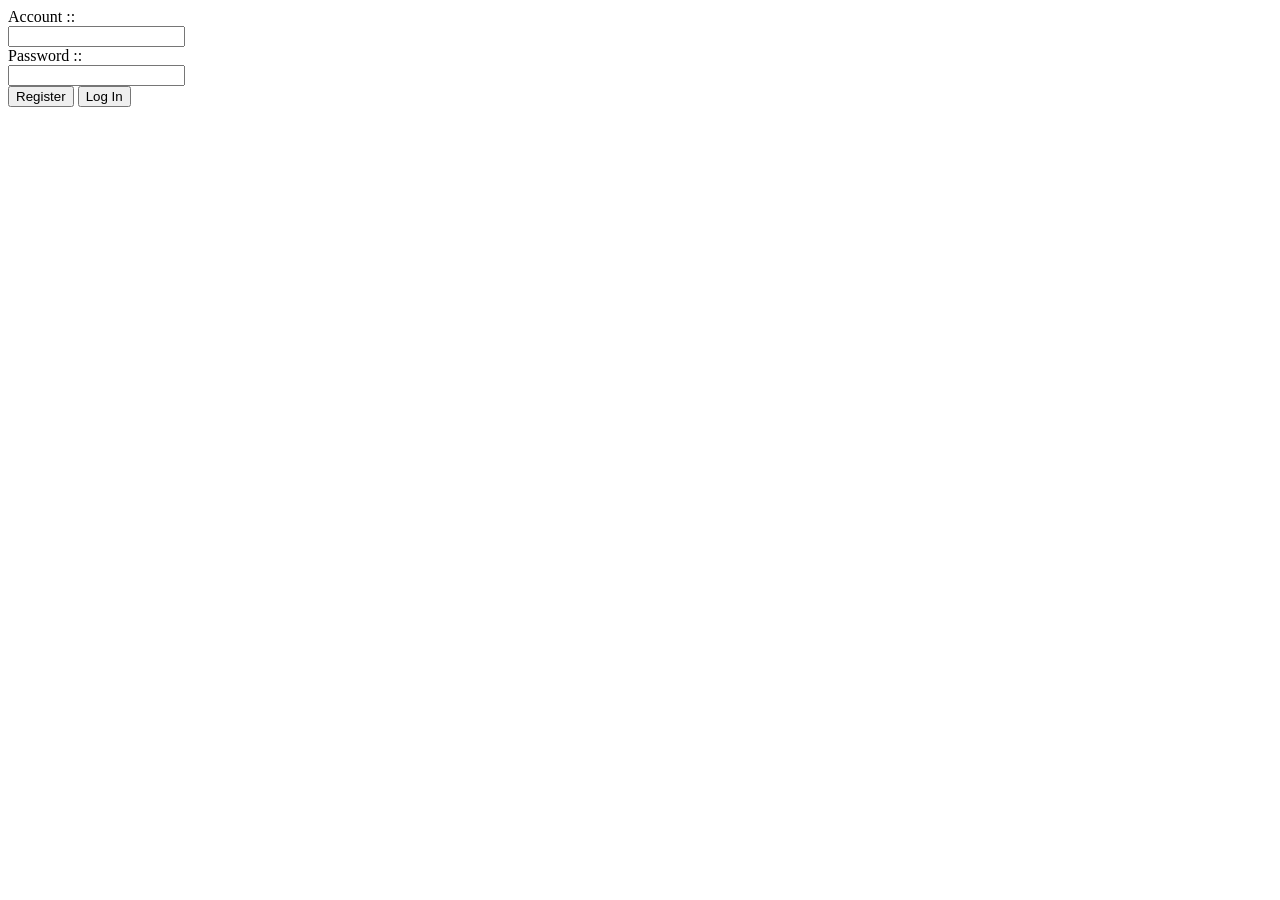
<file: practice-javascript-medium/127.html>
<!DOCTYPE html>
<html lang="en">

<head>
    <meta charset="UTF-8">
    <meta name="viewport" content="width=device-width, initial-scale=1.0">
    <meta http-equiv="X-UA-Compatible" content="ie=edge">
    <title>JavaScript :: After Session 127</title>
</head>

<body>
    <form action="127.html">
        Account ::
        <br>
        <input type="text" name="account" id="account-id">
        <br>
        Password ::
        <br>
        <input type="password" name="password" id="password-id">
        <br>
        <input type="submit" value="Register" id="register-id">
        <input type="submit" value="Log In" id="login-id">
    </form>
    <p id="display-id"></p>
    <script src="js/127.js"></script>
</body>

</html>
</file>
<file: practice-javascript-advanced/css/all.css>
@charset "UTF-8";
html, body, div, span, applet, object, iframe,
h1, h2, h3, h4, h5, h6, p, blockquote, pre,
a, abbr, acronym, address, big, cite, code,
del, dfn, em, img, ins, kbd, q, s, samp,
small, strike, strong, sub, sup, tt, var,
b, u, i, center,
dl, dt, dd, ol, ul, li,
fieldset, form, label, legend,
table, caption, tbody, tfoot, thead, tr, th, td,
article, aside, canvas, details, embed,
figure, figcaption, footer, header, hgroup,
menu, nav, output, ruby, section, summary,
time, mark, audio, video {
  margin: 0;
  padding: 0;
  border: 0;
  font-size: 100%;
  font: inherit;
  vertical-align: baseline; }

article, aside, details, figcaption, figure,
footer, header, hgroup, menu, nav, section {
  display: block; }

body {
  line-height: 1; }

ol, ul {
  list-style: none; }

blockquote, q {
  quotes: none; }

blockquote:before, blockquote:after,
q:before, q:after {
  content: '';
  content: none; }

table {
  border-collapse: collapse;
  border-spacing: 0; }

html, body, * {
  font-family: "微軟正黑體"; }

.clearfix {
  clear: both; }

.wrap {
  background-color: #f8f8ff; }
  .wrap .scroll-top {
    margin: 0;
    padding: 0;
    border: 0px solid;
    background: url("../img/btn_goTop.png") 50% 50%;
    width: 24px;
    height: 24px;
    float: left;
    z-index: 5;
    position: fixed;
    right: 24px;
    bottom: 24px; }
    .wrap .scroll-top:hover {
      cursor: pointer; }

.head {
  width: 100%;
  height: 800px;
  position: relative; }
  .head .banner {
    background-image: url("../img/the-urban-landscape-1698285.png");
    width: 100%;
    height: 80%;
    background-size: cover;
    background-attachment: fixed;
    background-position: top center;
    position: absolute;
    top: 0; }
  .head .title {
    font-size: 40px;
    position: absolute;
    top: 20%;
    width: 100%;
    text-align: center;
    color: #ffffff;
    letter-spacing: 3.85px; }
  .head .selector-area {
    position: absolute;
    top: 40%;
    left: 0;
    right: 0;
    margin: auto;
    height: 48px; }
    .head .selector-area .selector {
      width: 40%;
      border: 2px solid #ffffff;
      background-color: rgba(255, 255, 255, 0.7);
      font-size: 18px;
      font-weight: bold;
      -webkit-appearance: none;
      -moz-appearance: none;
      appearance: none;
      padding: 10px;
      margin: auto;
      left: 0;
      right: 0;
      position: absolute; }
    .head .selector-area .downicon {
      background-image: url("../img/icons_down.png");
      background-repeat: no-repeat;
      width: 14px;
      height: 11px;
      background-position: 50% 50%;
      position: absolute;
      right: 31%;
      top: 16px; }
  .head .shortcut {
    width: 80%;
    -webkit-box-shadow: 0px 1px 3px 0px rgba(0, 0, 0, 0.2);
    box-shadow: 0px 1px 3px 0px rgba(0, 0, 0, 0.2);
    border-radius: 5px;
    position: absolute;
    top: 75%;
    left: 0;
    right: 0;
    margin: auto;
    padding: 20px;
    background-color: #ffffff;
    font-weight: bold; }
    .head .shortcut p {
      font-size: 18px; }
    .head .shortcut ul {
      padding: 20px; }
      .head .shortcut ul li {
        float: left;
        border-radius: 5px;
        width: 130px;
        height: 42px;
        background-color: #559AC8;
        margin: 0 10px; }
      .head .shortcut ul a {
        font-size: 20px;
        display: block;
        text-align: center;
        line-height: 42px;
        color: #ffffff;
        text-decoration: none; }
  .head .scroll {
    position: absolute;
    bottom: 20px;
    padding: 0.5px;
    width: 80%;
    right: 0;
    left: 0;
    margin: auto;
    border-collapse: collapse;
    border-bottom: 2.5px dashed transparent;
    background: -webkit-gradient(linear, left top, left bottom, from(#f8f8ff), to(#f8f8ff)) padding-box, repeating-linear-gradient(-45deg, #559AC8 0, #559AC8 0.25em, #f8f8ff 0, #f8f8ff 0.75em);
    background: -webkit-linear-gradient(#f8f8ff, #f8f8ff) padding-box, -webkit-repeating-linear-gradient(135deg, #559AC8 0, #559AC8 0.25em, #f8f8ff 0, #f8f8ff 0.75em);
    background: -o-linear-gradient(#f8f8ff, #f8f8ff) padding-box, -o-repeating-linear-gradient(135deg, #559AC8 0, #559AC8 0.25em, #f8f8ff 0, #f8f8ff 0.75em);
    background: linear-gradient(#f8f8ff, #f8f8ff) padding-box, repeating-linear-gradient(-45deg, #559AC8 0, #559AC8 0.25em, #f8f8ff 0, #f8f8ff 0.75em); }
  .head .scroll-down {
    background-image: url("../img/icons_down.png");
    background-repeat: no-repeat;
    background-position: 50% 50%;
    border: 2px solid #559AC8;
    background-color: ghostwhite;
    border-radius: 50%;
    width: 24px;
    height: 24px;
    position: absolute;
    bottom: 8px;
    right: 0;
    left: 0;
    margin: auto; }

.content {
  padding: 5% 5%; }
  .content .status {
    color: #559AC8;
    font-size: 36px;
    text-align: center; }
  .content .container {
    width: 46%;
    margin: 2%;
    float: left;
    -webkit-box-shadow: 0px 1px 3px 0px rgba(0, 0, 0, 0.2);
    box-shadow: 0px 1px 3px 0px rgba(0, 0, 0, 0.2);
    border-radius: 5px;
    position: relative; }
    .content .container .thumbnail {
      height: 160px;
      overflow: hidden;
      position: relative; }
      .content .container .thumbnail img {
        max-width: 100%; }
      .content .container .thumbnail .object {
        position: absolute;
        -webkit-box-sizing: border-box;
        box-sizing: border-box;
        bottom: 0;
        height: 50px;
        width: 100%;
        background-color: rgba(0, 0, 0, 0.2);
        padding: 14px 22px;
        color: #ffffff; }
        .content .container .thumbnail .object .object-title {
          font-size: 24px;
          float: left; }
        .content .container .thumbnail .object .object-area {
          font-size: 16px;
          float: right;
          line-height: 32px; }
    .content .container .info {
      padding: 14px 22px;
      font-size: 16px;
      line-height: 26px; }
      .content .container .info .info-time img {
        padding-right: 10px; }
      .content .container .info .info-address img {
        padding-right: 10px; }
      .content .container .info .info-phone img {
        padding-right: 12px;
        padding-left: 2px; }
    .content .container .tag {
      font-weight: bold;
      position: absolute;
      bottom: 14px;
      right: 22px; }

.foot {
  background-color: #559AC8;
  padding: 26px;
  font-size: 14px;
  text-align: center;
  line-height: 26px; }
  .foot .author {
    color: #ffffff; }
  .foot .credit {
    color: #F5D105; }
</file>
<file: practice-javascript-entry/css/style.css>
@charset "UTF-8";

/* CSS Reset */
html,
body,
div,
span,
applet,
object,
iframe,
h1,
h2,
h3,
h4,
h5,
h6,
p,
blockquote,
pre,
a,
abbr,
acronym,
address,
big,
cite,
code,
del,
dfn,
em,
img,
ins,
kbd,
q,
s,
samp,
small,
strike,
strong,
sub,
sup,
tt,
var,
b,
u,
i,
center,
dl,
dt,
dd,
ol,
ul,
li,
fieldset,
form,
label,
legend,
table,
caption,
tbody,
tfoot,
thead,
tr,
th,
td,
article,
aside,
canvas,
details,
embed,
figure,
figcaption,
footer,
header,
hgroup,
menu,
nav,
output,
ruby,
section,
summary,
time,
mark,
audio,
video {
  margin: 0;
  padding: 0;
  border: 0;
  font-size: 100%;
  font: inherit;
  vertical-align: baseline;
}

article,
aside,
details,
figcaption,
figure,
footer,
header,
hgroup,
menu,
nav,
section {
  display: block;
}

body {
  line-height: 1;
}

ol,
ul {
  list-style: none;
}

blockquote,
q {
  quotes: none;
}

blockquote:before,
blockquote:after,
q:before,
q:after {
  content: '';
  content: none;
}

table {
  border-collapse: collapse;
  border-spacing: 0;
}

/* Own CSS */
html,
body,
* {
  font-family: 'Noto Sans TC', sans-serif;
  font-weight: 600;
}

.clearfix {
  clear: both;
}

.align-center {
  margin: 0 auto;
}

.layout-banner {
  background: #424242;
  height: 300px;
}

.input-caption {
  font-size: 18px;
  color: #FFD366;
  margin-bottom: 12px;
}

.input-accent {
  border: 2px solid #FFD366;
  background: #424242;
  border-radius: 10px;
  font-size: 24px;
  line-height: 24px;
  margin-bottom: 12px;
  color: white;
  font-weight: 400;
}

.input-accent::placeholder {
  color: rgba(255, 255, 255, 0.50);
}

input[type=number]::-webkit-inner-spin-button,
input[type=number]::-webkit-outer-spin-button {
  -webkit-appearance: none;
  margin: 0;
  opacity: 50%;
}

input[type=number]:disabled::placeholder {
  color: rgba(255, 255, 255, 0.15);
}

input[type=number]:disabled {
  border: 2px solid rgba(255, 211, 102, 0.15);
  background: rgba(150, 150, 150, 0.1);
}

.btn-accent {
  border-radius: 50%;
  background: #FFD366;
  font-size: 24px;
  line-height: 24px;
  height: 150px;
  width: 150px;
  color: #424242;
  border: 1px solid #FFD366;
  transition: 0.25s;
}

.btn-accent:hover {
  box-shadow: 0 1px 6px 3px rgba(255, 195, 49, 0.64);
  cursor: pointer;
}

.btn-accent:active {
  background: #DEA921;
}

.display {
  position: relative;
}

.display-normal {
  position: relative;
}

.display input:hover {
  cursor: pointer;
}

.display .loop:hover {
  cursor: pointer;
}

.display .description {
  font-size: 32px;
  font-weight: 400;
  position: absolute;
  bottom: 59px;
  right: -135px;
  width: 130px;
}

.display .description p {
  text-align: left;
}

.display .loop {
  position: absolute;
  left: 115px;
  bottom: 15px;
  transform: rotate(0deg);
  transition: 0.3s;
}

.display .loop img {
  position: absolute;
  top: 50%;
  left: 50%;
  transform: translate(-50%, -50%);
}

/* Result Button */
.display-normal p {
  color: #86D73E;
}

.display-normal input {
  border-radius: 50%;
  border: 6px solid #86D73E;
  background: #424242;
  font-size: 32px;
  font-weight: 400;
  line-height: 24px;
  height: 150px;
  width: 150px;
  color: #86D73E;
  transition: 0.25s;
}

.display-normal .loop {
  background: #86D73E;
  width: 30px;
  height: 30px;
  border-radius: 50%;
  border: 3px solid #424242;
}

.display-underweight p {
  color: #31BAF9;
}

.display-underweight input {
  border-radius: 50%;
  border: 6px solid #31BAF9;
  background: #424242;
  font-size: 32px;
  font-weight: 400;
  line-height: 24px;
  height: 150px;
  width: 150px;
  color: #31BAF9;
  transition: 0.25s;
}

.display-underweight .loop {
  background: #31BAF9;
  width: 30px;
  height: 30px;
  border-radius: 50%;
  border: 3px solid #424242;
}

.display-overweight p {
  color: #FF982D;
}

.display-overweight input {
  border-radius: 50%;
  border: 6px solid #FF982D;
  background: #424242;
  font-size: 32px;
  font-weight: 400;
  line-height: 24px;
  height: 150px;
  width: 150px;
  color: #FF982D;
  transition: 0.25s;
}

.display-overweight .loop {
  background: #FF982D;
  width: 30px;
  height: 30px;
  border-radius: 50%;
  border: 3px solid #424242;
}

.display-mildObesity p {
  color: #ff6c02;
}

.display-mildObesity input {
  border-radius: 50%;
  border: 6px solid #FF982D;
  background: #424242;
  font-size: 32px;
  font-weight: 400;
  line-height: 24px;
  height: 150px;
  width: 150px;
  color: #ff6c02;
  transition: 0.25s;
}

.display-mildObesity .loop {
  background: #ff6c02;
  width: 30px;
  height: 30px;
  border-radius: 50%;
  border: 3px solid #424242;
}

.display-moderateObesity p {
  color: rgb(255, 103, 2);
}

.display-moderateObesity input {
  border-radius: 50%;
  border: 6px solid rgb(255, 103, 2);
  background: #424242;
  font-size: 32px;
  font-weight: 400;
  line-height: 24px;
  height: 150px;
  width: 150px;
  color: rgb(255, 103, 2);
  transition: 0.25s;
}

.display-moderateObesity .loop {
  background: rgb(255, 103, 2);
  width: 30px;
  height: 30px;
  border-radius: 50%;
  border: 3px solid #424242;
}

.display-severeObesity p {
  color: #FF1200;
}

.display-severeObesity input {
  border-radius: 50%;
  border: 6px solid #FF1200;
  background: #424242;
  font-size: 32px;
  font-weight: 400;
  line-height: 24px;
  height: 150px;
  width: 150px;
  color: #FF1200;
  transition: 0.25s;
}

.display-severeObesity .loop {
  background: #FF1200;
  width: 30px;
  height: 30px;
  border-radius: 50%;
  border: 3px solid #424242;
}

/* Result Button */

.container {
  display: flex;
  flex-direction: row;
  flex-wrap: nowrap;
  justify-content: center;
  align-items: center;
  align-content: center;
}

.item {
  padding: 97px;
}

.item ul {
  display: flex;
  flex-direction: column;
  flex-wrap: wrap;
  justify-content: flex-start;
  align-items: flex-start;
  align-content: flex-start;
}

.item ul li input {
  padding-left: 24px;
}

.layout-content {
  margin: 0 auto;
  padding: 0px 20%;
}

h2 {
  font-size: 24px;
  padding: 48px 0px 24px 0px;
  text-align: center;
  font-weight: 400;
}

.layout-content {
  background: ghostwhite;
  padding-bottom: 48px;
}

.layout-content>ul {
  display: flex;
  flex-direction: column;
  flex-wrap: wrap;
  justify-content: flex-start;
  align-items: flex-start;
  align-content: flex-start;
  text-align: center;
}

.layout-content>ul>li {
  background: white;
  width: 100%;
  padding: 24px;
}

/* Result List */
.normal {
  border-left: 10px solid #86D73F;
}

.underweight {
  border-left: 10px solid #31BAF9;
}

.overweight {
  border-left: 10px solid #FF982D;
}

.mildObesity {
  border-left: 10px solid #FF6C02;
}

.moderateObesity {
  border-left: 10px solid rgb(255, 103, 2);
}

.severeObesity {
  border-left: 10px solid #FF1200;
}

/* Result List */

.layout-content ul li {
  margin-bottom: 28px;
}

.layout-content ul li ul li {
  margin-bottom: 0px;
}

.layout-content ul li:last-child {
  margin-bottom: 0px;
}

.layout-content ul li ul {
  display: flex;
  flex-direction: row;
  flex-wrap: nowrap;
  justify-content: flex-start;
  align-items: flex-start;
  align-content: flex-start;
}

.layout-content ul li ul li {
  font-size: 12px;
  width: 20%;
}

.text-content {
  font-size: 20px;
}

.date::after {
  content: "";
  font-size: 20px;
  opacity: 0;
}

.footer {
  background: #FFD366;
  position: relative;
  height: 90px;
}

.footer .icon {
  display: inline-block;
  width: 55px;
  height: 55px;
  background-color: #000000;
  -webkit-mask: url(../img/BMICLogo.png) no-repeat;
  mask: url(../img/BMICLogo.png) no-repeat;
  -webkit-mask-size: 100% 100%;
  mask-size: 100% 100%;

  position: absolute;
  left: calc(50% - 27.5px);
  top: 50%;
  transform: translateX(-50%);
  transform: translateY(-50%);
}

.display-none {
  display: none;
}

.display-block {
  display: block;
}
</file>
<file: practice-javascript-medium/css/style.css>
.yahooclasstest {
    color:red;
}

#yahooidtest {
    font-style: italic;
}

.createlementtest {
    color:darkblue;
}

.outter {
    position: relative;
    background-color: brown;
    height: 100px;
    width:100px;
}

.inner {
    position: absolute;
    background-color:yellow;
    height: 50px;
    width: 50px;
}

.relative {
    position: relative;
}

.frame {
    width:450px;
    height:250px;
    border:1px solid blue;
}

.box{
    background: green;
    height: 15px;
    width: 15px;
    position: absolute;
  }
  .box1{
    top: 0px;
    left: 50px;
    animation: fontbulger 2s infinite;
  }
  .box2{
    top: 0px;
    left: 90px;
    animation: fontbulger 3s infinite;
  }
  .box3{
    top: 0px;
    left: 140px;
    animation: fontbulger 2.5s infinite;
  }
  .box4{
    top: 0px;
    left: 180px;
    animation: fontbulger 1.2s infinite;
  }
  .box5{
    top: 0px;
    left: 230px;
    animation: fontbulger 4s infinite;
  }
  .box6{
    top: 0px;
    left: 250px;
    animation: fontbulger 4s infinite;
  }
  @keyframes fontbulger {
    0% {
      top: 20px;
    }
    30% {
      top: 150px;
    }
    100% {
      top: 20px;
    }
  }
</file>
<file: practice-jquery-advanced/css/style.css>
/* http://meyerweb.com/eric/tools/css/reset/ 
   v2.0 | 20110126
   License: none (public domain)
*/

html, body, div, span, applet, object, iframe,
h1, h2, h3, h4, h5, h6, p, blockquote, pre,
a, abbr, acronym, address, big, cite, code,
del, dfn, em, img, ins, kbd, q, s, samp,
small, strike, strong, sub, sup, tt, var,
b, u, i, center,
dl, dt, dd, ol, ul, li,
fieldset, form, label, legend,
table, caption, tbody, tfoot, thead, tr, th, td,
article, aside, canvas, details, embed, 
figure, figcaption, footer, header, hgroup, 
menu, nav, output, ruby, section, summary,
time, mark, audio, video {
	margin: 0;
	padding: 0;
	border: 0;
	font-size: 100%;
	font: inherit;
	vertical-align: baseline;
}
/* HTML5 display-role reset for older browsers */
article, aside, details, figcaption, figure, 
footer, header, hgroup, menu, nav, section {
	display: block;
}
body {
	line-height: 1;
}
ol, ul {
	list-style: none;
}
blockquote, q {
	quotes: none;
}
blockquote:before, blockquote:after,
q:before, q:after {
	content: '';
	content: none;
}
table {
	border-collapse: collapse;
	border-spacing: 0;
}
/* jQuery Assignment 3 */
.wrap {
	font-family:Microsoft JhengHei;
	word-break: break-all;
	/*overflow-x: hidden;*/
}
.topsection {
	background-color: #f6f6f6;
}
.socialsection {
	max-width:1000px;
	margin:0 auto;
	margin-bottom: 10px;
}
.socialsection ul {
	float:right;
	padding:8px 0px 8px 0px;
	margin-right: 1.6%;
	margin-left:1.6%;
}
.socialsection ul li {
	float:left;
	padding:0px 0px 0px 10px;
}
.socialsection ul li img {
	margin-right: 5px;
}
.socialsection ul li a {
	display: block;
	float:left;
	text-decoration: none;
}
.facebooktitle a {
	color:#566da7;
}
.twittertitle a {
	color:#3fb5ed;
}
.clearfix {
	clear: both;
}
.secondsection {
	box-shadow: 0px 2.5px 2.5px lightgrey;
}
.menu {
	max-width:1000px;
	margin:0 auto;
	margin-bottom: 10px;
}
.menu h1, .footer h1 {
	width:170px;
	height:36px;
	background: url("../img/hexschoollogo.jpg") no-repeat;
	float:left;
	margin-top:4px;
	margin-left:1.6%;
}
@media(max-width: 767px){
	.menu h1 {
		margin:0 auto;
		display: block;
		float:none;
	}
}
.menu h1 a, .footer h1 a {
	display: block;
	text-indent: 101%;
	white-space: nowrap;
	overflow: hidden;
}
.menu > ul {
	float:right;
}
@media(max-width: 767px){
	.menu > ul {
		float:none;
		margin-top:10px;
	}
}
.menu > ul > li {
	float:left;
	position: relative;
}
@media(max-width: 767px){
	.menu > ul > li {
		width:50%;
		border:0.25px solid lightgrey;
		box-sizing: border-box;
	}
}
.menu > ul > li > ul {
	display: none;
	position: absolute;
	width: 100%;
	z-index: 10;
}
.menu ul li a {
	font-size: 14px;
	height:25px;
	line-height:25px;
	text-decoration: none;

}
.menu > ul > li > a {
	display: block;
	height:50px;
	line-height:50px;
	color:#00cc99;
	font-size: 16px;
	height:50px;
	line-height:50px;
	font-weight: bold;
	box-sizing: border-box;
	text-align: center;
	padding:0px 15px 0px 15px;
}
.menu > ul > li > a:hover,
.menu > ul > li > a.dropdownlist-active {
	border-bottom: 5px solid #00cc99;
	background:none;
}
.menu > ul > li > ul > li {
	border: 1px solid #dddddd;
	background:white;
	box-sizing: border-box;
	text-align: center;
}
.menu > ul > li > ul > li:hover {
	background:#f6f6f6;
}
.features {
	max-width:1000px;
	margin:0 auto;
}
.features ul li {
	float:left;
	width:30%;
	margin:0px 1.6% 50px 1.6%;
	border-radius: 5px;
	box-shadow: 0px 4px 4px #d6d6d6;
	padding:0px 2.5%;
	box-sizing: border-box;
}
.features > ul > li {
	height: 375px;
}
@media(max-width: 767px){
	.features ul li {
		width:96.8%;
		height: auto;
		text-align: center;
	}
}
.features ul li a {
	height: 136px;
	display: block;
	padding: 20px 0px 10px 0px;
}
.features ul li a img {
	margin:auto;
	display: block;
}
.rwdclassfix {
	padding-top: 27.5px;
}
.jqueryclassfix {
	padding-top: 9px;
}
.features ul li h2 {
	font-size: larger;
	font-weight: bold;
	text-align: center;
}
.features ul li p {
	display: block;
	margin: 7px 5% 15px 5%;
	text-align: left;
	line-height: 25px;
	font-size: 14px;
}
@media(max-width: 767px){
	.features ul li p {
		text-align: center;
	}
}
.features ul li ul {
	margin-top:-15px;
	margin-bottom:15px;
}
.features ul li ul li {
	font-size: 14px;
	float:none;
	width:100%;
	line-height: 25px;
	margin:0px 0px 0px 5%;
	box-shadow: 0px 0px 0px #fff;
	list-style: initial;
}
@media(max-width: 767px){
	.features ul li ul li {
		list-style: none;
		margin:0px;
	}
}
</file>
<file: practice-jquery-advanced/css/nivoslider-default.css>
/*
Skin Name: Nivo Slider Default Theme
Skin URI: http://nivo.dev7studios.com
Description: The default skin for the Nivo Slider.
Version: 1.3
Author: Gilbert Pellegrom
Author URI: http://dev7studios.com
Supports Thumbs: true
*/

.theme-default .nivoSlider {
	position:relative;
	background:#fff url(../img/nivoslider/default/loading.gif) no-repeat 50% 50%;
    margin-bottom:10px;
    -webkit-box-shadow: 0px 1px 5px 0px #4a4a4a;
    -moz-box-shadow: 0px 1px 5px 0px #4a4a4a;
    box-shadow: 0px 1px 5px 0px #4a4a4a;
}
.theme-default .nivoSlider img {
	position:absolute;
	top:0px;
	left:0px;
	display:none;
}
.theme-default .nivoSlider a {
	border:0;
	display:block;
}

.theme-default .nivo-controlNav {
	text-align: center;
	padding: 20px 0;
}
.theme-default .nivo-controlNav a {
	display:inline-block;
	width:22px;
	height:22px;
	background:url(../img/nivoslider/default/bullets.png) no-repeat;
	text-indent:-9999px;
	border:0;
	margin: 0 2px;
}
.theme-default .nivo-controlNav a.active {
	background-position:0 -22px;
}

.theme-default .nivo-directionNav a {
	display:block;
	width:30px;
	height:30px;
	background:url(../img/nivoslider/default/arrows.png) no-repeat;
	text-indent:-9999px;
	border:0;
	opacity: 0;
	-webkit-transition: all 200ms ease-in-out;
    -moz-transition: all 200ms ease-in-out;
    -o-transition: all 200ms ease-in-out;
    transition: all 200ms ease-in-out;
}
.theme-default:hover .nivo-directionNav a { opacity: 1; }
.theme-default a.nivo-nextNav {
	background-position:-30px 0;
	right:15px;
}
.theme-default a.nivo-prevNav {
	left:15px;
}

.theme-default .nivo-caption {
    font-family: Helvetica, Arial, sans-serif;
}
.theme-default .nivo-caption a {
    color:#fff;
    border-bottom:1px dotted #fff;
}
.theme-default .nivo-caption a:hover {
    color:#fff;
}

.theme-default .nivo-controlNav.nivo-thumbs-enabled {
	width: 100%;
}
.theme-default .nivo-controlNav.nivo-thumbs-enabled a {
	width: auto;
	height: auto;
	background: none;
	margin-bottom: 5px;
}
.theme-default .nivo-controlNav.nivo-thumbs-enabled img {
	display: block;
	width: 120px;
	height: auto;
}
</file>
<file: practice-jquery-advanced/css/nivoslider-light.css>
/*
Skin Name: Nivo Slider Light Theme
Skin URI: http://nivo.dev7studios.com
Description: A light skin for the Nivo Slider.
Version: 1.0
Author: Gilbert Pellegrom
Author URI: http://dev7studios.com
Supports Thumbs: true
*/

.theme-light.slider-wrapper {
    background: #fff;
    padding: 10px;
}
.theme-light .nivoSlider {
	position:relative;
	background:#fff url(../img/nivoslider/light/loading.gif) no-repeat 50% 50%;
    margin-bottom:10px;
    overflow: visible;
}
.theme-light .nivoSlider img {
	position:absolute;
	top:0px;
	left:0px;
	display:none;
}
.theme-light .nivoSlider a {
	border:0;
	display:block;
}

.theme-light .nivo-controlNav {
	text-align: left;
	padding: 0;
	position: relative;
	z-index: 10;
}
.theme-light .nivo-controlNav a {
	display:inline-block;
	width:10px;
	height:10px;
	background:url(../img/nivoslider/light/bullets.png) no-repeat;
	text-indent:-9999px;
	border:0;
	margin: 0 2px;
}
.theme-light .nivo-controlNav a.active {
	background-position:0 100%;
}

.theme-light .nivo-directionNav a {
	display:block;
	width:30px;
	height:30px;
	background: url(../img/nivoslider/light/arrows.png) no-repeat;
	text-indent:-9999px;
	border:0;
	top: auto;
	bottom: -36px;
	z-index: 11;
}
.theme-light .nivo-directionNav a:hover {
    background-color: #eee;
    -webkit-border-radius: 2px;
    -moz-border-radius: 2px;
    border-radius: 2px;
}
.theme-light a.nivo-nextNav {
	background-position:160% 50%;
	right:0px;
}
.theme-light a.nivo-prevNav {
    background-position:-60% 50%;
    left: auto;
	right: 35px;
}

.theme-light .nivo-caption {
    font-family: Helvetica, Arial, sans-serif;
}
.theme-light .nivo-caption a {
    color:#fff;
    border-bottom:1px dotted #fff;
}
.theme-light .nivo-caption a:hover {
    color:#fff;
}

.theme-light .nivo-controlNav.nivo-thumbs-enabled {
	width: 80%;
}
.theme-light .nivo-controlNav.nivo-thumbs-enabled a {
	width: auto;
	height: auto;
	background: none;
	margin-bottom: 5px;
}
.theme-light .nivo-controlNav.nivo-thumbs-enabled img {
	display: block;
	width: 120px;
	height: auto;
}
</file>
<file: practice-jquery-advanced/css/nivoslider-dark.css>
/*
Skin Name: Nivo Slider Dark Theme
Skin URI: http://nivo.dev7studios.com
Description: A dark skin for the Nivo Slider.
Version: 1.0
Author: Gilbert Pellegrom
Author URI: http://dev7studios.com
Supports Thumbs: true
*/

.theme-dark.slider-wrapper {
    background: #222;
    padding: 10px;
}
.theme-dark .nivoSlider {
	position:relative;
	background:#fff url(../img/nivoslider/dark/loading.gif) no-repeat 50% 50%;
    margin-bottom:10px;
    overflow: visible;
}
.theme-dark .nivoSlider img {
	position:absolute;
	top:0px;
	left:0px;
	display:none;
}
.theme-dark .nivoSlider a {
	border:0;
	display:block;
}

.theme-dark .nivo-controlNav {
	text-align: left;
	padding: 0;
	position: relative;
	z-index: 10;
}
.theme-dark .nivo-controlNav a {
	display:inline-block;
	width:10px;
	height:10px;
	background:url(../img/nivoslider/dark/bullets.png) no-repeat 0 2px;
	text-indent:-9999px;
	border:0;
	margin: 0 2px;
}
.theme-dark .nivo-controlNav a.active {
	background-position:0 100%;
}

.theme-dark .nivo-directionNav a {
	display:block;
	width:30px;
	height:30px;
	background: url(../img/nivoslider/dark/arrows.png) no-repeat;
	text-indent:-9999px;
	border:0;
	top: auto;
	bottom: -36px;
	z-index: 11;
}
.theme-dark .nivo-directionNav a:hover {
    background-color: #333;
    -webkit-border-radius: 2px;
    -moz-border-radius: 2px;
    border-radius: 2px;
}
.theme-dark a.nivo-nextNav {
	background-position:-16px 50%;
	right:0px;
}
.theme-dark a.nivo-prevNav {
    background-position:11px 50%;
    left: auto;
	right: 35px;
}

.theme-dark .nivo-caption {
    font-family: Helvetica, Arial, sans-serif;
}
.theme-dark .nivo-caption a {
    color:#fff;
    border-bottom:1px dotted #fff;
}
.theme-dark .nivo-caption a:hover {
    color:#fff;
}

.theme-dark .nivo-controlNav.nivo-thumbs-enabled {
	width: 80%;
}
.theme-dark .nivo-controlNav.nivo-thumbs-enabled a {
	width: auto;
	height: auto;
	background: none;
	margin-bottom: 5px;
}
.theme-dark .nivo-controlNav.nivo-thumbs-enabled img {
	display: block;
	width: 120px;
	height: auto;
}
</file>
<file: practice-jquery-advanced/css/nivoslider-bar.css>
/*
Skin Name: Nivo Slider Bar Theme
Skin URI: http://nivo.dev7studios.com
Description: The bottom bar skin for the Nivo Slider.
Version: 1.0
Author: Gilbert Pellegrom
Author URI: http://dev7studios.com
Supports Thumbs: false
*/

.theme-bar.slider-wrapper {
    position: relative;
    border: 1px solid #333;
    overflow: hidden;
}
.theme-bar .nivoSlider {
	position:relative;
	background:#fff url(../img/nivoslider/bar/loading.gif) no-repeat 50% 50%;
}
.theme-bar .nivoSlider img {
	position:absolute;
	top:0px;
	left:0px;
	display:none;
}
.theme-bar .nivoSlider a {
	border:0;
	display:block;
}

.theme-bar .nivo-controlNav {
    position: absolute;
    left: 0;
    bottom: -41px;
    z-index: 10;
    width: 100%;
    height: 30px;
	text-align: center;
	padding: 5px 0;
	border-top: 1px solid #333;
	background: #333;
    background: -moz-linear-gradient(top,  #565656 0%, #333333 100%); /* FF3.6+ */
    background: -webkit-gradient(linear, left top, left bottom, color-stop(0%,#565656), color-stop(100%,#333333)); /* Chrome,Safari4+ */
    background: -webkit-linear-gradient(top,  #565656 0%,#333333 100%); /* Chrome10+,Safari5.1+ */
    background: -o-linear-gradient(top,  #565656 0%,#333333 100%); /* Opera 11.10+ */
    background: -ms-linear-gradient(top,  #565656 0%,#333333 100%); /* IE10+ */
    background: linear-gradient(to bottom,  #565656 0%,#333333 100%); /* W3C */
    filter: progid:DXImageTransform.Microsoft.gradient( startColorstr='#565656', endColorstr='#333333',GradientType=0 ); /* IE6-9 */
    opacity: 0.5;
    -webkit-transition: all 200ms ease-in-out;
    -moz-transition: all 200ms ease-in-out;
    -o-transition: all 200ms ease-in-out;
    transition: all 200ms ease-in-out;
}
.theme-bar:hover .nivo-controlNav {
    bottom: 0;
    opacity: 1;
}
.theme-bar .nivo-controlNav a {
	display:inline-block;
	width:22px;
	height:22px;
	background:url(../img/nivoslider/bar/bullets.png) no-repeat;
	text-indent:-9999px;
	border:0;
	margin: 5px 2px 0 2px;
}
.theme-bar .nivo-controlNav a.active {
	background-position:0 -22px;
}

.theme-bar .nivo-directionNav a {
	display:block;
	border:0;
	color: #fff;
	text-transform: uppercase;
	top: auto;
	bottom: 10px;
	z-index: 11;
	font-family: "Helvetica Neue", Helvetica, Arial, sans-serif;
	font-size: 13px;
	line-height: 20px;
	opacity: 0.5;
    -webkit-transition: all 200ms ease-in-out;
    -moz-transition: all 200ms ease-in-out;
    -o-transition: all 200ms ease-in-out;
    transition: all 200ms ease-in-out;
}
.theme-bar a.nivo-nextNav { right: -50px; }
.theme-bar a.nivo-prevNav { left: -50px; }
.theme-bar:hover a.nivo-nextNav { 
    right: 15px; 
    opacity: 1;
}
.theme-bar:hover a.nivo-prevNav { 
    left: 15px; 
    opacity: 1;
}
.theme-bar .nivo-directionNav a:hover { color: #ddd; }

.theme-bar .nivo-caption {
    font-family: Helvetica, Arial, sans-serif;
    -webkit-transition: all 200ms ease-in-out;
    -moz-transition: all 200ms ease-in-out;
    -o-transition: all 200ms ease-in-out;
    transition: all 200ms ease-in-out;
}
.theme-bar:hover .nivo-caption {
    bottom: 41px;
}
.theme-bar .nivo-caption a {
    color:#fff;
    border-bottom:1px dotted #fff;
}
.theme-bar .nivo-caption a:hover {
    color:#fff;
}

.theme-bar .nivo-controlNav.nivo-thumbs-enabled {
	width: 100%;
}
.theme-bar .nivo-controlNav.nivo-thumbs-enabled a {
	width: auto;
	height: auto;
	background: none;
	margin-bottom: 5px;
}
.theme-bar .nivo-controlNav.nivo-thumbs-enabled img {
	display: block;
	width: 120px;
	height: auto;
}
</file>
<file: practice-rwd/css/style.css>
/* 重設樣式：Mererweb */
html, body, div, span, applet, object, iframe,
h1, h2, h3, h4, h5, h6, p, blockquote, pre,
a, abbr, acronym, address, big, cite, code,
del, dfn, em, img, ins, kbd, q, s, samp,
small, strike, strong, sub, sup, tt, var,
b, u, i, center,
dl, dt, dd, ol, ul, li,
fieldset, form, label, legend,
table, caption, tbody, tfoot, thead, tr, th, td,
article, aside, canvas, details, embed, 
figure, figcaption, footer, header, hgroup, 
menu, nav, output, ruby, section, summary,
time, mark, audio, video {
	margin: 0;
	padding: 0;
	border: 0;
	font-size: 100%;
	font: inherit;
	vertical-align: baseline;
}
/* 舊式相容：HTML5 */
article, aside, details, figcaption, figure, 
footer, header, hgroup, menu, nav, section {
	display: block;
}
body {
	line-height: 1;
}
ol, ul {
	list-style: none;
}
blockquote, q {
	quotes: none;
}
blockquote:before, blockquote:after,
q:before, q:after {
	content: '';
	content: none;
}
table {
	border-collapse: collapse;
	border-spacing: 0;
}
/* 通用樣式：Layout */
body {
	background: #30302e;
}
img {
	max-width: 100%;
}
.clearfix {
	clear: both;
}
/*　通用最高父層　*/
.layout-wrap {
	max-width:1024px;
	margin:0 auto;
	box-shadow: 0px 8px 16px #212120;
	font-family: "Noto Sans CJK TC Regular", "Microsoft JhengHei";
	overflow-x: hidden;
	color:#3d1101;
}
/*　上方通用區域　*/
.layout-uppersection {
	height: 420px;
	background: url(../img/header_desktop.png) no-repeat center center #000000;
	position: relative;
}
@media (max-width: 460px){
	.layout-uppersection {
		background: url(../img/header_mobile.png) no-repeat center center #000000;
	}
}
/*  上方通用區域：導覽列　*/
.layout-uppersection-defaultmenu {
	padding:12px 5%;
	background: rgba(0, 0, 0, 0.75);
}
@media (max-width: 460px){
	.layout-uppersection-defaultmenu {
		position: fixed;
		top: 0;
		left:0;
		width:100%;
		z-index: 1000;
	}
}
/*  上方通用區域：導覽列：商標　*/
.layout-uppersection-defaultmenu h1 {
	float:left;
	width: 120px;
	height: 24px;
	background: url(../img/logo_w@svg.svg) no-repeat;
}
.layout-uppersection-defaultmenu h1 a {
	display: block;
	text-indent: 101%;
	white-space: nowrap;
	overflow:hidden;
}
@media (max-width: 460px){
	.layout-uppersection-defaultmenu h1 {
		float:none;
		margin:0 auto;
	}
}
/*  上方通用區域：導覽列：選單　*/
.layout-uppersection-defaultmenu ul {
	float:right;
	padding-right: -18px;
	margin-right:-6px;
}
.layout-uppersection-defaultmenu ul li {
	float:left;
}
.layout-uppersection-defaultmenu ul li a {
	font-size: 16px;
	color:#ffffff;
	text-decoration: none;
	display: block;
	height: 24px;
	line-height: 24px;
	padding:2px 18px;
	margin:0px 6px;
	transition: 0.15s;
	border-radius: 2px;
}
.layout-uppersection-defaultmenu ul li a:hover {
	cursor: pointer;
	background: #cc6600;
}
.layout-uppersection-mobilemenu ul {
	display:none;
	float:left;
	width:100%;
	margin-top: 0px;
	position: fixed;
	top:48px;
	left:0px;
	-webkit-transform: translateX(-500px);
 	transform: translateX(-500px);
 	transition: 0.25s;
 	background: #000000;
 	z-index: 1000;
}
#layout-uppersection-mobilemenu-showmenu,
#layout-uppersection-mobilemenu-showmenu-back {
	display:none;
	color:#ffffff;
	font-size: 22px;
	float:left;
	transition: 0.3s;
	text-decoration: none;
}
#layout-uppersection-mobilemenu-showmenu-back {
	color:#cc6600;
	display: none;
}
#layout-uppersection-mobilemenu-showmenu:hover,
#layout-uppersection-mobilemenu-showmenu-back:hover {
	color:#cc6600;
}
.layout-uppersection-mobilemenu ul li a {
		font-size:16px;
		color:#ffffff;
		text-decoration: none;
		display:block;
		height:24px;
		line-height:24px;
		padding:2px 18px;
		transition:0.15s;
		border-radius:2px;
	}
.layout-uppersection-mobilemenu ul li a:hover {
		cursor: pointer;
		background: #cc6600;
	}
@media (max-width: 460px){
	#layout-uppersection-mobilemenu-showmenu {
		display:block;
	}
	.layout-uppersection-defaultmenu ul {
		display:none;
	}
	.layout-uppersection-mobilemenu ul {
		display:block;
	}
	.layout-uppersection-mobilemenu-active.layout-uppersection-mobilemenu ul {
		-webkit-transform: translateX(0px);
 		transform: translateX(0px);
	}
}
/*  上方通用區域：廣告橫欄　*/
.layout-uppersection-jumbotron {
	max-width:500px;
	margin:0 auto;
	margin-top: 84px;
	text-align: center;
	transition: 0.15s;
	border-radius: 2px;
	color:#ffffff;
}
.layout-uppersection-jumbotron-shadow {
	padding:20px;
	background: rgba(0, 0, 0, 0.35);
	margin:0px 1.5%;
}
.layout-uppersection-jumbotron-shadow:hover {
	background: rgba(0, 0, 0, 0.65);
}
.layout-uppersection-jumbotron h2 {
	font-size: 36px;
}
.layout-uppersection-jumbotron-mobiletitle {
	display:none;
}
.layout-uppersection-jumbotron p {
	margin-top: 24px;
	font-size:16px;
	line-height: 24px;
}
.layout-uppersection-jumbotron i {
	padding:0px 6px;
}
@media (max-width: 460px){
	.layout-uppersection-jumbotron-desktoptitle {
		display:none;
	}
	.layout-uppersection-jumbotron-mobiletitle {
		display:block;
	}
	.layout-uppersection-jumbotron {
		max-width:100%;
		padding:20px 0px;
		margin-top: 0px;
	}
	.layout-uppersection-jumbotron-shadow {
		margin-top: 84px;
	}
}
/*  下方通用區域  */
.layout-lowersection {
	background: rgba(239,233,231);
	padding:48px 5%;
	transition: 0.25s;
}
.layout-lowersection-fixregister {
	margin-top: -6px;
}
/*  下方通用區域：簡介  */
.layout-lowersection-introduction {
	float:left;
	width:70%;
}
.layout-lowersection-introduction ul {
	float:left;
}
.layout-lowersection-introduction ul li {
	float:left;
	width:44.25%;
	margin-right: 24px;
}
.layout-lowersection-introduction ul li h3 {
	font-size: 24px;
}
.layout-lowersection-introduction ul li p,
.layout-lowersection-introduction ul li ul {
	margin-top: 24px;
	font-size:16px;
	line-height: 20px;
}
.layout-lowersection-introduction ul li ul li {
	width:100%;
	float:left;
	margin-top:0px;
}
@media (max-width: 767px){
	.layout-lowersection-introduction {
		float:none;
		width:100%;
	}
	.layout-lowersection-introduction > ul > li {
		width:47%;
		margin:0px 1.5% 24px 0px;
	}
}
@media (max-width: 460px){
	.layout-lowersection-introduction {
		float:none;
		width:100%;
	}
	.layout-lowersection-introduction > ul > li {
		width:100%;
		margin:0px 0px 24px 0px;
	}
}
/*  下方通用區域：社群連結  */
.layout-lowersection-socialmedia {
	float:right;
	width:30%;
}
.layout-lowersection-socialmedia h3 {
	float:right;
	display: block;
	width: 245px;
	height: 49px;
	background: url(../img/logo_l@svg.svg) no-repeat;
}
.layout-lowersection-socialmedia h3 a {
	display: block;
	height: 49px;
	text-indent: 101%;
	white-space: nowrap;
	overflow:hidden;
}
.layout-lowersection-socialmedia ul {
	float:right;
}
.layout-lowersection-socialmedia ul li {
	margin: 22px 0px 0px 12px;
	float:left;
}
.layout-lowersection-socialmedia .fa-google-plus-square {
	color:#DB4437;
	font-size:36px;
}
.layout-lowersection-socialmedia .fa-twitter-square {
	color:#41ABE1;
	font-size:36px;
}
.layout-lowersection-socialmedia .fa-facebook-square {
	color:#3A5795;
	font-size:36px;
}
@media (max-width: 767px){
	.layout-lowersection-socialmedia {
		float:right;
		width:100%;
	}
	.layout-lowersection-socialmedia h3 {
		float:right;
	}
}
/*  頁面樣式：Features  */
/*  三欄流體區域：三項特色  */
.features-features {
	margin:0 auto;
	background: rgba(239,233,231);
	padding:24px 5%;
	position: relative;
}
.features-features h3 {
	font-size: 20px;
	line-height: 32px;
	max-width:240px;
	text-align: center;
	position: absolute;
	top:48px;
	left:0;
	right: 0;
	display: block;
	background:rgba(239,233,231);
	z-index: 15;
	margin:0 auto;
}
.features-features-line {
	border-top:1px solid #979797;
	position: absolute;
	top:76px;
	left:0;
	right:0;
	margin:0 auto;
	width:55%;
	transition: 0.25s;
}
.features-features ul li {
	width:31.3333%;
	margin:24px 1%;
	margin-top: 120px;
	padding:0px 1%;
	box-sizing: border-box;
	float:left;
	text-align: center;
	height: auto;
	transition: 0.25s;
}
.features-features ul li img {
	border-radius:50%;
}
.features-features h4 {
	font-size: 18px;
	padding: 20px;
}
.features-features p {
	font-size: 16px;
	text-align: left;
	line-height: 22px;
}
@media (max-width: 767px){
	.features-features ul {
		width:100%;
		margin-top:120px;
		margin-bottom: 24px;
	}
	.features-features ul li {
		width:100%;
		float:none;
		margin:0 auto;
		margin-top:24px;
	}
}
@media (max-width: 460px){
	.features-features-line {
		display: none;
	}
	.features-features h3 {
	max-width:200px;
	}
}
/*  兩欄流體區域：今日主廚  */
.features-chiefchef {
	background: #3d1101;
	margin:0px auto;
	padding:0px 5%;
}
.features-chiefchef ul li {
	float:left;
	width:50%;
	color:#efe9e7;
	height: auto;
}
@media (max-width: 767px){
	.features-chiefchef {
		padding:0px;
	}
	.features-chiefchef ul li {
		width:100%;
	}
}
/*  兩欄流體區域：今日主廚：左側圖片  */
.features-chiefchef-avatar {
	background: url(../img/main_chef_brown.png) center center no-repeat;
	width:470px;
	height: 460px;
	float:right;
	transition: 0.25s;
}
.features-chiefchef-avatar:hover {
	background: url(../img/main_chef_gray.png) center center no-repeat;
}
@media (max-width: 767px){
	.features-chiefchef-avatar {
		float:none;
		margin:0 auto;
		max-width: 100%;
	}
}
/*  兩欄流體區域：今日主廚：右側說明  */
.features-chiefchef-brief {
	padding:0px 0px 24px 7.5%;
}
.features-chiefchef-brief h4 {
	font-size: 20px;
	margin: 48px 0px -20px 0px;
}
.features-chiefchef-brief p {
	font-size: 16px;
	line-height: 22px;
	margin:24px 0px 24px 0px;
}
@media (max-width: 767px){
	.features-chiefchef-brief {
		max-width:470px;
		margin:0 auto;
		padding:0px 7.5% 24px 7.5%;
	}
}
/*  三欄流體區域：證言  */
.features-testimonies {
	margin:0 auto;
	background: rgba(239,233,231);
	padding:24px 5%;
	position: relative;
	transition: 0.25s;
}
.features-testimonies h3 {
	font-size: 20px;
	line-height: 32px;
	text-align: center;
	position: absolute;
	top:48px;
	left:0;
	right: 0;
	margin:0 auto;
}
.features-testimonies > ul > li {
	width:33.3333%;
	margin:24px 0%;
	padding:0px;
	margin-top: 90px;
	box-sizing: border-box;
	float:left;
	height: auto;
	position: relative;
}
.features-testimonies-avatar {
	position: absolute;
	top:0;
	left:0;
}
.features-testimonies-avatar img {
	border-radius: 50%;
}
.features-testimonies-comment {
	margin-left:80px;
}
.features-testimonies-comment h4 {
	font-size: 18px;
	padding: 25px 0px;
}
.features-testimonies-comment p {
	font-size: 16px;
	text-align: left;
	line-height: 22px;
}
.features-testimonies-comment div {
	float:right;
	color:brown;
	margin-top: 22px;
}
@media (max-width: 767px){
	.features-testimonies > ul {
		float:none;
		width:100%;
		margin-top: 90px;
	}
	.features-testimonies > ul > li {
		float:none;
		width:100%;
		margin-top: 0px;
	}
	.features-testimonies ul > li .testimonies-testimonies-comment {
		float:left;
		margin-left: 80px;
	}
}
/*  兩欄流體區域：訂位表單  */
.features-bookingform {
	background: #f6f4f3;
	position: relative;
	padding: 24px 5%;
	padding-bottom: 48px;
}
.features-bookingform h3 {
	font-size: 20px;
	line-height: 32px;
	text-align: center;
	position: absolute;
	top:48px;
	left:0;
	right: 0;
	margin:0 auto;
}
.features-bookingform > ul > li {
	width:50%;
	float:left;
	margin-top: 120px;
}
@media (max-width: 767px){
	.features-bookingform > ul {
		margin-top: 120px;
	}
	.features-bookingform > ul > li {
		width:100%;
		float:none;
		margin-top: 0px;
	}
}
/*  兩欄流體區域：訂位表單：左側地圖  */
.features-bookingform-googlemap {
	margin-right: 24px;
}
@media (max-width: 767px){
	.features-bookingform-googlemap {
		margin-right: 0px;
		margin-bottom: 24px;
	}
}
/*  兩欄流體區域：訂位表單：右側表單  */
.features-bookingform form label,
.features-bookingform form input {
	display:block;
}
.features-bookingform form label,
.features-bookingform form input,
.features-bookingform form button {
	font-size: 14px;
	font-family: "Noto Sans CJK TC Regular", "Microsoft JhengHei";
}
.features-bookingform form label {
	margin-bottom: 6px;
}
.features-bookingform form input {
	margin-bottom: 12px;
	font-size: 16px;
	height: 32px;
	width: 100%;
	padding: 5px 12px;
	box-sizing: border-box;
}
#features-bookingform-dietquestion {
	margin-bottom: 14px;
}
.features-bookingform .features-bookingform-diet {
	display: inline-block;
	width: 16px;
	height: 16px;
	vertical-align:middle;
 	margin-top:-2px;
 	margin-bottom:1px;
}
.features-bookingform form ul {
	float:right;
}
.features-bookingform form ul li {
	float:left;
}
.features-bookingform form button {
	display: block;
	padding:6px 20px;
	margin-left: 12px;
	color:#ffffff;
	transition: 0.25s;
	margin-top: 24px;
	border-radius: 2.5px;
}
.features-bookingform form button:hover {
	cursor: pointer;
}
.features-bookingform-button-reset {
	background: darkgrey;
	border:2px solid darkgrey;
}
.features-bookingform-button-submit {
	background: #cc6600;
	border:2px solid #cc6600;
}
/*  頁面樣式：Cart  */
.cart {
	background: rgba(239,233,231);
	padding:48px 5% 0px 5%;
}
@media (max-width: 460px){
	.cart {
		padding-bottom: 0px;
	}
}
/*  選單：線上訂購美食  */
.cart-catalog {
	transition: 0.25s;
	float:left;
	width:20%;
	margin-right: 3.33333%;
}
.cart-catalog .fa-globe-americas {
	margin-right: 15px;
	font-size: 32px;
	float:left;
}
.cart-catalog h4 {
	float:left;
	font-size: 20px;
	line-height: 32px;
	height: 32px;
	margin-bottom: 16px;
	padding-left: 1.5%;
}
.cart-catalog ul li {
	font-size: 16px;
	line-height: 32px;
	height: 32px;
	border-bottom:1px solid #3D1101;
	transition: 0.15s;
}
.cart-catalog ul li a {
	color: #3d1101;
	text-decoration: none;
	display:block;
	transition: 0.15s;
	padding-left: 1.5%;
}
.cart-catalog ul li a:hover {
	color: #ffffff;
	background: #3d1101;
}
@media (max-width: 767px){
	.cart-catalog {
		float:none;
		width:100%;
		margin:0%;
		margin-bottom: 24px;
	}
}
/* 搜尋列 */
.cart-searchbar {
	transition: 0.25s;
	width:43.33333%;
	float: left;
	box-sizing: border-box;
	margin-right: 3.33333%;
}
.cart-searchbar form input {
	width:90%;
	height: 32px;
	background: rgba(239,233,231);
	box-sizing: border-box;
	line-height: 32px;
	padding:5px 12px;
	font-size: 16px;
	border: 0px solid;
	float:left;
	border:2px solid #3d1101;
}
.cart-searchbar form button {
	width: 10%;
	height: 32px;
	background:#3d1101;
	border: 0px solid;
	color:#ffffff;
	font-size: 19px;
	transition: 0.25s;
	box-sizing: border-box;
	border:2px solid #3d1101;
	padding:0px 2.5px 0px 0px;
}
.cart-searchbar form button:hover {
	cursor: pointer;
	color:#cc6600;
}
@media (max-width: 767px){
	.cart-searchbar {
		float:none;
		width:100%;
		margin:0%;
		margin-bottom: 24px;
	}
}
/* 購物車 */
.cart-checkout {
	width: 30%;
	float:right;
}
.cart-checkout ul {
	float:right;
}
.cart-checkout ul li {
	display: block;
	float:left;
	box-sizing: border-box;
	height: 32px;
	line-height: 32px;
	padding-left:16px;
}
.cart-checkout:hover {
	cursor: pointer;
	color:#cc6600;
}
.cart-checkout-signtext {
	padding-right: 16px;
}
.cart-checkout ul .cart-checkout-line {
	border-right: 1px solid #3d1101;
	height: 14px;
	line-height: 14px;
	margin-top: 9px;
	padding:0px;
}
.cart-checkout-trolley .fa-shopping-cart {
	font-size:29px;
	position: relative;
}
.cart-checkout-trolley .fa-shopping-cart .cart-checkout-trolley-number {
	height: 16px;
	width: 16px;
	background: #cc6600;
	position: absolute;
	top:0;
	right:0;
	box-sizing: border-box;
	border:1px solid rgba(239,233,231);
	border-radius: 50%;
	font-size: 12px;
	color: #ffffff;
	line-height: 16px;
	text-align: center;
}
@media (max-width: 767px){
	.cart-checkout {
		float:none;
		width:100%;
		margin:0%;
		margin-bottom: 66px;
	}
}
/* 三欄流體區域：餐點 */
.cart-card {
	float:left;
	background: rgba(239,233,231);
	padding-top:16px;
	width:76.66666%;
}
.cart-card ul {
	margin:0 -1%;
	margin-bottom: -30px;
}
.cart-card ul li {
	width:31.3333%;
	margin:0px 1%;
	margin-bottom: 30px;
	box-sizing: border-box;
	float:left;
	text-align: center;
	height: auto;
	transition: 0.25s;
	box-shadow: 3px 3px 4px 0px darkgrey;
	position: relative;
}
.cart-card-heart {
	position: absolute;
	left:9px;
	top:9px;
	z-index: 100;
	color:#ffffff;
	font-size:23px;
	transition: 0.25s;
	display: block;
	height: 20px;
	width: 23px;
}
.cart-card-heart:hover {
	color:#cc6600;
	cursor: pointer;
}
.cart-card-heart-selector.fas {
	color:#cc6600;
}
.cart-card-tag {
    width: 148px;
    height: 148px;
    position: absolute;
    top: -5px;
    right: -5px;
    overflow: hidden;
}
.cart-card-tag-ribbon {
	position: relative;
	font-size: 14px;
    left: 45px;
    top: 18px;
    width: 148px;
    background-color: #00cc99;
    color: #ffffff;
    padding: 5px 0;
    text-align: center;
    transform: rotate(45deg);
    z-index: 500;
}
.cart-card-tag-ribbon:before {
    content: "";
    border-top: 4px solid #795548;
    border-left: 4px solid transparent;
    border-right: 4px solid transparent;
    position: absolute;
    bottom: -4px;
    left: 20px;
}
.cart-card-tag-ribbon:after {
    content: "";
    border-top: 4px solid #795548;
    border-left: 4px solid transparent;
    border-right: 4px solid transparent;
    position: absolute;
    bottom: -4px;
    right: 20px;
}
.cart-card ul li a {
	background: #000000;
	display: block;
}
.cart-card ul li img {
	max-width: 100%;
	height: 120px;
	background: #000000;
}
.cart-card ul li .cart-card-overlay {
	background: rgba(0,0,0,0);
	transition: 0.25s;
	position: absolute;
	z-index: 50;
	width:100%;
	height: 120px;
	left:0;
}
.cart-card ul li .cart-card-overlay:hover {
	background: rgba(0,0,0,0.25);
}
.cart-card ul li h3 {
	font-size: 20px;
	padding:16px 0px 8px 0px;
}
.cart-card ul li p {
	font-size: 12px;
	padding:0px 0px 8px 0px;
}
.cart-card-line {
	width:91px;
	border:1px solid #3d1101;
	margin:0 auto;
	margin-bottom: 20px;
}
.cart-card-price {
	font-family: Roboto-Light;
	font-size: 20px;
	font-weight: bold;
	font-style: italic;
	margin-bottom: 10px;
}
.cart-card-addbutton {
	margin:0px 8px;
	margin-bottom: 12px;
	border:2px solid #cc6600;
	color:#cc6600;
	padding:4px;
	transition: 0.15s;
}
.cart-card-addbutton .fa-shopping-cart {
	margin-right: 8px;
}
.cart-card-addbutton:hover {
	background: #cc6600;
	color:#ffffff;
	cursor: pointer;
}
@media (max-width: 767px){
	.cart-card {
		width:100%;
		float:none;
		margin:0 auto;
	}
	.cart-card ul li {
		width:48%;
		margin-bottom: 30px;
	}
	.cart-card-addbutton {
		padding:6px;
	}
}
@media (max-width: 460px){
	.cart-card ul {
		margin:0px;
		margin-bottom:-30px;
	}
	.cart-card ul li {
		width:100%;
		margin-bottom: 30px;
	}
	.cart-card-addbutton {
		padding:8px;
	}
}
/* 頁面樣式：Register */
.register {
	background: rgba(239,233,231);
	padding:48px 5% 6px 5%;
}
/* 標題 */
.register-title h4 {
	font-family: Noto Sans CJK TC Black;
	font-size: 48px;
	text-align: center;
}
.register-title p {
	font-family: Noto Sans CJK TC Medium;
	font-size: 20px;
	text-align: center;
	margin: 5px 0px 24px 0px;
}
/* 兩欄流體區域：註冊表單 */
.register-form {
	margin: 0 auto;
	max-width:70%;
	box-shadow: 3px 3px 4px 0px darkgrey;
	border-top:4px solid #cc6600;
	padding: 0px 0.75%;
	transition: 0.25s;
}
.register-form h4 {
	font-family: Noto Sans CJK TC Black;
	font-size: 18px;
	text-align: center;
	padding: 15px;
}
.register-form ul li {
	float:left;
	width: 46%;
	font-size: 16px;
	margin-left: 2%;
	margin-right: 2%;
	transition: 0.25s;
}
.register-form ul li p {
	line-height: 20px;
}
.register-form-line {
	border:1px solid #3d1101;
	margin:32px auto;
	display: none;
	width:25%;
}
.register-form form label,
.register-form form input {
	display:block;
}
.register-form form label,
.register-form form input,
.register-form form button {
	font-size: 16px;
	font-family: "Noto Sans CJK TC Regular", "Microsoft JhengHei";
}
.register-form form label {
	margin-bottom: 6px;
}
.register-form form input {
	margin-bottom: 12px;
	font-size: 15px;
	height: 32px;
	width: 100%;
	padding: 5px 12px;
	box-sizing: border-box;
}
.register-form form input::placeholder {
  font-family: "Font Awesome 5 Free";
  font-weight: 900;
}
.register-form form a {
	display: block;
	color:#cc6600;
	font-size: 14px;
	margin-top: -10px;
	text-decoration: none;
}
.register-form form button {
	display: block;
	padding:6px 50px;
	color:#ffffff;
	transition: 0.25s;
	margin-top: 24px;
	margin-bottom: 15px;
	float: right;
	background: #cc6600;
	border:2px solid #cc6600;
	font-size: 14px;
	border-radius: 2.5px;
}
.register-form form button:hover {
	cursor: pointer;
}
@media (max-width: 767px){
	.register-form {
		max-width: 100%;
	}
	.register-form ul li {
		float:none;
		width: 96%;
		font-size: 16px;
		margin:0px 2%;
	}
	.register-form-line {
		display: block;
	}
}
</file>
<file: practice-jquery-advanced/css/nivoslider.css>
/*
 * jQuery Nivo Slider v3.2
 * http://nivo.dev7studios.com
 *
 * Copyright 2012, Dev7studios
 * Free to use and abuse under the MIT license.
 * http://www.opensource.org/licenses/mit-license.php
 */
 
/* The Nivo Slider styles */
.nivoSlider {
	position:relative;
	width:100%;
	height:auto;
	overflow: hidden;
}
.nivoSlider img {
	position:absolute;
	top:0px;
	left:0px;
	max-width: none;
}
.nivo-main-image {
	display: block !important;
	position: relative !important; 
	width: 100% !important;
}

/* If an image is wrapped in a link */
.nivoSlider a.nivo-imageLink {
	position:absolute;
	top:0px;
	left:0px;
	width:100%;
	height:100%;
	border:0;
	padding:0;
	margin:0;
	z-index:6;
	display:none;
	background:white; 
	filter:alpha(opacity=0); 
	opacity:0;
}
/* The slices and boxes in the Slider */
.nivo-slice {
	display:block;
	position:absolute;
	z-index:5;
	height:100%;
	top:0;
}
.nivo-box {
	display:block;
	position:absolute;
	z-index:5;
	overflow:hidden;
}
.nivo-box img { display:block; }

/* Caption styles */
.nivo-caption {
	position:absolute;
	left:0px;
	bottom:0px;
	background:#000;
	color:#fff;
	width:100%;
	z-index:8;
	padding: 5px 10px;
	opacity: 0.8;
	overflow: hidden;
	display: none;
	-moz-opacity: 0.8;
	filter:alpha(opacity=8);
	-webkit-box-sizing: border-box; /* Safari/Chrome, other WebKit */
	-moz-box-sizing: border-box;    /* Firefox, other Gecko */
	box-sizing: border-box;         /* Opera/IE 8+ */
}
.nivo-caption p {
	padding:5px;
	margin:0;
}
.nivo-caption a {
	display:inline !important;
}
.nivo-html-caption {
    display:none;
}
/* Direction nav styles (e.g. Next & Prev) */
.nivo-directionNav a {
	position:absolute;
	top:45%;
	z-index:9;
	cursor:pointer;
}
.nivo-prevNav {
	left:0px;
}
.nivo-nextNav {
	right:0px;
}
/* Control nav styles (e.g. 1,2,3...) */
.nivo-controlNav {
	text-align:center;
	padding: 15px 0;
}
.nivo-controlNav a {
	cursor:pointer;
}
.nivo-controlNav a.active {
	font-weight:bold;
}
</file>
